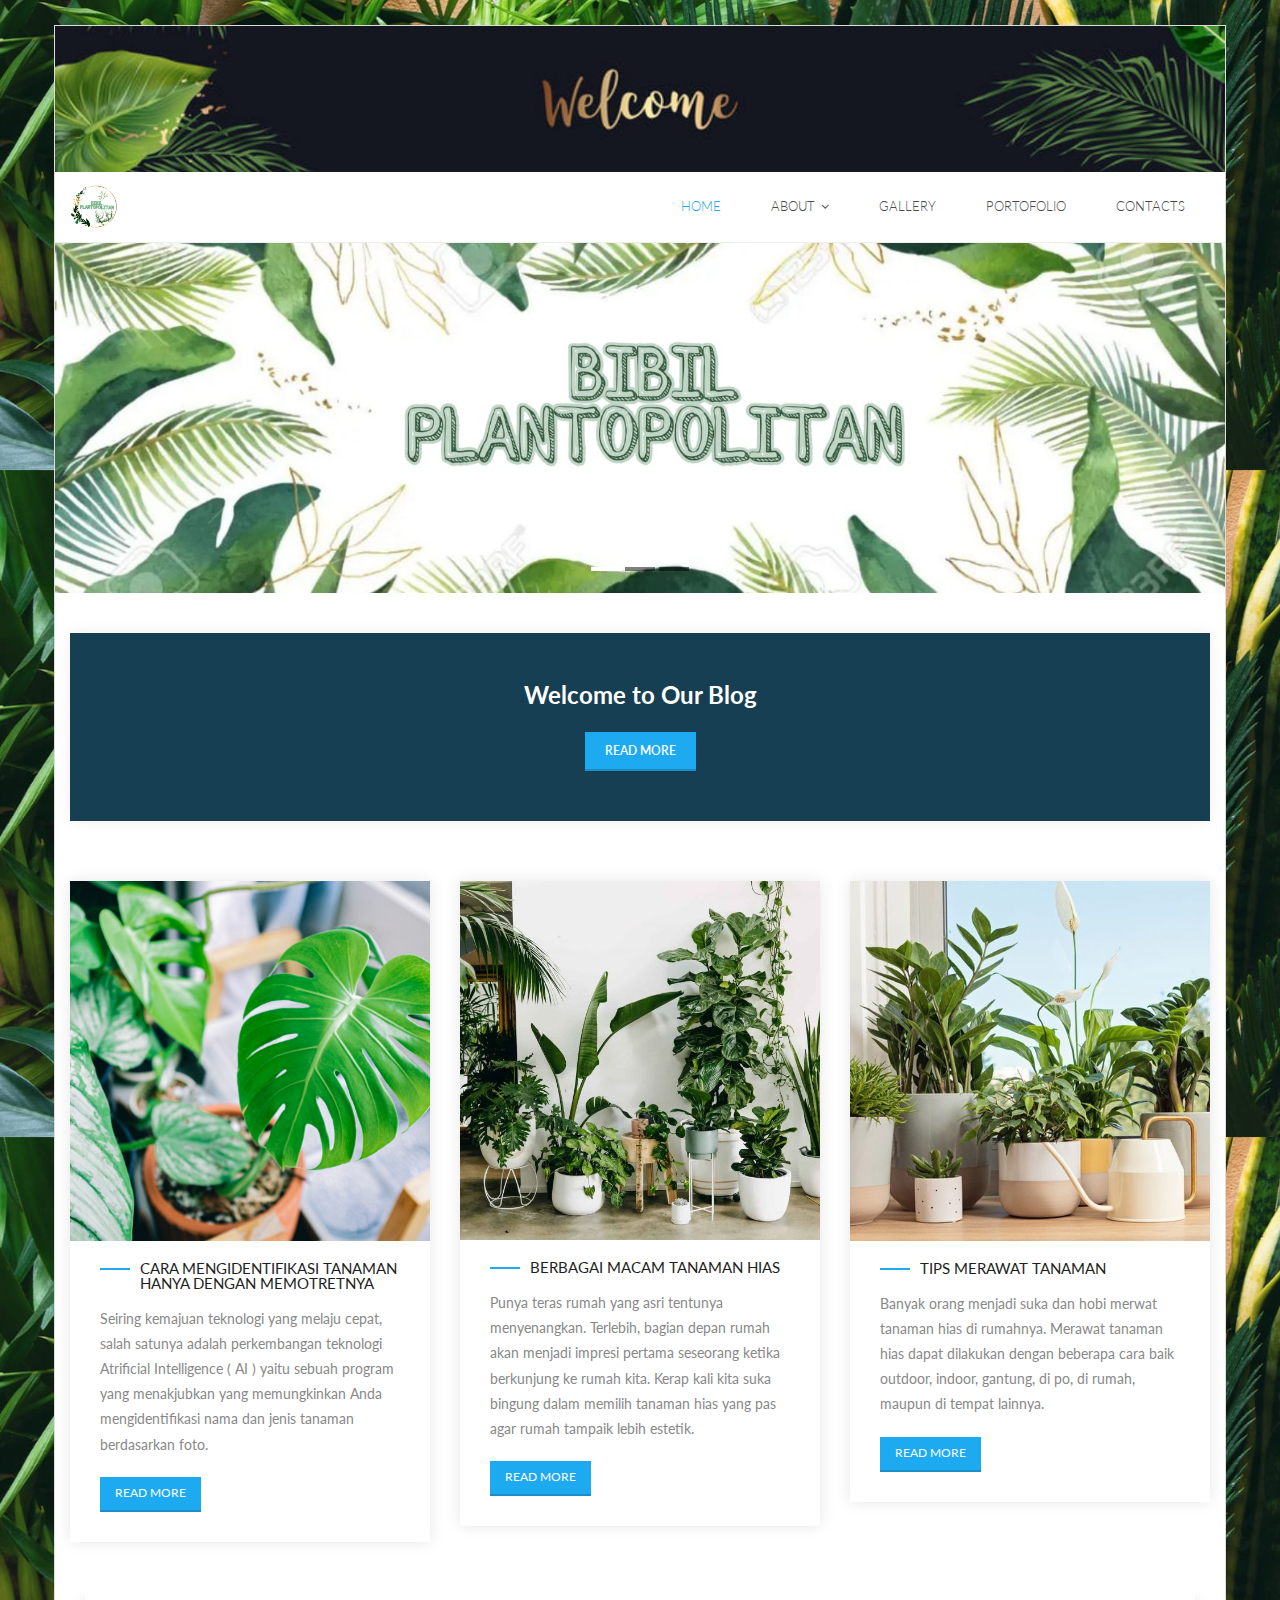
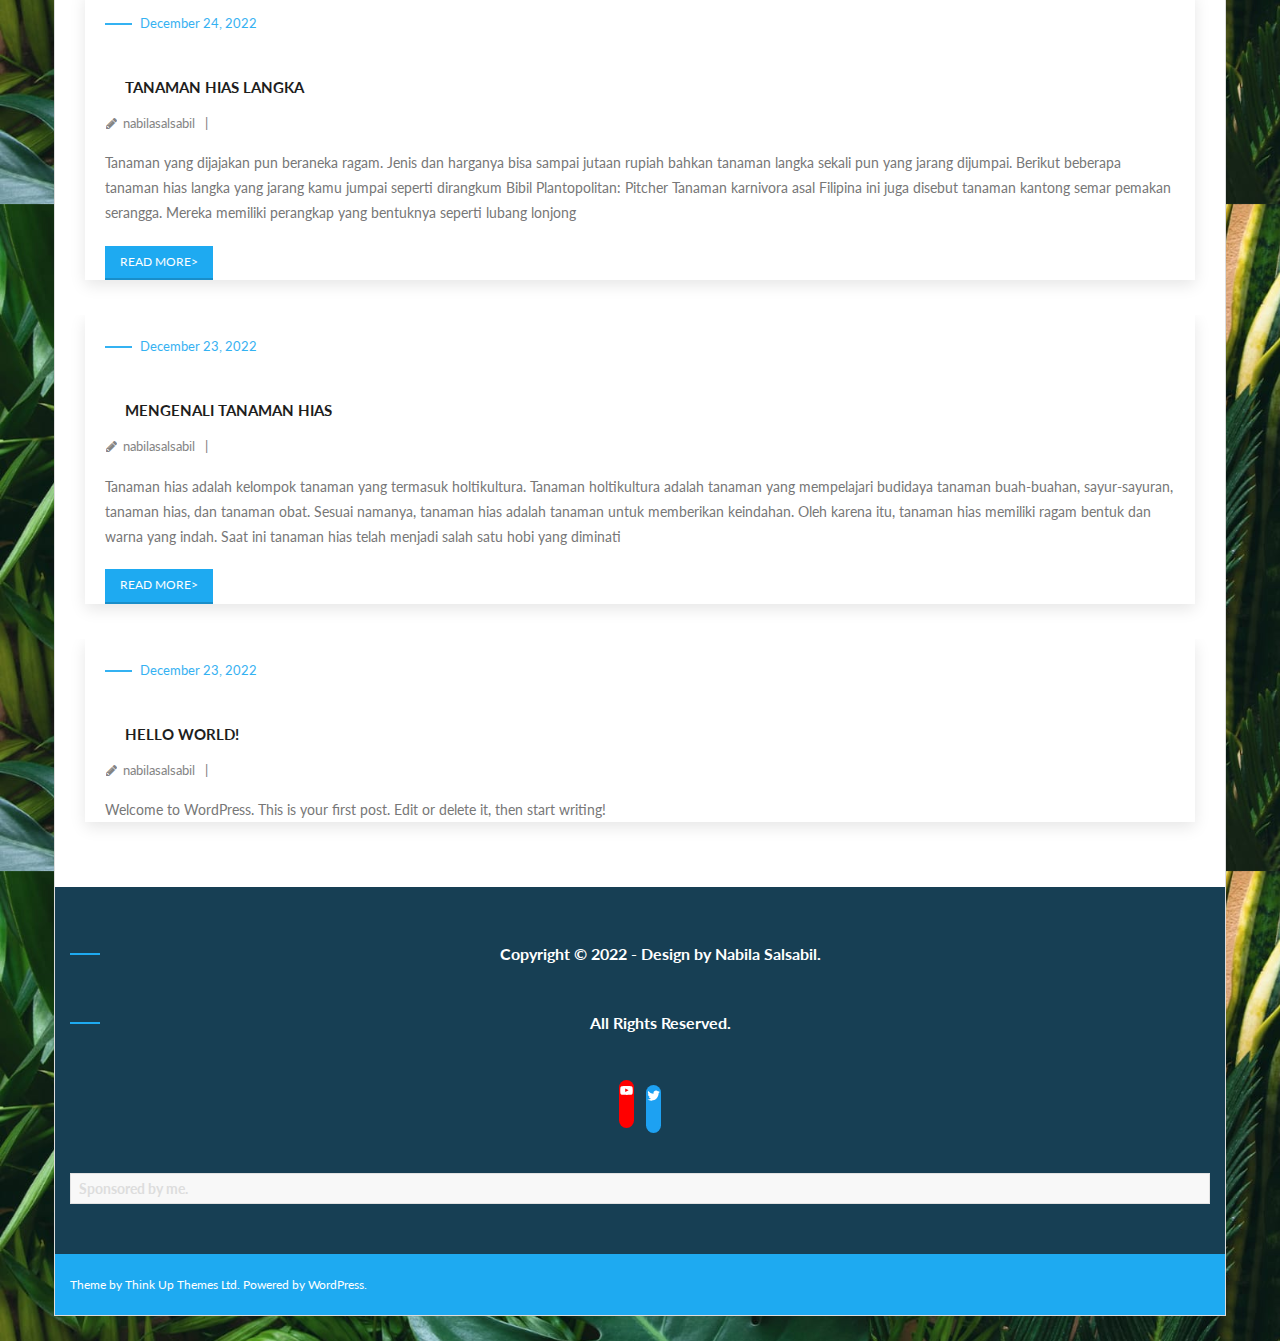
<file: index.html>
<!DOCTYPE html>
<html lang="en-US">
<head>
<meta charset="UTF-8">
<meta name="viewport" content="width=device-width">
<link rel="profile" href="//gmpg.org/xfn/11">
<link rel="pingback" href="https://nabilasalsabiil.github.io/bibilplantopolitan/xmlrpc.php">

<title>Bibil Plantopolitan &#8211; Grow Your Plant</title>
<meta name="robots" content="noindex, nofollow">
<link rel="dns-prefetch" href="//fonts.googleapis.com">
<link rel="alternate" type="application/rss+xml" title="Bibil Plantopolitan &raquo; Feed" href="https://nabilasalsabiil.github.io/bibilplantopolitan/feed/">
<link rel="alternate" type="application/rss+xml" title="Bibil Plantopolitan &raquo; Comments Feed" href="https://nabilasalsabiil.github.io/bibilplantopolitan/comments/feed/">
<script type="text/javascript">
window._wpemojiSettings = {"baseUrl":"https:\/\/s.w.org\/images\/core\/emoji\/14.0.0\/72x72\/","ext":".png","svgUrl":"https:\/\/s.w.org\/images\/core\/emoji\/14.0.0\/svg\/","svgExt":".svg","source":{"concatemoji":"https:\/\/nabilasalsabiil.github.io\/bibilplantopolitan\/wp-includes\/js\/wp-emoji-release.min.js?ver=6.1.1"}};
/*! This file is auto-generated */
!function(e,a,t){var n,r,o,i=a.createElement("canvas"),p=i.getContext&&i.getContext("2d");function s(e,t){var a=String.fromCharCode,e=(p.clearRect(0,0,i.width,i.height),p.fillText(a.apply(this,e),0,0),i.toDataURL());return p.clearRect(0,0,i.width,i.height),p.fillText(a.apply(this,t),0,0),e===i.toDataURL()}function c(e){var t=a.createElement("script");t.src=e,t.defer=t.type="text/javascript",a.getElementsByTagName("head")[0].appendChild(t)}for(o=Array("flag","emoji"),t.supports={everything:!0,everythingExceptFlag:!0},r=0;r<o.length;r++)t.supports[o[r]]=function(e){if(p&&p.fillText)switch(p.textBaseline="top",p.font="600 32px Arial",e){case"flag":return s([127987,65039,8205,9895,65039],[127987,65039,8203,9895,65039])?!1:!s([55356,56826,55356,56819],[55356,56826,8203,55356,56819])&&!s([55356,57332,56128,56423,56128,56418,56128,56421,56128,56430,56128,56423,56128,56447],[55356,57332,8203,56128,56423,8203,56128,56418,8203,56128,56421,8203,56128,56430,8203,56128,56423,8203,56128,56447]);case"emoji":return!s([129777,127995,8205,129778,127999],[129777,127995,8203,129778,127999])}return!1}(o[r]),t.supports.everything=t.supports.everything&&t.supports[o[r]],"flag"!==o[r]&&(t.supports.everythingExceptFlag=t.supports.everythingExceptFlag&&t.supports[o[r]]);t.supports.everythingExceptFlag=t.supports.everythingExceptFlag&&!t.supports.flag,t.DOMReady=!1,t.readyCallback=function(){t.DOMReady=!0},t.supports.everything||(n=function(){t.readyCallback()},a.addEventListener?(a.addEventListener("DOMContentLoaded",n,!1),e.addEventListener("load",n,!1)):(e.attachEvent("onload",n),a.attachEvent("onreadystatechange",function(){"complete"===a.readyState&&t.readyCallback()})),(e=t.source||{}).concatemoji?c(e.concatemoji):e.wpemoji&&e.twemoji&&(c(e.twemoji),c(e.wpemoji)))}(window,document,window._wpemojiSettings);
</script>
<style type="text/css">img.wp-smiley,
img.emoji {
	display: inline !important;
	border: none !important;
	box-shadow: none !important;
	height: 1em !important;
	width: 1em !important;
	margin: 0 0.07em !important;
	vertical-align: -0.1em !important;
	background: none !important;
	padding: 0 !important;
}</style>
	<link rel="stylesheet" id="wp-block-library-css" href="https://nabilasalsabiil.github.io/bibilplantopolitan/wp-includes/css/dist/block-library/style.min.css?ver=6.1.1" type="text/css" media="all">
<link rel="stylesheet" id="classic-theme-styles-css" href="https://nabilasalsabiil.github.io/bibilplantopolitan/wp-includes/css/classic-themes.min.css?ver=1" type="text/css" media="all">
<style id="global-styles-inline-css" type="text/css">body{--wp--preset--color--black: #000000;--wp--preset--color--cyan-bluish-gray: #abb8c3;--wp--preset--color--white: #ffffff;--wp--preset--color--pale-pink: #f78da7;--wp--preset--color--vivid-red: #cf2e2e;--wp--preset--color--luminous-vivid-orange: #ff6900;--wp--preset--color--luminous-vivid-amber: #fcb900;--wp--preset--color--light-green-cyan: #7bdcb5;--wp--preset--color--vivid-green-cyan: #00d084;--wp--preset--color--pale-cyan-blue: #8ed1fc;--wp--preset--color--vivid-cyan-blue: #0693e3;--wp--preset--color--vivid-purple: #9b51e0;--wp--preset--gradient--vivid-cyan-blue-to-vivid-purple: linear-gradient(135deg,rgba(6,147,227,1) 0%,rgb(155,81,224) 100%);--wp--preset--gradient--light-green-cyan-to-vivid-green-cyan: linear-gradient(135deg,rgb(122,220,180) 0%,rgb(0,208,130) 100%);--wp--preset--gradient--luminous-vivid-amber-to-luminous-vivid-orange: linear-gradient(135deg,rgba(252,185,0,1) 0%,rgba(255,105,0,1) 100%);--wp--preset--gradient--luminous-vivid-orange-to-vivid-red: linear-gradient(135deg,rgba(255,105,0,1) 0%,rgb(207,46,46) 100%);--wp--preset--gradient--very-light-gray-to-cyan-bluish-gray: linear-gradient(135deg,rgb(238,238,238) 0%,rgb(169,184,195) 100%);--wp--preset--gradient--cool-to-warm-spectrum: linear-gradient(135deg,rgb(74,234,220) 0%,rgb(151,120,209) 20%,rgb(207,42,186) 40%,rgb(238,44,130) 60%,rgb(251,105,98) 80%,rgb(254,248,76) 100%);--wp--preset--gradient--blush-light-purple: linear-gradient(135deg,rgb(255,206,236) 0%,rgb(152,150,240) 100%);--wp--preset--gradient--blush-bordeaux: linear-gradient(135deg,rgb(254,205,165) 0%,rgb(254,45,45) 50%,rgb(107,0,62) 100%);--wp--preset--gradient--luminous-dusk: linear-gradient(135deg,rgb(255,203,112) 0%,rgb(199,81,192) 50%,rgb(65,88,208) 100%);--wp--preset--gradient--pale-ocean: linear-gradient(135deg,rgb(255,245,203) 0%,rgb(182,227,212) 50%,rgb(51,167,181) 100%);--wp--preset--gradient--electric-grass: linear-gradient(135deg,rgb(202,248,128) 0%,rgb(113,206,126) 100%);--wp--preset--gradient--midnight: linear-gradient(135deg,rgb(2,3,129) 0%,rgb(40,116,252) 100%);--wp--preset--duotone--dark-grayscale: url('#wp-duotone-dark-grayscale');--wp--preset--duotone--grayscale: url('#wp-duotone-grayscale');--wp--preset--duotone--purple-yellow: url('#wp-duotone-purple-yellow');--wp--preset--duotone--blue-red: url('#wp-duotone-blue-red');--wp--preset--duotone--midnight: url('#wp-duotone-midnight');--wp--preset--duotone--magenta-yellow: url('#wp-duotone-magenta-yellow');--wp--preset--duotone--purple-green: url('#wp-duotone-purple-green');--wp--preset--duotone--blue-orange: url('#wp-duotone-blue-orange');--wp--preset--font-size--small: 13px;--wp--preset--font-size--medium: 20px;--wp--preset--font-size--large: 36px;--wp--preset--font-size--x-large: 42px;--wp--preset--spacing--20: 0.44rem;--wp--preset--spacing--30: 0.67rem;--wp--preset--spacing--40: 1rem;--wp--preset--spacing--50: 1.5rem;--wp--preset--spacing--60: 2.25rem;--wp--preset--spacing--70: 3.38rem;--wp--preset--spacing--80: 5.06rem;}:where(.is-layout-flex){gap: 0.5em;}body .is-layout-flow > .alignleft{float: left;margin-inline-start: 0;margin-inline-end: 2em;}body .is-layout-flow > .alignright{float: right;margin-inline-start: 2em;margin-inline-end: 0;}body .is-layout-flow > .aligncenter{margin-left: auto !important;margin-right: auto !important;}body .is-layout-constrained > .alignleft{float: left;margin-inline-start: 0;margin-inline-end: 2em;}body .is-layout-constrained > .alignright{float: right;margin-inline-start: 2em;margin-inline-end: 0;}body .is-layout-constrained > .aligncenter{margin-left: auto !important;margin-right: auto !important;}body .is-layout-constrained > :where(:not(.alignleft):not(.alignright):not(.alignfull)){max-width: var(--wp--style--global--content-size);margin-left: auto !important;margin-right: auto !important;}body .is-layout-constrained > .alignwide{max-width: var(--wp--style--global--wide-size);}body .is-layout-flex{display: flex;}body .is-layout-flex{flex-wrap: wrap;align-items: center;}body .is-layout-flex > *{margin: 0;}:where(.wp-block-columns.is-layout-flex){gap: 2em;}.has-black-color{color: var(--wp--preset--color--black) !important;}.has-cyan-bluish-gray-color{color: var(--wp--preset--color--cyan-bluish-gray) !important;}.has-white-color{color: var(--wp--preset--color--white) !important;}.has-pale-pink-color{color: var(--wp--preset--color--pale-pink) !important;}.has-vivid-red-color{color: var(--wp--preset--color--vivid-red) !important;}.has-luminous-vivid-orange-color{color: var(--wp--preset--color--luminous-vivid-orange) !important;}.has-luminous-vivid-amber-color{color: var(--wp--preset--color--luminous-vivid-amber) !important;}.has-light-green-cyan-color{color: var(--wp--preset--color--light-green-cyan) !important;}.has-vivid-green-cyan-color{color: var(--wp--preset--color--vivid-green-cyan) !important;}.has-pale-cyan-blue-color{color: var(--wp--preset--color--pale-cyan-blue) !important;}.has-vivid-cyan-blue-color{color: var(--wp--preset--color--vivid-cyan-blue) !important;}.has-vivid-purple-color{color: var(--wp--preset--color--vivid-purple) !important;}.has-black-background-color{background-color: var(--wp--preset--color--black) !important;}.has-cyan-bluish-gray-background-color{background-color: var(--wp--preset--color--cyan-bluish-gray) !important;}.has-white-background-color{background-color: var(--wp--preset--color--white) !important;}.has-pale-pink-background-color{background-color: var(--wp--preset--color--pale-pink) !important;}.has-vivid-red-background-color{background-color: var(--wp--preset--color--vivid-red) !important;}.has-luminous-vivid-orange-background-color{background-color: var(--wp--preset--color--luminous-vivid-orange) !important;}.has-luminous-vivid-amber-background-color{background-color: var(--wp--preset--color--luminous-vivid-amber) !important;}.has-light-green-cyan-background-color{background-color: var(--wp--preset--color--light-green-cyan) !important;}.has-vivid-green-cyan-background-color{background-color: var(--wp--preset--color--vivid-green-cyan) !important;}.has-pale-cyan-blue-background-color{background-color: var(--wp--preset--color--pale-cyan-blue) !important;}.has-vivid-cyan-blue-background-color{background-color: var(--wp--preset--color--vivid-cyan-blue) !important;}.has-vivid-purple-background-color{background-color: var(--wp--preset--color--vivid-purple) !important;}.has-black-border-color{border-color: var(--wp--preset--color--black) !important;}.has-cyan-bluish-gray-border-color{border-color: var(--wp--preset--color--cyan-bluish-gray) !important;}.has-white-border-color{border-color: var(--wp--preset--color--white) !important;}.has-pale-pink-border-color{border-color: var(--wp--preset--color--pale-pink) !important;}.has-vivid-red-border-color{border-color: var(--wp--preset--color--vivid-red) !important;}.has-luminous-vivid-orange-border-color{border-color: var(--wp--preset--color--luminous-vivid-orange) !important;}.has-luminous-vivid-amber-border-color{border-color: var(--wp--preset--color--luminous-vivid-amber) !important;}.has-light-green-cyan-border-color{border-color: var(--wp--preset--color--light-green-cyan) !important;}.has-vivid-green-cyan-border-color{border-color: var(--wp--preset--color--vivid-green-cyan) !important;}.has-pale-cyan-blue-border-color{border-color: var(--wp--preset--color--pale-cyan-blue) !important;}.has-vivid-cyan-blue-border-color{border-color: var(--wp--preset--color--vivid-cyan-blue) !important;}.has-vivid-purple-border-color{border-color: var(--wp--preset--color--vivid-purple) !important;}.has-vivid-cyan-blue-to-vivid-purple-gradient-background{background: var(--wp--preset--gradient--vivid-cyan-blue-to-vivid-purple) !important;}.has-light-green-cyan-to-vivid-green-cyan-gradient-background{background: var(--wp--preset--gradient--light-green-cyan-to-vivid-green-cyan) !important;}.has-luminous-vivid-amber-to-luminous-vivid-orange-gradient-background{background: var(--wp--preset--gradient--luminous-vivid-amber-to-luminous-vivid-orange) !important;}.has-luminous-vivid-orange-to-vivid-red-gradient-background{background: var(--wp--preset--gradient--luminous-vivid-orange-to-vivid-red) !important;}.has-very-light-gray-to-cyan-bluish-gray-gradient-background{background: var(--wp--preset--gradient--very-light-gray-to-cyan-bluish-gray) !important;}.has-cool-to-warm-spectrum-gradient-background{background: var(--wp--preset--gradient--cool-to-warm-spectrum) !important;}.has-blush-light-purple-gradient-background{background: var(--wp--preset--gradient--blush-light-purple) !important;}.has-blush-bordeaux-gradient-background{background: var(--wp--preset--gradient--blush-bordeaux) !important;}.has-luminous-dusk-gradient-background{background: var(--wp--preset--gradient--luminous-dusk) !important;}.has-pale-ocean-gradient-background{background: var(--wp--preset--gradient--pale-ocean) !important;}.has-electric-grass-gradient-background{background: var(--wp--preset--gradient--electric-grass) !important;}.has-midnight-gradient-background{background: var(--wp--preset--gradient--midnight) !important;}.has-small-font-size{font-size: var(--wp--preset--font-size--small) !important;}.has-medium-font-size{font-size: var(--wp--preset--font-size--medium) !important;}.has-large-font-size{font-size: var(--wp--preset--font-size--large) !important;}.has-x-large-font-size{font-size: var(--wp--preset--font-size--x-large) !important;}
.wp-block-navigation a:where(:not(.wp-element-button)){color: inherit;}
:where(.wp-block-columns.is-layout-flex){gap: 2em;}
.wp-block-pullquote{font-size: 1.5em;line-height: 1.6;}</style>
<link rel="stylesheet" id="thinkup-bootstrap-css" href="https://nabilasalsabiil.github.io/bibilplantopolitan/wp-content/themes/melos/lib/extentions/bootstrap/css/bootstrap.min.css?ver=2.3.2" type="text/css" media="all">
<link rel="stylesheet" id="thinkup-shortcodes-css" href="https://nabilasalsabiil.github.io/bibilplantopolitan/wp-content/themes/melos/styles/style-shortcodes.css?ver=1.4.2" type="text/css" media="all">
<link rel="stylesheet" id="thinkup-style-css" href="https://nabilasalsabiil.github.io/bibilplantopolitan/wp-content/themes/melos/style.css?ver=6.1.1" type="text/css" media="all">
<link rel="stylesheet" id="melos-thinkup-style-ebusiness-css" href="https://nabilasalsabiil.github.io/bibilplantopolitan/wp-content/themes/melos-ebusiness/style.css?ver=1.0.1" type="text/css" media="all">
<link rel="stylesheet" id="thinkup-google-fonts-css" href="//fonts.googleapis.com/css?family=Lato%3A300%2C400%2C600%2C700&#038;subset=latin%2Clatin-ext" type="text/css" media="all">
<link rel="stylesheet" id="prettyPhoto-css" href="https://nabilasalsabiil.github.io/bibilplantopolitan/wp-content/themes/melos/lib/extentions/prettyPhoto/css/prettyPhoto.css?ver=3.1.6" type="text/css" media="all">
<link rel="stylesheet" id="dashicons-css" href="https://nabilasalsabiil.github.io/bibilplantopolitan/wp-includes/css/dashicons.min.css?ver=6.1.1" type="text/css" media="all">
<link rel="stylesheet" id="font-awesome-css" href="https://nabilasalsabiil.github.io/bibilplantopolitan/wp-content/plugins/elementor/assets/lib/font-awesome/css/font-awesome.min.css?ver=4.7.0" type="text/css" media="all">
<link rel="stylesheet" id="thinkup-responsive-css" href="https://nabilasalsabiil.github.io/bibilplantopolitan/wp-content/themes/melos/styles/style-responsive.css?ver=1.4.2" type="text/css" media="all">
<script type="text/javascript" src="https://nabilasalsabiil.github.io/bibilplantopolitan/wp-includes/js/jquery/jquery.min.js?ver=3.6.1" id="jquery-core-js"></script>
<script type="text/javascript" src="https://nabilasalsabiil.github.io/bibilplantopolitan/wp-includes/js/jquery/jquery-migrate.min.js?ver=3.3.2" id="jquery-migrate-js"></script>
<link rel="https://api.w.org/" href="https://nabilasalsabiil.github.io/bibilplantopolitan/wp-json/">
<link rel="EditURI" type="application/rsd+xml" title="RSD" href="https://nabilasalsabiil.github.io/bibilplantopolitan/xmlrpc.php?rsd">
<link rel="wlwmanifest" type="application/wlwmanifest+xml" href="https://nabilasalsabiil.github.io/bibilplantopolitan/wp-includes/wlwmanifest.xml">
<meta name="generator" content="WordPress 6.1.1">
<style type="text/css" id="custom-background-css">body.custom-background { background-color: #a0d686; background-image: url("https://nabilasalsabiil.github.io/bibilplantopolitan/wp-content/uploads/2022/12/WhatsApp-Image-2022-12-23-at-22.02.00.jpeg"); background-position: center center; background-size: contain; background-repeat: repeat; background-attachment: scroll; }</style>
	
<style type="text/css">#slider .rslides, #slider .rslides li { height: 350px; max-height: 350px; }
#slider .rslides img { height: 100%; max-height: 350px; }</style>
<link rel="icon" href="https://nabilasalsabiil.github.io/bibilplantopolitan/wp-content/uploads/2022/12/Picsart_22-12-23_21-58-46-411.png" sizes="32x32">
<link rel="icon" href="https://nabilasalsabiil.github.io/bibilplantopolitan/wp-content/uploads/2022/12/Picsart_22-12-23_21-58-46-411.png" sizes="192x192">
<link rel="apple-touch-icon" href="https://nabilasalsabiil.github.io/bibilplantopolitan/wp-content/uploads/2022/12/Picsart_22-12-23_21-58-46-411.png">
<meta name="msapplication-TileImage" content="https://nabilasalsabiil.github.io/bibilplantopolitan/wp-content/uploads/2022/12/Picsart_22-12-23_21-58-46-411.png">
</head>

<body class="home blog custom-background wp-custom-logo layout-sidebar-none layout-responsive slider-full pre-header-style1 header-style1 scrollup-on blog-style1 blog-style1-layout1 elementor-default elementor-kit-82">
<svg xmlns="http://www.w3.org/2000/svg" viewbox="0 0 0 0" width="0" height="0" focusable="false" role="none" style="visibility: hidden; position: absolute; left: -9999px; overflow: hidden;"><defs><filter id="wp-duotone-dark-grayscale"><fecolormatrix color-interpolation-filters="sRGB" type="matrix" values=" .299 .587 .114 0 0 .299 .587 .114 0 0 .299 .587 .114 0 0 .299 .587 .114 0 0 "></fecolormatrix><fecomponenttransfer color-interpolation-filters="sRGB"><fefuncr type="table" tablevalues="0 0.49803921568627"></fefuncr><fefuncg type="table" tablevalues="0 0.49803921568627"></fefuncg><fefuncb type="table" tablevalues="0 0.49803921568627"></fefuncb><fefunca type="table" tablevalues="1 1"></fefunca></fecomponenttransfer><fecomposite in2="SourceGraphic" operator="in"></fecomposite></filter></defs></svg><svg xmlns="http://www.w3.org/2000/svg" viewbox="0 0 0 0" width="0" height="0" focusable="false" role="none" style="visibility: hidden; position: absolute; left: -9999px; overflow: hidden;"><defs><filter id="wp-duotone-grayscale"><fecolormatrix color-interpolation-filters="sRGB" type="matrix" values=" .299 .587 .114 0 0 .299 .587 .114 0 0 .299 .587 .114 0 0 .299 .587 .114 0 0 "></fecolormatrix><fecomponenttransfer color-interpolation-filters="sRGB"><fefuncr type="table" tablevalues="0 1"></fefuncr><fefuncg type="table" tablevalues="0 1"></fefuncg><fefuncb type="table" tablevalues="0 1"></fefuncb><fefunca type="table" tablevalues="1 1"></fefunca></fecomponenttransfer><fecomposite in2="SourceGraphic" operator="in"></fecomposite></filter></defs></svg><svg xmlns="http://www.w3.org/2000/svg" viewbox="0 0 0 0" width="0" height="0" focusable="false" role="none" style="visibility: hidden; position: absolute; left: -9999px; overflow: hidden;"><defs><filter id="wp-duotone-purple-yellow"><fecolormatrix color-interpolation-filters="sRGB" type="matrix" values=" .299 .587 .114 0 0 .299 .587 .114 0 0 .299 .587 .114 0 0 .299 .587 .114 0 0 "></fecolormatrix><fecomponenttransfer color-interpolation-filters="sRGB"><fefuncr type="table" tablevalues="0.54901960784314 0.98823529411765"></fefuncr><fefuncg type="table" tablevalues="0 1"></fefuncg><fefuncb type="table" tablevalues="0.71764705882353 0.25490196078431"></fefuncb><fefunca type="table" tablevalues="1 1"></fefunca></fecomponenttransfer><fecomposite in2="SourceGraphic" operator="in"></fecomposite></filter></defs></svg><svg xmlns="http://www.w3.org/2000/svg" viewbox="0 0 0 0" width="0" height="0" focusable="false" role="none" style="visibility: hidden; position: absolute; left: -9999px; overflow: hidden;"><defs><filter id="wp-duotone-blue-red"><fecolormatrix color-interpolation-filters="sRGB" type="matrix" values=" .299 .587 .114 0 0 .299 .587 .114 0 0 .299 .587 .114 0 0 .299 .587 .114 0 0 "></fecolormatrix><fecomponenttransfer color-interpolation-filters="sRGB"><fefuncr type="table" tablevalues="0 1"></fefuncr><fefuncg type="table" tablevalues="0 0.27843137254902"></fefuncg><fefuncb type="table" tablevalues="0.5921568627451 0.27843137254902"></fefuncb><fefunca type="table" tablevalues="1 1"></fefunca></fecomponenttransfer><fecomposite in2="SourceGraphic" operator="in"></fecomposite></filter></defs></svg><svg xmlns="http://www.w3.org/2000/svg" viewbox="0 0 0 0" width="0" height="0" focusable="false" role="none" style="visibility: hidden; position: absolute; left: -9999px; overflow: hidden;"><defs><filter id="wp-duotone-midnight"><fecolormatrix color-interpolation-filters="sRGB" type="matrix" values=" .299 .587 .114 0 0 .299 .587 .114 0 0 .299 .587 .114 0 0 .299 .587 .114 0 0 "></fecolormatrix><fecomponenttransfer color-interpolation-filters="sRGB"><fefuncr type="table" tablevalues="0 0"></fefuncr><fefuncg type="table" tablevalues="0 0.64705882352941"></fefuncg><fefuncb type="table" tablevalues="0 1"></fefuncb><fefunca type="table" tablevalues="1 1"></fefunca></fecomponenttransfer><fecomposite in2="SourceGraphic" operator="in"></fecomposite></filter></defs></svg><svg xmlns="http://www.w3.org/2000/svg" viewbox="0 0 0 0" width="0" height="0" focusable="false" role="none" style="visibility: hidden; position: absolute; left: -9999px; overflow: hidden;"><defs><filter id="wp-duotone-magenta-yellow"><fecolormatrix color-interpolation-filters="sRGB" type="matrix" values=" .299 .587 .114 0 0 .299 .587 .114 0 0 .299 .587 .114 0 0 .299 .587 .114 0 0 "></fecolormatrix><fecomponenttransfer color-interpolation-filters="sRGB"><fefuncr type="table" tablevalues="0.78039215686275 1"></fefuncr><fefuncg type="table" tablevalues="0 0.94901960784314"></fefuncg><fefuncb type="table" tablevalues="0.35294117647059 0.47058823529412"></fefuncb><fefunca type="table" tablevalues="1 1"></fefunca></fecomponenttransfer><fecomposite in2="SourceGraphic" operator="in"></fecomposite></filter></defs></svg><svg xmlns="http://www.w3.org/2000/svg" viewbox="0 0 0 0" width="0" height="0" focusable="false" role="none" style="visibility: hidden; position: absolute; left: -9999px; overflow: hidden;"><defs><filter id="wp-duotone-purple-green"><fecolormatrix color-interpolation-filters="sRGB" type="matrix" values=" .299 .587 .114 0 0 .299 .587 .114 0 0 .299 .587 .114 0 0 .299 .587 .114 0 0 "></fecolormatrix><fecomponenttransfer color-interpolation-filters="sRGB"><fefuncr type="table" tablevalues="0.65098039215686 0.40392156862745"></fefuncr><fefuncg type="table" tablevalues="0 1"></fefuncg><fefuncb type="table" tablevalues="0.44705882352941 0.4"></fefuncb><fefunca type="table" tablevalues="1 1"></fefunca></fecomponenttransfer><fecomposite in2="SourceGraphic" operator="in"></fecomposite></filter></defs></svg><svg xmlns="http://www.w3.org/2000/svg" viewbox="0 0 0 0" width="0" height="0" focusable="false" role="none" style="visibility: hidden; position: absolute; left: -9999px; overflow: hidden;"><defs><filter id="wp-duotone-blue-orange"><fecolormatrix color-interpolation-filters="sRGB" type="matrix" values=" .299 .587 .114 0 0 .299 .587 .114 0 0 .299 .587 .114 0 0 .299 .587 .114 0 0 "></fecolormatrix><fecomponenttransfer color-interpolation-filters="sRGB"><fefuncr type="table" tablevalues="0.098039215686275 1"></fefuncr><fefuncg type="table" tablevalues="0 0.66274509803922"></fefuncg><fefuncb type="table" tablevalues="0.84705882352941 0.41960784313725"></fefuncb><fefunca type="table" tablevalues="1 1"></fefunca></fecomponenttransfer><fecomposite in2="SourceGraphic" operator="in"></fecomposite></filter></defs></svg><div id="body-core" class="hfeed site">

	<a class="skip-link screen-reader-text" href="#content">Skip to content</a>
	<!-- .skip-link -->

	<header>
	<div id="site-header">

					<div class="custom-header"><img src="https://nabilasalsabiil.github.io/bibilplantopolitan/wp-content/uploads/2022/12/WhatsApp-Image-2022-12-24-at-09.55.25.jpeg" width="1600" height="200" alt=""></div>
			
		<div id="pre-header">
		<div class="wrap-safari">
		<div id="pre-header-core" class="main-navigation">
  
			
			
			
		</div>
		</div>
		</div>
		<!-- #pre-header -->

				<div id="header">
		<div id="header-core">

			
			<div id="logo">
			<a href="https://nabilasalsabiil.github.io/bibilplantopolitan/" class="custom-logo-link" rel="home" aria-current="page"><img width="3049" height="3049" src="https://nabilasalsabiil.github.io/bibilplantopolitan/wp-content/uploads/2022/12/Picsart_22-11-15_20-45-43-261.png" class="custom-logo" alt="Bibil Plantopolitan" decoding="async"></a>			</div>

			
			<div id="header-links" class="main-navigation">
			<div id="header-links-inner" class="header-links">

				<ul id="menu-menu1" class="menu">
<li id="menu-item-78" class="menu-item menu-item-type-custom menu-item-object-custom current-menu-item current_page_item menu-item-home"><a href="https://nabilasalsabiil.github.io/bibilplantopolitan/"><span>Home</span></a></li>
<li id="menu-item-77" class="menu-item menu-item-type-post_type menu-item-object-page menu-item-has-children">
<a href="https://nabilasalsabiil.github.io/bibilplantopolitan/about/"><span>About</span></a>
<ul class="sub-menu">
	<li id="menu-item-73" class="menu-item menu-item-type-post_type menu-item-object-page"><a href="https://nabilasalsabiil.github.io/bibilplantopolitan/visi-dan-misi/">Visi dan Misi</a></li>
</ul>
</li>
<li id="menu-item-76" class="menu-item menu-item-type-post_type menu-item-object-page"><a href="https://nabilasalsabiil.github.io/bibilplantopolitan/gallery/"><span>Gallery</span></a></li>
<li id="menu-item-75" class="menu-item menu-item-type-post_type menu-item-object-page"><a href="https://nabilasalsabiil.github.io/bibilplantopolitan/portofolio/"><span>Portofolio</span></a></li>
<li id="menu-item-74" class="menu-item menu-item-type-post_type menu-item-object-page"><a href="https://nabilasalsabiil.github.io/bibilplantopolitan/contacts/"><span>Contacts</span></a></li>
</ul>				
				
			</div>
			</div>
			<!-- #header-links .main-navigation -->
 	
			<div id="header-nav"><a class="btn-navbar collapsed" data-toggle="collapse" data-target=".nav-collapse" tabindex="0"><span class="icon-bar"></span><span class="icon-bar"></span><span class="icon-bar"></span></a></div>
		</div>
		</div>
		<!-- #header -->

		<div id="header-responsive"><div id="header-responsive-inner" class="responsive-links nav-collapse collapse"><ul id="menu-menu1-1" class="">
<li id="res-menu-item-78" class="menu-item menu-item-type-custom menu-item-object-custom current-menu-item current_page_item menu-item-home"><a href="https://nabilasalsabiil.github.io/bibilplantopolitan/"><span>Home</span></a></li>
<li id="res-menu-item-77" class="menu-item menu-item-type-post_type menu-item-object-page menu-item-has-children">
<a href="https://nabilasalsabiil.github.io/bibilplantopolitan/about/"><span>About</span></a>
<ul class="sub-menu">
	<li id="res-menu-item-73" class="menu-item menu-item-type-post_type menu-item-object-page"><a href="https://nabilasalsabiil.github.io/bibilplantopolitan/visi-dan-misi/">&#45; Visi dan Misi</a></li>
</ul>
</li>
<li id="res-menu-item-76" class="menu-item menu-item-type-post_type menu-item-object-page"><a href="https://nabilasalsabiil.github.io/bibilplantopolitan/gallery/"><span>Gallery</span></a></li>
<li id="res-menu-item-75" class="menu-item menu-item-type-post_type menu-item-object-page"><a href="https://nabilasalsabiil.github.io/bibilplantopolitan/portofolio/"><span>Portofolio</span></a></li>
<li id="res-menu-item-74" class="menu-item menu-item-type-post_type menu-item-object-page"><a href="https://nabilasalsabiil.github.io/bibilplantopolitan/contacts/"><span>Contacts</span></a></li>
</ul></div></div>
		<div id="slider"><div id="slider-core"><div class="rslides-container" data-speed="6000"><div class="rslides-inner"><ul class="slides">
<li>
<img src="https://nabilasalsabiil.github.io/bibilplantopolitan/wp-content/themes/melos/images/transparent.png" style="background: url(https://nabilasalsabiil.github.io/bibilplantopolitan/wp-content/uploads/2022/12/WhatsApp-Image-2022-12-23-at-08.18.25.jpeg) no-repeat center; background-size: cover;" alt="Slider Image"><div class="rslides-content"><div class="wrap-safari"><div class="rslides-content-inner"><div class="featured"></div></div></div></div>
</li>
<li>
<img src="https://nabilasalsabiil.github.io/bibilplantopolitan/wp-content/themes/melos/images/transparent.png" style="background: url(https://nabilasalsabiil.github.io/bibilplantopolitan/wp-content/uploads/2022/12/WhatsApp-Image-2022-12-23-at-21.30.59.jpeg) no-repeat center; background-size: cover;" alt="Slider Image"><div class="rslides-content"><div class="wrap-safari"><div class="rslides-content-inner"><div class="featured"></div></div></div></div>
</li>
<li>
<img src="https://nabilasalsabiil.github.io/bibilplantopolitan/wp-content/themes/melos/images/transparent.png" style="background: url(https://nabilasalsabiil.github.io/bibilplantopolitan/wp-content/uploads/2022/12/WhatsApp-Image-2022-12-23-at-21.30.58.jpeg) no-repeat center; background-size: cover;" alt="Slider Image"><div class="rslides-content"><div class="wrap-safari"><div class="rslides-content-inner"><div class="featured"></div></div></div></div>
</li>
</ul></div></div></div></div>
		
		
		
		
	</div>


	</header>
	<!-- header -->

	<div id="introaction"><div id="introaction-core">
<div class="action-message">
<div class="action-text"><h3>Welcome to Our Blog</h3></div>
<div class="action-teaser"></div>
</div>
<div class="action-link"><a class="themebutton" href="https://nabilasalsabiil.github.io/bibilplantopolitan/2022/12/24/tanaman-hias-langka/">Read More</a></div>
</div></div>	<div id="section-home"><div id="section-home-inner">
<article class="section1 one_third"><div class="services-builder style1">
<div class="iconimage"><a href="https://nabilasalsabiil.github.io/bibilplantopolitan/home/"><img src="https://nabilasalsabiil.github.io/bibilplantopolitan/wp-content/uploads/2022/12/WhatsApp-Image-2022-12-24-at-00.02.45.jpeg" alt="Cara Mengidentifikasi Tanaman Hanya dengan Memotretnya"></a></div>
<div class="iconmain">
<h3>Cara Mengidentifikasi Tanaman Hanya dengan Memotretnya</h3>
<p>Seiring kemajuan teknologi yang melaju cepat, salah satunya adalah perkembangan teknologi Atrificial Intelligence ( AI ) yaitu sebuah program yang menakjubkan yang memungkinkan Anda mengidentifikasi nama dan jenis tanaman berdasarkan foto.</p>
<p class="iconurl"><a class="themebutton" href="https://nabilasalsabiil.github.io/bibilplantopolitan/home/">Read More</a></p>
</div>
</div></article><article class="section2 one_third"><div class="services-builder style1">
<div class="iconimage"><a href="https://nabilasalsabiil.github.io/bibilplantopolitan/home/"><img src="https://nabilasalsabiil.github.io/bibilplantopolitan/wp-content/uploads/2022/12/WhatsApp-Image-2022-12-24-at-00.02.44.jpeg" alt="Berbagai Macam Tanaman Hias"></a></div>
<div class="iconmain">
<h3>Berbagai Macam Tanaman Hias</h3>
<p>Punya teras rumah yang asri tentunya menyenangkan. Terlebih, bagian depan rumah akan menjadi impresi pertama seseorang ketika berkunjung ke rumah kita. Kerap kali kita suka bingung dalam memilih tanaman hias yang pas agar rumah tampaik lebih estetik.</p>
<p class="iconurl"><a class="themebutton" href="https://nabilasalsabiil.github.io/bibilplantopolitan/home/">Read More</a></p>
</div>
</div></article><article class="section3 one_third last"><div class="services-builder style1">
<div class="iconimage"><a href="https://nabilasalsabiil.github.io/bibilplantopolitan/home/"><img src="https://nabilasalsabiil.github.io/bibilplantopolitan/wp-content/uploads/2022/12/WhatsApp-Image-2022-12-24-at-00.02.44-1.jpeg" alt="Tips Merawat Tanaman"></a></div>
<div class="iconmain">
<h3>Tips Merawat Tanaman</h3>
<p>Banyak orang menjadi suka dan hobi merwat tanaman hias di rumahnya. Merawat tanaman hias dapat dilakukan dengan beberapa cara baik outdoor, indoor, gantung, di po, di rumah, maupun di tempat lainnya.</p>
<p class="iconurl"><a class="themebutton" href="https://nabilasalsabiil.github.io/bibilplantopolitan/home/">Read More</a></p>
</div>
</div></article><div class="clearboth"></div>
</div></div>
	<div id="content">
	<div id="content-core">

		<div id="main">
		<div id="main-core">
			
				<div id="container">

				
					<div class="blog-grid element column-1">

					<article id="post-160" class="blog-article post-160 post type-post status-publish format-standard hentry category-uncategorized format-nomedia">

						<header class="entry-header">

							
						</header>

						<div class="entry-content">

							<h2 class="blog-title"><a href="https://nabilasalsabiil.github.io/bibilplantopolitan/2022/12/24/tanaman-hias-langka/" title="Permalink to Tanaman Hias Langka">Tanaman Hias Langka</a></h2>							<div class="entry-meta">
<span class="date"><a href="https://nabilasalsabiil.github.io/bibilplantopolitan/2022/12/24/tanaman-hias-langka/" title="Tanaman Hias Langka"><time datetime="2022-12-24T04:21:54+00:00"><span class="date-month">December 24, 2022</span></time></a></span><span class="author"><a href="https://nabilasalsabiil.github.io/bibilplantopolitan/author/nabilasalsabil/" title="View all posts by nabilasalsabil" rel="author">nabilasalsabil</a></span>
</div>							<p>Tanaman yang dijajakan pun beraneka ragam. Jenis dan harganya bisa sampai jutaan rupiah bahkan tanaman langka sekali pun yang jarang dijumpai. Berikut beberapa tanaman hias langka yang jarang kamu jumpai seperti dirangkum Bibil Plantopolitan: Pitcher Tanaman karnivora asal Filipina ini juga disebut tanaman kantong semar pemakan serangga. Mereka memiliki perangkap yang bentuknya seperti lubang lonjong</p>
<p class="more-link"><a href="https://nabilasalsabiil.github.io/bibilplantopolitan/2022/12/24/tanaman-hias-langka/" class="themebutton">Read More</a></p>

						</div>
<div class="clearboth"></div>

					</article><!-- #post- -->

					</div>

				
					<div class="blog-grid element column-1">

					<article id="post-80" class="blog-article post-80 post type-post status-publish format-standard hentry category-uncategorized format-nomedia">

						<header class="entry-header">

							
						</header>

						<div class="entry-content">

							<h2 class="blog-title"><a href="https://nabilasalsabiil.github.io/bibilplantopolitan/2022/12/23/mengenali-tanaman-hias/" title="Permalink to Mengenali Tanaman Hias">Mengenali Tanaman Hias</a></h2>							<div class="entry-meta">
<span class="date"><a href="https://nabilasalsabiil.github.io/bibilplantopolitan/2022/12/23/mengenali-tanaman-hias/" title="Mengenali Tanaman Hias"><time datetime="2022-12-23T15:57:46+00:00"><span class="date-month">December 23, 2022</span></time></a></span><span class="author"><a href="https://nabilasalsabiil.github.io/bibilplantopolitan/author/nabilasalsabil/" title="View all posts by nabilasalsabil" rel="author">nabilasalsabil</a></span>
</div>							<p>Tanaman hias adalah kelompok tanaman yang termasuk holtikultura. Tanaman holtikultura adalah tanaman yang mempelajari budidaya tanaman buah-buahan, sayur-sayuran, tanaman hias, dan tanaman obat. Sesuai namanya, tanaman hias adalah tanaman untuk memberikan keindahan. Oleh karena itu, tanaman hias memiliki ragam bentuk dan warna yang indah. Saat ini tanaman hias telah menjadi salah satu hobi yang diminati</p>
<p class="more-link"><a href="https://nabilasalsabiil.github.io/bibilplantopolitan/2022/12/23/mengenali-tanaman-hias/" class="themebutton">Read More</a></p>

						</div>
<div class="clearboth"></div>

					</article><!-- #post- -->

					</div>

				
					<div class="blog-grid element column-1">

					<article id="post-1" class="blog-article post-1 post type-post status-publish format-standard hentry category-uncategorized format-nomedia">

						<header class="entry-header">

							
						</header>

						<div class="entry-content">

							<h2 class="blog-title"><a href="https://nabilasalsabiil.github.io/bibilplantopolitan/2022/12/23/hello-world/" title="Permalink to Hello world!">Hello world!</a></h2>							<div class="entry-meta">
<span class="date"><a href="https://nabilasalsabiil.github.io/bibilplantopolitan/2022/12/23/hello-world/" title="Hello world!"><time datetime="2022-12-23T01:15:32+00:00"><span class="date-month">December 23, 2022</span></time></a></span><span class="author"><a href="https://nabilasalsabiil.github.io/bibilplantopolitan/author/nabilasalsabil/" title="View all posts by nabilasalsabil" rel="author">nabilasalsabil</a></span><span class="comment"><a href="https://nabilasalsabiil.github.io/bibilplantopolitan/2022/12/23/hello-world/#comments"><span class="comment-count">1</span> <span class="comment-text">Comment</span></a></span>
</div>							<p>Welcome to WordPress. This is your first post. Edit or delete it, then start writing!</p>

						</div>
<div class="clearboth"></div>

					</article><!-- #post- -->

					</div>

				
				</div>
<div class="clearboth"></div>

				
			

		</div>
<!-- #main-core -->
		</div>
<!-- #main -->
			</div>
	</div>
<!-- #content -->

	<footer>
		<div id="footer"><div id="footer-core" class="option1"><div id="footer-col1" class="widget-area">
<aside class="widget widget_block">
<h2 class="has-text-align-center">Copyright © 2022 - Design by Nabila Salsabil.</h2>
</aside><aside class="widget widget_block">
<h2 class="has-text-align-center">All Rights Reserved.</h2>
</aside><aside class="widget widget_block">
<ul class="is-layout-flex wp-block-social-links aligncenter">
<li class="wp-social-link wp-social-link-youtube wp-block-social-link"><a href="https://youtube.com/@plantopolitan2173" class="wp-block-social-link-anchor"><svg width="24" height="24" viewbox="0 0 24 24" version="1.1" xmlns="http://www.w3.org/2000/svg" aria-hidden="true" focusable="false"><path d="M21.8,8.001c0,0-0.195-1.378-0.795-1.985c-0.76-0.797-1.613-0.801-2.004-0.847c-2.799-0.202-6.997-0.202-6.997-0.202 h-0.009c0,0-4.198,0-6.997,0.202C4.608,5.216,3.756,5.22,2.995,6.016C2.395,6.623,2.2,8.001,2.2,8.001S2,9.62,2,11.238v1.517 c0,1.618,0.2,3.237,0.2,3.237s0.195,1.378,0.795,1.985c0.761,0.797,1.76,0.771,2.205,0.855c1.6,0.153,6.8,0.201,6.8,0.201 s4.203-0.006,7.001-0.209c0.391-0.047,1.243-0.051,2.004-0.847c0.6-0.607,0.795-1.985,0.795-1.985s0.2-1.618,0.2-3.237v-1.517 C22,9.62,21.8,8.001,21.8,8.001z M9.935,14.594l-0.001-5.62l5.404,2.82L9.935,14.594z"></path></svg><span class="wp-block-social-link-label screen-reader-text">YouTube</span></a></li>

<li class="wp-social-link wp-social-link-twitter wp-block-social-link"><a href="https://twitter.com/gigi_plant?t=NtHDTYe-8hjKdIgL71nKRg&#038;s=09" class="wp-block-social-link-anchor"><svg width="24" height="24" viewbox="0 0 24 24" version="1.1" xmlns="http://www.w3.org/2000/svg" aria-hidden="true" focusable="false"><path d="M22.23,5.924c-0.736,0.326-1.527,0.547-2.357,0.646c0.847-0.508,1.498-1.312,1.804-2.27 c-0.793,0.47-1.671,0.812-2.606,0.996C18.324,4.498,17.257,4,16.077,4c-2.266,0-4.103,1.837-4.103,4.103 c0,0.322,0.036,0.635,0.106,0.935C8.67,8.867,5.647,7.234,3.623,4.751C3.27,5.357,3.067,6.062,3.067,6.814 c0,1.424,0.724,2.679,1.825,3.415c-0.673-0.021-1.305-0.206-1.859-0.513c0,0.017,0,0.034,0,0.052c0,1.988,1.414,3.647,3.292,4.023 c-0.344,0.094-0.707,0.144-1.081,0.144c-0.264,0-0.521-0.026-0.772-0.074c0.522,1.63,2.038,2.816,3.833,2.85 c-1.404,1.1-3.174,1.756-5.096,1.756c-0.331,0-0.658-0.019-0.979-0.057c1.816,1.164,3.973,1.843,6.29,1.843 c7.547,0,11.675-6.252,11.675-11.675c0-0.178-0.004-0.355-0.012-0.531C20.985,7.47,21.68,6.747,22.23,5.924z"></path></svg><span class="wp-block-social-link-label screen-reader-text">Twitter</span></a></li>
</ul>
</aside><aside class="widget widget_block">
<pre class="wp-block-verse"><strong>Sponsored by me.</strong></pre>
</aside>
</div></div></div>
<!-- #footer -->		
		<div id="sub-footer">
		<div id="sub-footer-core">
		
			<div class="copyright">
			Theme by <a href="https://www.thinkupthemes.com/" target="_blank">Think Up Themes Ltd</a>. Powered by <a href="https://www.wordpress.org/" target="_blank">WordPress</a>.			</div>
			<!-- .copyright -->

						<!-- #footer-menu -->

									
		</div>
		</div>
	</footer><!-- footer -->

</div>
<!-- #body-core -->

<script type="text/javascript" src="https://nabilasalsabiil.github.io/bibilplantopolitan/wp-includes/js/imagesloaded.min.js?ver=4.1.4" id="imagesloaded-js"></script>
<script type="text/javascript" src="https://nabilasalsabiil.github.io/bibilplantopolitan/wp-content/themes/melos/lib/extentions/prettyPhoto/js/jquery.prettyPhoto.js?ver=3.1.6" id="prettyPhoto-js"></script>
<script type="text/javascript" src="https://nabilasalsabiil.github.io/bibilplantopolitan/wp-content/themes/melos/lib/scripts/plugins/scrollup/jquery.scrollUp.min.js?ver=2.4.1" id="jquery-scrollup-js"></script>
<script type="text/javascript" src="https://nabilasalsabiil.github.io/bibilplantopolitan/wp-content/themes/melos/lib/extentions/bootstrap/js/bootstrap.js?ver=2.3.2" id="thinkup-bootstrap-js"></script>
<script type="text/javascript" src="https://nabilasalsabiil.github.io/bibilplantopolitan/wp-content/themes/melos/lib/scripts/main-frontend.js?ver=1.4.2" id="thinkup-frontend-js"></script>
<script type="text/javascript" src="https://nabilasalsabiil.github.io/bibilplantopolitan/wp-includes/js/masonry.min.js?ver=4.2.2" id="masonry-js"></script>
<script type="text/javascript" src="https://nabilasalsabiil.github.io/bibilplantopolitan/wp-includes/js/jquery/jquery.masonry.min.js?ver=3.1.2b" id="jquery-masonry-js"></script>
<script type="text/javascript" src="https://nabilasalsabiil.github.io/bibilplantopolitan/wp-content/themes/melos/lib/scripts/plugins/ResponsiveSlides/responsiveslides.min.js?ver=1.54" id="responsiveslides-js"></script>
<script type="text/javascript" src="https://nabilasalsabiil.github.io/bibilplantopolitan/wp-content/themes/melos/lib/scripts/plugins/ResponsiveSlides/responsiveslides-call.js?ver=1.4.2" id="thinkup-responsiveslides-js"></script>

</body>
</html>
</file>
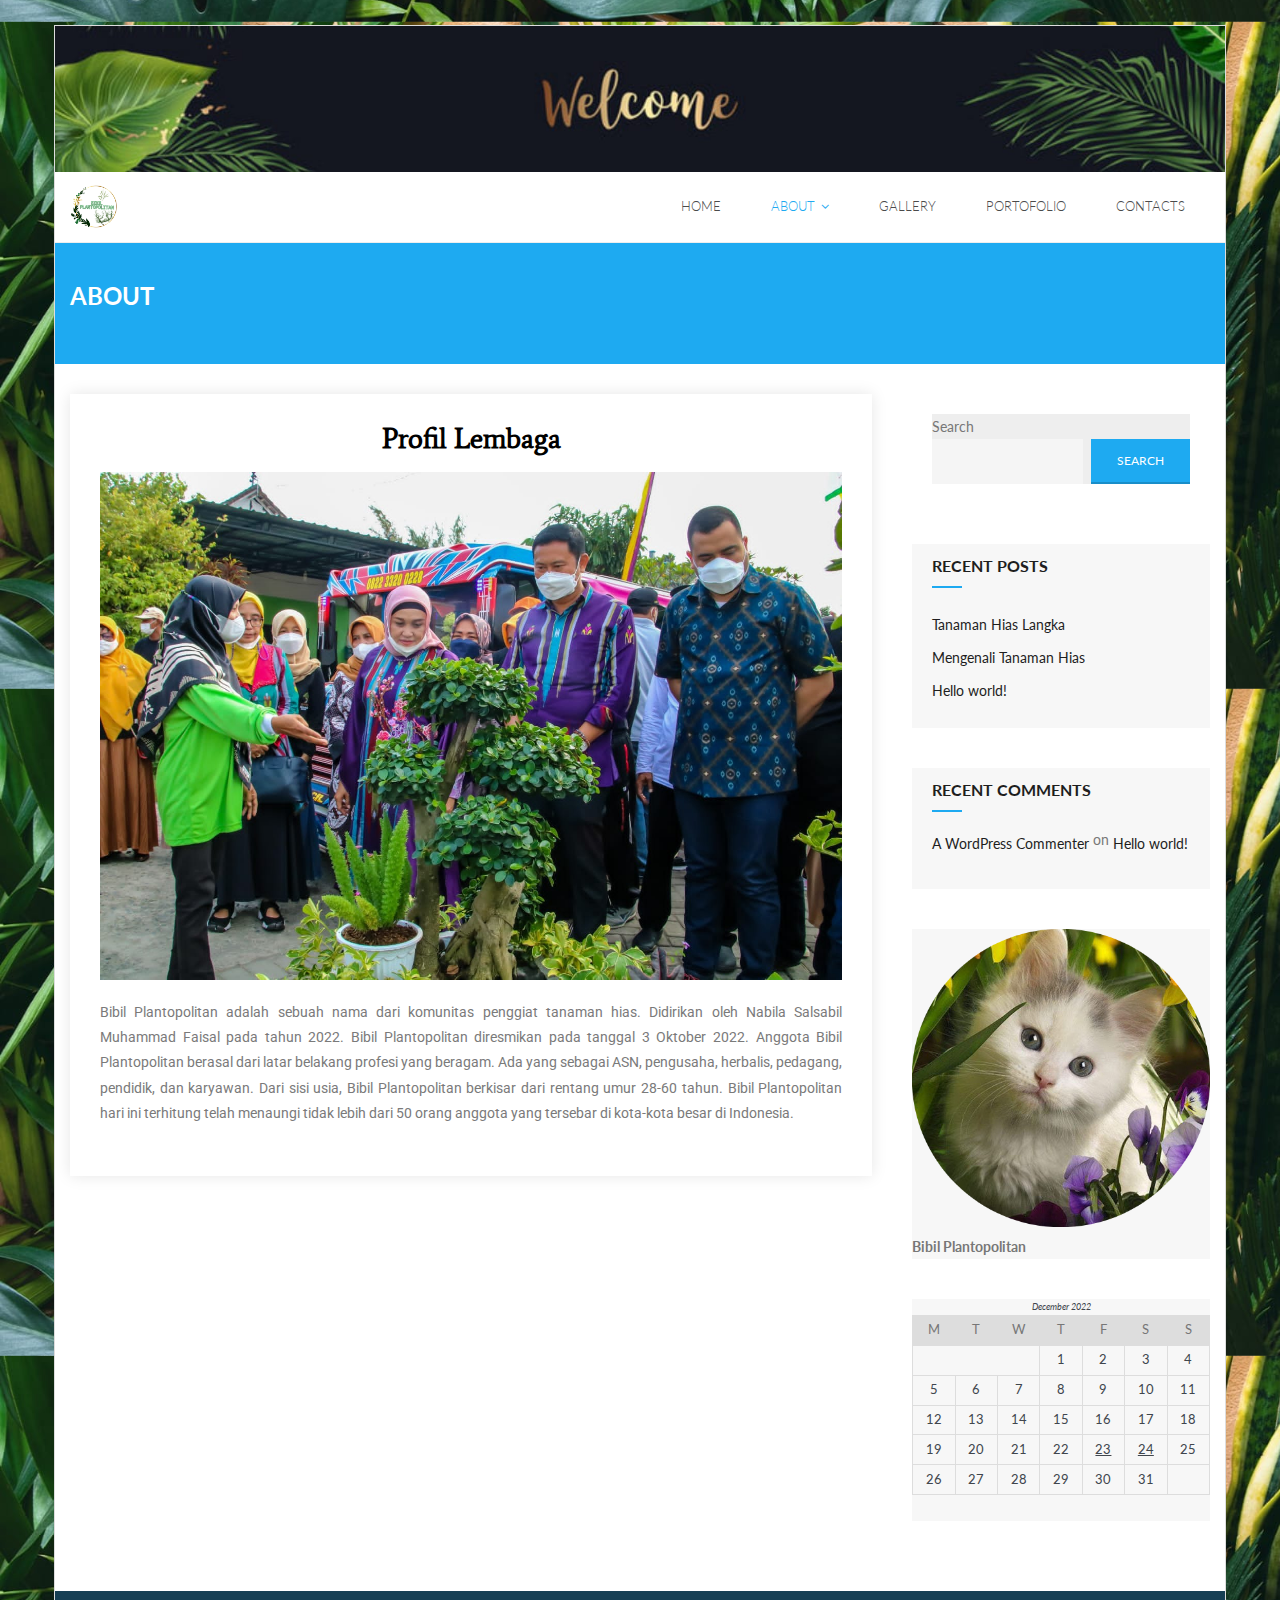
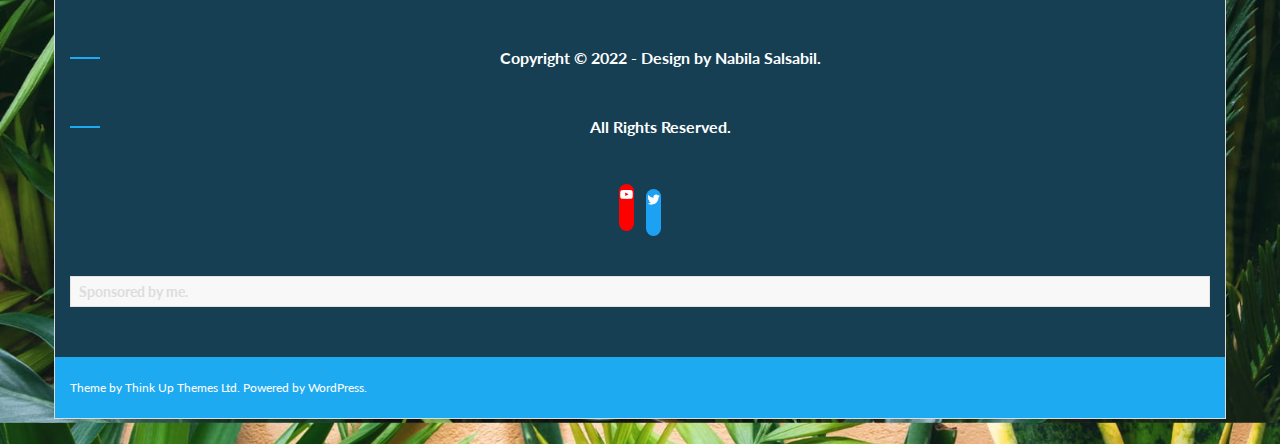
<file: about/index.html>
<!DOCTYPE html>
<html lang="en-US">
<head>
<meta charset="UTF-8">
<meta name="viewport" content="width=device-width">
<link rel="profile" href="//gmpg.org/xfn/11">
<link rel="pingback" href="https://nabilasalsabiil.github.io/bibilplantopolitan/xmlrpc.php">

<title>About &#8211; Bibil Plantopolitan</title>
<meta name="robots" content="noindex, nofollow">
<link rel="dns-prefetch" href="//fonts.googleapis.com">
<link rel="alternate" type="application/rss+xml" title="Bibil Plantopolitan &raquo; Feed" href="https://nabilasalsabiil.github.io/bibilplantopolitan/feed/">
<link rel="alternate" type="application/rss+xml" title="Bibil Plantopolitan &raquo; Comments Feed" href="https://nabilasalsabiil.github.io/bibilplantopolitan/comments/feed/">
<script type="text/javascript">
window._wpemojiSettings = {"baseUrl":"https:\/\/s.w.org\/images\/core\/emoji\/14.0.0\/72x72\/","ext":".png","svgUrl":"https:\/\/s.w.org\/images\/core\/emoji\/14.0.0\/svg\/","svgExt":".svg","source":{"concatemoji":"https:\/\/nabilasalsabiil.github.io\/bibilplantopolitan\/wp-includes\/js\/wp-emoji-release.min.js?ver=6.1.1"}};
/*! This file is auto-generated */
!function(e,a,t){var n,r,o,i=a.createElement("canvas"),p=i.getContext&&i.getContext("2d");function s(e,t){var a=String.fromCharCode,e=(p.clearRect(0,0,i.width,i.height),p.fillText(a.apply(this,e),0,0),i.toDataURL());return p.clearRect(0,0,i.width,i.height),p.fillText(a.apply(this,t),0,0),e===i.toDataURL()}function c(e){var t=a.createElement("script");t.src=e,t.defer=t.type="text/javascript",a.getElementsByTagName("head")[0].appendChild(t)}for(o=Array("flag","emoji"),t.supports={everything:!0,everythingExceptFlag:!0},r=0;r<o.length;r++)t.supports[o[r]]=function(e){if(p&&p.fillText)switch(p.textBaseline="top",p.font="600 32px Arial",e){case"flag":return s([127987,65039,8205,9895,65039],[127987,65039,8203,9895,65039])?!1:!s([55356,56826,55356,56819],[55356,56826,8203,55356,56819])&&!s([55356,57332,56128,56423,56128,56418,56128,56421,56128,56430,56128,56423,56128,56447],[55356,57332,8203,56128,56423,8203,56128,56418,8203,56128,56421,8203,56128,56430,8203,56128,56423,8203,56128,56447]);case"emoji":return!s([129777,127995,8205,129778,127999],[129777,127995,8203,129778,127999])}return!1}(o[r]),t.supports.everything=t.supports.everything&&t.supports[o[r]],"flag"!==o[r]&&(t.supports.everythingExceptFlag=t.supports.everythingExceptFlag&&t.supports[o[r]]);t.supports.everythingExceptFlag=t.supports.everythingExceptFlag&&!t.supports.flag,t.DOMReady=!1,t.readyCallback=function(){t.DOMReady=!0},t.supports.everything||(n=function(){t.readyCallback()},a.addEventListener?(a.addEventListener("DOMContentLoaded",n,!1),e.addEventListener("load",n,!1)):(e.attachEvent("onload",n),a.attachEvent("onreadystatechange",function(){"complete"===a.readyState&&t.readyCallback()})),(e=t.source||{}).concatemoji?c(e.concatemoji):e.wpemoji&&e.twemoji&&(c(e.twemoji),c(e.wpemoji)))}(window,document,window._wpemojiSettings);
</script>
<style type="text/css">img.wp-smiley,
img.emoji {
	display: inline !important;
	border: none !important;
	box-shadow: none !important;
	height: 1em !important;
	width: 1em !important;
	margin: 0 0.07em !important;
	vertical-align: -0.1em !important;
	background: none !important;
	padding: 0 !important;
}</style>
	<link rel="stylesheet" id="wp-block-library-css" href="https://nabilasalsabiil.github.io/bibilplantopolitan/wp-includes/css/dist/block-library/style.min.css?ver=6.1.1" type="text/css" media="all">
<link rel="stylesheet" id="classic-theme-styles-css" href="https://nabilasalsabiil.github.io/bibilplantopolitan/wp-includes/css/classic-themes.min.css?ver=1" type="text/css" media="all">
<style id="global-styles-inline-css" type="text/css">body{--wp--preset--color--black: #000000;--wp--preset--color--cyan-bluish-gray: #abb8c3;--wp--preset--color--white: #ffffff;--wp--preset--color--pale-pink: #f78da7;--wp--preset--color--vivid-red: #cf2e2e;--wp--preset--color--luminous-vivid-orange: #ff6900;--wp--preset--color--luminous-vivid-amber: #fcb900;--wp--preset--color--light-green-cyan: #7bdcb5;--wp--preset--color--vivid-green-cyan: #00d084;--wp--preset--color--pale-cyan-blue: #8ed1fc;--wp--preset--color--vivid-cyan-blue: #0693e3;--wp--preset--color--vivid-purple: #9b51e0;--wp--preset--gradient--vivid-cyan-blue-to-vivid-purple: linear-gradient(135deg,rgba(6,147,227,1) 0%,rgb(155,81,224) 100%);--wp--preset--gradient--light-green-cyan-to-vivid-green-cyan: linear-gradient(135deg,rgb(122,220,180) 0%,rgb(0,208,130) 100%);--wp--preset--gradient--luminous-vivid-amber-to-luminous-vivid-orange: linear-gradient(135deg,rgba(252,185,0,1) 0%,rgba(255,105,0,1) 100%);--wp--preset--gradient--luminous-vivid-orange-to-vivid-red: linear-gradient(135deg,rgba(255,105,0,1) 0%,rgb(207,46,46) 100%);--wp--preset--gradient--very-light-gray-to-cyan-bluish-gray: linear-gradient(135deg,rgb(238,238,238) 0%,rgb(169,184,195) 100%);--wp--preset--gradient--cool-to-warm-spectrum: linear-gradient(135deg,rgb(74,234,220) 0%,rgb(151,120,209) 20%,rgb(207,42,186) 40%,rgb(238,44,130) 60%,rgb(251,105,98) 80%,rgb(254,248,76) 100%);--wp--preset--gradient--blush-light-purple: linear-gradient(135deg,rgb(255,206,236) 0%,rgb(152,150,240) 100%);--wp--preset--gradient--blush-bordeaux: linear-gradient(135deg,rgb(254,205,165) 0%,rgb(254,45,45) 50%,rgb(107,0,62) 100%);--wp--preset--gradient--luminous-dusk: linear-gradient(135deg,rgb(255,203,112) 0%,rgb(199,81,192) 50%,rgb(65,88,208) 100%);--wp--preset--gradient--pale-ocean: linear-gradient(135deg,rgb(255,245,203) 0%,rgb(182,227,212) 50%,rgb(51,167,181) 100%);--wp--preset--gradient--electric-grass: linear-gradient(135deg,rgb(202,248,128) 0%,rgb(113,206,126) 100%);--wp--preset--gradient--midnight: linear-gradient(135deg,rgb(2,3,129) 0%,rgb(40,116,252) 100%);--wp--preset--duotone--dark-grayscale: url('#wp-duotone-dark-grayscale');--wp--preset--duotone--grayscale: url('#wp-duotone-grayscale');--wp--preset--duotone--purple-yellow: url('#wp-duotone-purple-yellow');--wp--preset--duotone--blue-red: url('#wp-duotone-blue-red');--wp--preset--duotone--midnight: url('#wp-duotone-midnight');--wp--preset--duotone--magenta-yellow: url('#wp-duotone-magenta-yellow');--wp--preset--duotone--purple-green: url('#wp-duotone-purple-green');--wp--preset--duotone--blue-orange: url('#wp-duotone-blue-orange');--wp--preset--font-size--small: 13px;--wp--preset--font-size--medium: 20px;--wp--preset--font-size--large: 36px;--wp--preset--font-size--x-large: 42px;--wp--preset--spacing--20: 0.44rem;--wp--preset--spacing--30: 0.67rem;--wp--preset--spacing--40: 1rem;--wp--preset--spacing--50: 1.5rem;--wp--preset--spacing--60: 2.25rem;--wp--preset--spacing--70: 3.38rem;--wp--preset--spacing--80: 5.06rem;}:where(.is-layout-flex){gap: 0.5em;}body .is-layout-flow > .alignleft{float: left;margin-inline-start: 0;margin-inline-end: 2em;}body .is-layout-flow > .alignright{float: right;margin-inline-start: 2em;margin-inline-end: 0;}body .is-layout-flow > .aligncenter{margin-left: auto !important;margin-right: auto !important;}body .is-layout-constrained > .alignleft{float: left;margin-inline-start: 0;margin-inline-end: 2em;}body .is-layout-constrained > .alignright{float: right;margin-inline-start: 2em;margin-inline-end: 0;}body .is-layout-constrained > .aligncenter{margin-left: auto !important;margin-right: auto !important;}body .is-layout-constrained > :where(:not(.alignleft):not(.alignright):not(.alignfull)){max-width: var(--wp--style--global--content-size);margin-left: auto !important;margin-right: auto !important;}body .is-layout-constrained > .alignwide{max-width: var(--wp--style--global--wide-size);}body .is-layout-flex{display: flex;}body .is-layout-flex{flex-wrap: wrap;align-items: center;}body .is-layout-flex > *{margin: 0;}:where(.wp-block-columns.is-layout-flex){gap: 2em;}.has-black-color{color: var(--wp--preset--color--black) !important;}.has-cyan-bluish-gray-color{color: var(--wp--preset--color--cyan-bluish-gray) !important;}.has-white-color{color: var(--wp--preset--color--white) !important;}.has-pale-pink-color{color: var(--wp--preset--color--pale-pink) !important;}.has-vivid-red-color{color: var(--wp--preset--color--vivid-red) !important;}.has-luminous-vivid-orange-color{color: var(--wp--preset--color--luminous-vivid-orange) !important;}.has-luminous-vivid-amber-color{color: var(--wp--preset--color--luminous-vivid-amber) !important;}.has-light-green-cyan-color{color: var(--wp--preset--color--light-green-cyan) !important;}.has-vivid-green-cyan-color{color: var(--wp--preset--color--vivid-green-cyan) !important;}.has-pale-cyan-blue-color{color: var(--wp--preset--color--pale-cyan-blue) !important;}.has-vivid-cyan-blue-color{color: var(--wp--preset--color--vivid-cyan-blue) !important;}.has-vivid-purple-color{color: var(--wp--preset--color--vivid-purple) !important;}.has-black-background-color{background-color: var(--wp--preset--color--black) !important;}.has-cyan-bluish-gray-background-color{background-color: var(--wp--preset--color--cyan-bluish-gray) !important;}.has-white-background-color{background-color: var(--wp--preset--color--white) !important;}.has-pale-pink-background-color{background-color: var(--wp--preset--color--pale-pink) !important;}.has-vivid-red-background-color{background-color: var(--wp--preset--color--vivid-red) !important;}.has-luminous-vivid-orange-background-color{background-color: var(--wp--preset--color--luminous-vivid-orange) !important;}.has-luminous-vivid-amber-background-color{background-color: var(--wp--preset--color--luminous-vivid-amber) !important;}.has-light-green-cyan-background-color{background-color: var(--wp--preset--color--light-green-cyan) !important;}.has-vivid-green-cyan-background-color{background-color: var(--wp--preset--color--vivid-green-cyan) !important;}.has-pale-cyan-blue-background-color{background-color: var(--wp--preset--color--pale-cyan-blue) !important;}.has-vivid-cyan-blue-background-color{background-color: var(--wp--preset--color--vivid-cyan-blue) !important;}.has-vivid-purple-background-color{background-color: var(--wp--preset--color--vivid-purple) !important;}.has-black-border-color{border-color: var(--wp--preset--color--black) !important;}.has-cyan-bluish-gray-border-color{border-color: var(--wp--preset--color--cyan-bluish-gray) !important;}.has-white-border-color{border-color: var(--wp--preset--color--white) !important;}.has-pale-pink-border-color{border-color: var(--wp--preset--color--pale-pink) !important;}.has-vivid-red-border-color{border-color: var(--wp--preset--color--vivid-red) !important;}.has-luminous-vivid-orange-border-color{border-color: var(--wp--preset--color--luminous-vivid-orange) !important;}.has-luminous-vivid-amber-border-color{border-color: var(--wp--preset--color--luminous-vivid-amber) !important;}.has-light-green-cyan-border-color{border-color: var(--wp--preset--color--light-green-cyan) !important;}.has-vivid-green-cyan-border-color{border-color: var(--wp--preset--color--vivid-green-cyan) !important;}.has-pale-cyan-blue-border-color{border-color: var(--wp--preset--color--pale-cyan-blue) !important;}.has-vivid-cyan-blue-border-color{border-color: var(--wp--preset--color--vivid-cyan-blue) !important;}.has-vivid-purple-border-color{border-color: var(--wp--preset--color--vivid-purple) !important;}.has-vivid-cyan-blue-to-vivid-purple-gradient-background{background: var(--wp--preset--gradient--vivid-cyan-blue-to-vivid-purple) !important;}.has-light-green-cyan-to-vivid-green-cyan-gradient-background{background: var(--wp--preset--gradient--light-green-cyan-to-vivid-green-cyan) !important;}.has-luminous-vivid-amber-to-luminous-vivid-orange-gradient-background{background: var(--wp--preset--gradient--luminous-vivid-amber-to-luminous-vivid-orange) !important;}.has-luminous-vivid-orange-to-vivid-red-gradient-background{background: var(--wp--preset--gradient--luminous-vivid-orange-to-vivid-red) !important;}.has-very-light-gray-to-cyan-bluish-gray-gradient-background{background: var(--wp--preset--gradient--very-light-gray-to-cyan-bluish-gray) !important;}.has-cool-to-warm-spectrum-gradient-background{background: var(--wp--preset--gradient--cool-to-warm-spectrum) !important;}.has-blush-light-purple-gradient-background{background: var(--wp--preset--gradient--blush-light-purple) !important;}.has-blush-bordeaux-gradient-background{background: var(--wp--preset--gradient--blush-bordeaux) !important;}.has-luminous-dusk-gradient-background{background: var(--wp--preset--gradient--luminous-dusk) !important;}.has-pale-ocean-gradient-background{background: var(--wp--preset--gradient--pale-ocean) !important;}.has-electric-grass-gradient-background{background: var(--wp--preset--gradient--electric-grass) !important;}.has-midnight-gradient-background{background: var(--wp--preset--gradient--midnight) !important;}.has-small-font-size{font-size: var(--wp--preset--font-size--small) !important;}.has-medium-font-size{font-size: var(--wp--preset--font-size--medium) !important;}.has-large-font-size{font-size: var(--wp--preset--font-size--large) !important;}.has-x-large-font-size{font-size: var(--wp--preset--font-size--x-large) !important;}
.wp-block-navigation a:where(:not(.wp-element-button)){color: inherit;}
:where(.wp-block-columns.is-layout-flex){gap: 2em;}
.wp-block-pullquote{font-size: 1.5em;line-height: 1.6;}</style>
<link rel="stylesheet" id="thinkup-bootstrap-css" href="https://nabilasalsabiil.github.io/bibilplantopolitan/wp-content/themes/melos/lib/extentions/bootstrap/css/bootstrap.min.css?ver=2.3.2" type="text/css" media="all">
<link rel="stylesheet" id="thinkup-shortcodes-css" href="https://nabilasalsabiil.github.io/bibilplantopolitan/wp-content/themes/melos/styles/style-shortcodes.css?ver=1.4.2" type="text/css" media="all">
<link rel="stylesheet" id="thinkup-style-css" href="https://nabilasalsabiil.github.io/bibilplantopolitan/wp-content/themes/melos/style.css?ver=6.1.1" type="text/css" media="all">
<link rel="stylesheet" id="melos-thinkup-style-ebusiness-css" href="https://nabilasalsabiil.github.io/bibilplantopolitan/wp-content/themes/melos-ebusiness/style.css?ver=1.0.1" type="text/css" media="all">
<link rel="stylesheet" id="thinkup-google-fonts-css" href="//fonts.googleapis.com/css?family=Lato%3A300%2C400%2C600%2C700&#038;subset=latin%2Clatin-ext" type="text/css" media="all">
<link rel="stylesheet" id="prettyPhoto-css" href="https://nabilasalsabiil.github.io/bibilplantopolitan/wp-content/themes/melos/lib/extentions/prettyPhoto/css/prettyPhoto.css?ver=3.1.6" type="text/css" media="all">
<link rel="stylesheet" id="dashicons-css" href="https://nabilasalsabiil.github.io/bibilplantopolitan/wp-includes/css/dashicons.min.css?ver=6.1.1" type="text/css" media="all">
<link rel="stylesheet" id="font-awesome-css" href="https://nabilasalsabiil.github.io/bibilplantopolitan/wp-content/plugins/elementor/assets/lib/font-awesome/css/font-awesome.min.css?ver=4.7.0" type="text/css" media="all">
<link rel="stylesheet" id="elementor-icons-css" href="https://nabilasalsabiil.github.io/bibilplantopolitan/wp-content/plugins/elementor/assets/lib/eicons/css/elementor-icons.min.css?ver=5.16.0" type="text/css" media="all">
<link rel="stylesheet" id="elementor-frontend-css" href="https://nabilasalsabiil.github.io/bibilplantopolitan/wp-content/plugins/elementor/assets/css/frontend-lite.min.css?ver=3.9.2" type="text/css" media="all">
<link rel="stylesheet" id="elementor-post-82-css" href="https://nabilasalsabiil.github.io/bibilplantopolitan/wp-content/uploads/elementor/css/post-82.css?ver=1671813798" type="text/css" media="all">
<link rel="stylesheet" id="elementor-global-css" href="https://nabilasalsabiil.github.io/bibilplantopolitan/wp-content/uploads/elementor/css/global.css?ver=1671813799" type="text/css" media="all">
<link rel="stylesheet" id="elementor-post-63-css" href="https://nabilasalsabiil.github.io/bibilplantopolitan/wp-content/uploads/elementor/css/post-63.css?ver=1671817283" type="text/css" media="all">
<link rel="stylesheet" id="thinkup-responsive-css" href="https://nabilasalsabiil.github.io/bibilplantopolitan/wp-content/themes/melos/styles/style-responsive.css?ver=1.4.2" type="text/css" media="all">
<link rel="stylesheet" id="google-fonts-1-css" href="https://fonts.googleapis.com/css?family=Roboto%3A100%2C100italic%2C200%2C200italic%2C300%2C300italic%2C400%2C400italic%2C500%2C500italic%2C600%2C600italic%2C700%2C700italic%2C800%2C800italic%2C900%2C900italic%7CRoboto+Slab%3A100%2C100italic%2C200%2C200italic%2C300%2C300italic%2C400%2C400italic%2C500%2C500italic%2C600%2C600italic%2C700%2C700italic%2C800%2C800italic%2C900%2C900italic%7CAverage%3A100%2C100italic%2C200%2C200italic%2C300%2C300italic%2C400%2C400italic%2C500%2C500italic%2C600%2C600italic%2C700%2C700italic%2C800%2C800italic%2C900%2C900italic&#038;display=swap&#038;ver=6.1.1" type="text/css" media="all">
<link rel="preconnect" href="https://fonts.gstatic.com/" crossorigin>
<script type="text/javascript" src="https://nabilasalsabiil.github.io/bibilplantopolitan/wp-includes/js/jquery/jquery.min.js?ver=3.6.1" id="jquery-core-js"></script>
<script type="text/javascript" src="https://nabilasalsabiil.github.io/bibilplantopolitan/wp-includes/js/jquery/jquery-migrate.min.js?ver=3.3.2" id="jquery-migrate-js"></script>
<link rel="https://api.w.org/" href="https://nabilasalsabiil.github.io/bibilplantopolitan/wp-json/">
<link rel="alternate" type="application/json" href="https://nabilasalsabiil.github.io/bibilplantopolitan/wp-json/wp/v2/pages/63">
<link rel="EditURI" type="application/rsd+xml" title="RSD" href="https://nabilasalsabiil.github.io/bibilplantopolitan/xmlrpc.php?rsd">
<link rel="wlwmanifest" type="application/wlwmanifest+xml" href="https://nabilasalsabiil.github.io/bibilplantopolitan/wp-includes/wlwmanifest.xml">
<meta name="generator" content="WordPress 6.1.1">
<link rel="canonical" href="https://nabilasalsabiil.github.io/bibilplantopolitan/about/">
<link rel="shortlink" href="https://nabilasalsabiil.github.io/bibilplantopolitan/?p=63">
<link rel="alternate" type="application/json+oembed" href="https://nabilasalsabiil.github.io/bibilplantopolitan/wp-json/oembed/1.0/embed?url=https%3A%2F%2Fnabilasalsabiil.github.io%2Fbibilplantopolitan%2Fabout%2F">
<link rel="alternate" type="text/xml+oembed" href="https://nabilasalsabiil.github.io/bibilplantopolitan/wp-json/oembed/1.0/embed?url=https%3A%2F%2Fnabilasalsabiil.github.io%2Fbibilplantopolitan%2Fabout%2F&#038;format=xml">
<style type="text/css" id="custom-background-css">body.custom-background { background-color: #a0d686; background-image: url("https://nabilasalsabiil.github.io/bibilplantopolitan/wp-content/uploads/2022/12/WhatsApp-Image-2022-12-23-at-22.02.00.jpeg"); background-position: center center; background-size: contain; background-repeat: repeat; background-attachment: scroll; }</style>
	<link rel="icon" href="https://nabilasalsabiil.github.io/bibilplantopolitan/wp-content/uploads/2022/12/Picsart_22-12-23_21-58-46-411.png" sizes="32x32">
<link rel="icon" href="https://nabilasalsabiil.github.io/bibilplantopolitan/wp-content/uploads/2022/12/Picsart_22-12-23_21-58-46-411.png" sizes="192x192">
<link rel="apple-touch-icon" href="https://nabilasalsabiil.github.io/bibilplantopolitan/wp-content/uploads/2022/12/Picsart_22-12-23_21-58-46-411.png">
<meta name="msapplication-TileImage" content="https://nabilasalsabiil.github.io/bibilplantopolitan/wp-content/uploads/2022/12/Picsart_22-12-23_21-58-46-411.png">
</head>

<body class="page-template-default page page-id-63 custom-background wp-custom-logo layout-sidebar-right layout-responsive pre-header-style1 header-style1 scrollup-on elementor-default elementor-kit-82 elementor-page elementor-page-63">
<svg xmlns="http://www.w3.org/2000/svg" viewbox="0 0 0 0" width="0" height="0" focusable="false" role="none" style="visibility: hidden; position: absolute; left: -9999px; overflow: hidden;"><defs><filter id="wp-duotone-dark-grayscale"><fecolormatrix color-interpolation-filters="sRGB" type="matrix" values=" .299 .587 .114 0 0 .299 .587 .114 0 0 .299 .587 .114 0 0 .299 .587 .114 0 0 "></fecolormatrix><fecomponenttransfer color-interpolation-filters="sRGB"><fefuncr type="table" tablevalues="0 0.49803921568627"></fefuncr><fefuncg type="table" tablevalues="0 0.49803921568627"></fefuncg><fefuncb type="table" tablevalues="0 0.49803921568627"></fefuncb><fefunca type="table" tablevalues="1 1"></fefunca></fecomponenttransfer><fecomposite in2="SourceGraphic" operator="in"></fecomposite></filter></defs></svg><svg xmlns="http://www.w3.org/2000/svg" viewbox="0 0 0 0" width="0" height="0" focusable="false" role="none" style="visibility: hidden; position: absolute; left: -9999px; overflow: hidden;"><defs><filter id="wp-duotone-grayscale"><fecolormatrix color-interpolation-filters="sRGB" type="matrix" values=" .299 .587 .114 0 0 .299 .587 .114 0 0 .299 .587 .114 0 0 .299 .587 .114 0 0 "></fecolormatrix><fecomponenttransfer color-interpolation-filters="sRGB"><fefuncr type="table" tablevalues="0 1"></fefuncr><fefuncg type="table" tablevalues="0 1"></fefuncg><fefuncb type="table" tablevalues="0 1"></fefuncb><fefunca type="table" tablevalues="1 1"></fefunca></fecomponenttransfer><fecomposite in2="SourceGraphic" operator="in"></fecomposite></filter></defs></svg><svg xmlns="http://www.w3.org/2000/svg" viewbox="0 0 0 0" width="0" height="0" focusable="false" role="none" style="visibility: hidden; position: absolute; left: -9999px; overflow: hidden;"><defs><filter id="wp-duotone-purple-yellow"><fecolormatrix color-interpolation-filters="sRGB" type="matrix" values=" .299 .587 .114 0 0 .299 .587 .114 0 0 .299 .587 .114 0 0 .299 .587 .114 0 0 "></fecolormatrix><fecomponenttransfer color-interpolation-filters="sRGB"><fefuncr type="table" tablevalues="0.54901960784314 0.98823529411765"></fefuncr><fefuncg type="table" tablevalues="0 1"></fefuncg><fefuncb type="table" tablevalues="0.71764705882353 0.25490196078431"></fefuncb><fefunca type="table" tablevalues="1 1"></fefunca></fecomponenttransfer><fecomposite in2="SourceGraphic" operator="in"></fecomposite></filter></defs></svg><svg xmlns="http://www.w3.org/2000/svg" viewbox="0 0 0 0" width="0" height="0" focusable="false" role="none" style="visibility: hidden; position: absolute; left: -9999px; overflow: hidden;"><defs><filter id="wp-duotone-blue-red"><fecolormatrix color-interpolation-filters="sRGB" type="matrix" values=" .299 .587 .114 0 0 .299 .587 .114 0 0 .299 .587 .114 0 0 .299 .587 .114 0 0 "></fecolormatrix><fecomponenttransfer color-interpolation-filters="sRGB"><fefuncr type="table" tablevalues="0 1"></fefuncr><fefuncg type="table" tablevalues="0 0.27843137254902"></fefuncg><fefuncb type="table" tablevalues="0.5921568627451 0.27843137254902"></fefuncb><fefunca type="table" tablevalues="1 1"></fefunca></fecomponenttransfer><fecomposite in2="SourceGraphic" operator="in"></fecomposite></filter></defs></svg><svg xmlns="http://www.w3.org/2000/svg" viewbox="0 0 0 0" width="0" height="0" focusable="false" role="none" style="visibility: hidden; position: absolute; left: -9999px; overflow: hidden;"><defs><filter id="wp-duotone-midnight"><fecolormatrix color-interpolation-filters="sRGB" type="matrix" values=" .299 .587 .114 0 0 .299 .587 .114 0 0 .299 .587 .114 0 0 .299 .587 .114 0 0 "></fecolormatrix><fecomponenttransfer color-interpolation-filters="sRGB"><fefuncr type="table" tablevalues="0 0"></fefuncr><fefuncg type="table" tablevalues="0 0.64705882352941"></fefuncg><fefuncb type="table" tablevalues="0 1"></fefuncb><fefunca type="table" tablevalues="1 1"></fefunca></fecomponenttransfer><fecomposite in2="SourceGraphic" operator="in"></fecomposite></filter></defs></svg><svg xmlns="http://www.w3.org/2000/svg" viewbox="0 0 0 0" width="0" height="0" focusable="false" role="none" style="visibility: hidden; position: absolute; left: -9999px; overflow: hidden;"><defs><filter id="wp-duotone-magenta-yellow"><fecolormatrix color-interpolation-filters="sRGB" type="matrix" values=" .299 .587 .114 0 0 .299 .587 .114 0 0 .299 .587 .114 0 0 .299 .587 .114 0 0 "></fecolormatrix><fecomponenttransfer color-interpolation-filters="sRGB"><fefuncr type="table" tablevalues="0.78039215686275 1"></fefuncr><fefuncg type="table" tablevalues="0 0.94901960784314"></fefuncg><fefuncb type="table" tablevalues="0.35294117647059 0.47058823529412"></fefuncb><fefunca type="table" tablevalues="1 1"></fefunca></fecomponenttransfer><fecomposite in2="SourceGraphic" operator="in"></fecomposite></filter></defs></svg><svg xmlns="http://www.w3.org/2000/svg" viewbox="0 0 0 0" width="0" height="0" focusable="false" role="none" style="visibility: hidden; position: absolute; left: -9999px; overflow: hidden;"><defs><filter id="wp-duotone-purple-green"><fecolormatrix color-interpolation-filters="sRGB" type="matrix" values=" .299 .587 .114 0 0 .299 .587 .114 0 0 .299 .587 .114 0 0 .299 .587 .114 0 0 "></fecolormatrix><fecomponenttransfer color-interpolation-filters="sRGB"><fefuncr type="table" tablevalues="0.65098039215686 0.40392156862745"></fefuncr><fefuncg type="table" tablevalues="0 1"></fefuncg><fefuncb type="table" tablevalues="0.44705882352941 0.4"></fefuncb><fefunca type="table" tablevalues="1 1"></fefunca></fecomponenttransfer><fecomposite in2="SourceGraphic" operator="in"></fecomposite></filter></defs></svg><svg xmlns="http://www.w3.org/2000/svg" viewbox="0 0 0 0" width="0" height="0" focusable="false" role="none" style="visibility: hidden; position: absolute; left: -9999px; overflow: hidden;"><defs><filter id="wp-duotone-blue-orange"><fecolormatrix color-interpolation-filters="sRGB" type="matrix" values=" .299 .587 .114 0 0 .299 .587 .114 0 0 .299 .587 .114 0 0 .299 .587 .114 0 0 "></fecolormatrix><fecomponenttransfer color-interpolation-filters="sRGB"><fefuncr type="table" tablevalues="0.098039215686275 1"></fefuncr><fefuncg type="table" tablevalues="0 0.66274509803922"></fefuncg><fefuncb type="table" tablevalues="0.84705882352941 0.41960784313725"></fefuncb><fefunca type="table" tablevalues="1 1"></fefunca></fecomponenttransfer><fecomposite in2="SourceGraphic" operator="in"></fecomposite></filter></defs></svg><div id="body-core" class="hfeed site">

	<a class="skip-link screen-reader-text" href="#content">Skip to content</a>
	<!-- .skip-link -->

	<header>
	<div id="site-header">

					<div class="custom-header"><img src="https://nabilasalsabiil.github.io/bibilplantopolitan/wp-content/uploads/2022/12/WhatsApp-Image-2022-12-24-at-09.55.25.jpeg" width="1600" height="200" alt=""></div>
			
		<div id="pre-header">
		<div class="wrap-safari">
		<div id="pre-header-core" class="main-navigation">
  
			
			
			
		</div>
		</div>
		</div>
		<!-- #pre-header -->

				<div id="header">
		<div id="header-core">

			
			<div id="logo">
			<a href="https://nabilasalsabiil.github.io/bibilplantopolitan/" class="custom-logo-link" rel="home"><img width="3049" height="3049" src="https://nabilasalsabiil.github.io/bibilplantopolitan/wp-content/uploads/2022/12/Picsart_22-11-15_20-45-43-261.png" class="custom-logo" alt="Bibil Plantopolitan" decoding="async"></a>			</div>

			
			<div id="header-links" class="main-navigation">
			<div id="header-links-inner" class="header-links">

				<ul id="menu-menu1" class="menu">
<li id="menu-item-78" class="menu-item menu-item-type-custom menu-item-object-custom menu-item-home"><a href="https://nabilasalsabiil.github.io/bibilplantopolitan/"><span>Home</span></a></li>
<li id="menu-item-77" class="menu-item menu-item-type-post_type menu-item-object-page current-menu-item page_item page-item-63 current_page_item menu-item-has-children">
<a href="https://nabilasalsabiil.github.io/bibilplantopolitan/about/"><span>About</span></a>
<ul class="sub-menu">
	<li id="menu-item-73" class="menu-item menu-item-type-post_type menu-item-object-page"><a href="https://nabilasalsabiil.github.io/bibilplantopolitan/visi-dan-misi/">Visi dan Misi</a></li>
</ul>
</li>
<li id="menu-item-76" class="menu-item menu-item-type-post_type menu-item-object-page"><a href="https://nabilasalsabiil.github.io/bibilplantopolitan/gallery/"><span>Gallery</span></a></li>
<li id="menu-item-75" class="menu-item menu-item-type-post_type menu-item-object-page"><a href="https://nabilasalsabiil.github.io/bibilplantopolitan/portofolio/"><span>Portofolio</span></a></li>
<li id="menu-item-74" class="menu-item menu-item-type-post_type menu-item-object-page"><a href="https://nabilasalsabiil.github.io/bibilplantopolitan/contacts/"><span>Contacts</span></a></li>
</ul>				
				
			</div>
			</div>
			<!-- #header-links .main-navigation -->
 	
			<div id="header-nav"><a class="btn-navbar collapsed" data-toggle="collapse" data-target=".nav-collapse" tabindex="0"><span class="icon-bar"></span><span class="icon-bar"></span><span class="icon-bar"></span></a></div>
		</div>
		</div>
		<!-- #header -->

		<div id="header-responsive"><div id="header-responsive-inner" class="responsive-links nav-collapse collapse"><ul id="menu-menu1-1" class="">
<li id="res-menu-item-78" class="menu-item menu-item-type-custom menu-item-object-custom menu-item-home"><a href="https://nabilasalsabiil.github.io/bibilplantopolitan/"><span>Home</span></a></li>
<li id="res-menu-item-77" class="menu-item menu-item-type-post_type menu-item-object-page current-menu-item page_item page-item-63 current_page_item menu-item-has-children">
<a href="https://nabilasalsabiil.github.io/bibilplantopolitan/about/"><span>About</span></a>
<ul class="sub-menu">
	<li id="res-menu-item-73" class="menu-item menu-item-type-post_type menu-item-object-page"><a href="https://nabilasalsabiil.github.io/bibilplantopolitan/visi-dan-misi/">&#45; Visi dan Misi</a></li>
</ul>
</li>
<li id="res-menu-item-76" class="menu-item menu-item-type-post_type menu-item-object-page"><a href="https://nabilasalsabiil.github.io/bibilplantopolitan/gallery/"><span>Gallery</span></a></li>
<li id="res-menu-item-75" class="menu-item menu-item-type-post_type menu-item-object-page"><a href="https://nabilasalsabiil.github.io/bibilplantopolitan/portofolio/"><span>Portofolio</span></a></li>
<li id="res-menu-item-74" class="menu-item menu-item-type-post_type menu-item-object-page"><a href="https://nabilasalsabiil.github.io/bibilplantopolitan/contacts/"><span>Contacts</span></a></li>
</ul></div></div>
		
		<div id="intro" class="option1"><div class="wrap-safari"><div id="intro-core"><h1 class="page-title"><span>About</span></h1></div></div></div>
		
		
		
	</div>


	</header>
	<!-- header -->

		
	<div id="content">
	<div id="content-core">

		<div id="main">
		<div id="main-core">
			
				
		<article id="post-63" class="post-63 page type-page status-publish hentry">

				<div data-elementor-type="wp-page" data-elementor-id="63" class="elementor elementor-63">
									<section class="elementor-section elementor-top-section elementor-element elementor-element-27aece9 elementor-section-boxed elementor-section-height-default elementor-section-height-default" data-id="27aece9" data-element_type="section">
						<div class="elementor-container elementor-column-gap-default">
					<div class="elementor-column elementor-col-100 elementor-top-column elementor-element elementor-element-8e68b55" data-id="8e68b55" data-element_type="column">
			<div class="elementor-widget-wrap elementor-element-populated">
								<div class="elementor-element elementor-element-754691f elementor-widget elementor-widget-heading" data-id="754691f" data-element_type="widget" data-widget_type="heading.default">
				<div class="elementor-widget-container">
			<style>/*! elementor - v3.9.2 - 21-12-2022 */
.elementor-heading-title{padding:0;margin:0;line-height:1}.elementor-widget-heading .elementor-heading-title[class*=elementor-size-]>a{color:inherit;font-size:inherit;line-height:inherit}.elementor-widget-heading .elementor-heading-title.elementor-size-small{font-size:15px}.elementor-widget-heading .elementor-heading-title.elementor-size-medium{font-size:19px}.elementor-widget-heading .elementor-heading-title.elementor-size-large{font-size:29px}.elementor-widget-heading .elementor-heading-title.elementor-size-xl{font-size:39px}.elementor-widget-heading .elementor-heading-title.elementor-size-xxl{font-size:59px}</style>
<h1 class="elementor-heading-title elementor-size-default">Profil Lembaga</h1>		</div>
				</div>
					</div>
		</div>
							</div>
		</section>
				<section class="elementor-section elementor-top-section elementor-element elementor-element-07bc2fe elementor-section-boxed elementor-section-height-default elementor-section-height-default" data-id="07bc2fe" data-element_type="section">
						<div class="elementor-container elementor-column-gap-default">
					<div class="elementor-column elementor-col-100 elementor-top-column elementor-element elementor-element-97239a2" data-id="97239a2" data-element_type="column">
			<div class="elementor-widget-wrap elementor-element-populated">
								<div class="elementor-element elementor-element-7e0d68b elementor-widget elementor-widget-image" data-id="7e0d68b" data-element_type="widget" data-widget_type="image.default">
				<div class="elementor-widget-container">
			<style>/*! elementor - v3.9.2 - 21-12-2022 */
.elementor-widget-image{text-align:center}.elementor-widget-image a{display:inline-block}.elementor-widget-image a img[src$=".svg"]{width:48px}.elementor-widget-image img{vertical-align:middle;display:inline-block}</style>												<img decoding="async" width="1024" height="701" src="https://nabilasalsabiil.github.io/bibilplantopolitan/wp-content/uploads/2022/12/WhatsApp-Image-2022-12-24-at-00.37.00.jpeg" class="attachment-large size-large wp-image-131" alt="" loading="lazy">															</div>
				</div>
				<div class="elementor-element elementor-element-381cd19 elementor-widget elementor-widget-text-editor" data-id="381cd19" data-element_type="widget" data-widget_type="text-editor.default">
				<div class="elementor-widget-container">
			<style>/*! elementor - v3.9.2 - 21-12-2022 */
.elementor-widget-text-editor.elementor-drop-cap-view-stacked .elementor-drop-cap{background-color:#818a91;color:#fff}.elementor-widget-text-editor.elementor-drop-cap-view-framed .elementor-drop-cap{color:#818a91;border:3px solid;background-color:transparent}.elementor-widget-text-editor:not(.elementor-drop-cap-view-default) .elementor-drop-cap{margin-top:8px}.elementor-widget-text-editor:not(.elementor-drop-cap-view-default) .elementor-drop-cap-letter{width:1em;height:1em}.elementor-widget-text-editor .elementor-drop-cap{float:left;text-align:center;line-height:1;font-size:50px}.elementor-widget-text-editor .elementor-drop-cap-letter{display:inline-block}</style>				<p>Bibil Plantopolitan adalah sebuah nama dari komunitas penggiat tanaman hias. Didirikan oleh Nabila Salsabil Muhammad Faisal pada tahun 2022. Bibil Plantopolitan diresmikan pada tanggal 3 Oktober 2022. <span style="font-size: 14px; color: var( --e-global-color-text );">Anggota Bibil Plantopolitan berasal dari latar belakang profesi yang beragam. Ada yang sebagai ASN, pengusaha, herbalis, pedagang, pendidik, dan karyawan. Dari sisi usia, Bibil Plantopolitan berkisar dari rentang umur 28-60 tahun. Bibil Plantopolitan hari ini terhitung telah menaungi tidak lebih dari 50 orang anggota yang tersebar di kota-kota besar di Indonesia.</span></p>						</div>
				</div>
					</div>
		</div>
							</div>
		</section>
							</div>
				
		</article>
				
			

		</div>
<!-- #main-core -->
		</div>
<!-- #main -->
		
		<div id="sidebar">
		<div id="sidebar-core">

						<aside class="widget widget_block widget_search"><form role="search" method="get" action="http://localhost/wordpress/" class="wp-block-search__button-outside wp-block-search__text-button wp-block-search">
<label for="wp-block-search__input-1" class="wp-block-search__label">Search</label><div class="wp-block-search__inside-wrapper ">
<input type="search" id="wp-block-search__input-1" class="wp-block-search__input wp-block-search__input" name="s" value="" placeholder="" required><button type="submit" class="wp-block-search__button wp-element-button">Search</button>
</div>
</form></aside><aside class="widget widget_block"><div class="is-layout-flow wp-block-group"><div class="wp-block-group__inner-container">
<h2>Recent Posts</h2>
<ul class="wp-block-latest-posts__list wp-block-latest-posts">
<li><a class="wp-block-latest-posts__post-title" href="https://nabilasalsabiil.github.io/bibilplantopolitan/2022/12/24/tanaman-hias-langka/">Tanaman Hias Langka</a></li>
<li><a class="wp-block-latest-posts__post-title" href="https://nabilasalsabiil.github.io/bibilplantopolitan/2022/12/23/mengenali-tanaman-hias/">Mengenali Tanaman Hias</a></li>
<li><a class="wp-block-latest-posts__post-title" href="https://nabilasalsabiil.github.io/bibilplantopolitan/2022/12/23/hello-world/">Hello world!</a></li>
</ul>
</div></div></aside><aside class="widget widget_block"><div class="is-layout-flow wp-block-group"><div class="wp-block-group__inner-container">
<h2>Recent Comments</h2>
<ol class="wp-block-latest-comments"><li class="wp-block-latest-comments__comment"><article><footer class="wp-block-latest-comments__comment-meta"><a class="wp-block-latest-comments__comment-author" href="https://wordpress.org/">A WordPress Commenter</a> on <a class="wp-block-latest-comments__comment-link" href="https://nabilasalsabiil.github.io/bibilplantopolitan/2022/12/23/hello-world/#comment-1">Hello world!</a></footer></article></li></ol>
</div></div></aside><aside class="widget widget_block widget_media_image">
<figure class="wp-block-image size-full"><img decoding="async" loading="lazy" width="463" height="463" src="https://nabilasalsabiil.github.io/bibilplantopolitan/wp-content/uploads/2022/12/Picsart_22-12-24_11-46-23-122.png" alt="" class="wp-image-169"><figcaption class="wp-element-caption"><strong>Bibil Plantopolitan</strong></figcaption></figure>
</aside><aside class="widget widget_block widget_calendar"><div class="wp-block-calendar">
<table id="wp-calendar" class="wp-calendar-table">
	<caption>December 2022</caption>
	<thead>
	<tr>
		<th scope="col" title="Monday">M</th>
		<th scope="col" title="Tuesday">T</th>
		<th scope="col" title="Wednesday">W</th>
		<th scope="col" title="Thursday">T</th>
		<th scope="col" title="Friday">F</th>
		<th scope="col" title="Saturday">S</th>
		<th scope="col" title="Sunday">S</th>
	</tr>
	</thead>
	<tbody>
	<tr>
		<td colspan="3" class="pad">&nbsp;</td>
<td>1</td>
<td>2</td>
<td>3</td>
<td>4</td>
	</tr>
	<tr>
		<td>5</td>
<td>6</td>
<td>7</td>
<td>8</td>
<td>9</td>
<td>10</td>
<td>11</td>
	</tr>
	<tr>
		<td>12</td>
<td>13</td>
<td>14</td>
<td>15</td>
<td>16</td>
<td>17</td>
<td>18</td>
	</tr>
	<tr>
		<td>19</td>
<td>20</td>
<td>21</td>
<td>22</td>
<td><a href="https://nabilasalsabiil.github.io/bibilplantopolitan/2022/12/23/" aria-label="Posts published on December 23, 2022">23</a></td>
<td><a href="https://nabilasalsabiil.github.io/bibilplantopolitan/2022/12/24/" aria-label="Posts published on December 24, 2022">24</a></td>
<td id="today">25</td>
	</tr>
	<tr>
		<td>26</td>
<td>27</td>
<td>28</td>
<td>29</td>
<td>30</td>
<td>31</td>
		<td class="pad" colspan="1">&nbsp;</td>
	</tr>
	</tbody>
	</table>
<nav aria-label="Previous and next months" class="wp-calendar-nav">
		<span class="wp-calendar-nav-prev">&nbsp;</span>
		<span class="pad">&nbsp;</span>
		<span class="wp-calendar-nav-next">&nbsp;</span>
	</nav>
</div></aside>
		</div>
		</div>
<!-- #sidebar -->
					</div>
	</div>
<!-- #content -->

	<footer>
		<div id="footer"><div id="footer-core" class="option1"><div id="footer-col1" class="widget-area">
<aside class="widget widget_block">
<h2 class="has-text-align-center">Copyright © 2022 - Design by Nabila Salsabil.</h2>
</aside><aside class="widget widget_block">
<h2 class="has-text-align-center">All Rights Reserved.</h2>
</aside><aside class="widget widget_block">
<ul class="is-layout-flex wp-block-social-links aligncenter">
<li class="wp-social-link wp-social-link-youtube wp-block-social-link"><a href="https://youtube.com/@plantopolitan2173" class="wp-block-social-link-anchor"><svg width="24" height="24" viewbox="0 0 24 24" version="1.1" xmlns="http://www.w3.org/2000/svg" aria-hidden="true" focusable="false"><path d="M21.8,8.001c0,0-0.195-1.378-0.795-1.985c-0.76-0.797-1.613-0.801-2.004-0.847c-2.799-0.202-6.997-0.202-6.997-0.202 h-0.009c0,0-4.198,0-6.997,0.202C4.608,5.216,3.756,5.22,2.995,6.016C2.395,6.623,2.2,8.001,2.2,8.001S2,9.62,2,11.238v1.517 c0,1.618,0.2,3.237,0.2,3.237s0.195,1.378,0.795,1.985c0.761,0.797,1.76,0.771,2.205,0.855c1.6,0.153,6.8,0.201,6.8,0.201 s4.203-0.006,7.001-0.209c0.391-0.047,1.243-0.051,2.004-0.847c0.6-0.607,0.795-1.985,0.795-1.985s0.2-1.618,0.2-3.237v-1.517 C22,9.62,21.8,8.001,21.8,8.001z M9.935,14.594l-0.001-5.62l5.404,2.82L9.935,14.594z"></path></svg><span class="wp-block-social-link-label screen-reader-text">YouTube</span></a></li>

<li class="wp-social-link wp-social-link-twitter wp-block-social-link"><a href="https://twitter.com/gigi_plant?t=NtHDTYe-8hjKdIgL71nKRg&#038;s=09" class="wp-block-social-link-anchor"><svg width="24" height="24" viewbox="0 0 24 24" version="1.1" xmlns="http://www.w3.org/2000/svg" aria-hidden="true" focusable="false"><path d="M22.23,5.924c-0.736,0.326-1.527,0.547-2.357,0.646c0.847-0.508,1.498-1.312,1.804-2.27 c-0.793,0.47-1.671,0.812-2.606,0.996C18.324,4.498,17.257,4,16.077,4c-2.266,0-4.103,1.837-4.103,4.103 c0,0.322,0.036,0.635,0.106,0.935C8.67,8.867,5.647,7.234,3.623,4.751C3.27,5.357,3.067,6.062,3.067,6.814 c0,1.424,0.724,2.679,1.825,3.415c-0.673-0.021-1.305-0.206-1.859-0.513c0,0.017,0,0.034,0,0.052c0,1.988,1.414,3.647,3.292,4.023 c-0.344,0.094-0.707,0.144-1.081,0.144c-0.264,0-0.521-0.026-0.772-0.074c0.522,1.63,2.038,2.816,3.833,2.85 c-1.404,1.1-3.174,1.756-5.096,1.756c-0.331,0-0.658-0.019-0.979-0.057c1.816,1.164,3.973,1.843,6.29,1.843 c7.547,0,11.675-6.252,11.675-11.675c0-0.178-0.004-0.355-0.012-0.531C20.985,7.47,21.68,6.747,22.23,5.924z"></path></svg><span class="wp-block-social-link-label screen-reader-text">Twitter</span></a></li>
</ul>
</aside><aside class="widget widget_block">
<pre class="wp-block-verse"><strong>Sponsored by me.</strong></pre>
</aside>
</div></div></div>
<!-- #footer -->		
		<div id="sub-footer">
		<div id="sub-footer-core">
		
			<div class="copyright">
			Theme by <a href="https://www.thinkupthemes.com/" target="_blank">Think Up Themes Ltd</a>. Powered by <a href="https://www.wordpress.org/" target="_blank">WordPress</a>.			</div>
			<!-- .copyright -->

						<!-- #footer-menu -->

									
		</div>
		</div>
	</footer><!-- footer -->

</div>
<!-- #body-core -->

<script type="text/javascript" src="https://nabilasalsabiil.github.io/bibilplantopolitan/wp-includes/js/imagesloaded.min.js?ver=4.1.4" id="imagesloaded-js"></script>
<script type="text/javascript" src="https://nabilasalsabiil.github.io/bibilplantopolitan/wp-content/themes/melos/lib/extentions/prettyPhoto/js/jquery.prettyPhoto.js?ver=3.1.6" id="prettyPhoto-js"></script>
<script type="text/javascript" src="https://nabilasalsabiil.github.io/bibilplantopolitan/wp-content/themes/melos/lib/scripts/plugins/scrollup/jquery.scrollUp.min.js?ver=2.4.1" id="jquery-scrollup-js"></script>
<script type="text/javascript" src="https://nabilasalsabiil.github.io/bibilplantopolitan/wp-content/themes/melos/lib/extentions/bootstrap/js/bootstrap.js?ver=2.3.2" id="thinkup-bootstrap-js"></script>
<script type="text/javascript" src="https://nabilasalsabiil.github.io/bibilplantopolitan/wp-content/themes/melos/lib/scripts/main-frontend.js?ver=1.4.2" id="thinkup-frontend-js"></script>
<script type="text/javascript" src="https://nabilasalsabiil.github.io/bibilplantopolitan/wp-content/themes/melos/lib/scripts/plugins/ResponsiveSlides/responsiveslides.min.js?ver=1.54" id="responsiveslides-js"></script>
<script type="text/javascript" src="https://nabilasalsabiil.github.io/bibilplantopolitan/wp-content/themes/melos/lib/scripts/plugins/ResponsiveSlides/responsiveslides-call.js?ver=1.4.2" id="thinkup-responsiveslides-js"></script>
<script type="text/javascript" src="https://nabilasalsabiil.github.io/bibilplantopolitan/wp-content/plugins/elementor/assets/js/webpack.runtime.min.js?ver=3.9.2" id="elementor-webpack-runtime-js"></script>
<script type="text/javascript" src="https://nabilasalsabiil.github.io/bibilplantopolitan/wp-content/plugins/elementor/assets/js/frontend-modules.min.js?ver=3.9.2" id="elementor-frontend-modules-js"></script>
<script type="text/javascript" src="https://nabilasalsabiil.github.io/bibilplantopolitan/wp-content/plugins/elementor/assets/lib/waypoints/waypoints.min.js?ver=4.0.2" id="elementor-waypoints-js"></script>
<script type="text/javascript" src="https://nabilasalsabiil.github.io/bibilplantopolitan/wp-includes/js/jquery/ui/core.min.js?ver=1.13.2" id="jquery-ui-core-js"></script>
<script type="text/javascript" id="elementor-frontend-js-before">var elementorFrontendConfig = {"environmentMode":{"edit":false,"wpPreview":false,"isScriptDebug":false},"i18n":{"shareOnFacebook":"Share on Facebook","shareOnTwitter":"Share on Twitter","pinIt":"Pin it","download":"Download","downloadImage":"Download image","fullscreen":"Fullscreen","zoom":"Zoom","share":"Share","playVideo":"Play Video","previous":"Previous","next":"Next","close":"Close"},"is_rtl":false,"breakpoints":{"xs":0,"sm":480,"md":768,"lg":1025,"xl":1440,"xxl":1600},"responsive":{"breakpoints":{"mobile":{"label":"Mobile","value":767,"default_value":767,"direction":"max","is_enabled":true},"mobile_extra":{"label":"Mobile Extra","value":880,"default_value":880,"direction":"max","is_enabled":false},"tablet":{"label":"Tablet","value":1024,"default_value":1024,"direction":"max","is_enabled":true},"tablet_extra":{"label":"Tablet Extra","value":1200,"default_value":1200,"direction":"max","is_enabled":false},"laptop":{"label":"Laptop","value":1366,"default_value":1366,"direction":"max","is_enabled":false},"widescreen":{"label":"Widescreen","value":2400,"default_value":2400,"direction":"min","is_enabled":false}}},"version":"3.9.2","is_static":false,"experimentalFeatures":{"e_dom_optimization":true,"e_optimized_assets_loading":true,"e_optimized_css_loading":true,"a11y_improvements":true,"additional_custom_breakpoints":true,"e_import_export":true,"e_hidden_wordpress_widgets":true,"landing-pages":true,"elements-color-picker":true,"favorite-widgets":true,"admin-top-bar":true,"kit-elements-defaults":true},"urls":{"assets":"https:\/\/nabilasalsabiil.github.io\/bibilplantopolitan\/wp-content\/plugins\/elementor\/assets\/"},"settings":{"page":[],"editorPreferences":[]},"kit":{"active_breakpoints":["viewport_mobile","viewport_tablet"],"global_image_lightbox":"yes","lightbox_enable_counter":"yes","lightbox_enable_fullscreen":"yes","lightbox_enable_zoom":"yes","lightbox_enable_share":"yes","lightbox_title_src":"title","lightbox_description_src":"description"},"post":{"id":63,"title":"About%20%E2%80%93%20Bibil%20Plantopolitan","excerpt":"","featuredImage":false}};</script>
<script type="text/javascript" src="https://nabilasalsabiil.github.io/bibilplantopolitan/wp-content/plugins/elementor/assets/js/frontend.min.js?ver=3.9.2" id="elementor-frontend-js"></script>

</body>
</html>
</file>
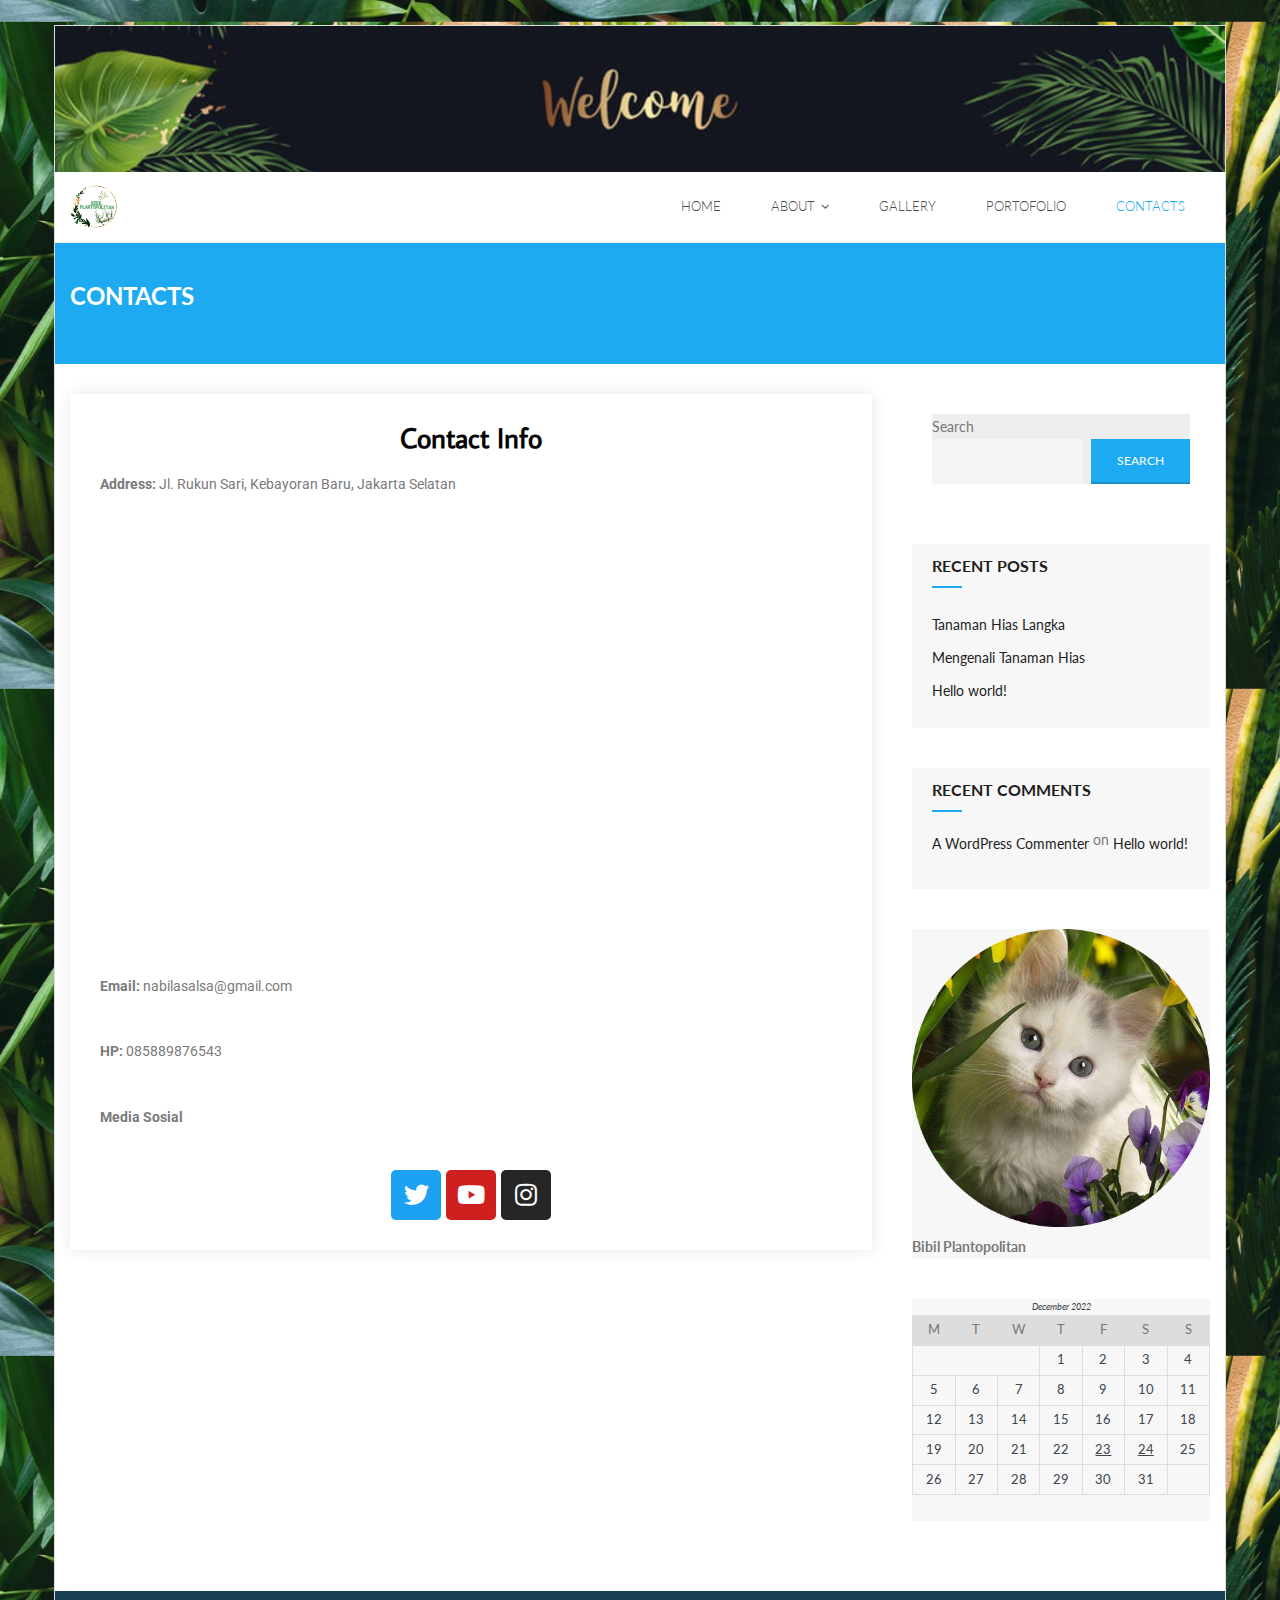
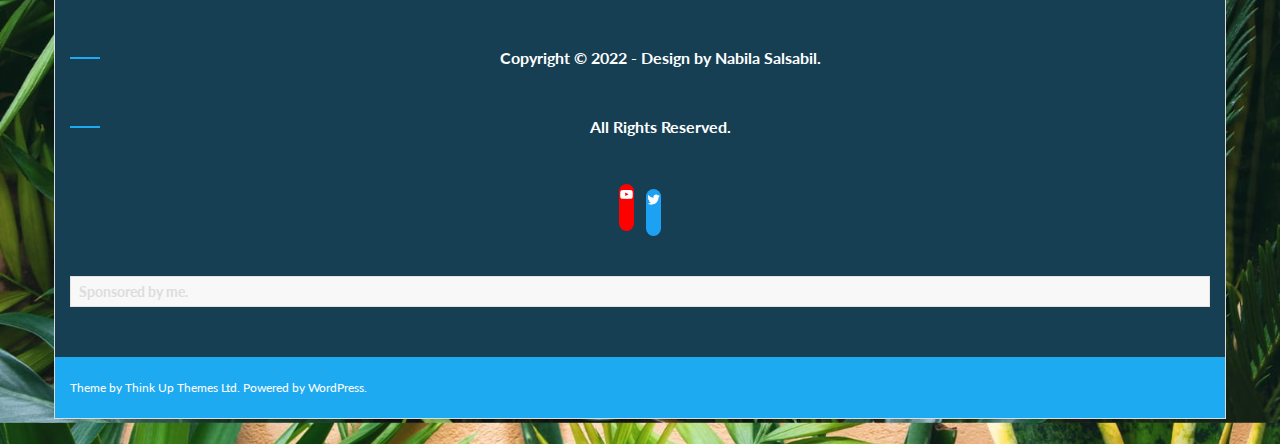
<file: contacts/index.html>
<!DOCTYPE html>
<html lang="en-US">
<head>
<meta charset="UTF-8">
<meta name="viewport" content="width=device-width">
<link rel="profile" href="//gmpg.org/xfn/11">
<link rel="pingback" href="https://nabilasalsabiil.github.io/bibilplantopolitan/xmlrpc.php">

<title>Contacts &#8211; Bibil Plantopolitan</title>
<meta name="robots" content="noindex, nofollow">
<link rel="dns-prefetch" href="//fonts.googleapis.com">
<link rel="alternate" type="application/rss+xml" title="Bibil Plantopolitan &raquo; Feed" href="https://nabilasalsabiil.github.io/bibilplantopolitan/feed/">
<link rel="alternate" type="application/rss+xml" title="Bibil Plantopolitan &raquo; Comments Feed" href="https://nabilasalsabiil.github.io/bibilplantopolitan/comments/feed/">
<script type="text/javascript">
window._wpemojiSettings = {"baseUrl":"https:\/\/s.w.org\/images\/core\/emoji\/14.0.0\/72x72\/","ext":".png","svgUrl":"https:\/\/s.w.org\/images\/core\/emoji\/14.0.0\/svg\/","svgExt":".svg","source":{"concatemoji":"https:\/\/nabilasalsabiil.github.io\/bibilplantopolitan\/wp-includes\/js\/wp-emoji-release.min.js?ver=6.1.1"}};
/*! This file is auto-generated */
!function(e,a,t){var n,r,o,i=a.createElement("canvas"),p=i.getContext&&i.getContext("2d");function s(e,t){var a=String.fromCharCode,e=(p.clearRect(0,0,i.width,i.height),p.fillText(a.apply(this,e),0,0),i.toDataURL());return p.clearRect(0,0,i.width,i.height),p.fillText(a.apply(this,t),0,0),e===i.toDataURL()}function c(e){var t=a.createElement("script");t.src=e,t.defer=t.type="text/javascript",a.getElementsByTagName("head")[0].appendChild(t)}for(o=Array("flag","emoji"),t.supports={everything:!0,everythingExceptFlag:!0},r=0;r<o.length;r++)t.supports[o[r]]=function(e){if(p&&p.fillText)switch(p.textBaseline="top",p.font="600 32px Arial",e){case"flag":return s([127987,65039,8205,9895,65039],[127987,65039,8203,9895,65039])?!1:!s([55356,56826,55356,56819],[55356,56826,8203,55356,56819])&&!s([55356,57332,56128,56423,56128,56418,56128,56421,56128,56430,56128,56423,56128,56447],[55356,57332,8203,56128,56423,8203,56128,56418,8203,56128,56421,8203,56128,56430,8203,56128,56423,8203,56128,56447]);case"emoji":return!s([129777,127995,8205,129778,127999],[129777,127995,8203,129778,127999])}return!1}(o[r]),t.supports.everything=t.supports.everything&&t.supports[o[r]],"flag"!==o[r]&&(t.supports.everythingExceptFlag=t.supports.everythingExceptFlag&&t.supports[o[r]]);t.supports.everythingExceptFlag=t.supports.everythingExceptFlag&&!t.supports.flag,t.DOMReady=!1,t.readyCallback=function(){t.DOMReady=!0},t.supports.everything||(n=function(){t.readyCallback()},a.addEventListener?(a.addEventListener("DOMContentLoaded",n,!1),e.addEventListener("load",n,!1)):(e.attachEvent("onload",n),a.attachEvent("onreadystatechange",function(){"complete"===a.readyState&&t.readyCallback()})),(e=t.source||{}).concatemoji?c(e.concatemoji):e.wpemoji&&e.twemoji&&(c(e.twemoji),c(e.wpemoji)))}(window,document,window._wpemojiSettings);
</script>
<style type="text/css">img.wp-smiley,
img.emoji {
	display: inline !important;
	border: none !important;
	box-shadow: none !important;
	height: 1em !important;
	width: 1em !important;
	margin: 0 0.07em !important;
	vertical-align: -0.1em !important;
	background: none !important;
	padding: 0 !important;
}</style>
	<link rel="stylesheet" id="wp-block-library-css" href="https://nabilasalsabiil.github.io/bibilplantopolitan/wp-includes/css/dist/block-library/style.min.css?ver=6.1.1" type="text/css" media="all">
<link rel="stylesheet" id="classic-theme-styles-css" href="https://nabilasalsabiil.github.io/bibilplantopolitan/wp-includes/css/classic-themes.min.css?ver=1" type="text/css" media="all">
<style id="global-styles-inline-css" type="text/css">body{--wp--preset--color--black: #000000;--wp--preset--color--cyan-bluish-gray: #abb8c3;--wp--preset--color--white: #ffffff;--wp--preset--color--pale-pink: #f78da7;--wp--preset--color--vivid-red: #cf2e2e;--wp--preset--color--luminous-vivid-orange: #ff6900;--wp--preset--color--luminous-vivid-amber: #fcb900;--wp--preset--color--light-green-cyan: #7bdcb5;--wp--preset--color--vivid-green-cyan: #00d084;--wp--preset--color--pale-cyan-blue: #8ed1fc;--wp--preset--color--vivid-cyan-blue: #0693e3;--wp--preset--color--vivid-purple: #9b51e0;--wp--preset--gradient--vivid-cyan-blue-to-vivid-purple: linear-gradient(135deg,rgba(6,147,227,1) 0%,rgb(155,81,224) 100%);--wp--preset--gradient--light-green-cyan-to-vivid-green-cyan: linear-gradient(135deg,rgb(122,220,180) 0%,rgb(0,208,130) 100%);--wp--preset--gradient--luminous-vivid-amber-to-luminous-vivid-orange: linear-gradient(135deg,rgba(252,185,0,1) 0%,rgba(255,105,0,1) 100%);--wp--preset--gradient--luminous-vivid-orange-to-vivid-red: linear-gradient(135deg,rgba(255,105,0,1) 0%,rgb(207,46,46) 100%);--wp--preset--gradient--very-light-gray-to-cyan-bluish-gray: linear-gradient(135deg,rgb(238,238,238) 0%,rgb(169,184,195) 100%);--wp--preset--gradient--cool-to-warm-spectrum: linear-gradient(135deg,rgb(74,234,220) 0%,rgb(151,120,209) 20%,rgb(207,42,186) 40%,rgb(238,44,130) 60%,rgb(251,105,98) 80%,rgb(254,248,76) 100%);--wp--preset--gradient--blush-light-purple: linear-gradient(135deg,rgb(255,206,236) 0%,rgb(152,150,240) 100%);--wp--preset--gradient--blush-bordeaux: linear-gradient(135deg,rgb(254,205,165) 0%,rgb(254,45,45) 50%,rgb(107,0,62) 100%);--wp--preset--gradient--luminous-dusk: linear-gradient(135deg,rgb(255,203,112) 0%,rgb(199,81,192) 50%,rgb(65,88,208) 100%);--wp--preset--gradient--pale-ocean: linear-gradient(135deg,rgb(255,245,203) 0%,rgb(182,227,212) 50%,rgb(51,167,181) 100%);--wp--preset--gradient--electric-grass: linear-gradient(135deg,rgb(202,248,128) 0%,rgb(113,206,126) 100%);--wp--preset--gradient--midnight: linear-gradient(135deg,rgb(2,3,129) 0%,rgb(40,116,252) 100%);--wp--preset--duotone--dark-grayscale: url('#wp-duotone-dark-grayscale');--wp--preset--duotone--grayscale: url('#wp-duotone-grayscale');--wp--preset--duotone--purple-yellow: url('#wp-duotone-purple-yellow');--wp--preset--duotone--blue-red: url('#wp-duotone-blue-red');--wp--preset--duotone--midnight: url('#wp-duotone-midnight');--wp--preset--duotone--magenta-yellow: url('#wp-duotone-magenta-yellow');--wp--preset--duotone--purple-green: url('#wp-duotone-purple-green');--wp--preset--duotone--blue-orange: url('#wp-duotone-blue-orange');--wp--preset--font-size--small: 13px;--wp--preset--font-size--medium: 20px;--wp--preset--font-size--large: 36px;--wp--preset--font-size--x-large: 42px;--wp--preset--spacing--20: 0.44rem;--wp--preset--spacing--30: 0.67rem;--wp--preset--spacing--40: 1rem;--wp--preset--spacing--50: 1.5rem;--wp--preset--spacing--60: 2.25rem;--wp--preset--spacing--70: 3.38rem;--wp--preset--spacing--80: 5.06rem;}:where(.is-layout-flex){gap: 0.5em;}body .is-layout-flow > .alignleft{float: left;margin-inline-start: 0;margin-inline-end: 2em;}body .is-layout-flow > .alignright{float: right;margin-inline-start: 2em;margin-inline-end: 0;}body .is-layout-flow > .aligncenter{margin-left: auto !important;margin-right: auto !important;}body .is-layout-constrained > .alignleft{float: left;margin-inline-start: 0;margin-inline-end: 2em;}body .is-layout-constrained > .alignright{float: right;margin-inline-start: 2em;margin-inline-end: 0;}body .is-layout-constrained > .aligncenter{margin-left: auto !important;margin-right: auto !important;}body .is-layout-constrained > :where(:not(.alignleft):not(.alignright):not(.alignfull)){max-width: var(--wp--style--global--content-size);margin-left: auto !important;margin-right: auto !important;}body .is-layout-constrained > .alignwide{max-width: var(--wp--style--global--wide-size);}body .is-layout-flex{display: flex;}body .is-layout-flex{flex-wrap: wrap;align-items: center;}body .is-layout-flex > *{margin: 0;}:where(.wp-block-columns.is-layout-flex){gap: 2em;}.has-black-color{color: var(--wp--preset--color--black) !important;}.has-cyan-bluish-gray-color{color: var(--wp--preset--color--cyan-bluish-gray) !important;}.has-white-color{color: var(--wp--preset--color--white) !important;}.has-pale-pink-color{color: var(--wp--preset--color--pale-pink) !important;}.has-vivid-red-color{color: var(--wp--preset--color--vivid-red) !important;}.has-luminous-vivid-orange-color{color: var(--wp--preset--color--luminous-vivid-orange) !important;}.has-luminous-vivid-amber-color{color: var(--wp--preset--color--luminous-vivid-amber) !important;}.has-light-green-cyan-color{color: var(--wp--preset--color--light-green-cyan) !important;}.has-vivid-green-cyan-color{color: var(--wp--preset--color--vivid-green-cyan) !important;}.has-pale-cyan-blue-color{color: var(--wp--preset--color--pale-cyan-blue) !important;}.has-vivid-cyan-blue-color{color: var(--wp--preset--color--vivid-cyan-blue) !important;}.has-vivid-purple-color{color: var(--wp--preset--color--vivid-purple) !important;}.has-black-background-color{background-color: var(--wp--preset--color--black) !important;}.has-cyan-bluish-gray-background-color{background-color: var(--wp--preset--color--cyan-bluish-gray) !important;}.has-white-background-color{background-color: var(--wp--preset--color--white) !important;}.has-pale-pink-background-color{background-color: var(--wp--preset--color--pale-pink) !important;}.has-vivid-red-background-color{background-color: var(--wp--preset--color--vivid-red) !important;}.has-luminous-vivid-orange-background-color{background-color: var(--wp--preset--color--luminous-vivid-orange) !important;}.has-luminous-vivid-amber-background-color{background-color: var(--wp--preset--color--luminous-vivid-amber) !important;}.has-light-green-cyan-background-color{background-color: var(--wp--preset--color--light-green-cyan) !important;}.has-vivid-green-cyan-background-color{background-color: var(--wp--preset--color--vivid-green-cyan) !important;}.has-pale-cyan-blue-background-color{background-color: var(--wp--preset--color--pale-cyan-blue) !important;}.has-vivid-cyan-blue-background-color{background-color: var(--wp--preset--color--vivid-cyan-blue) !important;}.has-vivid-purple-background-color{background-color: var(--wp--preset--color--vivid-purple) !important;}.has-black-border-color{border-color: var(--wp--preset--color--black) !important;}.has-cyan-bluish-gray-border-color{border-color: var(--wp--preset--color--cyan-bluish-gray) !important;}.has-white-border-color{border-color: var(--wp--preset--color--white) !important;}.has-pale-pink-border-color{border-color: var(--wp--preset--color--pale-pink) !important;}.has-vivid-red-border-color{border-color: var(--wp--preset--color--vivid-red) !important;}.has-luminous-vivid-orange-border-color{border-color: var(--wp--preset--color--luminous-vivid-orange) !important;}.has-luminous-vivid-amber-border-color{border-color: var(--wp--preset--color--luminous-vivid-amber) !important;}.has-light-green-cyan-border-color{border-color: var(--wp--preset--color--light-green-cyan) !important;}.has-vivid-green-cyan-border-color{border-color: var(--wp--preset--color--vivid-green-cyan) !important;}.has-pale-cyan-blue-border-color{border-color: var(--wp--preset--color--pale-cyan-blue) !important;}.has-vivid-cyan-blue-border-color{border-color: var(--wp--preset--color--vivid-cyan-blue) !important;}.has-vivid-purple-border-color{border-color: var(--wp--preset--color--vivid-purple) !important;}.has-vivid-cyan-blue-to-vivid-purple-gradient-background{background: var(--wp--preset--gradient--vivid-cyan-blue-to-vivid-purple) !important;}.has-light-green-cyan-to-vivid-green-cyan-gradient-background{background: var(--wp--preset--gradient--light-green-cyan-to-vivid-green-cyan) !important;}.has-luminous-vivid-amber-to-luminous-vivid-orange-gradient-background{background: var(--wp--preset--gradient--luminous-vivid-amber-to-luminous-vivid-orange) !important;}.has-luminous-vivid-orange-to-vivid-red-gradient-background{background: var(--wp--preset--gradient--luminous-vivid-orange-to-vivid-red) !important;}.has-very-light-gray-to-cyan-bluish-gray-gradient-background{background: var(--wp--preset--gradient--very-light-gray-to-cyan-bluish-gray) !important;}.has-cool-to-warm-spectrum-gradient-background{background: var(--wp--preset--gradient--cool-to-warm-spectrum) !important;}.has-blush-light-purple-gradient-background{background: var(--wp--preset--gradient--blush-light-purple) !important;}.has-blush-bordeaux-gradient-background{background: var(--wp--preset--gradient--blush-bordeaux) !important;}.has-luminous-dusk-gradient-background{background: var(--wp--preset--gradient--luminous-dusk) !important;}.has-pale-ocean-gradient-background{background: var(--wp--preset--gradient--pale-ocean) !important;}.has-electric-grass-gradient-background{background: var(--wp--preset--gradient--electric-grass) !important;}.has-midnight-gradient-background{background: var(--wp--preset--gradient--midnight) !important;}.has-small-font-size{font-size: var(--wp--preset--font-size--small) !important;}.has-medium-font-size{font-size: var(--wp--preset--font-size--medium) !important;}.has-large-font-size{font-size: var(--wp--preset--font-size--large) !important;}.has-x-large-font-size{font-size: var(--wp--preset--font-size--x-large) !important;}
.wp-block-navigation a:where(:not(.wp-element-button)){color: inherit;}
:where(.wp-block-columns.is-layout-flex){gap: 2em;}
.wp-block-pullquote{font-size: 1.5em;line-height: 1.6;}</style>
<link rel="stylesheet" id="thinkup-bootstrap-css" href="https://nabilasalsabiil.github.io/bibilplantopolitan/wp-content/themes/melos/lib/extentions/bootstrap/css/bootstrap.min.css?ver=2.3.2" type="text/css" media="all">
<link rel="stylesheet" id="thinkup-shortcodes-css" href="https://nabilasalsabiil.github.io/bibilplantopolitan/wp-content/themes/melos/styles/style-shortcodes.css?ver=1.4.2" type="text/css" media="all">
<link rel="stylesheet" id="thinkup-style-css" href="https://nabilasalsabiil.github.io/bibilplantopolitan/wp-content/themes/melos/style.css?ver=6.1.1" type="text/css" media="all">
<link rel="stylesheet" id="melos-thinkup-style-ebusiness-css" href="https://nabilasalsabiil.github.io/bibilplantopolitan/wp-content/themes/melos-ebusiness/style.css?ver=1.0.1" type="text/css" media="all">
<link rel="stylesheet" id="thinkup-google-fonts-css" href="//fonts.googleapis.com/css?family=Lato%3A300%2C400%2C600%2C700&#038;subset=latin%2Clatin-ext" type="text/css" media="all">
<link rel="stylesheet" id="prettyPhoto-css" href="https://nabilasalsabiil.github.io/bibilplantopolitan/wp-content/themes/melos/lib/extentions/prettyPhoto/css/prettyPhoto.css?ver=3.1.6" type="text/css" media="all">
<link rel="stylesheet" id="dashicons-css" href="https://nabilasalsabiil.github.io/bibilplantopolitan/wp-includes/css/dashicons.min.css?ver=6.1.1" type="text/css" media="all">
<link rel="stylesheet" id="font-awesome-css" href="https://nabilasalsabiil.github.io/bibilplantopolitan/wp-content/plugins/elementor/assets/lib/font-awesome/css/font-awesome.min.css?ver=4.7.0" type="text/css" media="all">
<link rel="stylesheet" id="elementor-icons-css" href="https://nabilasalsabiil.github.io/bibilplantopolitan/wp-content/plugins/elementor/assets/lib/eicons/css/elementor-icons.min.css?ver=5.16.0" type="text/css" media="all">
<link rel="stylesheet" id="elementor-frontend-css" href="https://nabilasalsabiil.github.io/bibilplantopolitan/wp-content/plugins/elementor/assets/css/frontend-lite.min.css?ver=3.9.2" type="text/css" media="all">
<link rel="stylesheet" id="elementor-post-82-css" href="https://nabilasalsabiil.github.io/bibilplantopolitan/wp-content/uploads/elementor/css/post-82.css?ver=1671813798" type="text/css" media="all">
<link rel="stylesheet" id="elementor-global-css" href="https://nabilasalsabiil.github.io/bibilplantopolitan/wp-content/uploads/elementor/css/global.css?ver=1671813799" type="text/css" media="all">
<link rel="stylesheet" id="elementor-post-69-css" href="https://nabilasalsabiil.github.io/bibilplantopolitan/wp-content/uploads/elementor/css/post-69.css?ver=1671813799" type="text/css" media="all">
<link rel="stylesheet" id="thinkup-responsive-css" href="https://nabilasalsabiil.github.io/bibilplantopolitan/wp-content/themes/melos/styles/style-responsive.css?ver=1.4.2" type="text/css" media="all">
<link rel="stylesheet" id="google-fonts-1-css" href="https://fonts.googleapis.com/css?family=Roboto%3A100%2C100italic%2C200%2C200italic%2C300%2C300italic%2C400%2C400italic%2C500%2C500italic%2C600%2C600italic%2C700%2C700italic%2C800%2C800italic%2C900%2C900italic%7CRoboto+Slab%3A100%2C100italic%2C200%2C200italic%2C300%2C300italic%2C400%2C400italic%2C500%2C500italic%2C600%2C600italic%2C700%2C700italic%2C800%2C800italic%2C900%2C900italic%7CAverage+Sans%3A100%2C100italic%2C200%2C200italic%2C300%2C300italic%2C400%2C400italic%2C500%2C500italic%2C600%2C600italic%2C700%2C700italic%2C800%2C800italic%2C900%2C900italic&#038;display=swap&#038;ver=6.1.1" type="text/css" media="all">
<link rel="stylesheet" id="elementor-icons-shared-0-css" href="https://nabilasalsabiil.github.io/bibilplantopolitan/wp-content/plugins/elementor/assets/lib/font-awesome/css/fontawesome.min.css?ver=5.15.3" type="text/css" media="all">
<link rel="stylesheet" id="elementor-icons-fa-brands-css" href="https://nabilasalsabiil.github.io/bibilplantopolitan/wp-content/plugins/elementor/assets/lib/font-awesome/css/brands.min.css?ver=5.15.3" type="text/css" media="all">
<link rel="preconnect" href="https://fonts.gstatic.com/" crossorigin>
<script type="text/javascript" src="https://nabilasalsabiil.github.io/bibilplantopolitan/wp-includes/js/jquery/jquery.min.js?ver=3.6.1" id="jquery-core-js"></script>
<script type="text/javascript" src="https://nabilasalsabiil.github.io/bibilplantopolitan/wp-includes/js/jquery/jquery-migrate.min.js?ver=3.3.2" id="jquery-migrate-js"></script>
<link rel="https://api.w.org/" href="https://nabilasalsabiil.github.io/bibilplantopolitan/wp-json/">
<link rel="alternate" type="application/json" href="https://nabilasalsabiil.github.io/bibilplantopolitan/wp-json/wp/v2/pages/69">
<link rel="EditURI" type="application/rsd+xml" title="RSD" href="https://nabilasalsabiil.github.io/bibilplantopolitan/xmlrpc.php?rsd">
<link rel="wlwmanifest" type="application/wlwmanifest+xml" href="https://nabilasalsabiil.github.io/bibilplantopolitan/wp-includes/wlwmanifest.xml">
<meta name="generator" content="WordPress 6.1.1">
<link rel="canonical" href="https://nabilasalsabiil.github.io/bibilplantopolitan/contacts/">
<link rel="shortlink" href="https://nabilasalsabiil.github.io/bibilplantopolitan/?p=69">
<link rel="alternate" type="application/json+oembed" href="https://nabilasalsabiil.github.io/bibilplantopolitan/wp-json/oembed/1.0/embed?url=https%3A%2F%2Fnabilasalsabiil.github.io%2Fbibilplantopolitan%2Fcontacts%2F">
<link rel="alternate" type="text/xml+oembed" href="https://nabilasalsabiil.github.io/bibilplantopolitan/wp-json/oembed/1.0/embed?url=https%3A%2F%2Fnabilasalsabiil.github.io%2Fbibilplantopolitan%2Fcontacts%2F&#038;format=xml">
<style type="text/css" id="custom-background-css">body.custom-background { background-color: #a0d686; background-image: url("https://nabilasalsabiil.github.io/bibilplantopolitan/wp-content/uploads/2022/12/WhatsApp-Image-2022-12-23-at-22.02.00.jpeg"); background-position: center center; background-size: contain; background-repeat: repeat; background-attachment: scroll; }</style>
	<link rel="icon" href="https://nabilasalsabiil.github.io/bibilplantopolitan/wp-content/uploads/2022/12/Picsart_22-12-23_21-58-46-411.png" sizes="32x32">
<link rel="icon" href="https://nabilasalsabiil.github.io/bibilplantopolitan/wp-content/uploads/2022/12/Picsart_22-12-23_21-58-46-411.png" sizes="192x192">
<link rel="apple-touch-icon" href="https://nabilasalsabiil.github.io/bibilplantopolitan/wp-content/uploads/2022/12/Picsart_22-12-23_21-58-46-411.png">
<meta name="msapplication-TileImage" content="https://nabilasalsabiil.github.io/bibilplantopolitan/wp-content/uploads/2022/12/Picsart_22-12-23_21-58-46-411.png">
</head>

<body class="page-template page-template-elementor_theme page page-id-69 custom-background wp-custom-logo layout-sidebar-right layout-responsive pre-header-style1 header-style1 scrollup-on elementor-default elementor-kit-82 elementor-page elementor-page-69">
<svg xmlns="http://www.w3.org/2000/svg" viewbox="0 0 0 0" width="0" height="0" focusable="false" role="none" style="visibility: hidden; position: absolute; left: -9999px; overflow: hidden;"><defs><filter id="wp-duotone-dark-grayscale"><fecolormatrix color-interpolation-filters="sRGB" type="matrix" values=" .299 .587 .114 0 0 .299 .587 .114 0 0 .299 .587 .114 0 0 .299 .587 .114 0 0 "></fecolormatrix><fecomponenttransfer color-interpolation-filters="sRGB"><fefuncr type="table" tablevalues="0 0.49803921568627"></fefuncr><fefuncg type="table" tablevalues="0 0.49803921568627"></fefuncg><fefuncb type="table" tablevalues="0 0.49803921568627"></fefuncb><fefunca type="table" tablevalues="1 1"></fefunca></fecomponenttransfer><fecomposite in2="SourceGraphic" operator="in"></fecomposite></filter></defs></svg><svg xmlns="http://www.w3.org/2000/svg" viewbox="0 0 0 0" width="0" height="0" focusable="false" role="none" style="visibility: hidden; position: absolute; left: -9999px; overflow: hidden;"><defs><filter id="wp-duotone-grayscale"><fecolormatrix color-interpolation-filters="sRGB" type="matrix" values=" .299 .587 .114 0 0 .299 .587 .114 0 0 .299 .587 .114 0 0 .299 .587 .114 0 0 "></fecolormatrix><fecomponenttransfer color-interpolation-filters="sRGB"><fefuncr type="table" tablevalues="0 1"></fefuncr><fefuncg type="table" tablevalues="0 1"></fefuncg><fefuncb type="table" tablevalues="0 1"></fefuncb><fefunca type="table" tablevalues="1 1"></fefunca></fecomponenttransfer><fecomposite in2="SourceGraphic" operator="in"></fecomposite></filter></defs></svg><svg xmlns="http://www.w3.org/2000/svg" viewbox="0 0 0 0" width="0" height="0" focusable="false" role="none" style="visibility: hidden; position: absolute; left: -9999px; overflow: hidden;"><defs><filter id="wp-duotone-purple-yellow"><fecolormatrix color-interpolation-filters="sRGB" type="matrix" values=" .299 .587 .114 0 0 .299 .587 .114 0 0 .299 .587 .114 0 0 .299 .587 .114 0 0 "></fecolormatrix><fecomponenttransfer color-interpolation-filters="sRGB"><fefuncr type="table" tablevalues="0.54901960784314 0.98823529411765"></fefuncr><fefuncg type="table" tablevalues="0 1"></fefuncg><fefuncb type="table" tablevalues="0.71764705882353 0.25490196078431"></fefuncb><fefunca type="table" tablevalues="1 1"></fefunca></fecomponenttransfer><fecomposite in2="SourceGraphic" operator="in"></fecomposite></filter></defs></svg><svg xmlns="http://www.w3.org/2000/svg" viewbox="0 0 0 0" width="0" height="0" focusable="false" role="none" style="visibility: hidden; position: absolute; left: -9999px; overflow: hidden;"><defs><filter id="wp-duotone-blue-red"><fecolormatrix color-interpolation-filters="sRGB" type="matrix" values=" .299 .587 .114 0 0 .299 .587 .114 0 0 .299 .587 .114 0 0 .299 .587 .114 0 0 "></fecolormatrix><fecomponenttransfer color-interpolation-filters="sRGB"><fefuncr type="table" tablevalues="0 1"></fefuncr><fefuncg type="table" tablevalues="0 0.27843137254902"></fefuncg><fefuncb type="table" tablevalues="0.5921568627451 0.27843137254902"></fefuncb><fefunca type="table" tablevalues="1 1"></fefunca></fecomponenttransfer><fecomposite in2="SourceGraphic" operator="in"></fecomposite></filter></defs></svg><svg xmlns="http://www.w3.org/2000/svg" viewbox="0 0 0 0" width="0" height="0" focusable="false" role="none" style="visibility: hidden; position: absolute; left: -9999px; overflow: hidden;"><defs><filter id="wp-duotone-midnight"><fecolormatrix color-interpolation-filters="sRGB" type="matrix" values=" .299 .587 .114 0 0 .299 .587 .114 0 0 .299 .587 .114 0 0 .299 .587 .114 0 0 "></fecolormatrix><fecomponenttransfer color-interpolation-filters="sRGB"><fefuncr type="table" tablevalues="0 0"></fefuncr><fefuncg type="table" tablevalues="0 0.64705882352941"></fefuncg><fefuncb type="table" tablevalues="0 1"></fefuncb><fefunca type="table" tablevalues="1 1"></fefunca></fecomponenttransfer><fecomposite in2="SourceGraphic" operator="in"></fecomposite></filter></defs></svg><svg xmlns="http://www.w3.org/2000/svg" viewbox="0 0 0 0" width="0" height="0" focusable="false" role="none" style="visibility: hidden; position: absolute; left: -9999px; overflow: hidden;"><defs><filter id="wp-duotone-magenta-yellow"><fecolormatrix color-interpolation-filters="sRGB" type="matrix" values=" .299 .587 .114 0 0 .299 .587 .114 0 0 .299 .587 .114 0 0 .299 .587 .114 0 0 "></fecolormatrix><fecomponenttransfer color-interpolation-filters="sRGB"><fefuncr type="table" tablevalues="0.78039215686275 1"></fefuncr><fefuncg type="table" tablevalues="0 0.94901960784314"></fefuncg><fefuncb type="table" tablevalues="0.35294117647059 0.47058823529412"></fefuncb><fefunca type="table" tablevalues="1 1"></fefunca></fecomponenttransfer><fecomposite in2="SourceGraphic" operator="in"></fecomposite></filter></defs></svg><svg xmlns="http://www.w3.org/2000/svg" viewbox="0 0 0 0" width="0" height="0" focusable="false" role="none" style="visibility: hidden; position: absolute; left: -9999px; overflow: hidden;"><defs><filter id="wp-duotone-purple-green"><fecolormatrix color-interpolation-filters="sRGB" type="matrix" values=" .299 .587 .114 0 0 .299 .587 .114 0 0 .299 .587 .114 0 0 .299 .587 .114 0 0 "></fecolormatrix><fecomponenttransfer color-interpolation-filters="sRGB"><fefuncr type="table" tablevalues="0.65098039215686 0.40392156862745"></fefuncr><fefuncg type="table" tablevalues="0 1"></fefuncg><fefuncb type="table" tablevalues="0.44705882352941 0.4"></fefuncb><fefunca type="table" tablevalues="1 1"></fefunca></fecomponenttransfer><fecomposite in2="SourceGraphic" operator="in"></fecomposite></filter></defs></svg><svg xmlns="http://www.w3.org/2000/svg" viewbox="0 0 0 0" width="0" height="0" focusable="false" role="none" style="visibility: hidden; position: absolute; left: -9999px; overflow: hidden;"><defs><filter id="wp-duotone-blue-orange"><fecolormatrix color-interpolation-filters="sRGB" type="matrix" values=" .299 .587 .114 0 0 .299 .587 .114 0 0 .299 .587 .114 0 0 .299 .587 .114 0 0 "></fecolormatrix><fecomponenttransfer color-interpolation-filters="sRGB"><fefuncr type="table" tablevalues="0.098039215686275 1"></fefuncr><fefuncg type="table" tablevalues="0 0.66274509803922"></fefuncg><fefuncb type="table" tablevalues="0.84705882352941 0.41960784313725"></fefuncb><fefunca type="table" tablevalues="1 1"></fefunca></fecomponenttransfer><fecomposite in2="SourceGraphic" operator="in"></fecomposite></filter></defs></svg><div id="body-core" class="hfeed site">

	<a class="skip-link screen-reader-text" href="#content">Skip to content</a>
	<!-- .skip-link -->

	<header>
	<div id="site-header">

					<div class="custom-header"><img src="https://nabilasalsabiil.github.io/bibilplantopolitan/wp-content/uploads/2022/12/WhatsApp-Image-2022-12-24-at-09.55.25.jpeg" width="1600" height="200" alt=""></div>
			
		<div id="pre-header">
		<div class="wrap-safari">
		<div id="pre-header-core" class="main-navigation">
  
			
			
			
		</div>
		</div>
		</div>
		<!-- #pre-header -->

				<div id="header">
		<div id="header-core">

			
			<div id="logo">
			<a href="https://nabilasalsabiil.github.io/bibilplantopolitan/" class="custom-logo-link" rel="home"><img width="3049" height="3049" src="https://nabilasalsabiil.github.io/bibilplantopolitan/wp-content/uploads/2022/12/Picsart_22-11-15_20-45-43-261.png" class="custom-logo" alt="Bibil Plantopolitan" decoding="async"></a>			</div>

			
			<div id="header-links" class="main-navigation">
			<div id="header-links-inner" class="header-links">

				<ul id="menu-menu1" class="menu">
<li id="menu-item-78" class="menu-item menu-item-type-custom menu-item-object-custom menu-item-home"><a href="https://nabilasalsabiil.github.io/bibilplantopolitan/"><span>Home</span></a></li>
<li id="menu-item-77" class="menu-item menu-item-type-post_type menu-item-object-page menu-item-has-children">
<a href="https://nabilasalsabiil.github.io/bibilplantopolitan/about/"><span>About</span></a>
<ul class="sub-menu">
	<li id="menu-item-73" class="menu-item menu-item-type-post_type menu-item-object-page"><a href="https://nabilasalsabiil.github.io/bibilplantopolitan/visi-dan-misi/">Visi dan Misi</a></li>
</ul>
</li>
<li id="menu-item-76" class="menu-item menu-item-type-post_type menu-item-object-page"><a href="https://nabilasalsabiil.github.io/bibilplantopolitan/gallery/"><span>Gallery</span></a></li>
<li id="menu-item-75" class="menu-item menu-item-type-post_type menu-item-object-page"><a href="https://nabilasalsabiil.github.io/bibilplantopolitan/portofolio/"><span>Portofolio</span></a></li>
<li id="menu-item-74" class="menu-item menu-item-type-post_type menu-item-object-page current-menu-item page_item page-item-69 current_page_item"><a href="https://nabilasalsabiil.github.io/bibilplantopolitan/contacts/"><span>Contacts</span></a></li>
</ul>				
				
			</div>
			</div>
			<!-- #header-links .main-navigation -->
 	
			<div id="header-nav"><a class="btn-navbar collapsed" data-toggle="collapse" data-target=".nav-collapse" tabindex="0"><span class="icon-bar"></span><span class="icon-bar"></span><span class="icon-bar"></span></a></div>
		</div>
		</div>
		<!-- #header -->

		<div id="header-responsive"><div id="header-responsive-inner" class="responsive-links nav-collapse collapse"><ul id="menu-menu1-1" class="">
<li id="res-menu-item-78" class="menu-item menu-item-type-custom menu-item-object-custom menu-item-home"><a href="https://nabilasalsabiil.github.io/bibilplantopolitan/"><span>Home</span></a></li>
<li id="res-menu-item-77" class="menu-item menu-item-type-post_type menu-item-object-page menu-item-has-children">
<a href="https://nabilasalsabiil.github.io/bibilplantopolitan/about/"><span>About</span></a>
<ul class="sub-menu">
	<li id="res-menu-item-73" class="menu-item menu-item-type-post_type menu-item-object-page"><a href="https://nabilasalsabiil.github.io/bibilplantopolitan/visi-dan-misi/">&#45; Visi dan Misi</a></li>
</ul>
</li>
<li id="res-menu-item-76" class="menu-item menu-item-type-post_type menu-item-object-page"><a href="https://nabilasalsabiil.github.io/bibilplantopolitan/gallery/"><span>Gallery</span></a></li>
<li id="res-menu-item-75" class="menu-item menu-item-type-post_type menu-item-object-page"><a href="https://nabilasalsabiil.github.io/bibilplantopolitan/portofolio/"><span>Portofolio</span></a></li>
<li id="res-menu-item-74" class="menu-item menu-item-type-post_type menu-item-object-page current-menu-item page_item page-item-69 current_page_item"><a href="https://nabilasalsabiil.github.io/bibilplantopolitan/contacts/"><span>Contacts</span></a></li>
</ul></div></div>
		
		<div id="intro" class="option1"><div class="wrap-safari"><div id="intro-core"><h1 class="page-title"><span>Contacts</span></h1></div></div></div>
		
		
		
	</div>


	</header>
	<!-- header -->

		
	<div id="content">
	<div id="content-core">

		<div id="main">
		<div id="main-core">
			
				
		<article id="post-69" class="post-69 page type-page status-publish hentry">

				<div data-elementor-type="wp-page" data-elementor-id="69" class="elementor elementor-69">
									<section class="elementor-section elementor-top-section elementor-element elementor-element-c59db4a elementor-section-boxed elementor-section-height-default elementor-section-height-default" data-id="c59db4a" data-element_type="section">
						<div class="elementor-container elementor-column-gap-default">
					<div class="elementor-column elementor-col-100 elementor-top-column elementor-element elementor-element-151ec3f" data-id="151ec3f" data-element_type="column">
			<div class="elementor-widget-wrap elementor-element-populated">
								<div class="elementor-element elementor-element-56815ab elementor-widget elementor-widget-heading" data-id="56815ab" data-element_type="widget" data-widget_type="heading.default">
				<div class="elementor-widget-container">
			<style>/*! elementor - v3.9.2 - 21-12-2022 */
.elementor-heading-title{padding:0;margin:0;line-height:1}.elementor-widget-heading .elementor-heading-title[class*=elementor-size-]>a{color:inherit;font-size:inherit;line-height:inherit}.elementor-widget-heading .elementor-heading-title.elementor-size-small{font-size:15px}.elementor-widget-heading .elementor-heading-title.elementor-size-medium{font-size:19px}.elementor-widget-heading .elementor-heading-title.elementor-size-large{font-size:29px}.elementor-widget-heading .elementor-heading-title.elementor-size-xl{font-size:39px}.elementor-widget-heading .elementor-heading-title.elementor-size-xxl{font-size:59px}</style>
<h1 class="elementor-heading-title elementor-size-default">Contact Info</h1>		</div>
				</div>
					</div>
		</div>
							</div>
		</section>
				<section class="elementor-section elementor-top-section elementor-element elementor-element-ea284a3 elementor-section-boxed elementor-section-height-default elementor-section-height-default" data-id="ea284a3" data-element_type="section">
						<div class="elementor-container elementor-column-gap-default">
					<div class="elementor-column elementor-col-100 elementor-top-column elementor-element elementor-element-7e58404" data-id="7e58404" data-element_type="column">
			<div class="elementor-widget-wrap elementor-element-populated">
								<div class="elementor-element elementor-element-abd0e2d elementor-widget elementor-widget-text-editor" data-id="abd0e2d" data-element_type="widget" data-widget_type="text-editor.default">
				<div class="elementor-widget-container">
			<style>/*! elementor - v3.9.2 - 21-12-2022 */
.elementor-widget-text-editor.elementor-drop-cap-view-stacked .elementor-drop-cap{background-color:#818a91;color:#fff}.elementor-widget-text-editor.elementor-drop-cap-view-framed .elementor-drop-cap{color:#818a91;border:3px solid;background-color:transparent}.elementor-widget-text-editor:not(.elementor-drop-cap-view-default) .elementor-drop-cap{margin-top:8px}.elementor-widget-text-editor:not(.elementor-drop-cap-view-default) .elementor-drop-cap-letter{width:1em;height:1em}.elementor-widget-text-editor .elementor-drop-cap{float:left;text-align:center;line-height:1;font-size:50px}.elementor-widget-text-editor .elementor-drop-cap-letter{display:inline-block}</style>				<p><b>Address: </b>Jl. Rukun Sari, Kebayoran Baru, Jakarta Selatan</p>						</div>
				</div>
				<div class="elementor-element elementor-element-8ac5282 elementor-widget elementor-widget-google_maps" data-id="8ac5282" data-element_type="widget" data-widget_type="google_maps.default">
				<div class="elementor-widget-container">
			<style>/*! elementor - v3.9.2 - 21-12-2022 */
.elementor-widget-google_maps .elementor-widget-container{overflow:hidden}.elementor-widget-google_maps iframe{height:300px}</style>		<div class="elementor-custom-embed">
			<iframe frameborder="0" scrolling="no" marginheight="0" marginwidth="0" src="https://maps.google.com/maps?q=Jalan%20Rukun%20Sari&#038;t=m&#038;z=10&#038;output=embed&#038;iwloc=near" title="Jalan Rukun Sari" aria-label="Jalan Rukun Sari"></iframe>
		</div>
				</div>
				</div>
					</div>
		</div>
							</div>
		</section>
				<section class="elementor-section elementor-top-section elementor-element elementor-element-2c5a4d3 elementor-section-boxed elementor-section-height-default elementor-section-height-default" data-id="2c5a4d3" data-element_type="section">
						<div class="elementor-container elementor-column-gap-default">
					<div class="elementor-column elementor-col-100 elementor-top-column elementor-element elementor-element-a972ed3" data-id="a972ed3" data-element_type="column">
			<div class="elementor-widget-wrap elementor-element-populated">
								<div class="elementor-element elementor-element-670b157 elementor-widget elementor-widget-text-editor" data-id="670b157" data-element_type="widget" data-widget_type="text-editor.default">
				<div class="elementor-widget-container">
							<p><b>Email: </b>nabilasalsa@gmail.com</p>						</div>
				</div>
					</div>
		</div>
							</div>
		</section>
				<section class="elementor-section elementor-top-section elementor-element elementor-element-8b62869 elementor-section-boxed elementor-section-height-default elementor-section-height-default" data-id="8b62869" data-element_type="section">
						<div class="elementor-container elementor-column-gap-default">
					<div class="elementor-column elementor-col-100 elementor-top-column elementor-element elementor-element-d504c7f" data-id="d504c7f" data-element_type="column">
			<div class="elementor-widget-wrap elementor-element-populated">
								<div class="elementor-element elementor-element-39e165d elementor-widget elementor-widget-text-editor" data-id="39e165d" data-element_type="widget" data-widget_type="text-editor.default">
				<div class="elementor-widget-container">
							<p><strong>HP:</strong> 085889876543</p>						</div>
				</div>
					</div>
		</div>
							</div>
		</section>
				<section class="elementor-section elementor-top-section elementor-element elementor-element-c639a25 elementor-section-boxed elementor-section-height-default elementor-section-height-default" data-id="c639a25" data-element_type="section">
						<div class="elementor-container elementor-column-gap-default">
					<div class="elementor-column elementor-col-100 elementor-top-column elementor-element elementor-element-89f6b13" data-id="89f6b13" data-element_type="column">
			<div class="elementor-widget-wrap elementor-element-populated">
								<div class="elementor-element elementor-element-a065e03 elementor-widget elementor-widget-text-editor" data-id="a065e03" data-element_type="widget" data-widget_type="text-editor.default">
				<div class="elementor-widget-container">
							<p><strong>Media Sosial</strong></p>						</div>
				</div>
					</div>
		</div>
							</div>
		</section>
				<section class="elementor-section elementor-top-section elementor-element elementor-element-d2e7dcd elementor-section-boxed elementor-section-height-default elementor-section-height-default" data-id="d2e7dcd" data-element_type="section">
						<div class="elementor-container elementor-column-gap-default">
					<div class="elementor-column elementor-col-100 elementor-top-column elementor-element elementor-element-1cc0d53" data-id="1cc0d53" data-element_type="column">
			<div class="elementor-widget-wrap elementor-element-populated">
								<div class="elementor-element elementor-element-61d3093 elementor-shape-rounded elementor-grid-0 e-grid-align-center elementor-widget elementor-widget-social-icons" data-id="61d3093" data-element_type="widget" data-widget_type="social-icons.default">
				<div class="elementor-widget-container">
			<style>/*! elementor - v3.9.2 - 21-12-2022 */
.elementor-widget-social-icons.elementor-grid-0 .elementor-widget-container,.elementor-widget-social-icons.elementor-grid-mobile-0 .elementor-widget-container,.elementor-widget-social-icons.elementor-grid-tablet-0 .elementor-widget-container{line-height:1;font-size:0}.elementor-widget-social-icons:not(.elementor-grid-0):not(.elementor-grid-tablet-0):not(.elementor-grid-mobile-0) .elementor-grid{display:inline-grid}.elementor-widget-social-icons .elementor-grid{grid-column-gap:var(--grid-column-gap,5px);grid-row-gap:var(--grid-row-gap,5px);grid-template-columns:var(--grid-template-columns);justify-content:var(--justify-content,center);justify-items:var(--justify-content,center)}.elementor-icon.elementor-social-icon{font-size:var(--icon-size,25px);line-height:var(--icon-size,25px);width:calc(var(--icon-size, 25px) + (2 * var(--icon-padding, .5em)));height:calc(var(--icon-size, 25px) + (2 * var(--icon-padding, .5em)))}.elementor-social-icon{--e-social-icon-icon-color:#fff;display:inline-flex;background-color:#818a91;align-items:center;justify-content:center;text-align:center;cursor:pointer}.elementor-social-icon i{color:var(--e-social-icon-icon-color)}.elementor-social-icon svg{fill:var(--e-social-icon-icon-color)}.elementor-social-icon:last-child{margin:0}.elementor-social-icon:hover{opacity:.9;color:#fff}.elementor-social-icon-android{background-color:#a4c639}.elementor-social-icon-apple{background-color:#999}.elementor-social-icon-behance{background-color:#1769ff}.elementor-social-icon-bitbucket{background-color:#205081}.elementor-social-icon-codepen{background-color:#000}.elementor-social-icon-delicious{background-color:#39f}.elementor-social-icon-deviantart{background-color:#05cc47}.elementor-social-icon-digg{background-color:#005be2}.elementor-social-icon-dribbble{background-color:#ea4c89}.elementor-social-icon-elementor{background-color:#d30c5c}.elementor-social-icon-envelope{background-color:#ea4335}.elementor-social-icon-facebook,.elementor-social-icon-facebook-f{background-color:#3b5998}.elementor-social-icon-flickr{background-color:#0063dc}.elementor-social-icon-foursquare{background-color:#2d5be3}.elementor-social-icon-free-code-camp,.elementor-social-icon-freecodecamp{background-color:#006400}.elementor-social-icon-github{background-color:#333}.elementor-social-icon-gitlab{background-color:#e24329}.elementor-social-icon-globe{background-color:#818a91}.elementor-social-icon-google-plus,.elementor-social-icon-google-plus-g{background-color:#dd4b39}.elementor-social-icon-houzz{background-color:#7ac142}.elementor-social-icon-instagram{background-color:#262626}.elementor-social-icon-jsfiddle{background-color:#487aa2}.elementor-social-icon-link{background-color:#818a91}.elementor-social-icon-linkedin,.elementor-social-icon-linkedin-in{background-color:#0077b5}.elementor-social-icon-medium{background-color:#00ab6b}.elementor-social-icon-meetup{background-color:#ec1c40}.elementor-social-icon-mixcloud{background-color:#273a4b}.elementor-social-icon-odnoklassniki{background-color:#f4731c}.elementor-social-icon-pinterest{background-color:#bd081c}.elementor-social-icon-product-hunt{background-color:#da552f}.elementor-social-icon-reddit{background-color:#ff4500}.elementor-social-icon-rss{background-color:#f26522}.elementor-social-icon-shopping-cart{background-color:#4caf50}.elementor-social-icon-skype{background-color:#00aff0}.elementor-social-icon-slideshare{background-color:#0077b5}.elementor-social-icon-snapchat{background-color:#fffc00}.elementor-social-icon-soundcloud{background-color:#f80}.elementor-social-icon-spotify{background-color:#2ebd59}.elementor-social-icon-stack-overflow{background-color:#fe7a15}.elementor-social-icon-steam{background-color:#00adee}.elementor-social-icon-stumbleupon{background-color:#eb4924}.elementor-social-icon-telegram{background-color:#2ca5e0}.elementor-social-icon-thumb-tack{background-color:#1aa1d8}.elementor-social-icon-tripadvisor{background-color:#589442}.elementor-social-icon-tumblr{background-color:#35465c}.elementor-social-icon-twitch{background-color:#6441a5}.elementor-social-icon-twitter{background-color:#1da1f2}.elementor-social-icon-viber{background-color:#665cac}.elementor-social-icon-vimeo{background-color:#1ab7ea}.elementor-social-icon-vk{background-color:#45668e}.elementor-social-icon-weibo{background-color:#dd2430}.elementor-social-icon-weixin{background-color:#31a918}.elementor-social-icon-whatsapp{background-color:#25d366}.elementor-social-icon-wordpress{background-color:#21759b}.elementor-social-icon-xing{background-color:#026466}.elementor-social-icon-yelp{background-color:#af0606}.elementor-social-icon-youtube{background-color:#cd201f}.elementor-social-icon-500px{background-color:#0099e5}.elementor-shape-rounded .elementor-icon.elementor-social-icon{border-radius:10%}.elementor-shape-circle .elementor-icon.elementor-social-icon{border-radius:50%}</style>		<div class="elementor-social-icons-wrapper elementor-grid">
							<span class="elementor-grid-item">
					<a class="elementor-icon elementor-social-icon elementor-social-icon-twitter elementor-repeater-item-86225a8" href="https://twitter.com/gigi_plant?t=NtHDTYe-8hjKdIgL71nKRg&#038;s=09" target="_blank">
						<span class="elementor-screen-only">Twitter</span>
						<i class="fab fa-twitter"></i>					</a>
				</span>
							<span class="elementor-grid-item">
					<a class="elementor-icon elementor-social-icon elementor-social-icon-youtube elementor-repeater-item-3787922" href="https://youtube.com/@plantopolitan2173" target="_blank">
						<span class="elementor-screen-only">Youtube</span>
						<i class="fab fa-youtube"></i>					</a>
				</span>
							<span class="elementor-grid-item">
					<a class="elementor-icon elementor-social-icon elementor-social-icon-instagram elementor-repeater-item-8d561f9" href="https://instagram.com/kebunrayabogor?igshid=YmMyMTA2M2Y=" target="_blank">
						<span class="elementor-screen-only">Instagram</span>
						<i class="fab fa-instagram"></i>					</a>
				</span>
					</div>
				</div>
				</div>
					</div>
		</div>
							</div>
		</section>
							</div>
				
		</article>
				
			

		</div>
<!-- #main-core -->
		</div>
<!-- #main -->
		
		<div id="sidebar">
		<div id="sidebar-core">

						<aside class="widget widget_block widget_search"><form role="search" method="get" action="http://localhost/wordpress/" class="wp-block-search__button-outside wp-block-search__text-button wp-block-search">
<label for="wp-block-search__input-1" class="wp-block-search__label">Search</label><div class="wp-block-search__inside-wrapper ">
<input type="search" id="wp-block-search__input-1" class="wp-block-search__input wp-block-search__input" name="s" value="" placeholder="" required><button type="submit" class="wp-block-search__button wp-element-button">Search</button>
</div>
</form></aside><aside class="widget widget_block"><div class="is-layout-flow wp-block-group"><div class="wp-block-group__inner-container">
<h2>Recent Posts</h2>
<ul class="wp-block-latest-posts__list wp-block-latest-posts">
<li><a class="wp-block-latest-posts__post-title" href="https://nabilasalsabiil.github.io/bibilplantopolitan/2022/12/24/tanaman-hias-langka/">Tanaman Hias Langka</a></li>
<li><a class="wp-block-latest-posts__post-title" href="https://nabilasalsabiil.github.io/bibilplantopolitan/2022/12/23/mengenali-tanaman-hias/">Mengenali Tanaman Hias</a></li>
<li><a class="wp-block-latest-posts__post-title" href="https://nabilasalsabiil.github.io/bibilplantopolitan/2022/12/23/hello-world/">Hello world!</a></li>
</ul>
</div></div></aside><aside class="widget widget_block"><div class="is-layout-flow wp-block-group"><div class="wp-block-group__inner-container">
<h2>Recent Comments</h2>
<ol class="wp-block-latest-comments"><li class="wp-block-latest-comments__comment"><article><footer class="wp-block-latest-comments__comment-meta"><a class="wp-block-latest-comments__comment-author" href="https://wordpress.org/">A WordPress Commenter</a> on <a class="wp-block-latest-comments__comment-link" href="https://nabilasalsabiil.github.io/bibilplantopolitan/2022/12/23/hello-world/#comment-1">Hello world!</a></footer></article></li></ol>
</div></div></aside><aside class="widget widget_block widget_media_image">
<figure class="wp-block-image size-full"><img decoding="async" loading="lazy" width="463" height="463" src="https://nabilasalsabiil.github.io/bibilplantopolitan/wp-content/uploads/2022/12/Picsart_22-12-24_11-46-23-122.png" alt="" class="wp-image-169"><figcaption class="wp-element-caption"><strong>Bibil Plantopolitan</strong></figcaption></figure>
</aside><aside class="widget widget_block widget_calendar"><div class="wp-block-calendar">
<table id="wp-calendar" class="wp-calendar-table">
	<caption>December 2022</caption>
	<thead>
	<tr>
		<th scope="col" title="Monday">M</th>
		<th scope="col" title="Tuesday">T</th>
		<th scope="col" title="Wednesday">W</th>
		<th scope="col" title="Thursday">T</th>
		<th scope="col" title="Friday">F</th>
		<th scope="col" title="Saturday">S</th>
		<th scope="col" title="Sunday">S</th>
	</tr>
	</thead>
	<tbody>
	<tr>
		<td colspan="3" class="pad">&nbsp;</td>
<td>1</td>
<td>2</td>
<td>3</td>
<td>4</td>
	</tr>
	<tr>
		<td>5</td>
<td>6</td>
<td>7</td>
<td>8</td>
<td>9</td>
<td>10</td>
<td>11</td>
	</tr>
	<tr>
		<td>12</td>
<td>13</td>
<td>14</td>
<td>15</td>
<td>16</td>
<td>17</td>
<td>18</td>
	</tr>
	<tr>
		<td>19</td>
<td>20</td>
<td>21</td>
<td>22</td>
<td><a href="https://nabilasalsabiil.github.io/bibilplantopolitan/2022/12/23/" aria-label="Posts published on December 23, 2022">23</a></td>
<td><a href="https://nabilasalsabiil.github.io/bibilplantopolitan/2022/12/24/" aria-label="Posts published on December 24, 2022">24</a></td>
<td id="today">25</td>
	</tr>
	<tr>
		<td>26</td>
<td>27</td>
<td>28</td>
<td>29</td>
<td>30</td>
<td>31</td>
		<td class="pad" colspan="1">&nbsp;</td>
	</tr>
	</tbody>
	</table>
<nav aria-label="Previous and next months" class="wp-calendar-nav">
		<span class="wp-calendar-nav-prev">&nbsp;</span>
		<span class="pad">&nbsp;</span>
		<span class="wp-calendar-nav-next">&nbsp;</span>
	</nav>
</div></aside>
		</div>
		</div>
<!-- #sidebar -->
					</div>
	</div>
<!-- #content -->

	<footer>
		<div id="footer"><div id="footer-core" class="option1"><div id="footer-col1" class="widget-area">
<aside class="widget widget_block">
<h2 class="has-text-align-center">Copyright © 2022 - Design by Nabila Salsabil.</h2>
</aside><aside class="widget widget_block">
<h2 class="has-text-align-center">All Rights Reserved.</h2>
</aside><aside class="widget widget_block">
<ul class="is-layout-flex wp-block-social-links aligncenter">
<li class="wp-social-link wp-social-link-youtube wp-block-social-link"><a href="https://youtube.com/@plantopolitan2173" class="wp-block-social-link-anchor"><svg width="24" height="24" viewbox="0 0 24 24" version="1.1" xmlns="http://www.w3.org/2000/svg" aria-hidden="true" focusable="false"><path d="M21.8,8.001c0,0-0.195-1.378-0.795-1.985c-0.76-0.797-1.613-0.801-2.004-0.847c-2.799-0.202-6.997-0.202-6.997-0.202 h-0.009c0,0-4.198,0-6.997,0.202C4.608,5.216,3.756,5.22,2.995,6.016C2.395,6.623,2.2,8.001,2.2,8.001S2,9.62,2,11.238v1.517 c0,1.618,0.2,3.237,0.2,3.237s0.195,1.378,0.795,1.985c0.761,0.797,1.76,0.771,2.205,0.855c1.6,0.153,6.8,0.201,6.8,0.201 s4.203-0.006,7.001-0.209c0.391-0.047,1.243-0.051,2.004-0.847c0.6-0.607,0.795-1.985,0.795-1.985s0.2-1.618,0.2-3.237v-1.517 C22,9.62,21.8,8.001,21.8,8.001z M9.935,14.594l-0.001-5.62l5.404,2.82L9.935,14.594z"></path></svg><span class="wp-block-social-link-label screen-reader-text">YouTube</span></a></li>

<li class="wp-social-link wp-social-link-twitter wp-block-social-link"><a href="https://twitter.com/gigi_plant?t=NtHDTYe-8hjKdIgL71nKRg&#038;s=09" class="wp-block-social-link-anchor"><svg width="24" height="24" viewbox="0 0 24 24" version="1.1" xmlns="http://www.w3.org/2000/svg" aria-hidden="true" focusable="false"><path d="M22.23,5.924c-0.736,0.326-1.527,0.547-2.357,0.646c0.847-0.508,1.498-1.312,1.804-2.27 c-0.793,0.47-1.671,0.812-2.606,0.996C18.324,4.498,17.257,4,16.077,4c-2.266,0-4.103,1.837-4.103,4.103 c0,0.322,0.036,0.635,0.106,0.935C8.67,8.867,5.647,7.234,3.623,4.751C3.27,5.357,3.067,6.062,3.067,6.814 c0,1.424,0.724,2.679,1.825,3.415c-0.673-0.021-1.305-0.206-1.859-0.513c0,0.017,0,0.034,0,0.052c0,1.988,1.414,3.647,3.292,4.023 c-0.344,0.094-0.707,0.144-1.081,0.144c-0.264,0-0.521-0.026-0.772-0.074c0.522,1.63,2.038,2.816,3.833,2.85 c-1.404,1.1-3.174,1.756-5.096,1.756c-0.331,0-0.658-0.019-0.979-0.057c1.816,1.164,3.973,1.843,6.29,1.843 c7.547,0,11.675-6.252,11.675-11.675c0-0.178-0.004-0.355-0.012-0.531C20.985,7.47,21.68,6.747,22.23,5.924z"></path></svg><span class="wp-block-social-link-label screen-reader-text">Twitter</span></a></li>
</ul>
</aside><aside class="widget widget_block">
<pre class="wp-block-verse"><strong>Sponsored by me.</strong></pre>
</aside>
</div></div></div>
<!-- #footer -->		
		<div id="sub-footer">
		<div id="sub-footer-core">
		
			<div class="copyright">
			Theme by <a href="https://www.thinkupthemes.com/" target="_blank">Think Up Themes Ltd</a>. Powered by <a href="https://www.wordpress.org/" target="_blank">WordPress</a>.			</div>
			<!-- .copyright -->

						<!-- #footer-menu -->

									
		</div>
		</div>
	</footer><!-- footer -->

</div>
<!-- #body-core -->

<script type="text/javascript" src="https://nabilasalsabiil.github.io/bibilplantopolitan/wp-includes/js/imagesloaded.min.js?ver=4.1.4" id="imagesloaded-js"></script>
<script type="text/javascript" src="https://nabilasalsabiil.github.io/bibilplantopolitan/wp-content/themes/melos/lib/extentions/prettyPhoto/js/jquery.prettyPhoto.js?ver=3.1.6" id="prettyPhoto-js"></script>
<script type="text/javascript" src="https://nabilasalsabiil.github.io/bibilplantopolitan/wp-content/themes/melos/lib/scripts/plugins/scrollup/jquery.scrollUp.min.js?ver=2.4.1" id="jquery-scrollup-js"></script>
<script type="text/javascript" src="https://nabilasalsabiil.github.io/bibilplantopolitan/wp-content/themes/melos/lib/extentions/bootstrap/js/bootstrap.js?ver=2.3.2" id="thinkup-bootstrap-js"></script>
<script type="text/javascript" src="https://nabilasalsabiil.github.io/bibilplantopolitan/wp-content/themes/melos/lib/scripts/main-frontend.js?ver=1.4.2" id="thinkup-frontend-js"></script>
<script type="text/javascript" src="https://nabilasalsabiil.github.io/bibilplantopolitan/wp-content/themes/melos/lib/scripts/plugins/ResponsiveSlides/responsiveslides.min.js?ver=1.54" id="responsiveslides-js"></script>
<script type="text/javascript" src="https://nabilasalsabiil.github.io/bibilplantopolitan/wp-content/themes/melos/lib/scripts/plugins/ResponsiveSlides/responsiveslides-call.js?ver=1.4.2" id="thinkup-responsiveslides-js"></script>
<script type="text/javascript" src="https://nabilasalsabiil.github.io/bibilplantopolitan/wp-content/plugins/elementor/assets/js/webpack.runtime.min.js?ver=3.9.2" id="elementor-webpack-runtime-js"></script>
<script type="text/javascript" src="https://nabilasalsabiil.github.io/bibilplantopolitan/wp-content/plugins/elementor/assets/js/frontend-modules.min.js?ver=3.9.2" id="elementor-frontend-modules-js"></script>
<script type="text/javascript" src="https://nabilasalsabiil.github.io/bibilplantopolitan/wp-content/plugins/elementor/assets/lib/waypoints/waypoints.min.js?ver=4.0.2" id="elementor-waypoints-js"></script>
<script type="text/javascript" src="https://nabilasalsabiil.github.io/bibilplantopolitan/wp-includes/js/jquery/ui/core.min.js?ver=1.13.2" id="jquery-ui-core-js"></script>
<script type="text/javascript" id="elementor-frontend-js-before">var elementorFrontendConfig = {"environmentMode":{"edit":false,"wpPreview":false,"isScriptDebug":false},"i18n":{"shareOnFacebook":"Share on Facebook","shareOnTwitter":"Share on Twitter","pinIt":"Pin it","download":"Download","downloadImage":"Download image","fullscreen":"Fullscreen","zoom":"Zoom","share":"Share","playVideo":"Play Video","previous":"Previous","next":"Next","close":"Close"},"is_rtl":false,"breakpoints":{"xs":0,"sm":480,"md":768,"lg":1025,"xl":1440,"xxl":1600},"responsive":{"breakpoints":{"mobile":{"label":"Mobile","value":767,"default_value":767,"direction":"max","is_enabled":true},"mobile_extra":{"label":"Mobile Extra","value":880,"default_value":880,"direction":"max","is_enabled":false},"tablet":{"label":"Tablet","value":1024,"default_value":1024,"direction":"max","is_enabled":true},"tablet_extra":{"label":"Tablet Extra","value":1200,"default_value":1200,"direction":"max","is_enabled":false},"laptop":{"label":"Laptop","value":1366,"default_value":1366,"direction":"max","is_enabled":false},"widescreen":{"label":"Widescreen","value":2400,"default_value":2400,"direction":"min","is_enabled":false}}},"version":"3.9.2","is_static":false,"experimentalFeatures":{"e_dom_optimization":true,"e_optimized_assets_loading":true,"e_optimized_css_loading":true,"a11y_improvements":true,"additional_custom_breakpoints":true,"e_import_export":true,"e_hidden_wordpress_widgets":true,"landing-pages":true,"elements-color-picker":true,"favorite-widgets":true,"admin-top-bar":true,"kit-elements-defaults":true},"urls":{"assets":"https:\/\/nabilasalsabiil.github.io\/bibilplantopolitan\/wp-content\/plugins\/elementor\/assets\/"},"settings":{"page":[],"editorPreferences":[]},"kit":{"active_breakpoints":["viewport_mobile","viewport_tablet"],"global_image_lightbox":"yes","lightbox_enable_counter":"yes","lightbox_enable_fullscreen":"yes","lightbox_enable_zoom":"yes","lightbox_enable_share":"yes","lightbox_title_src":"title","lightbox_description_src":"description"},"post":{"id":69,"title":"Contacts%20%E2%80%93%20Bibil%20Plantopolitan","excerpt":"","featuredImage":false}};</script>
<script type="text/javascript" src="https://nabilasalsabiil.github.io/bibilplantopolitan/wp-content/plugins/elementor/assets/js/frontend.min.js?ver=3.9.2" id="elementor-frontend-js"></script>

</body>
</html>
</file>
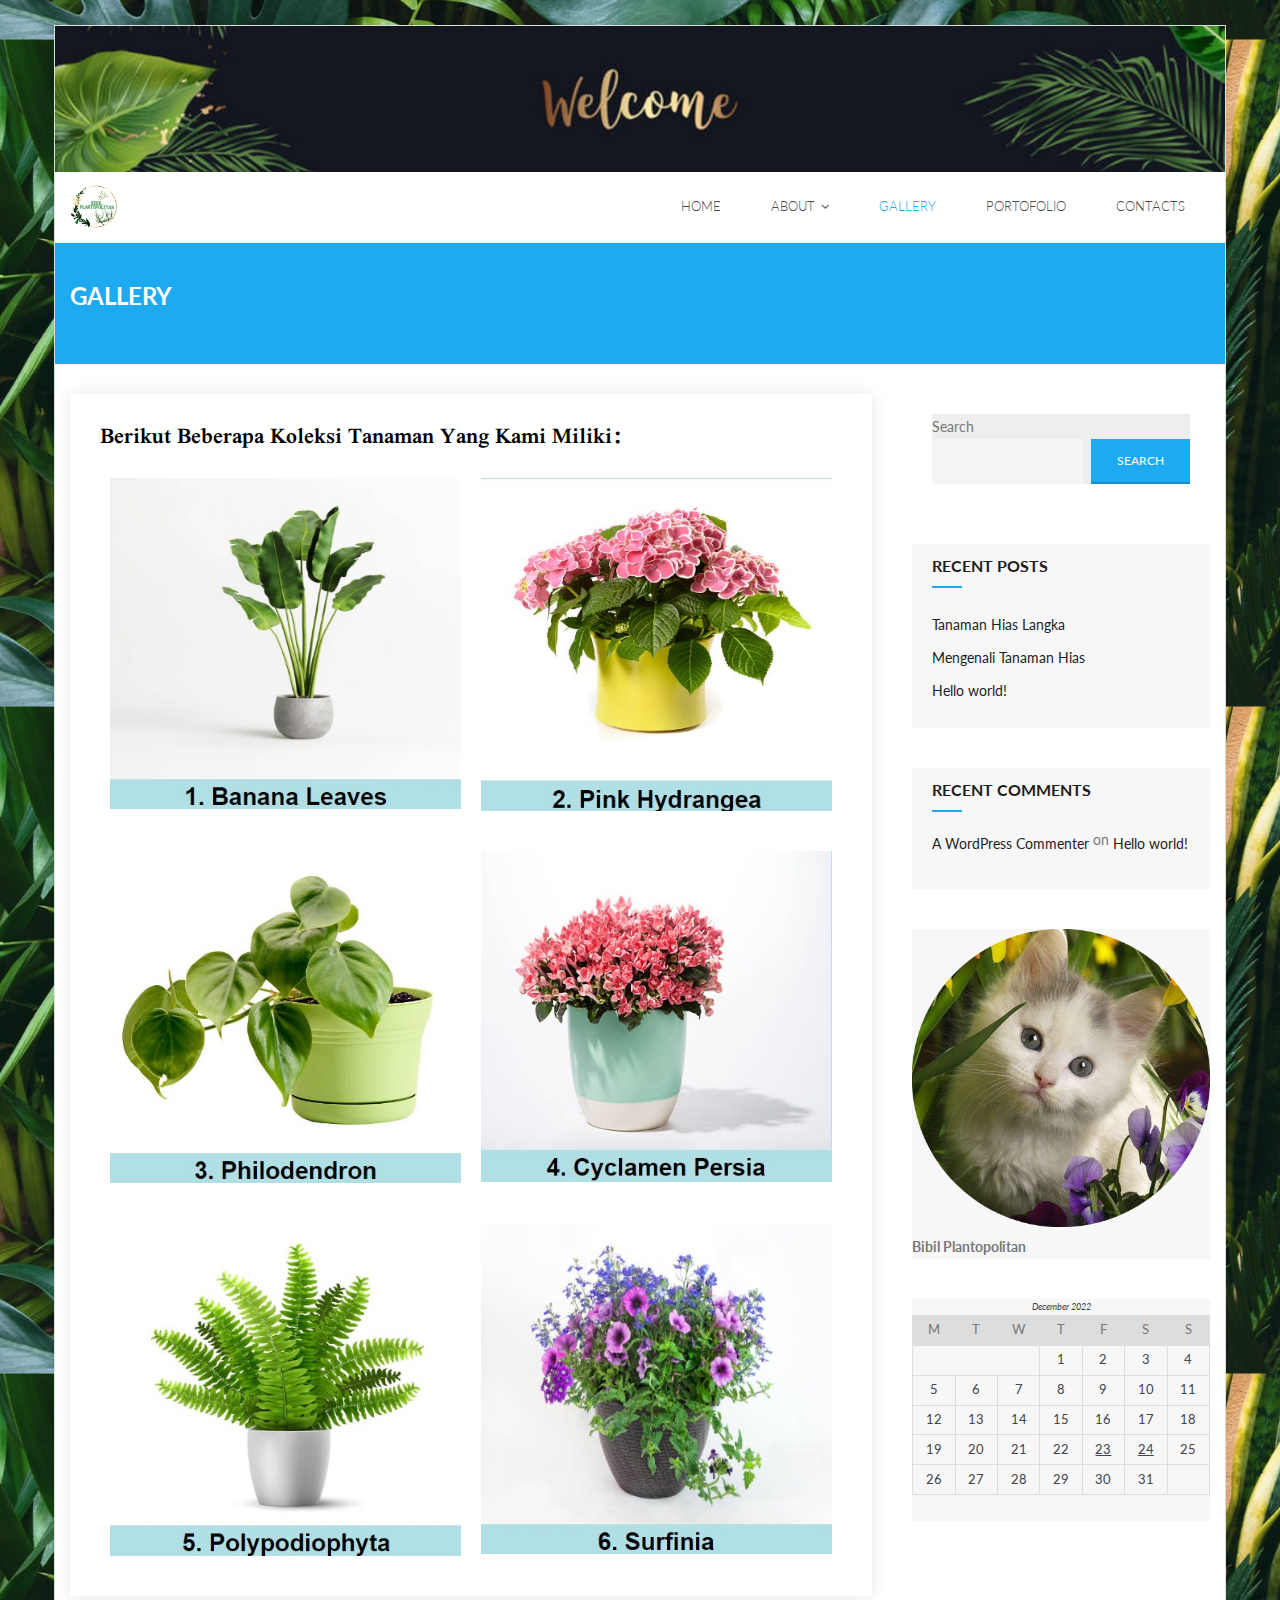
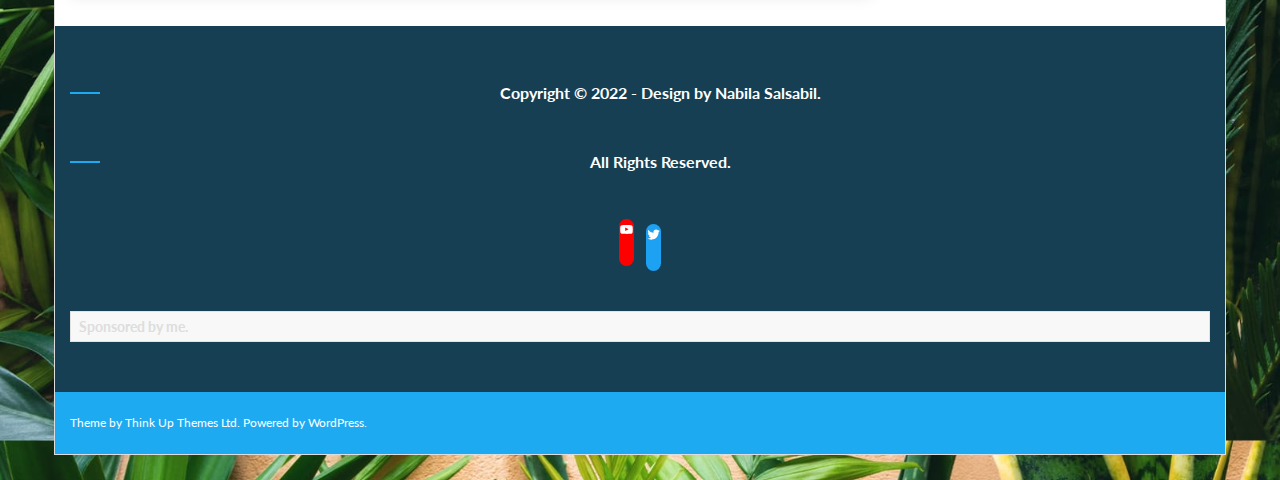
<file: gallery/index.html>
<!DOCTYPE html>
<html lang="en-US">
<head>
<meta charset="UTF-8">
<meta name="viewport" content="width=device-width">
<link rel="profile" href="//gmpg.org/xfn/11">
<link rel="pingback" href="https://nabilasalsabiil.github.io/bibilplantopolitan/xmlrpc.php">

<title>Gallery &#8211; Bibil Plantopolitan</title>
<meta name="robots" content="noindex, nofollow">
<link rel="dns-prefetch" href="//fonts.googleapis.com">
<link rel="alternate" type="application/rss+xml" title="Bibil Plantopolitan &raquo; Feed" href="https://nabilasalsabiil.github.io/bibilplantopolitan/feed/">
<link rel="alternate" type="application/rss+xml" title="Bibil Plantopolitan &raquo; Comments Feed" href="https://nabilasalsabiil.github.io/bibilplantopolitan/comments/feed/">
<script type="text/javascript">
window._wpemojiSettings = {"baseUrl":"https:\/\/s.w.org\/images\/core\/emoji\/14.0.0\/72x72\/","ext":".png","svgUrl":"https:\/\/s.w.org\/images\/core\/emoji\/14.0.0\/svg\/","svgExt":".svg","source":{"concatemoji":"https:\/\/nabilasalsabiil.github.io\/bibilplantopolitan\/wp-includes\/js\/wp-emoji-release.min.js?ver=6.1.1"}};
/*! This file is auto-generated */
!function(e,a,t){var n,r,o,i=a.createElement("canvas"),p=i.getContext&&i.getContext("2d");function s(e,t){var a=String.fromCharCode,e=(p.clearRect(0,0,i.width,i.height),p.fillText(a.apply(this,e),0,0),i.toDataURL());return p.clearRect(0,0,i.width,i.height),p.fillText(a.apply(this,t),0,0),e===i.toDataURL()}function c(e){var t=a.createElement("script");t.src=e,t.defer=t.type="text/javascript",a.getElementsByTagName("head")[0].appendChild(t)}for(o=Array("flag","emoji"),t.supports={everything:!0,everythingExceptFlag:!0},r=0;r<o.length;r++)t.supports[o[r]]=function(e){if(p&&p.fillText)switch(p.textBaseline="top",p.font="600 32px Arial",e){case"flag":return s([127987,65039,8205,9895,65039],[127987,65039,8203,9895,65039])?!1:!s([55356,56826,55356,56819],[55356,56826,8203,55356,56819])&&!s([55356,57332,56128,56423,56128,56418,56128,56421,56128,56430,56128,56423,56128,56447],[55356,57332,8203,56128,56423,8203,56128,56418,8203,56128,56421,8203,56128,56430,8203,56128,56423,8203,56128,56447]);case"emoji":return!s([129777,127995,8205,129778,127999],[129777,127995,8203,129778,127999])}return!1}(o[r]),t.supports.everything=t.supports.everything&&t.supports[o[r]],"flag"!==o[r]&&(t.supports.everythingExceptFlag=t.supports.everythingExceptFlag&&t.supports[o[r]]);t.supports.everythingExceptFlag=t.supports.everythingExceptFlag&&!t.supports.flag,t.DOMReady=!1,t.readyCallback=function(){t.DOMReady=!0},t.supports.everything||(n=function(){t.readyCallback()},a.addEventListener?(a.addEventListener("DOMContentLoaded",n,!1),e.addEventListener("load",n,!1)):(e.attachEvent("onload",n),a.attachEvent("onreadystatechange",function(){"complete"===a.readyState&&t.readyCallback()})),(e=t.source||{}).concatemoji?c(e.concatemoji):e.wpemoji&&e.twemoji&&(c(e.twemoji),c(e.wpemoji)))}(window,document,window._wpemojiSettings);
</script>
<style type="text/css">img.wp-smiley,
img.emoji {
	display: inline !important;
	border: none !important;
	box-shadow: none !important;
	height: 1em !important;
	width: 1em !important;
	margin: 0 0.07em !important;
	vertical-align: -0.1em !important;
	background: none !important;
	padding: 0 !important;
}</style>
	<link rel="stylesheet" id="wp-block-library-css" href="https://nabilasalsabiil.github.io/bibilplantopolitan/wp-includes/css/dist/block-library/style.min.css?ver=6.1.1" type="text/css" media="all">
<link rel="stylesheet" id="classic-theme-styles-css" href="https://nabilasalsabiil.github.io/bibilplantopolitan/wp-includes/css/classic-themes.min.css?ver=1" type="text/css" media="all">
<style id="global-styles-inline-css" type="text/css">body{--wp--preset--color--black: #000000;--wp--preset--color--cyan-bluish-gray: #abb8c3;--wp--preset--color--white: #ffffff;--wp--preset--color--pale-pink: #f78da7;--wp--preset--color--vivid-red: #cf2e2e;--wp--preset--color--luminous-vivid-orange: #ff6900;--wp--preset--color--luminous-vivid-amber: #fcb900;--wp--preset--color--light-green-cyan: #7bdcb5;--wp--preset--color--vivid-green-cyan: #00d084;--wp--preset--color--pale-cyan-blue: #8ed1fc;--wp--preset--color--vivid-cyan-blue: #0693e3;--wp--preset--color--vivid-purple: #9b51e0;--wp--preset--gradient--vivid-cyan-blue-to-vivid-purple: linear-gradient(135deg,rgba(6,147,227,1) 0%,rgb(155,81,224) 100%);--wp--preset--gradient--light-green-cyan-to-vivid-green-cyan: linear-gradient(135deg,rgb(122,220,180) 0%,rgb(0,208,130) 100%);--wp--preset--gradient--luminous-vivid-amber-to-luminous-vivid-orange: linear-gradient(135deg,rgba(252,185,0,1) 0%,rgba(255,105,0,1) 100%);--wp--preset--gradient--luminous-vivid-orange-to-vivid-red: linear-gradient(135deg,rgba(255,105,0,1) 0%,rgb(207,46,46) 100%);--wp--preset--gradient--very-light-gray-to-cyan-bluish-gray: linear-gradient(135deg,rgb(238,238,238) 0%,rgb(169,184,195) 100%);--wp--preset--gradient--cool-to-warm-spectrum: linear-gradient(135deg,rgb(74,234,220) 0%,rgb(151,120,209) 20%,rgb(207,42,186) 40%,rgb(238,44,130) 60%,rgb(251,105,98) 80%,rgb(254,248,76) 100%);--wp--preset--gradient--blush-light-purple: linear-gradient(135deg,rgb(255,206,236) 0%,rgb(152,150,240) 100%);--wp--preset--gradient--blush-bordeaux: linear-gradient(135deg,rgb(254,205,165) 0%,rgb(254,45,45) 50%,rgb(107,0,62) 100%);--wp--preset--gradient--luminous-dusk: linear-gradient(135deg,rgb(255,203,112) 0%,rgb(199,81,192) 50%,rgb(65,88,208) 100%);--wp--preset--gradient--pale-ocean: linear-gradient(135deg,rgb(255,245,203) 0%,rgb(182,227,212) 50%,rgb(51,167,181) 100%);--wp--preset--gradient--electric-grass: linear-gradient(135deg,rgb(202,248,128) 0%,rgb(113,206,126) 100%);--wp--preset--gradient--midnight: linear-gradient(135deg,rgb(2,3,129) 0%,rgb(40,116,252) 100%);--wp--preset--duotone--dark-grayscale: url('#wp-duotone-dark-grayscale');--wp--preset--duotone--grayscale: url('#wp-duotone-grayscale');--wp--preset--duotone--purple-yellow: url('#wp-duotone-purple-yellow');--wp--preset--duotone--blue-red: url('#wp-duotone-blue-red');--wp--preset--duotone--midnight: url('#wp-duotone-midnight');--wp--preset--duotone--magenta-yellow: url('#wp-duotone-magenta-yellow');--wp--preset--duotone--purple-green: url('#wp-duotone-purple-green');--wp--preset--duotone--blue-orange: url('#wp-duotone-blue-orange');--wp--preset--font-size--small: 13px;--wp--preset--font-size--medium: 20px;--wp--preset--font-size--large: 36px;--wp--preset--font-size--x-large: 42px;--wp--preset--spacing--20: 0.44rem;--wp--preset--spacing--30: 0.67rem;--wp--preset--spacing--40: 1rem;--wp--preset--spacing--50: 1.5rem;--wp--preset--spacing--60: 2.25rem;--wp--preset--spacing--70: 3.38rem;--wp--preset--spacing--80: 5.06rem;}:where(.is-layout-flex){gap: 0.5em;}body .is-layout-flow > .alignleft{float: left;margin-inline-start: 0;margin-inline-end: 2em;}body .is-layout-flow > .alignright{float: right;margin-inline-start: 2em;margin-inline-end: 0;}body .is-layout-flow > .aligncenter{margin-left: auto !important;margin-right: auto !important;}body .is-layout-constrained > .alignleft{float: left;margin-inline-start: 0;margin-inline-end: 2em;}body .is-layout-constrained > .alignright{float: right;margin-inline-start: 2em;margin-inline-end: 0;}body .is-layout-constrained > .aligncenter{margin-left: auto !important;margin-right: auto !important;}body .is-layout-constrained > :where(:not(.alignleft):not(.alignright):not(.alignfull)){max-width: var(--wp--style--global--content-size);margin-left: auto !important;margin-right: auto !important;}body .is-layout-constrained > .alignwide{max-width: var(--wp--style--global--wide-size);}body .is-layout-flex{display: flex;}body .is-layout-flex{flex-wrap: wrap;align-items: center;}body .is-layout-flex > *{margin: 0;}:where(.wp-block-columns.is-layout-flex){gap: 2em;}.has-black-color{color: var(--wp--preset--color--black) !important;}.has-cyan-bluish-gray-color{color: var(--wp--preset--color--cyan-bluish-gray) !important;}.has-white-color{color: var(--wp--preset--color--white) !important;}.has-pale-pink-color{color: var(--wp--preset--color--pale-pink) !important;}.has-vivid-red-color{color: var(--wp--preset--color--vivid-red) !important;}.has-luminous-vivid-orange-color{color: var(--wp--preset--color--luminous-vivid-orange) !important;}.has-luminous-vivid-amber-color{color: var(--wp--preset--color--luminous-vivid-amber) !important;}.has-light-green-cyan-color{color: var(--wp--preset--color--light-green-cyan) !important;}.has-vivid-green-cyan-color{color: var(--wp--preset--color--vivid-green-cyan) !important;}.has-pale-cyan-blue-color{color: var(--wp--preset--color--pale-cyan-blue) !important;}.has-vivid-cyan-blue-color{color: var(--wp--preset--color--vivid-cyan-blue) !important;}.has-vivid-purple-color{color: var(--wp--preset--color--vivid-purple) !important;}.has-black-background-color{background-color: var(--wp--preset--color--black) !important;}.has-cyan-bluish-gray-background-color{background-color: var(--wp--preset--color--cyan-bluish-gray) !important;}.has-white-background-color{background-color: var(--wp--preset--color--white) !important;}.has-pale-pink-background-color{background-color: var(--wp--preset--color--pale-pink) !important;}.has-vivid-red-background-color{background-color: var(--wp--preset--color--vivid-red) !important;}.has-luminous-vivid-orange-background-color{background-color: var(--wp--preset--color--luminous-vivid-orange) !important;}.has-luminous-vivid-amber-background-color{background-color: var(--wp--preset--color--luminous-vivid-amber) !important;}.has-light-green-cyan-background-color{background-color: var(--wp--preset--color--light-green-cyan) !important;}.has-vivid-green-cyan-background-color{background-color: var(--wp--preset--color--vivid-green-cyan) !important;}.has-pale-cyan-blue-background-color{background-color: var(--wp--preset--color--pale-cyan-blue) !important;}.has-vivid-cyan-blue-background-color{background-color: var(--wp--preset--color--vivid-cyan-blue) !important;}.has-vivid-purple-background-color{background-color: var(--wp--preset--color--vivid-purple) !important;}.has-black-border-color{border-color: var(--wp--preset--color--black) !important;}.has-cyan-bluish-gray-border-color{border-color: var(--wp--preset--color--cyan-bluish-gray) !important;}.has-white-border-color{border-color: var(--wp--preset--color--white) !important;}.has-pale-pink-border-color{border-color: var(--wp--preset--color--pale-pink) !important;}.has-vivid-red-border-color{border-color: var(--wp--preset--color--vivid-red) !important;}.has-luminous-vivid-orange-border-color{border-color: var(--wp--preset--color--luminous-vivid-orange) !important;}.has-luminous-vivid-amber-border-color{border-color: var(--wp--preset--color--luminous-vivid-amber) !important;}.has-light-green-cyan-border-color{border-color: var(--wp--preset--color--light-green-cyan) !important;}.has-vivid-green-cyan-border-color{border-color: var(--wp--preset--color--vivid-green-cyan) !important;}.has-pale-cyan-blue-border-color{border-color: var(--wp--preset--color--pale-cyan-blue) !important;}.has-vivid-cyan-blue-border-color{border-color: var(--wp--preset--color--vivid-cyan-blue) !important;}.has-vivid-purple-border-color{border-color: var(--wp--preset--color--vivid-purple) !important;}.has-vivid-cyan-blue-to-vivid-purple-gradient-background{background: var(--wp--preset--gradient--vivid-cyan-blue-to-vivid-purple) !important;}.has-light-green-cyan-to-vivid-green-cyan-gradient-background{background: var(--wp--preset--gradient--light-green-cyan-to-vivid-green-cyan) !important;}.has-luminous-vivid-amber-to-luminous-vivid-orange-gradient-background{background: var(--wp--preset--gradient--luminous-vivid-amber-to-luminous-vivid-orange) !important;}.has-luminous-vivid-orange-to-vivid-red-gradient-background{background: var(--wp--preset--gradient--luminous-vivid-orange-to-vivid-red) !important;}.has-very-light-gray-to-cyan-bluish-gray-gradient-background{background: var(--wp--preset--gradient--very-light-gray-to-cyan-bluish-gray) !important;}.has-cool-to-warm-spectrum-gradient-background{background: var(--wp--preset--gradient--cool-to-warm-spectrum) !important;}.has-blush-light-purple-gradient-background{background: var(--wp--preset--gradient--blush-light-purple) !important;}.has-blush-bordeaux-gradient-background{background: var(--wp--preset--gradient--blush-bordeaux) !important;}.has-luminous-dusk-gradient-background{background: var(--wp--preset--gradient--luminous-dusk) !important;}.has-pale-ocean-gradient-background{background: var(--wp--preset--gradient--pale-ocean) !important;}.has-electric-grass-gradient-background{background: var(--wp--preset--gradient--electric-grass) !important;}.has-midnight-gradient-background{background: var(--wp--preset--gradient--midnight) !important;}.has-small-font-size{font-size: var(--wp--preset--font-size--small) !important;}.has-medium-font-size{font-size: var(--wp--preset--font-size--medium) !important;}.has-large-font-size{font-size: var(--wp--preset--font-size--large) !important;}.has-x-large-font-size{font-size: var(--wp--preset--font-size--x-large) !important;}
.wp-block-navigation a:where(:not(.wp-element-button)){color: inherit;}
:where(.wp-block-columns.is-layout-flex){gap: 2em;}
.wp-block-pullquote{font-size: 1.5em;line-height: 1.6;}</style>
<link rel="stylesheet" id="thinkup-bootstrap-css" href="https://nabilasalsabiil.github.io/bibilplantopolitan/wp-content/themes/melos/lib/extentions/bootstrap/css/bootstrap.min.css?ver=2.3.2" type="text/css" media="all">
<link rel="stylesheet" id="thinkup-shortcodes-css" href="https://nabilasalsabiil.github.io/bibilplantopolitan/wp-content/themes/melos/styles/style-shortcodes.css?ver=1.4.2" type="text/css" media="all">
<link rel="stylesheet" id="thinkup-style-css" href="https://nabilasalsabiil.github.io/bibilplantopolitan/wp-content/themes/melos/style.css?ver=6.1.1" type="text/css" media="all">
<link rel="stylesheet" id="melos-thinkup-style-ebusiness-css" href="https://nabilasalsabiil.github.io/bibilplantopolitan/wp-content/themes/melos-ebusiness/style.css?ver=1.0.1" type="text/css" media="all">
<link rel="stylesheet" id="thinkup-google-fonts-css" href="//fonts.googleapis.com/css?family=Lato%3A300%2C400%2C600%2C700&#038;subset=latin%2Clatin-ext" type="text/css" media="all">
<link rel="stylesheet" id="prettyPhoto-css" href="https://nabilasalsabiil.github.io/bibilplantopolitan/wp-content/themes/melos/lib/extentions/prettyPhoto/css/prettyPhoto.css?ver=3.1.6" type="text/css" media="all">
<link rel="stylesheet" id="dashicons-css" href="https://nabilasalsabiil.github.io/bibilplantopolitan/wp-includes/css/dashicons.min.css?ver=6.1.1" type="text/css" media="all">
<link rel="stylesheet" id="font-awesome-css" href="https://nabilasalsabiil.github.io/bibilplantopolitan/wp-content/plugins/elementor/assets/lib/font-awesome/css/font-awesome.min.css?ver=4.7.0" type="text/css" media="all">
<link rel="stylesheet" id="elementor-icons-css" href="https://nabilasalsabiil.github.io/bibilplantopolitan/wp-content/plugins/elementor/assets/lib/eicons/css/elementor-icons.min.css?ver=5.16.0" type="text/css" media="all">
<link rel="stylesheet" id="elementor-frontend-css" href="https://nabilasalsabiil.github.io/bibilplantopolitan/wp-content/plugins/elementor/assets/css/frontend-lite.min.css?ver=3.9.2" type="text/css" media="all">
<link rel="stylesheet" id="elementor-post-82-css" href="https://nabilasalsabiil.github.io/bibilplantopolitan/wp-content/uploads/elementor/css/post-82.css?ver=1671813798" type="text/css" media="all">
<link rel="stylesheet" id="elementor-global-css" href="https://nabilasalsabiil.github.io/bibilplantopolitan/wp-content/uploads/elementor/css/global.css?ver=1671813799" type="text/css" media="all">
<link rel="stylesheet" id="elementor-post-65-css" href="https://nabilasalsabiil.github.io/bibilplantopolitan/wp-content/uploads/elementor/css/post-65.css?ver=1671846910" type="text/css" media="all">
<link rel="stylesheet" id="thinkup-responsive-css" href="https://nabilasalsabiil.github.io/bibilplantopolitan/wp-content/themes/melos/styles/style-responsive.css?ver=1.4.2" type="text/css" media="all">
<link rel="stylesheet" id="google-fonts-1-css" href="https://fonts.googleapis.com/css?family=Roboto%3A100%2C100italic%2C200%2C200italic%2C300%2C300italic%2C400%2C400italic%2C500%2C500italic%2C600%2C600italic%2C700%2C700italic%2C800%2C800italic%2C900%2C900italic%7CRoboto+Slab%3A100%2C100italic%2C200%2C200italic%2C300%2C300italic%2C400%2C400italic%2C500%2C500italic%2C600%2C600italic%2C700%2C700italic%2C800%2C800italic%2C900%2C900italic%7CScheherazade+New%3A100%2C100italic%2C200%2C200italic%2C300%2C300italic%2C400%2C400italic%2C500%2C500italic%2C600%2C600italic%2C700%2C700italic%2C800%2C800italic%2C900%2C900italic&#038;display=swap&#038;ver=6.1.1" type="text/css" media="all">
<link rel="preconnect" href="https://fonts.gstatic.com/" crossorigin>
<script type="text/javascript" src="https://nabilasalsabiil.github.io/bibilplantopolitan/wp-includes/js/jquery/jquery.min.js?ver=3.6.1" id="jquery-core-js"></script>
<script type="text/javascript" src="https://nabilasalsabiil.github.io/bibilplantopolitan/wp-includes/js/jquery/jquery-migrate.min.js?ver=3.3.2" id="jquery-migrate-js"></script>
<link rel="https://api.w.org/" href="https://nabilasalsabiil.github.io/bibilplantopolitan/wp-json/">
<link rel="alternate" type="application/json" href="https://nabilasalsabiil.github.io/bibilplantopolitan/wp-json/wp/v2/pages/65">
<link rel="EditURI" type="application/rsd+xml" title="RSD" href="https://nabilasalsabiil.github.io/bibilplantopolitan/xmlrpc.php?rsd">
<link rel="wlwmanifest" type="application/wlwmanifest+xml" href="https://nabilasalsabiil.github.io/bibilplantopolitan/wp-includes/wlwmanifest.xml">
<meta name="generator" content="WordPress 6.1.1">
<link rel="canonical" href="https://nabilasalsabiil.github.io/bibilplantopolitan/gallery/">
<link rel="shortlink" href="https://nabilasalsabiil.github.io/bibilplantopolitan/?p=65">
<link rel="alternate" type="application/json+oembed" href="https://nabilasalsabiil.github.io/bibilplantopolitan/wp-json/oembed/1.0/embed?url=https%3A%2F%2Fnabilasalsabiil.github.io%2Fbibilplantopolitan%2Fgallery%2F">
<link rel="alternate" type="text/xml+oembed" href="https://nabilasalsabiil.github.io/bibilplantopolitan/wp-json/oembed/1.0/embed?url=https%3A%2F%2Fnabilasalsabiil.github.io%2Fbibilplantopolitan%2Fgallery%2F&#038;format=xml">
<style type="text/css" id="custom-background-css">body.custom-background { background-color: #a0d686; background-image: url("https://nabilasalsabiil.github.io/bibilplantopolitan/wp-content/uploads/2022/12/WhatsApp-Image-2022-12-23-at-22.02.00.jpeg"); background-position: center center; background-size: contain; background-repeat: repeat; background-attachment: scroll; }</style>
	<link rel="icon" href="https://nabilasalsabiil.github.io/bibilplantopolitan/wp-content/uploads/2022/12/Picsart_22-12-23_21-58-46-411.png" sizes="32x32">
<link rel="icon" href="https://nabilasalsabiil.github.io/bibilplantopolitan/wp-content/uploads/2022/12/Picsart_22-12-23_21-58-46-411.png" sizes="192x192">
<link rel="apple-touch-icon" href="https://nabilasalsabiil.github.io/bibilplantopolitan/wp-content/uploads/2022/12/Picsart_22-12-23_21-58-46-411.png">
<meta name="msapplication-TileImage" content="https://nabilasalsabiil.github.io/bibilplantopolitan/wp-content/uploads/2022/12/Picsart_22-12-23_21-58-46-411.png">
</head>

<body class="page-template-default page page-id-65 custom-background wp-custom-logo layout-sidebar-right layout-responsive pre-header-style1 header-style1 scrollup-on elementor-default elementor-kit-82 elementor-page elementor-page-65">
<svg xmlns="http://www.w3.org/2000/svg" viewbox="0 0 0 0" width="0" height="0" focusable="false" role="none" style="visibility: hidden; position: absolute; left: -9999px; overflow: hidden;"><defs><filter id="wp-duotone-dark-grayscale"><fecolormatrix color-interpolation-filters="sRGB" type="matrix" values=" .299 .587 .114 0 0 .299 .587 .114 0 0 .299 .587 .114 0 0 .299 .587 .114 0 0 "></fecolormatrix><fecomponenttransfer color-interpolation-filters="sRGB"><fefuncr type="table" tablevalues="0 0.49803921568627"></fefuncr><fefuncg type="table" tablevalues="0 0.49803921568627"></fefuncg><fefuncb type="table" tablevalues="0 0.49803921568627"></fefuncb><fefunca type="table" tablevalues="1 1"></fefunca></fecomponenttransfer><fecomposite in2="SourceGraphic" operator="in"></fecomposite></filter></defs></svg><svg xmlns="http://www.w3.org/2000/svg" viewbox="0 0 0 0" width="0" height="0" focusable="false" role="none" style="visibility: hidden; position: absolute; left: -9999px; overflow: hidden;"><defs><filter id="wp-duotone-grayscale"><fecolormatrix color-interpolation-filters="sRGB" type="matrix" values=" .299 .587 .114 0 0 .299 .587 .114 0 0 .299 .587 .114 0 0 .299 .587 .114 0 0 "></fecolormatrix><fecomponenttransfer color-interpolation-filters="sRGB"><fefuncr type="table" tablevalues="0 1"></fefuncr><fefuncg type="table" tablevalues="0 1"></fefuncg><fefuncb type="table" tablevalues="0 1"></fefuncb><fefunca type="table" tablevalues="1 1"></fefunca></fecomponenttransfer><fecomposite in2="SourceGraphic" operator="in"></fecomposite></filter></defs></svg><svg xmlns="http://www.w3.org/2000/svg" viewbox="0 0 0 0" width="0" height="0" focusable="false" role="none" style="visibility: hidden; position: absolute; left: -9999px; overflow: hidden;"><defs><filter id="wp-duotone-purple-yellow"><fecolormatrix color-interpolation-filters="sRGB" type="matrix" values=" .299 .587 .114 0 0 .299 .587 .114 0 0 .299 .587 .114 0 0 .299 .587 .114 0 0 "></fecolormatrix><fecomponenttransfer color-interpolation-filters="sRGB"><fefuncr type="table" tablevalues="0.54901960784314 0.98823529411765"></fefuncr><fefuncg type="table" tablevalues="0 1"></fefuncg><fefuncb type="table" tablevalues="0.71764705882353 0.25490196078431"></fefuncb><fefunca type="table" tablevalues="1 1"></fefunca></fecomponenttransfer><fecomposite in2="SourceGraphic" operator="in"></fecomposite></filter></defs></svg><svg xmlns="http://www.w3.org/2000/svg" viewbox="0 0 0 0" width="0" height="0" focusable="false" role="none" style="visibility: hidden; position: absolute; left: -9999px; overflow: hidden;"><defs><filter id="wp-duotone-blue-red"><fecolormatrix color-interpolation-filters="sRGB" type="matrix" values=" .299 .587 .114 0 0 .299 .587 .114 0 0 .299 .587 .114 0 0 .299 .587 .114 0 0 "></fecolormatrix><fecomponenttransfer color-interpolation-filters="sRGB"><fefuncr type="table" tablevalues="0 1"></fefuncr><fefuncg type="table" tablevalues="0 0.27843137254902"></fefuncg><fefuncb type="table" tablevalues="0.5921568627451 0.27843137254902"></fefuncb><fefunca type="table" tablevalues="1 1"></fefunca></fecomponenttransfer><fecomposite in2="SourceGraphic" operator="in"></fecomposite></filter></defs></svg><svg xmlns="http://www.w3.org/2000/svg" viewbox="0 0 0 0" width="0" height="0" focusable="false" role="none" style="visibility: hidden; position: absolute; left: -9999px; overflow: hidden;"><defs><filter id="wp-duotone-midnight"><fecolormatrix color-interpolation-filters="sRGB" type="matrix" values=" .299 .587 .114 0 0 .299 .587 .114 0 0 .299 .587 .114 0 0 .299 .587 .114 0 0 "></fecolormatrix><fecomponenttransfer color-interpolation-filters="sRGB"><fefuncr type="table" tablevalues="0 0"></fefuncr><fefuncg type="table" tablevalues="0 0.64705882352941"></fefuncg><fefuncb type="table" tablevalues="0 1"></fefuncb><fefunca type="table" tablevalues="1 1"></fefunca></fecomponenttransfer><fecomposite in2="SourceGraphic" operator="in"></fecomposite></filter></defs></svg><svg xmlns="http://www.w3.org/2000/svg" viewbox="0 0 0 0" width="0" height="0" focusable="false" role="none" style="visibility: hidden; position: absolute; left: -9999px; overflow: hidden;"><defs><filter id="wp-duotone-magenta-yellow"><fecolormatrix color-interpolation-filters="sRGB" type="matrix" values=" .299 .587 .114 0 0 .299 .587 .114 0 0 .299 .587 .114 0 0 .299 .587 .114 0 0 "></fecolormatrix><fecomponenttransfer color-interpolation-filters="sRGB"><fefuncr type="table" tablevalues="0.78039215686275 1"></fefuncr><fefuncg type="table" tablevalues="0 0.94901960784314"></fefuncg><fefuncb type="table" tablevalues="0.35294117647059 0.47058823529412"></fefuncb><fefunca type="table" tablevalues="1 1"></fefunca></fecomponenttransfer><fecomposite in2="SourceGraphic" operator="in"></fecomposite></filter></defs></svg><svg xmlns="http://www.w3.org/2000/svg" viewbox="0 0 0 0" width="0" height="0" focusable="false" role="none" style="visibility: hidden; position: absolute; left: -9999px; overflow: hidden;"><defs><filter id="wp-duotone-purple-green"><fecolormatrix color-interpolation-filters="sRGB" type="matrix" values=" .299 .587 .114 0 0 .299 .587 .114 0 0 .299 .587 .114 0 0 .299 .587 .114 0 0 "></fecolormatrix><fecomponenttransfer color-interpolation-filters="sRGB"><fefuncr type="table" tablevalues="0.65098039215686 0.40392156862745"></fefuncr><fefuncg type="table" tablevalues="0 1"></fefuncg><fefuncb type="table" tablevalues="0.44705882352941 0.4"></fefuncb><fefunca type="table" tablevalues="1 1"></fefunca></fecomponenttransfer><fecomposite in2="SourceGraphic" operator="in"></fecomposite></filter></defs></svg><svg xmlns="http://www.w3.org/2000/svg" viewbox="0 0 0 0" width="0" height="0" focusable="false" role="none" style="visibility: hidden; position: absolute; left: -9999px; overflow: hidden;"><defs><filter id="wp-duotone-blue-orange"><fecolormatrix color-interpolation-filters="sRGB" type="matrix" values=" .299 .587 .114 0 0 .299 .587 .114 0 0 .299 .587 .114 0 0 .299 .587 .114 0 0 "></fecolormatrix><fecomponenttransfer color-interpolation-filters="sRGB"><fefuncr type="table" tablevalues="0.098039215686275 1"></fefuncr><fefuncg type="table" tablevalues="0 0.66274509803922"></fefuncg><fefuncb type="table" tablevalues="0.84705882352941 0.41960784313725"></fefuncb><fefunca type="table" tablevalues="1 1"></fefunca></fecomponenttransfer><fecomposite in2="SourceGraphic" operator="in"></fecomposite></filter></defs></svg><div id="body-core" class="hfeed site">

	<a class="skip-link screen-reader-text" href="#content">Skip to content</a>
	<!-- .skip-link -->

	<header>
	<div id="site-header">

					<div class="custom-header"><img src="https://nabilasalsabiil.github.io/bibilplantopolitan/wp-content/uploads/2022/12/WhatsApp-Image-2022-12-24-at-09.55.25.jpeg" width="1600" height="200" alt=""></div>
			
		<div id="pre-header">
		<div class="wrap-safari">
		<div id="pre-header-core" class="main-navigation">
  
			
			
			
		</div>
		</div>
		</div>
		<!-- #pre-header -->

				<div id="header">
		<div id="header-core">

			
			<div id="logo">
			<a href="https://nabilasalsabiil.github.io/bibilplantopolitan/" class="custom-logo-link" rel="home"><img width="3049" height="3049" src="https://nabilasalsabiil.github.io/bibilplantopolitan/wp-content/uploads/2022/12/Picsart_22-11-15_20-45-43-261.png" class="custom-logo" alt="Bibil Plantopolitan" decoding="async"></a>			</div>

			
			<div id="header-links" class="main-navigation">
			<div id="header-links-inner" class="header-links">

				<ul id="menu-menu1" class="menu">
<li id="menu-item-78" class="menu-item menu-item-type-custom menu-item-object-custom menu-item-home"><a href="https://nabilasalsabiil.github.io/bibilplantopolitan/"><span>Home</span></a></li>
<li id="menu-item-77" class="menu-item menu-item-type-post_type menu-item-object-page menu-item-has-children">
<a href="https://nabilasalsabiil.github.io/bibilplantopolitan/about/"><span>About</span></a>
<ul class="sub-menu">
	<li id="menu-item-73" class="menu-item menu-item-type-post_type menu-item-object-page"><a href="https://nabilasalsabiil.github.io/bibilplantopolitan/visi-dan-misi/">Visi dan Misi</a></li>
</ul>
</li>
<li id="menu-item-76" class="menu-item menu-item-type-post_type menu-item-object-page current-menu-item page_item page-item-65 current_page_item"><a href="https://nabilasalsabiil.github.io/bibilplantopolitan/gallery/"><span>Gallery</span></a></li>
<li id="menu-item-75" class="menu-item menu-item-type-post_type menu-item-object-page"><a href="https://nabilasalsabiil.github.io/bibilplantopolitan/portofolio/"><span>Portofolio</span></a></li>
<li id="menu-item-74" class="menu-item menu-item-type-post_type menu-item-object-page"><a href="https://nabilasalsabiil.github.io/bibilplantopolitan/contacts/"><span>Contacts</span></a></li>
</ul>				
				
			</div>
			</div>
			<!-- #header-links .main-navigation -->
 	
			<div id="header-nav"><a class="btn-navbar collapsed" data-toggle="collapse" data-target=".nav-collapse" tabindex="0"><span class="icon-bar"></span><span class="icon-bar"></span><span class="icon-bar"></span></a></div>
		</div>
		</div>
		<!-- #header -->

		<div id="header-responsive"><div id="header-responsive-inner" class="responsive-links nav-collapse collapse"><ul id="menu-menu1-1" class="">
<li id="res-menu-item-78" class="menu-item menu-item-type-custom menu-item-object-custom menu-item-home"><a href="https://nabilasalsabiil.github.io/bibilplantopolitan/"><span>Home</span></a></li>
<li id="res-menu-item-77" class="menu-item menu-item-type-post_type menu-item-object-page menu-item-has-children">
<a href="https://nabilasalsabiil.github.io/bibilplantopolitan/about/"><span>About</span></a>
<ul class="sub-menu">
	<li id="res-menu-item-73" class="menu-item menu-item-type-post_type menu-item-object-page"><a href="https://nabilasalsabiil.github.io/bibilplantopolitan/visi-dan-misi/">&#45; Visi dan Misi</a></li>
</ul>
</li>
<li id="res-menu-item-76" class="menu-item menu-item-type-post_type menu-item-object-page current-menu-item page_item page-item-65 current_page_item"><a href="https://nabilasalsabiil.github.io/bibilplantopolitan/gallery/"><span>Gallery</span></a></li>
<li id="res-menu-item-75" class="menu-item menu-item-type-post_type menu-item-object-page"><a href="https://nabilasalsabiil.github.io/bibilplantopolitan/portofolio/"><span>Portofolio</span></a></li>
<li id="res-menu-item-74" class="menu-item menu-item-type-post_type menu-item-object-page"><a href="https://nabilasalsabiil.github.io/bibilplantopolitan/contacts/"><span>Contacts</span></a></li>
</ul></div></div>
		
		<div id="intro" class="option1"><div class="wrap-safari"><div id="intro-core"><h1 class="page-title"><span>Gallery</span></h1></div></div></div>
		
		
		
	</div>


	</header>
	<!-- header -->

		
	<div id="content">
	<div id="content-core">

		<div id="main">
		<div id="main-core">
			
				
		<article id="post-65" class="post-65 page type-page status-publish hentry">

				<div data-elementor-type="wp-page" data-elementor-id="65" class="elementor elementor-65">
									<section class="elementor-section elementor-top-section elementor-element elementor-element-7e38a7d elementor-section-boxed elementor-section-height-default elementor-section-height-default" data-id="7e38a7d" data-element_type="section">
						<div class="elementor-container elementor-column-gap-default">
					<div class="elementor-column elementor-col-100 elementor-top-column elementor-element elementor-element-74bf539" data-id="74bf539" data-element_type="column">
			<div class="elementor-widget-wrap elementor-element-populated">
								<div class="elementor-element elementor-element-6eb4db2 elementor-widget elementor-widget-heading" data-id="6eb4db2" data-element_type="widget" data-widget_type="heading.default">
				<div class="elementor-widget-container">
			<style>/*! elementor - v3.9.2 - 21-12-2022 */
.elementor-heading-title{padding:0;margin:0;line-height:1}.elementor-widget-heading .elementor-heading-title[class*=elementor-size-]>a{color:inherit;font-size:inherit;line-height:inherit}.elementor-widget-heading .elementor-heading-title.elementor-size-small{font-size:15px}.elementor-widget-heading .elementor-heading-title.elementor-size-medium{font-size:19px}.elementor-widget-heading .elementor-heading-title.elementor-size-large{font-size:29px}.elementor-widget-heading .elementor-heading-title.elementor-size-xl{font-size:39px}.elementor-widget-heading .elementor-heading-title.elementor-size-xxl{font-size:59px}</style>
<h2 class="elementor-heading-title elementor-size-default">Berikut Beberapa Koleksi Tanaman Yang Kami Miliki:</h2>		</div>
				</div>
				<section class="elementor-section elementor-inner-section elementor-element elementor-element-f3d7ec2 elementor-section-boxed elementor-section-height-default elementor-section-height-default" data-id="f3d7ec2" data-element_type="section">
						<div class="elementor-container elementor-column-gap-default">
					<div class="elementor-column elementor-col-50 elementor-inner-column elementor-element elementor-element-ae9a099" data-id="ae9a099" data-element_type="column">
			<div class="elementor-widget-wrap elementor-element-populated">
								<div class="elementor-element elementor-element-50a73ec elementor-widget elementor-widget-image" data-id="50a73ec" data-element_type="widget" data-widget_type="image.default">
				<div class="elementor-widget-container">
			<style>/*! elementor - v3.9.2 - 21-12-2022 */
.elementor-widget-image{text-align:center}.elementor-widget-image a{display:inline-block}.elementor-widget-image a img[src$=".svg"]{width:48px}.elementor-widget-image img{vertical-align:middle;display:inline-block}</style>												<img decoding="async" width="436" height="411" src="https://nabilasalsabiil.github.io/bibilplantopolitan/wp-content/uploads/2022/12/WhatsApp-Image-2022-12-23-at-08.18.25-1.jpeg" class="attachment-full size-full wp-image-112" alt="" loading="lazy">															</div>
				</div>
					</div>
		</div>
				<div class="elementor-column elementor-col-50 elementor-inner-column elementor-element elementor-element-77eb50e" data-id="77eb50e" data-element_type="column">
			<div class="elementor-widget-wrap elementor-element-populated">
								<div class="elementor-element elementor-element-0bc8f4e elementor-widget elementor-widget-image" data-id="0bc8f4e" data-element_type="widget" data-widget_type="image.default">
				<div class="elementor-widget-container">
															<img decoding="async" width="436" height="414" src="https://nabilasalsabiil.github.io/bibilplantopolitan/wp-content/uploads/2022/12/WhatsApp-Image-2022-12-23-at-08.18.26.jpeg" class="attachment-full size-full wp-image-113" alt="" loading="lazy">															</div>
				</div>
					</div>
		</div>
							</div>
		</section>
					</div>
		</div>
							</div>
		</section>
				<section class="elementor-section elementor-top-section elementor-element elementor-element-4864bf0 elementor-section-boxed elementor-section-height-default elementor-section-height-default" data-id="4864bf0" data-element_type="section">
						<div class="elementor-container elementor-column-gap-default">
					<div class="elementor-column elementor-col-100 elementor-top-column elementor-element elementor-element-934bada" data-id="934bada" data-element_type="column">
			<div class="elementor-widget-wrap elementor-element-populated">
								<section class="elementor-section elementor-inner-section elementor-element elementor-element-b058958 elementor-section-boxed elementor-section-height-default elementor-section-height-default" data-id="b058958" data-element_type="section">
						<div class="elementor-container elementor-column-gap-default">
					<div class="elementor-column elementor-col-50 elementor-inner-column elementor-element elementor-element-340e62c" data-id="340e62c" data-element_type="column">
			<div class="elementor-widget-wrap elementor-element-populated">
								<div class="elementor-element elementor-element-1f70ce5 elementor-widget elementor-widget-image" data-id="1f70ce5" data-element_type="widget" data-widget_type="image.default">
				<div class="elementor-widget-container">
															<img decoding="async" width="435" height="411" src="https://nabilasalsabiil.github.io/bibilplantopolitan/wp-content/uploads/2022/12/WhatsApp-Image-2022-12-23-at-08.18.26-2.jpeg" class="attachment-full size-full wp-image-139" alt="" loading="lazy">															</div>
				</div>
					</div>
		</div>
				<div class="elementor-column elementor-col-50 elementor-inner-column elementor-element elementor-element-16a788b" data-id="16a788b" data-element_type="column">
			<div class="elementor-widget-wrap elementor-element-populated">
								<div class="elementor-element elementor-element-aff7a61 elementor-widget elementor-widget-image" data-id="aff7a61" data-element_type="widget" data-widget_type="image.default">
				<div class="elementor-widget-container">
															<img decoding="async" width="438" height="413" src="https://nabilasalsabiil.github.io/bibilplantopolitan/wp-content/uploads/2022/12/WhatsApp-Image-2022-12-23-at-08.18.26-3.jpeg" class="attachment-full size-full wp-image-140" alt="" loading="lazy">															</div>
				</div>
					</div>
		</div>
							</div>
		</section>
					</div>
		</div>
							</div>
		</section>
				<section class="elementor-section elementor-top-section elementor-element elementor-element-13be5d2 elementor-section-boxed elementor-section-height-default elementor-section-height-default" data-id="13be5d2" data-element_type="section">
						<div class="elementor-container elementor-column-gap-default">
					<div class="elementor-column elementor-col-100 elementor-top-column elementor-element elementor-element-5000fc9" data-id="5000fc9" data-element_type="column">
			<div class="elementor-widget-wrap elementor-element-populated">
								<section class="elementor-section elementor-inner-section elementor-element elementor-element-c744c48 elementor-section-boxed elementor-section-height-default elementor-section-height-default" data-id="c744c48" data-element_type="section">
						<div class="elementor-container elementor-column-gap-default">
					<div class="elementor-column elementor-col-50 elementor-inner-column elementor-element elementor-element-36601e4" data-id="36601e4" data-element_type="column">
			<div class="elementor-widget-wrap elementor-element-populated">
								<div class="elementor-element elementor-element-8c72a45 elementor-widget elementor-widget-image" data-id="8c72a45" data-element_type="widget" data-widget_type="image.default">
				<div class="elementor-widget-container">
															<img decoding="async" width="435" height="413" src="https://nabilasalsabiil.github.io/bibilplantopolitan/wp-content/uploads/2022/12/WhatsApp-Image-2022-12-23-at-08.18.27.jpeg" class="attachment-full size-full wp-image-141" alt="" loading="lazy">															</div>
				</div>
					</div>
		</div>
				<div class="elementor-column elementor-col-50 elementor-inner-column elementor-element elementor-element-059be9a" data-id="059be9a" data-element_type="column">
			<div class="elementor-widget-wrap elementor-element-populated">
								<div class="elementor-element elementor-element-1b2ff3c elementor-widget elementor-widget-image" data-id="1b2ff3c" data-element_type="widget" data-widget_type="image.default">
				<div class="elementor-widget-container">
															<img decoding="async" width="436" height="411" src="https://nabilasalsabiil.github.io/bibilplantopolitan/wp-content/uploads/2022/12/WhatsApp-Image-2022-12-23-at-08.18.27-1.jpeg" class="attachment-full size-full wp-image-142" alt="" loading="lazy">															</div>
				</div>
					</div>
		</div>
							</div>
		</section>
					</div>
		</div>
							</div>
		</section>
							</div>
				
		</article>
				
			

		</div>
<!-- #main-core -->
		</div>
<!-- #main -->
		
		<div id="sidebar">
		<div id="sidebar-core">

						<aside class="widget widget_block widget_search"><form role="search" method="get" action="http://localhost/wordpress/" class="wp-block-search__button-outside wp-block-search__text-button wp-block-search">
<label for="wp-block-search__input-1" class="wp-block-search__label">Search</label><div class="wp-block-search__inside-wrapper ">
<input type="search" id="wp-block-search__input-1" class="wp-block-search__input wp-block-search__input" name="s" value="" placeholder="" required><button type="submit" class="wp-block-search__button wp-element-button">Search</button>
</div>
</form></aside><aside class="widget widget_block"><div class="is-layout-flow wp-block-group"><div class="wp-block-group__inner-container">
<h2>Recent Posts</h2>
<ul class="wp-block-latest-posts__list wp-block-latest-posts">
<li><a class="wp-block-latest-posts__post-title" href="https://nabilasalsabiil.github.io/bibilplantopolitan/2022/12/24/tanaman-hias-langka/">Tanaman Hias Langka</a></li>
<li><a class="wp-block-latest-posts__post-title" href="https://nabilasalsabiil.github.io/bibilplantopolitan/2022/12/23/mengenali-tanaman-hias/">Mengenali Tanaman Hias</a></li>
<li><a class="wp-block-latest-posts__post-title" href="https://nabilasalsabiil.github.io/bibilplantopolitan/2022/12/23/hello-world/">Hello world!</a></li>
</ul>
</div></div></aside><aside class="widget widget_block"><div class="is-layout-flow wp-block-group"><div class="wp-block-group__inner-container">
<h2>Recent Comments</h2>
<ol class="wp-block-latest-comments"><li class="wp-block-latest-comments__comment"><article><footer class="wp-block-latest-comments__comment-meta"><a class="wp-block-latest-comments__comment-author" href="https://wordpress.org/">A WordPress Commenter</a> on <a class="wp-block-latest-comments__comment-link" href="https://nabilasalsabiil.github.io/bibilplantopolitan/2022/12/23/hello-world/#comment-1">Hello world!</a></footer></article></li></ol>
</div></div></aside><aside class="widget widget_block widget_media_image">
<figure class="wp-block-image size-full"><img decoding="async" loading="lazy" width="463" height="463" src="https://nabilasalsabiil.github.io/bibilplantopolitan/wp-content/uploads/2022/12/Picsart_22-12-24_11-46-23-122.png" alt="" class="wp-image-169"><figcaption class="wp-element-caption"><strong>Bibil Plantopolitan</strong></figcaption></figure>
</aside><aside class="widget widget_block widget_calendar"><div class="wp-block-calendar">
<table id="wp-calendar" class="wp-calendar-table">
	<caption>December 2022</caption>
	<thead>
	<tr>
		<th scope="col" title="Monday">M</th>
		<th scope="col" title="Tuesday">T</th>
		<th scope="col" title="Wednesday">W</th>
		<th scope="col" title="Thursday">T</th>
		<th scope="col" title="Friday">F</th>
		<th scope="col" title="Saturday">S</th>
		<th scope="col" title="Sunday">S</th>
	</tr>
	</thead>
	<tbody>
	<tr>
		<td colspan="3" class="pad">&nbsp;</td>
<td>1</td>
<td>2</td>
<td>3</td>
<td>4</td>
	</tr>
	<tr>
		<td>5</td>
<td>6</td>
<td>7</td>
<td>8</td>
<td>9</td>
<td>10</td>
<td>11</td>
	</tr>
	<tr>
		<td>12</td>
<td>13</td>
<td>14</td>
<td>15</td>
<td>16</td>
<td>17</td>
<td>18</td>
	</tr>
	<tr>
		<td>19</td>
<td>20</td>
<td>21</td>
<td>22</td>
<td><a href="https://nabilasalsabiil.github.io/bibilplantopolitan/2022/12/23/" aria-label="Posts published on December 23, 2022">23</a></td>
<td><a href="https://nabilasalsabiil.github.io/bibilplantopolitan/2022/12/24/" aria-label="Posts published on December 24, 2022">24</a></td>
<td id="today">25</td>
	</tr>
	<tr>
		<td>26</td>
<td>27</td>
<td>28</td>
<td>29</td>
<td>30</td>
<td>31</td>
		<td class="pad" colspan="1">&nbsp;</td>
	</tr>
	</tbody>
	</table>
<nav aria-label="Previous and next months" class="wp-calendar-nav">
		<span class="wp-calendar-nav-prev">&nbsp;</span>
		<span class="pad">&nbsp;</span>
		<span class="wp-calendar-nav-next">&nbsp;</span>
	</nav>
</div></aside>
		</div>
		</div>
<!-- #sidebar -->
					</div>
	</div>
<!-- #content -->

	<footer>
		<div id="footer"><div id="footer-core" class="option1"><div id="footer-col1" class="widget-area">
<aside class="widget widget_block">
<h2 class="has-text-align-center">Copyright © 2022 - Design by Nabila Salsabil.</h2>
</aside><aside class="widget widget_block">
<h2 class="has-text-align-center">All Rights Reserved.</h2>
</aside><aside class="widget widget_block">
<ul class="is-layout-flex wp-block-social-links aligncenter">
<li class="wp-social-link wp-social-link-youtube wp-block-social-link"><a href="https://youtube.com/@plantopolitan2173" class="wp-block-social-link-anchor"><svg width="24" height="24" viewbox="0 0 24 24" version="1.1" xmlns="http://www.w3.org/2000/svg" aria-hidden="true" focusable="false"><path d="M21.8,8.001c0,0-0.195-1.378-0.795-1.985c-0.76-0.797-1.613-0.801-2.004-0.847c-2.799-0.202-6.997-0.202-6.997-0.202 h-0.009c0,0-4.198,0-6.997,0.202C4.608,5.216,3.756,5.22,2.995,6.016C2.395,6.623,2.2,8.001,2.2,8.001S2,9.62,2,11.238v1.517 c0,1.618,0.2,3.237,0.2,3.237s0.195,1.378,0.795,1.985c0.761,0.797,1.76,0.771,2.205,0.855c1.6,0.153,6.8,0.201,6.8,0.201 s4.203-0.006,7.001-0.209c0.391-0.047,1.243-0.051,2.004-0.847c0.6-0.607,0.795-1.985,0.795-1.985s0.2-1.618,0.2-3.237v-1.517 C22,9.62,21.8,8.001,21.8,8.001z M9.935,14.594l-0.001-5.62l5.404,2.82L9.935,14.594z"></path></svg><span class="wp-block-social-link-label screen-reader-text">YouTube</span></a></li>

<li class="wp-social-link wp-social-link-twitter wp-block-social-link"><a href="https://twitter.com/gigi_plant?t=NtHDTYe-8hjKdIgL71nKRg&#038;s=09" class="wp-block-social-link-anchor"><svg width="24" height="24" viewbox="0 0 24 24" version="1.1" xmlns="http://www.w3.org/2000/svg" aria-hidden="true" focusable="false"><path d="M22.23,5.924c-0.736,0.326-1.527,0.547-2.357,0.646c0.847-0.508,1.498-1.312,1.804-2.27 c-0.793,0.47-1.671,0.812-2.606,0.996C18.324,4.498,17.257,4,16.077,4c-2.266,0-4.103,1.837-4.103,4.103 c0,0.322,0.036,0.635,0.106,0.935C8.67,8.867,5.647,7.234,3.623,4.751C3.27,5.357,3.067,6.062,3.067,6.814 c0,1.424,0.724,2.679,1.825,3.415c-0.673-0.021-1.305-0.206-1.859-0.513c0,0.017,0,0.034,0,0.052c0,1.988,1.414,3.647,3.292,4.023 c-0.344,0.094-0.707,0.144-1.081,0.144c-0.264,0-0.521-0.026-0.772-0.074c0.522,1.63,2.038,2.816,3.833,2.85 c-1.404,1.1-3.174,1.756-5.096,1.756c-0.331,0-0.658-0.019-0.979-0.057c1.816,1.164,3.973,1.843,6.29,1.843 c7.547,0,11.675-6.252,11.675-11.675c0-0.178-0.004-0.355-0.012-0.531C20.985,7.47,21.68,6.747,22.23,5.924z"></path></svg><span class="wp-block-social-link-label screen-reader-text">Twitter</span></a></li>
</ul>
</aside><aside class="widget widget_block">
<pre class="wp-block-verse"><strong>Sponsored by me.</strong></pre>
</aside>
</div></div></div>
<!-- #footer -->		
		<div id="sub-footer">
		<div id="sub-footer-core">
		
			<div class="copyright">
			Theme by <a href="https://www.thinkupthemes.com/" target="_blank">Think Up Themes Ltd</a>. Powered by <a href="https://www.wordpress.org/" target="_blank">WordPress</a>.			</div>
			<!-- .copyright -->

						<!-- #footer-menu -->

									
		</div>
		</div>
	</footer><!-- footer -->

</div>
<!-- #body-core -->

<script type="text/javascript" src="https://nabilasalsabiil.github.io/bibilplantopolitan/wp-includes/js/imagesloaded.min.js?ver=4.1.4" id="imagesloaded-js"></script>
<script type="text/javascript" src="https://nabilasalsabiil.github.io/bibilplantopolitan/wp-content/themes/melos/lib/extentions/prettyPhoto/js/jquery.prettyPhoto.js?ver=3.1.6" id="prettyPhoto-js"></script>
<script type="text/javascript" src="https://nabilasalsabiil.github.io/bibilplantopolitan/wp-content/themes/melos/lib/scripts/plugins/scrollup/jquery.scrollUp.min.js?ver=2.4.1" id="jquery-scrollup-js"></script>
<script type="text/javascript" src="https://nabilasalsabiil.github.io/bibilplantopolitan/wp-content/themes/melos/lib/extentions/bootstrap/js/bootstrap.js?ver=2.3.2" id="thinkup-bootstrap-js"></script>
<script type="text/javascript" src="https://nabilasalsabiil.github.io/bibilplantopolitan/wp-content/themes/melos/lib/scripts/main-frontend.js?ver=1.4.2" id="thinkup-frontend-js"></script>
<script type="text/javascript" src="https://nabilasalsabiil.github.io/bibilplantopolitan/wp-content/themes/melos/lib/scripts/plugins/ResponsiveSlides/responsiveslides.min.js?ver=1.54" id="responsiveslides-js"></script>
<script type="text/javascript" src="https://nabilasalsabiil.github.io/bibilplantopolitan/wp-content/themes/melos/lib/scripts/plugins/ResponsiveSlides/responsiveslides-call.js?ver=1.4.2" id="thinkup-responsiveslides-js"></script>
<script type="text/javascript" src="https://nabilasalsabiil.github.io/bibilplantopolitan/wp-content/plugins/elementor/assets/js/webpack.runtime.min.js?ver=3.9.2" id="elementor-webpack-runtime-js"></script>
<script type="text/javascript" src="https://nabilasalsabiil.github.io/bibilplantopolitan/wp-content/plugins/elementor/assets/js/frontend-modules.min.js?ver=3.9.2" id="elementor-frontend-modules-js"></script>
<script type="text/javascript" src="https://nabilasalsabiil.github.io/bibilplantopolitan/wp-content/plugins/elementor/assets/lib/waypoints/waypoints.min.js?ver=4.0.2" id="elementor-waypoints-js"></script>
<script type="text/javascript" src="https://nabilasalsabiil.github.io/bibilplantopolitan/wp-includes/js/jquery/ui/core.min.js?ver=1.13.2" id="jquery-ui-core-js"></script>
<script type="text/javascript" id="elementor-frontend-js-before">var elementorFrontendConfig = {"environmentMode":{"edit":false,"wpPreview":false,"isScriptDebug":false},"i18n":{"shareOnFacebook":"Share on Facebook","shareOnTwitter":"Share on Twitter","pinIt":"Pin it","download":"Download","downloadImage":"Download image","fullscreen":"Fullscreen","zoom":"Zoom","share":"Share","playVideo":"Play Video","previous":"Previous","next":"Next","close":"Close"},"is_rtl":false,"breakpoints":{"xs":0,"sm":480,"md":768,"lg":1025,"xl":1440,"xxl":1600},"responsive":{"breakpoints":{"mobile":{"label":"Mobile","value":767,"default_value":767,"direction":"max","is_enabled":true},"mobile_extra":{"label":"Mobile Extra","value":880,"default_value":880,"direction":"max","is_enabled":false},"tablet":{"label":"Tablet","value":1024,"default_value":1024,"direction":"max","is_enabled":true},"tablet_extra":{"label":"Tablet Extra","value":1200,"default_value":1200,"direction":"max","is_enabled":false},"laptop":{"label":"Laptop","value":1366,"default_value":1366,"direction":"max","is_enabled":false},"widescreen":{"label":"Widescreen","value":2400,"default_value":2400,"direction":"min","is_enabled":false}}},"version":"3.9.2","is_static":false,"experimentalFeatures":{"e_dom_optimization":true,"e_optimized_assets_loading":true,"e_optimized_css_loading":true,"a11y_improvements":true,"additional_custom_breakpoints":true,"e_import_export":true,"e_hidden_wordpress_widgets":true,"landing-pages":true,"elements-color-picker":true,"favorite-widgets":true,"admin-top-bar":true,"kit-elements-defaults":true},"urls":{"assets":"https:\/\/nabilasalsabiil.github.io\/bibilplantopolitan\/wp-content\/plugins\/elementor\/assets\/"},"settings":{"page":[],"editorPreferences":[]},"kit":{"active_breakpoints":["viewport_mobile","viewport_tablet"],"global_image_lightbox":"yes","lightbox_enable_counter":"yes","lightbox_enable_fullscreen":"yes","lightbox_enable_zoom":"yes","lightbox_enable_share":"yes","lightbox_title_src":"title","lightbox_description_src":"description"},"post":{"id":65,"title":"Gallery%20%E2%80%93%20Bibil%20Plantopolitan","excerpt":"","featuredImage":false}};</script>
<script type="text/javascript" src="https://nabilasalsabiil.github.io/bibilplantopolitan/wp-content/plugins/elementor/assets/js/frontend.min.js?ver=3.9.2" id="elementor-frontend-js"></script>

</body>
</html>
</file>
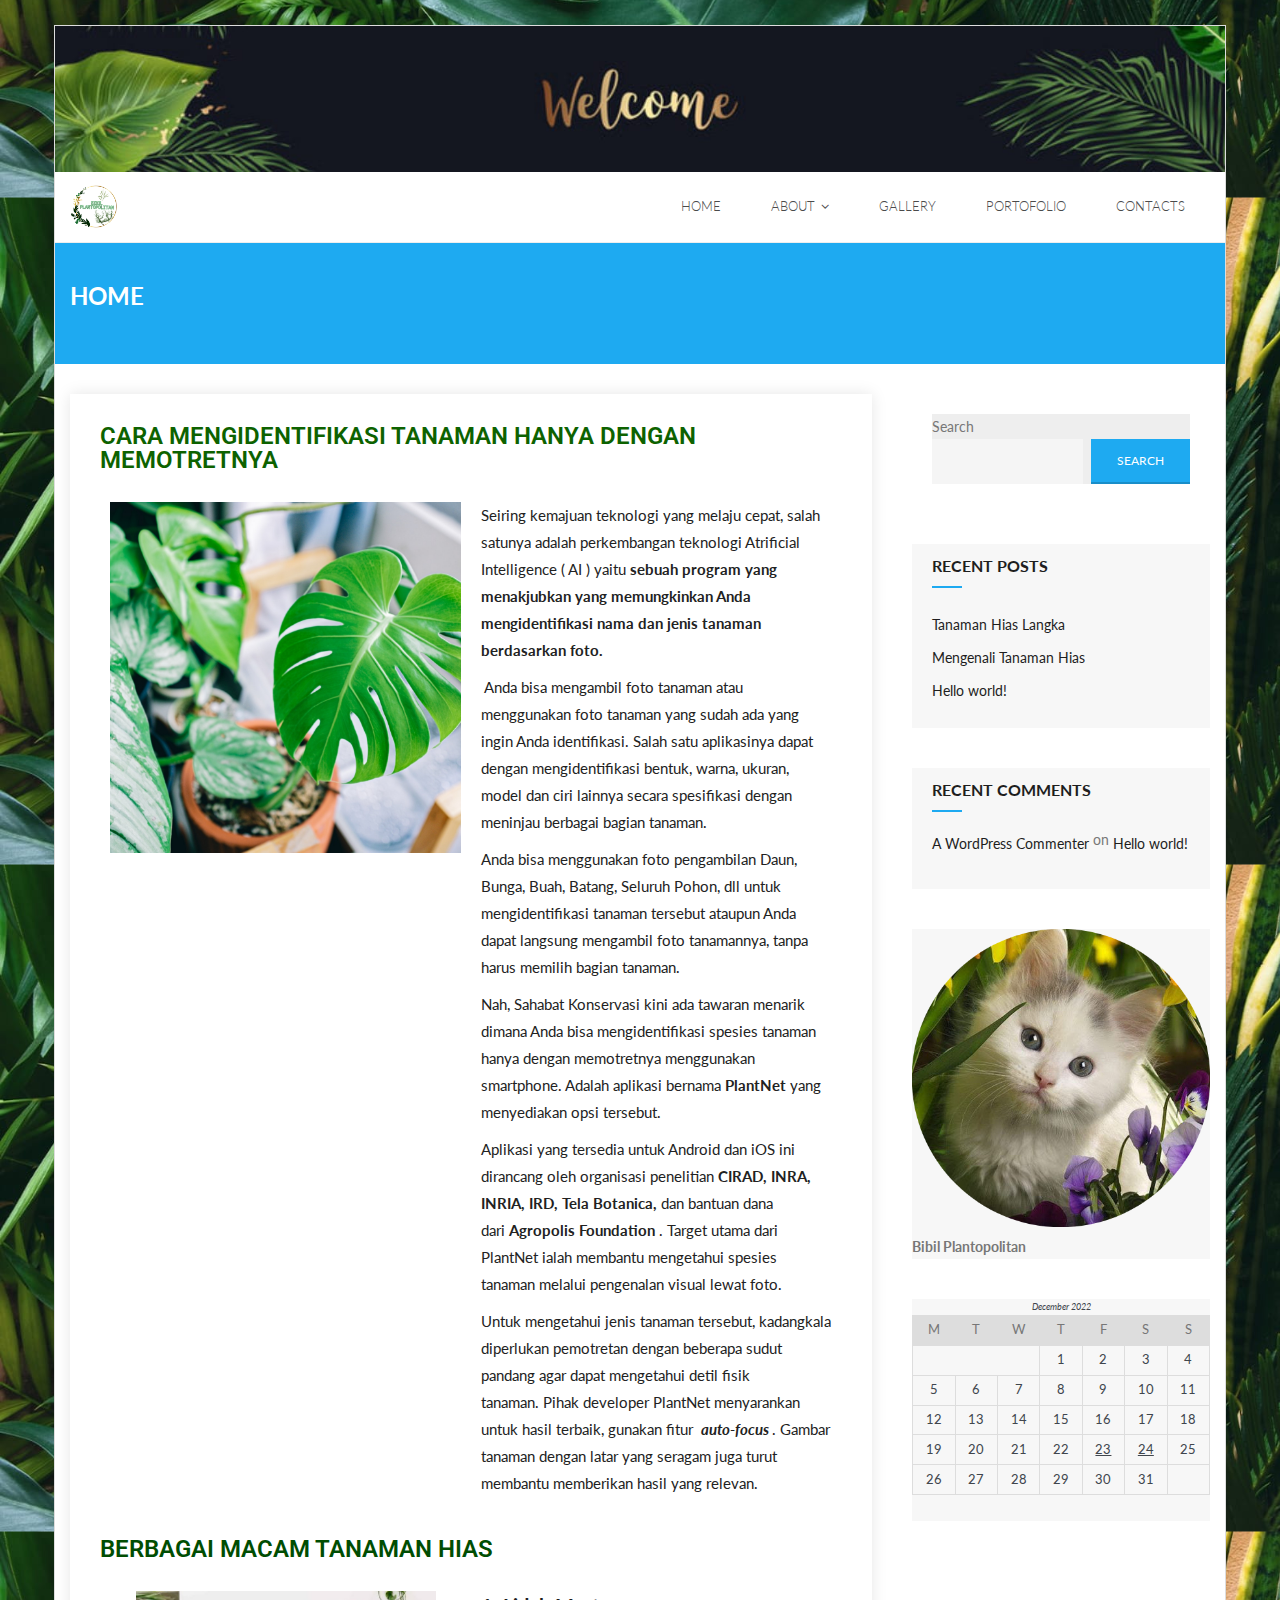
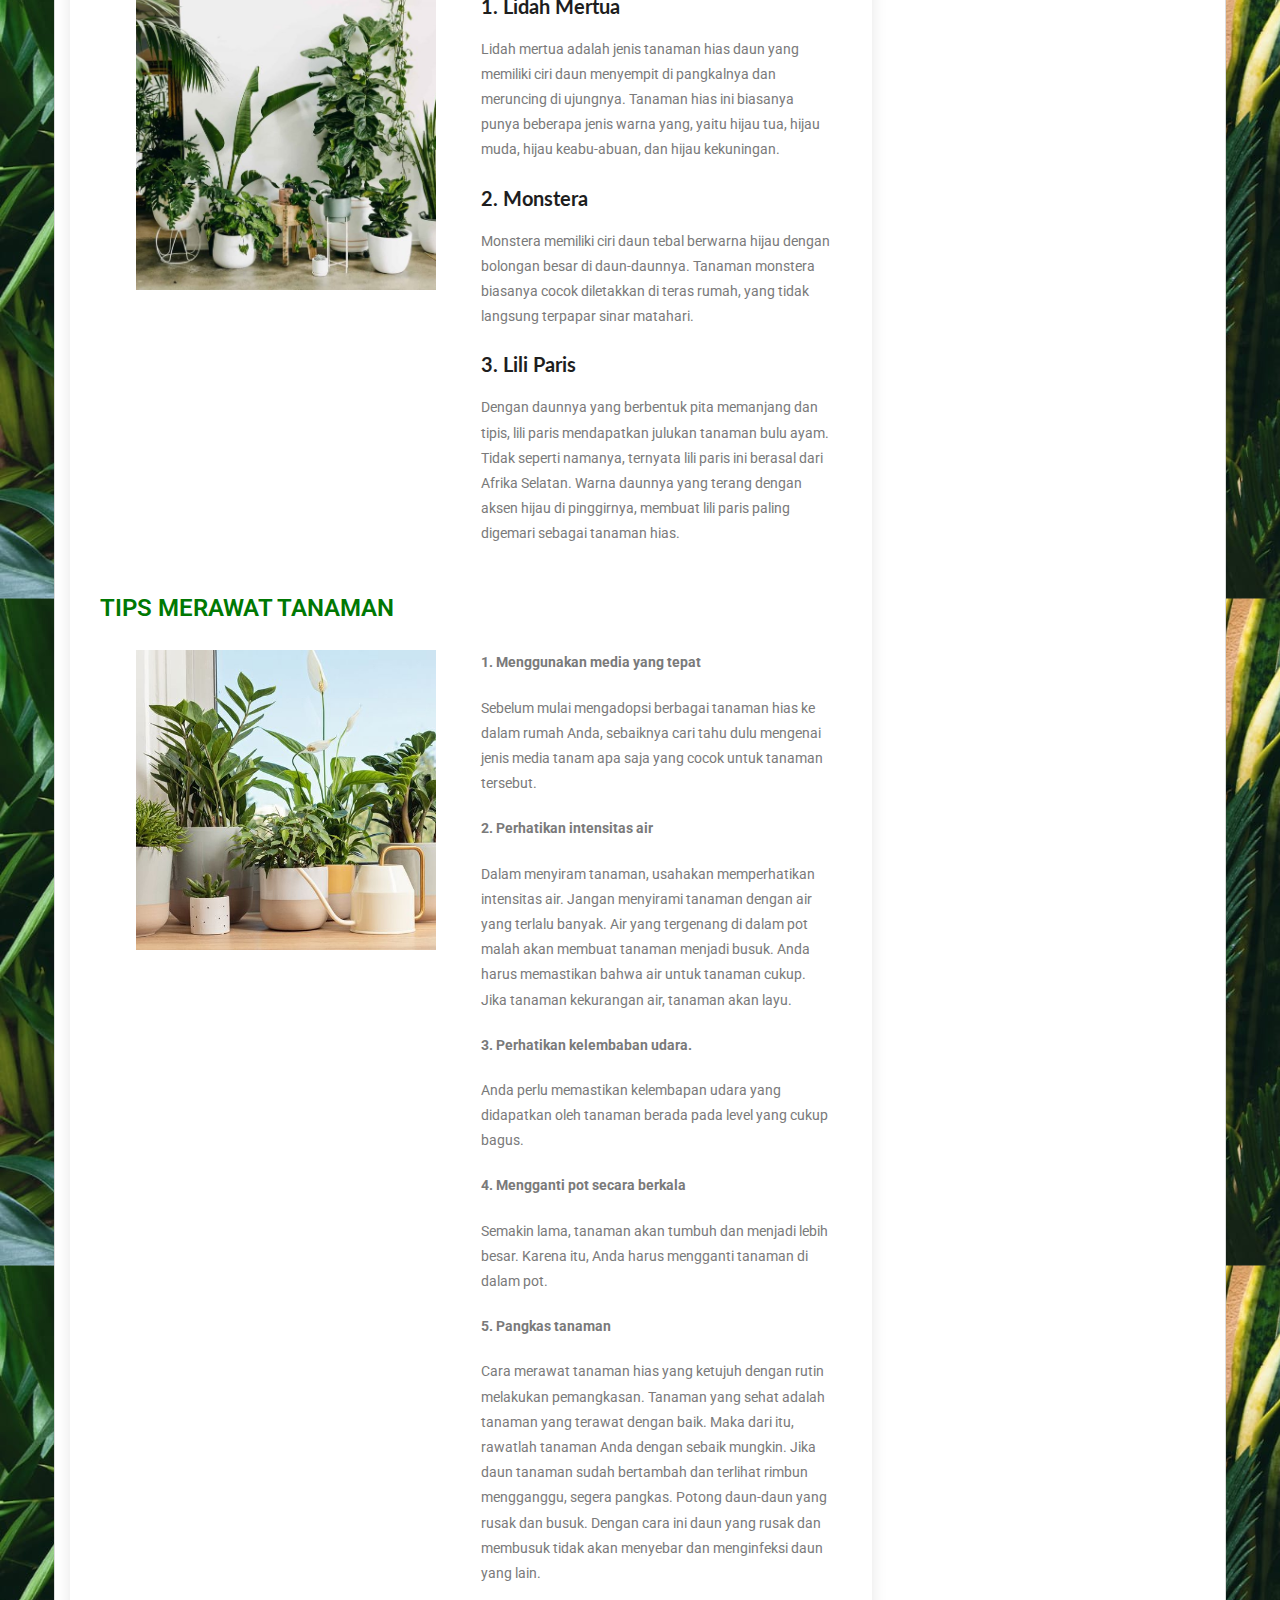
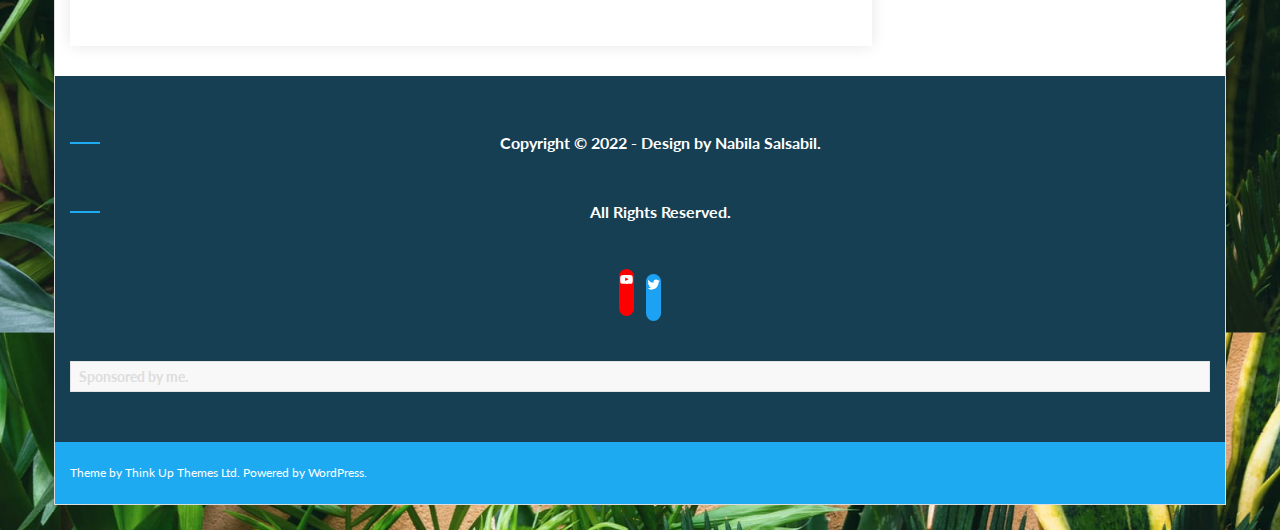
<file: home/index.html>
<!DOCTYPE html>
<html lang="en-US">
<head>
<meta charset="UTF-8">
<meta name="viewport" content="width=device-width">
<link rel="profile" href="//gmpg.org/xfn/11">
<link rel="pingback" href="https://nabilasalsabiil.github.io/bibilplantopolitan/xmlrpc.php">

<title>Home &#8211; Bibil Plantopolitan</title>
<meta name="robots" content="noindex, nofollow">
<link rel="dns-prefetch" href="//fonts.googleapis.com">
<link rel="alternate" type="application/rss+xml" title="Bibil Plantopolitan &raquo; Feed" href="https://nabilasalsabiil.github.io/bibilplantopolitan/feed/">
<link rel="alternate" type="application/rss+xml" title="Bibil Plantopolitan &raquo; Comments Feed" href="https://nabilasalsabiil.github.io/bibilplantopolitan/comments/feed/">
<script type="text/javascript">
window._wpemojiSettings = {"baseUrl":"https:\/\/s.w.org\/images\/core\/emoji\/14.0.0\/72x72\/","ext":".png","svgUrl":"https:\/\/s.w.org\/images\/core\/emoji\/14.0.0\/svg\/","svgExt":".svg","source":{"concatemoji":"https:\/\/nabilasalsabiil.github.io\/bibilplantopolitan\/wp-includes\/js\/wp-emoji-release.min.js?ver=6.1.1"}};
/*! This file is auto-generated */
!function(e,a,t){var n,r,o,i=a.createElement("canvas"),p=i.getContext&&i.getContext("2d");function s(e,t){var a=String.fromCharCode,e=(p.clearRect(0,0,i.width,i.height),p.fillText(a.apply(this,e),0,0),i.toDataURL());return p.clearRect(0,0,i.width,i.height),p.fillText(a.apply(this,t),0,0),e===i.toDataURL()}function c(e){var t=a.createElement("script");t.src=e,t.defer=t.type="text/javascript",a.getElementsByTagName("head")[0].appendChild(t)}for(o=Array("flag","emoji"),t.supports={everything:!0,everythingExceptFlag:!0},r=0;r<o.length;r++)t.supports[o[r]]=function(e){if(p&&p.fillText)switch(p.textBaseline="top",p.font="600 32px Arial",e){case"flag":return s([127987,65039,8205,9895,65039],[127987,65039,8203,9895,65039])?!1:!s([55356,56826,55356,56819],[55356,56826,8203,55356,56819])&&!s([55356,57332,56128,56423,56128,56418,56128,56421,56128,56430,56128,56423,56128,56447],[55356,57332,8203,56128,56423,8203,56128,56418,8203,56128,56421,8203,56128,56430,8203,56128,56423,8203,56128,56447]);case"emoji":return!s([129777,127995,8205,129778,127999],[129777,127995,8203,129778,127999])}return!1}(o[r]),t.supports.everything=t.supports.everything&&t.supports[o[r]],"flag"!==o[r]&&(t.supports.everythingExceptFlag=t.supports.everythingExceptFlag&&t.supports[o[r]]);t.supports.everythingExceptFlag=t.supports.everythingExceptFlag&&!t.supports.flag,t.DOMReady=!1,t.readyCallback=function(){t.DOMReady=!0},t.supports.everything||(n=function(){t.readyCallback()},a.addEventListener?(a.addEventListener("DOMContentLoaded",n,!1),e.addEventListener("load",n,!1)):(e.attachEvent("onload",n),a.attachEvent("onreadystatechange",function(){"complete"===a.readyState&&t.readyCallback()})),(e=t.source||{}).concatemoji?c(e.concatemoji):e.wpemoji&&e.twemoji&&(c(e.twemoji),c(e.wpemoji)))}(window,document,window._wpemojiSettings);
</script>
<style type="text/css">img.wp-smiley,
img.emoji {
	display: inline !important;
	border: none !important;
	box-shadow: none !important;
	height: 1em !important;
	width: 1em !important;
	margin: 0 0.07em !important;
	vertical-align: -0.1em !important;
	background: none !important;
	padding: 0 !important;
}</style>
	<link rel="stylesheet" id="wp-block-library-css" href="https://nabilasalsabiil.github.io/bibilplantopolitan/wp-includes/css/dist/block-library/style.min.css?ver=6.1.1" type="text/css" media="all">
<link rel="stylesheet" id="classic-theme-styles-css" href="https://nabilasalsabiil.github.io/bibilplantopolitan/wp-includes/css/classic-themes.min.css?ver=1" type="text/css" media="all">
<style id="global-styles-inline-css" type="text/css">body{--wp--preset--color--black: #000000;--wp--preset--color--cyan-bluish-gray: #abb8c3;--wp--preset--color--white: #ffffff;--wp--preset--color--pale-pink: #f78da7;--wp--preset--color--vivid-red: #cf2e2e;--wp--preset--color--luminous-vivid-orange: #ff6900;--wp--preset--color--luminous-vivid-amber: #fcb900;--wp--preset--color--light-green-cyan: #7bdcb5;--wp--preset--color--vivid-green-cyan: #00d084;--wp--preset--color--pale-cyan-blue: #8ed1fc;--wp--preset--color--vivid-cyan-blue: #0693e3;--wp--preset--color--vivid-purple: #9b51e0;--wp--preset--gradient--vivid-cyan-blue-to-vivid-purple: linear-gradient(135deg,rgba(6,147,227,1) 0%,rgb(155,81,224) 100%);--wp--preset--gradient--light-green-cyan-to-vivid-green-cyan: linear-gradient(135deg,rgb(122,220,180) 0%,rgb(0,208,130) 100%);--wp--preset--gradient--luminous-vivid-amber-to-luminous-vivid-orange: linear-gradient(135deg,rgba(252,185,0,1) 0%,rgba(255,105,0,1) 100%);--wp--preset--gradient--luminous-vivid-orange-to-vivid-red: linear-gradient(135deg,rgba(255,105,0,1) 0%,rgb(207,46,46) 100%);--wp--preset--gradient--very-light-gray-to-cyan-bluish-gray: linear-gradient(135deg,rgb(238,238,238) 0%,rgb(169,184,195) 100%);--wp--preset--gradient--cool-to-warm-spectrum: linear-gradient(135deg,rgb(74,234,220) 0%,rgb(151,120,209) 20%,rgb(207,42,186) 40%,rgb(238,44,130) 60%,rgb(251,105,98) 80%,rgb(254,248,76) 100%);--wp--preset--gradient--blush-light-purple: linear-gradient(135deg,rgb(255,206,236) 0%,rgb(152,150,240) 100%);--wp--preset--gradient--blush-bordeaux: linear-gradient(135deg,rgb(254,205,165) 0%,rgb(254,45,45) 50%,rgb(107,0,62) 100%);--wp--preset--gradient--luminous-dusk: linear-gradient(135deg,rgb(255,203,112) 0%,rgb(199,81,192) 50%,rgb(65,88,208) 100%);--wp--preset--gradient--pale-ocean: linear-gradient(135deg,rgb(255,245,203) 0%,rgb(182,227,212) 50%,rgb(51,167,181) 100%);--wp--preset--gradient--electric-grass: linear-gradient(135deg,rgb(202,248,128) 0%,rgb(113,206,126) 100%);--wp--preset--gradient--midnight: linear-gradient(135deg,rgb(2,3,129) 0%,rgb(40,116,252) 100%);--wp--preset--duotone--dark-grayscale: url('#wp-duotone-dark-grayscale');--wp--preset--duotone--grayscale: url('#wp-duotone-grayscale');--wp--preset--duotone--purple-yellow: url('#wp-duotone-purple-yellow');--wp--preset--duotone--blue-red: url('#wp-duotone-blue-red');--wp--preset--duotone--midnight: url('#wp-duotone-midnight');--wp--preset--duotone--magenta-yellow: url('#wp-duotone-magenta-yellow');--wp--preset--duotone--purple-green: url('#wp-duotone-purple-green');--wp--preset--duotone--blue-orange: url('#wp-duotone-blue-orange');--wp--preset--font-size--small: 13px;--wp--preset--font-size--medium: 20px;--wp--preset--font-size--large: 36px;--wp--preset--font-size--x-large: 42px;--wp--preset--spacing--20: 0.44rem;--wp--preset--spacing--30: 0.67rem;--wp--preset--spacing--40: 1rem;--wp--preset--spacing--50: 1.5rem;--wp--preset--spacing--60: 2.25rem;--wp--preset--spacing--70: 3.38rem;--wp--preset--spacing--80: 5.06rem;}:where(.is-layout-flex){gap: 0.5em;}body .is-layout-flow > .alignleft{float: left;margin-inline-start: 0;margin-inline-end: 2em;}body .is-layout-flow > .alignright{float: right;margin-inline-start: 2em;margin-inline-end: 0;}body .is-layout-flow > .aligncenter{margin-left: auto !important;margin-right: auto !important;}body .is-layout-constrained > .alignleft{float: left;margin-inline-start: 0;margin-inline-end: 2em;}body .is-layout-constrained > .alignright{float: right;margin-inline-start: 2em;margin-inline-end: 0;}body .is-layout-constrained > .aligncenter{margin-left: auto !important;margin-right: auto !important;}body .is-layout-constrained > :where(:not(.alignleft):not(.alignright):not(.alignfull)){max-width: var(--wp--style--global--content-size);margin-left: auto !important;margin-right: auto !important;}body .is-layout-constrained > .alignwide{max-width: var(--wp--style--global--wide-size);}body .is-layout-flex{display: flex;}body .is-layout-flex{flex-wrap: wrap;align-items: center;}body .is-layout-flex > *{margin: 0;}:where(.wp-block-columns.is-layout-flex){gap: 2em;}.has-black-color{color: var(--wp--preset--color--black) !important;}.has-cyan-bluish-gray-color{color: var(--wp--preset--color--cyan-bluish-gray) !important;}.has-white-color{color: var(--wp--preset--color--white) !important;}.has-pale-pink-color{color: var(--wp--preset--color--pale-pink) !important;}.has-vivid-red-color{color: var(--wp--preset--color--vivid-red) !important;}.has-luminous-vivid-orange-color{color: var(--wp--preset--color--luminous-vivid-orange) !important;}.has-luminous-vivid-amber-color{color: var(--wp--preset--color--luminous-vivid-amber) !important;}.has-light-green-cyan-color{color: var(--wp--preset--color--light-green-cyan) !important;}.has-vivid-green-cyan-color{color: var(--wp--preset--color--vivid-green-cyan) !important;}.has-pale-cyan-blue-color{color: var(--wp--preset--color--pale-cyan-blue) !important;}.has-vivid-cyan-blue-color{color: var(--wp--preset--color--vivid-cyan-blue) !important;}.has-vivid-purple-color{color: var(--wp--preset--color--vivid-purple) !important;}.has-black-background-color{background-color: var(--wp--preset--color--black) !important;}.has-cyan-bluish-gray-background-color{background-color: var(--wp--preset--color--cyan-bluish-gray) !important;}.has-white-background-color{background-color: var(--wp--preset--color--white) !important;}.has-pale-pink-background-color{background-color: var(--wp--preset--color--pale-pink) !important;}.has-vivid-red-background-color{background-color: var(--wp--preset--color--vivid-red) !important;}.has-luminous-vivid-orange-background-color{background-color: var(--wp--preset--color--luminous-vivid-orange) !important;}.has-luminous-vivid-amber-background-color{background-color: var(--wp--preset--color--luminous-vivid-amber) !important;}.has-light-green-cyan-background-color{background-color: var(--wp--preset--color--light-green-cyan) !important;}.has-vivid-green-cyan-background-color{background-color: var(--wp--preset--color--vivid-green-cyan) !important;}.has-pale-cyan-blue-background-color{background-color: var(--wp--preset--color--pale-cyan-blue) !important;}.has-vivid-cyan-blue-background-color{background-color: var(--wp--preset--color--vivid-cyan-blue) !important;}.has-vivid-purple-background-color{background-color: var(--wp--preset--color--vivid-purple) !important;}.has-black-border-color{border-color: var(--wp--preset--color--black) !important;}.has-cyan-bluish-gray-border-color{border-color: var(--wp--preset--color--cyan-bluish-gray) !important;}.has-white-border-color{border-color: var(--wp--preset--color--white) !important;}.has-pale-pink-border-color{border-color: var(--wp--preset--color--pale-pink) !important;}.has-vivid-red-border-color{border-color: var(--wp--preset--color--vivid-red) !important;}.has-luminous-vivid-orange-border-color{border-color: var(--wp--preset--color--luminous-vivid-orange) !important;}.has-luminous-vivid-amber-border-color{border-color: var(--wp--preset--color--luminous-vivid-amber) !important;}.has-light-green-cyan-border-color{border-color: var(--wp--preset--color--light-green-cyan) !important;}.has-vivid-green-cyan-border-color{border-color: var(--wp--preset--color--vivid-green-cyan) !important;}.has-pale-cyan-blue-border-color{border-color: var(--wp--preset--color--pale-cyan-blue) !important;}.has-vivid-cyan-blue-border-color{border-color: var(--wp--preset--color--vivid-cyan-blue) !important;}.has-vivid-purple-border-color{border-color: var(--wp--preset--color--vivid-purple) !important;}.has-vivid-cyan-blue-to-vivid-purple-gradient-background{background: var(--wp--preset--gradient--vivid-cyan-blue-to-vivid-purple) !important;}.has-light-green-cyan-to-vivid-green-cyan-gradient-background{background: var(--wp--preset--gradient--light-green-cyan-to-vivid-green-cyan) !important;}.has-luminous-vivid-amber-to-luminous-vivid-orange-gradient-background{background: var(--wp--preset--gradient--luminous-vivid-amber-to-luminous-vivid-orange) !important;}.has-luminous-vivid-orange-to-vivid-red-gradient-background{background: var(--wp--preset--gradient--luminous-vivid-orange-to-vivid-red) !important;}.has-very-light-gray-to-cyan-bluish-gray-gradient-background{background: var(--wp--preset--gradient--very-light-gray-to-cyan-bluish-gray) !important;}.has-cool-to-warm-spectrum-gradient-background{background: var(--wp--preset--gradient--cool-to-warm-spectrum) !important;}.has-blush-light-purple-gradient-background{background: var(--wp--preset--gradient--blush-light-purple) !important;}.has-blush-bordeaux-gradient-background{background: var(--wp--preset--gradient--blush-bordeaux) !important;}.has-luminous-dusk-gradient-background{background: var(--wp--preset--gradient--luminous-dusk) !important;}.has-pale-ocean-gradient-background{background: var(--wp--preset--gradient--pale-ocean) !important;}.has-electric-grass-gradient-background{background: var(--wp--preset--gradient--electric-grass) !important;}.has-midnight-gradient-background{background: var(--wp--preset--gradient--midnight) !important;}.has-small-font-size{font-size: var(--wp--preset--font-size--small) !important;}.has-medium-font-size{font-size: var(--wp--preset--font-size--medium) !important;}.has-large-font-size{font-size: var(--wp--preset--font-size--large) !important;}.has-x-large-font-size{font-size: var(--wp--preset--font-size--x-large) !important;}
.wp-block-navigation a:where(:not(.wp-element-button)){color: inherit;}
:where(.wp-block-columns.is-layout-flex){gap: 2em;}
.wp-block-pullquote{font-size: 1.5em;line-height: 1.6;}</style>
<link rel="stylesheet" id="thinkup-bootstrap-css" href="https://nabilasalsabiil.github.io/bibilplantopolitan/wp-content/themes/melos/lib/extentions/bootstrap/css/bootstrap.min.css?ver=2.3.2" type="text/css" media="all">
<link rel="stylesheet" id="thinkup-shortcodes-css" href="https://nabilasalsabiil.github.io/bibilplantopolitan/wp-content/themes/melos/styles/style-shortcodes.css?ver=1.4.2" type="text/css" media="all">
<link rel="stylesheet" id="thinkup-style-css" href="https://nabilasalsabiil.github.io/bibilplantopolitan/wp-content/themes/melos/style.css?ver=6.1.1" type="text/css" media="all">
<link rel="stylesheet" id="melos-thinkup-style-ebusiness-css" href="https://nabilasalsabiil.github.io/bibilplantopolitan/wp-content/themes/melos-ebusiness/style.css?ver=1.0.1" type="text/css" media="all">
<link rel="stylesheet" id="thinkup-google-fonts-css" href="//fonts.googleapis.com/css?family=Lato%3A300%2C400%2C600%2C700&#038;subset=latin%2Clatin-ext" type="text/css" media="all">
<link rel="stylesheet" id="prettyPhoto-css" href="https://nabilasalsabiil.github.io/bibilplantopolitan/wp-content/themes/melos/lib/extentions/prettyPhoto/css/prettyPhoto.css?ver=3.1.6" type="text/css" media="all">
<link rel="stylesheet" id="dashicons-css" href="https://nabilasalsabiil.github.io/bibilplantopolitan/wp-includes/css/dashicons.min.css?ver=6.1.1" type="text/css" media="all">
<link rel="stylesheet" id="font-awesome-css" href="https://nabilasalsabiil.github.io/bibilplantopolitan/wp-content/plugins/elementor/assets/lib/font-awesome/css/font-awesome.min.css?ver=4.7.0" type="text/css" media="all">
<link rel="stylesheet" id="elementor-icons-css" href="https://nabilasalsabiil.github.io/bibilplantopolitan/wp-content/plugins/elementor/assets/lib/eicons/css/elementor-icons.min.css?ver=5.16.0" type="text/css" media="all">
<link rel="stylesheet" id="elementor-frontend-css" href="https://nabilasalsabiil.github.io/bibilplantopolitan/wp-content/plugins/elementor/assets/css/frontend-lite.min.css?ver=3.9.2" type="text/css" media="all">
<link rel="stylesheet" id="elementor-post-82-css" href="https://nabilasalsabiil.github.io/bibilplantopolitan/wp-content/uploads/elementor/css/post-82.css?ver=1671813798" type="text/css" media="all">
<link rel="stylesheet" id="elementor-global-css" href="https://nabilasalsabiil.github.io/bibilplantopolitan/wp-content/uploads/elementor/css/global.css?ver=1671813799" type="text/css" media="all">
<link rel="stylesheet" id="elementor-post-83-css" href="https://nabilasalsabiil.github.io/bibilplantopolitan/wp-content/uploads/elementor/css/post-83.css?ver=1671816960" type="text/css" media="all">
<link rel="stylesheet" id="thinkup-responsive-css" href="https://nabilasalsabiil.github.io/bibilplantopolitan/wp-content/themes/melos/styles/style-responsive.css?ver=1.4.2" type="text/css" media="all">
<link rel="stylesheet" id="google-fonts-1-css" href="https://fonts.googleapis.com/css?family=Roboto%3A100%2C100italic%2C200%2C200italic%2C300%2C300italic%2C400%2C400italic%2C500%2C500italic%2C600%2C600italic%2C700%2C700italic%2C800%2C800italic%2C900%2C900italic%7CRoboto+Slab%3A100%2C100italic%2C200%2C200italic%2C300%2C300italic%2C400%2C400italic%2C500%2C500italic%2C600%2C600italic%2C700%2C700italic%2C800%2C800italic%2C900%2C900italic&#038;display=swap&#038;ver=6.1.1" type="text/css" media="all">
<link rel="preconnect" href="https://fonts.gstatic.com/" crossorigin>
<script type="text/javascript" src="https://nabilasalsabiil.github.io/bibilplantopolitan/wp-includes/js/jquery/jquery.min.js?ver=3.6.1" id="jquery-core-js"></script>
<script type="text/javascript" src="https://nabilasalsabiil.github.io/bibilplantopolitan/wp-includes/js/jquery/jquery-migrate.min.js?ver=3.3.2" id="jquery-migrate-js"></script>
<link rel="https://api.w.org/" href="https://nabilasalsabiil.github.io/bibilplantopolitan/wp-json/">
<link rel="alternate" type="application/json" href="https://nabilasalsabiil.github.io/bibilplantopolitan/wp-json/wp/v2/pages/83">
<link rel="EditURI" type="application/rsd+xml" title="RSD" href="https://nabilasalsabiil.github.io/bibilplantopolitan/xmlrpc.php?rsd">
<link rel="wlwmanifest" type="application/wlwmanifest+xml" href="https://nabilasalsabiil.github.io/bibilplantopolitan/wp-includes/wlwmanifest.xml">
<meta name="generator" content="WordPress 6.1.1">
<link rel="canonical" href="https://nabilasalsabiil.github.io/bibilplantopolitan/home/">
<link rel="shortlink" href="https://nabilasalsabiil.github.io/bibilplantopolitan/?p=83">
<link rel="alternate" type="application/json+oembed" href="https://nabilasalsabiil.github.io/bibilplantopolitan/wp-json/oembed/1.0/embed?url=https%3A%2F%2Fnabilasalsabiil.github.io%2Fbibilplantopolitan%2Fhome%2F">
<link rel="alternate" type="text/xml+oembed" href="https://nabilasalsabiil.github.io/bibilplantopolitan/wp-json/oembed/1.0/embed?url=https%3A%2F%2Fnabilasalsabiil.github.io%2Fbibilplantopolitan%2Fhome%2F&#038;format=xml">
<style type="text/css" id="custom-background-css">body.custom-background { background-color: #a0d686; background-image: url("https://nabilasalsabiil.github.io/bibilplantopolitan/wp-content/uploads/2022/12/WhatsApp-Image-2022-12-23-at-22.02.00.jpeg"); background-position: center center; background-size: contain; background-repeat: repeat; background-attachment: scroll; }</style>
	<link rel="icon" href="https://nabilasalsabiil.github.io/bibilplantopolitan/wp-content/uploads/2022/12/Picsart_22-12-23_21-58-46-411.png" sizes="32x32">
<link rel="icon" href="https://nabilasalsabiil.github.io/bibilplantopolitan/wp-content/uploads/2022/12/Picsart_22-12-23_21-58-46-411.png" sizes="192x192">
<link rel="apple-touch-icon" href="https://nabilasalsabiil.github.io/bibilplantopolitan/wp-content/uploads/2022/12/Picsart_22-12-23_21-58-46-411.png">
<meta name="msapplication-TileImage" content="https://nabilasalsabiil.github.io/bibilplantopolitan/wp-content/uploads/2022/12/Picsart_22-12-23_21-58-46-411.png">
</head>

<body class="page-template page-template-elementor_theme page page-id-83 custom-background wp-custom-logo layout-sidebar-right layout-responsive pre-header-style1 header-style1 scrollup-on elementor-default elementor-kit-82 elementor-page elementor-page-83">
<svg xmlns="http://www.w3.org/2000/svg" viewbox="0 0 0 0" width="0" height="0" focusable="false" role="none" style="visibility: hidden; position: absolute; left: -9999px; overflow: hidden;"><defs><filter id="wp-duotone-dark-grayscale"><fecolormatrix color-interpolation-filters="sRGB" type="matrix" values=" .299 .587 .114 0 0 .299 .587 .114 0 0 .299 .587 .114 0 0 .299 .587 .114 0 0 "></fecolormatrix><fecomponenttransfer color-interpolation-filters="sRGB"><fefuncr type="table" tablevalues="0 0.49803921568627"></fefuncr><fefuncg type="table" tablevalues="0 0.49803921568627"></fefuncg><fefuncb type="table" tablevalues="0 0.49803921568627"></fefuncb><fefunca type="table" tablevalues="1 1"></fefunca></fecomponenttransfer><fecomposite in2="SourceGraphic" operator="in"></fecomposite></filter></defs></svg><svg xmlns="http://www.w3.org/2000/svg" viewbox="0 0 0 0" width="0" height="0" focusable="false" role="none" style="visibility: hidden; position: absolute; left: -9999px; overflow: hidden;"><defs><filter id="wp-duotone-grayscale"><fecolormatrix color-interpolation-filters="sRGB" type="matrix" values=" .299 .587 .114 0 0 .299 .587 .114 0 0 .299 .587 .114 0 0 .299 .587 .114 0 0 "></fecolormatrix><fecomponenttransfer color-interpolation-filters="sRGB"><fefuncr type="table" tablevalues="0 1"></fefuncr><fefuncg type="table" tablevalues="0 1"></fefuncg><fefuncb type="table" tablevalues="0 1"></fefuncb><fefunca type="table" tablevalues="1 1"></fefunca></fecomponenttransfer><fecomposite in2="SourceGraphic" operator="in"></fecomposite></filter></defs></svg><svg xmlns="http://www.w3.org/2000/svg" viewbox="0 0 0 0" width="0" height="0" focusable="false" role="none" style="visibility: hidden; position: absolute; left: -9999px; overflow: hidden;"><defs><filter id="wp-duotone-purple-yellow"><fecolormatrix color-interpolation-filters="sRGB" type="matrix" values=" .299 .587 .114 0 0 .299 .587 .114 0 0 .299 .587 .114 0 0 .299 .587 .114 0 0 "></fecolormatrix><fecomponenttransfer color-interpolation-filters="sRGB"><fefuncr type="table" tablevalues="0.54901960784314 0.98823529411765"></fefuncr><fefuncg type="table" tablevalues="0 1"></fefuncg><fefuncb type="table" tablevalues="0.71764705882353 0.25490196078431"></fefuncb><fefunca type="table" tablevalues="1 1"></fefunca></fecomponenttransfer><fecomposite in2="SourceGraphic" operator="in"></fecomposite></filter></defs></svg><svg xmlns="http://www.w3.org/2000/svg" viewbox="0 0 0 0" width="0" height="0" focusable="false" role="none" style="visibility: hidden; position: absolute; left: -9999px; overflow: hidden;"><defs><filter id="wp-duotone-blue-red"><fecolormatrix color-interpolation-filters="sRGB" type="matrix" values=" .299 .587 .114 0 0 .299 .587 .114 0 0 .299 .587 .114 0 0 .299 .587 .114 0 0 "></fecolormatrix><fecomponenttransfer color-interpolation-filters="sRGB"><fefuncr type="table" tablevalues="0 1"></fefuncr><fefuncg type="table" tablevalues="0 0.27843137254902"></fefuncg><fefuncb type="table" tablevalues="0.5921568627451 0.27843137254902"></fefuncb><fefunca type="table" tablevalues="1 1"></fefunca></fecomponenttransfer><fecomposite in2="SourceGraphic" operator="in"></fecomposite></filter></defs></svg><svg xmlns="http://www.w3.org/2000/svg" viewbox="0 0 0 0" width="0" height="0" focusable="false" role="none" style="visibility: hidden; position: absolute; left: -9999px; overflow: hidden;"><defs><filter id="wp-duotone-midnight"><fecolormatrix color-interpolation-filters="sRGB" type="matrix" values=" .299 .587 .114 0 0 .299 .587 .114 0 0 .299 .587 .114 0 0 .299 .587 .114 0 0 "></fecolormatrix><fecomponenttransfer color-interpolation-filters="sRGB"><fefuncr type="table" tablevalues="0 0"></fefuncr><fefuncg type="table" tablevalues="0 0.64705882352941"></fefuncg><fefuncb type="table" tablevalues="0 1"></fefuncb><fefunca type="table" tablevalues="1 1"></fefunca></fecomponenttransfer><fecomposite in2="SourceGraphic" operator="in"></fecomposite></filter></defs></svg><svg xmlns="http://www.w3.org/2000/svg" viewbox="0 0 0 0" width="0" height="0" focusable="false" role="none" style="visibility: hidden; position: absolute; left: -9999px; overflow: hidden;"><defs><filter id="wp-duotone-magenta-yellow"><fecolormatrix color-interpolation-filters="sRGB" type="matrix" values=" .299 .587 .114 0 0 .299 .587 .114 0 0 .299 .587 .114 0 0 .299 .587 .114 0 0 "></fecolormatrix><fecomponenttransfer color-interpolation-filters="sRGB"><fefuncr type="table" tablevalues="0.78039215686275 1"></fefuncr><fefuncg type="table" tablevalues="0 0.94901960784314"></fefuncg><fefuncb type="table" tablevalues="0.35294117647059 0.47058823529412"></fefuncb><fefunca type="table" tablevalues="1 1"></fefunca></fecomponenttransfer><fecomposite in2="SourceGraphic" operator="in"></fecomposite></filter></defs></svg><svg xmlns="http://www.w3.org/2000/svg" viewbox="0 0 0 0" width="0" height="0" focusable="false" role="none" style="visibility: hidden; position: absolute; left: -9999px; overflow: hidden;"><defs><filter id="wp-duotone-purple-green"><fecolormatrix color-interpolation-filters="sRGB" type="matrix" values=" .299 .587 .114 0 0 .299 .587 .114 0 0 .299 .587 .114 0 0 .299 .587 .114 0 0 "></fecolormatrix><fecomponenttransfer color-interpolation-filters="sRGB"><fefuncr type="table" tablevalues="0.65098039215686 0.40392156862745"></fefuncr><fefuncg type="table" tablevalues="0 1"></fefuncg><fefuncb type="table" tablevalues="0.44705882352941 0.4"></fefuncb><fefunca type="table" tablevalues="1 1"></fefunca></fecomponenttransfer><fecomposite in2="SourceGraphic" operator="in"></fecomposite></filter></defs></svg><svg xmlns="http://www.w3.org/2000/svg" viewbox="0 0 0 0" width="0" height="0" focusable="false" role="none" style="visibility: hidden; position: absolute; left: -9999px; overflow: hidden;"><defs><filter id="wp-duotone-blue-orange"><fecolormatrix color-interpolation-filters="sRGB" type="matrix" values=" .299 .587 .114 0 0 .299 .587 .114 0 0 .299 .587 .114 0 0 .299 .587 .114 0 0 "></fecolormatrix><fecomponenttransfer color-interpolation-filters="sRGB"><fefuncr type="table" tablevalues="0.098039215686275 1"></fefuncr><fefuncg type="table" tablevalues="0 0.66274509803922"></fefuncg><fefuncb type="table" tablevalues="0.84705882352941 0.41960784313725"></fefuncb><fefunca type="table" tablevalues="1 1"></fefunca></fecomponenttransfer><fecomposite in2="SourceGraphic" operator="in"></fecomposite></filter></defs></svg><div id="body-core" class="hfeed site">

	<a class="skip-link screen-reader-text" href="#content">Skip to content</a>
	<!-- .skip-link -->

	<header>
	<div id="site-header">

					<div class="custom-header"><img src="https://nabilasalsabiil.github.io/bibilplantopolitan/wp-content/uploads/2022/12/WhatsApp-Image-2022-12-24-at-09.55.25.jpeg" width="1600" height="200" alt=""></div>
			
		<div id="pre-header">
		<div class="wrap-safari">
		<div id="pre-header-core" class="main-navigation">
  
			
			
			
		</div>
		</div>
		</div>
		<!-- #pre-header -->

				<div id="header">
		<div id="header-core">

			
			<div id="logo">
			<a href="https://nabilasalsabiil.github.io/bibilplantopolitan/" class="custom-logo-link" rel="home"><img width="3049" height="3049" src="https://nabilasalsabiil.github.io/bibilplantopolitan/wp-content/uploads/2022/12/Picsart_22-11-15_20-45-43-261.png" class="custom-logo" alt="Bibil Plantopolitan" decoding="async"></a>			</div>

			
			<div id="header-links" class="main-navigation">
			<div id="header-links-inner" class="header-links">

				<ul id="menu-menu1" class="menu">
<li id="menu-item-78" class="menu-item menu-item-type-custom menu-item-object-custom menu-item-home"><a href="https://nabilasalsabiil.github.io/bibilplantopolitan/"><span>Home</span></a></li>
<li id="menu-item-77" class="menu-item menu-item-type-post_type menu-item-object-page menu-item-has-children">
<a href="https://nabilasalsabiil.github.io/bibilplantopolitan/about/"><span>About</span></a>
<ul class="sub-menu">
	<li id="menu-item-73" class="menu-item menu-item-type-post_type menu-item-object-page"><a href="https://nabilasalsabiil.github.io/bibilplantopolitan/visi-dan-misi/">Visi dan Misi</a></li>
</ul>
</li>
<li id="menu-item-76" class="menu-item menu-item-type-post_type menu-item-object-page"><a href="https://nabilasalsabiil.github.io/bibilplantopolitan/gallery/"><span>Gallery</span></a></li>
<li id="menu-item-75" class="menu-item menu-item-type-post_type menu-item-object-page"><a href="https://nabilasalsabiil.github.io/bibilplantopolitan/portofolio/"><span>Portofolio</span></a></li>
<li id="menu-item-74" class="menu-item menu-item-type-post_type menu-item-object-page"><a href="https://nabilasalsabiil.github.io/bibilplantopolitan/contacts/"><span>Contacts</span></a></li>
</ul>				
				
			</div>
			</div>
			<!-- #header-links .main-navigation -->
 	
			<div id="header-nav"><a class="btn-navbar collapsed" data-toggle="collapse" data-target=".nav-collapse" tabindex="0"><span class="icon-bar"></span><span class="icon-bar"></span><span class="icon-bar"></span></a></div>
		</div>
		</div>
		<!-- #header -->

		<div id="header-responsive"><div id="header-responsive-inner" class="responsive-links nav-collapse collapse"><ul id="menu-menu1-1" class="">
<li id="res-menu-item-78" class="menu-item menu-item-type-custom menu-item-object-custom menu-item-home"><a href="https://nabilasalsabiil.github.io/bibilplantopolitan/"><span>Home</span></a></li>
<li id="res-menu-item-77" class="menu-item menu-item-type-post_type menu-item-object-page menu-item-has-children">
<a href="https://nabilasalsabiil.github.io/bibilplantopolitan/about/"><span>About</span></a>
<ul class="sub-menu">
	<li id="res-menu-item-73" class="menu-item menu-item-type-post_type menu-item-object-page"><a href="https://nabilasalsabiil.github.io/bibilplantopolitan/visi-dan-misi/">&#45; Visi dan Misi</a></li>
</ul>
</li>
<li id="res-menu-item-76" class="menu-item menu-item-type-post_type menu-item-object-page"><a href="https://nabilasalsabiil.github.io/bibilplantopolitan/gallery/"><span>Gallery</span></a></li>
<li id="res-menu-item-75" class="menu-item menu-item-type-post_type menu-item-object-page"><a href="https://nabilasalsabiil.github.io/bibilplantopolitan/portofolio/"><span>Portofolio</span></a></li>
<li id="res-menu-item-74" class="menu-item menu-item-type-post_type menu-item-object-page"><a href="https://nabilasalsabiil.github.io/bibilplantopolitan/contacts/"><span>Contacts</span></a></li>
</ul></div></div>
		
		<div id="intro" class="option1"><div class="wrap-safari"><div id="intro-core"><h1 class="page-title"><span>Home</span></h1></div></div></div>
		
		
		
	</div>


	</header>
	<!-- header -->

		
	<div id="content">
	<div id="content-core">

		<div id="main">
		<div id="main-core">
			
				
		<article id="post-83" class="post-83 page type-page status-publish hentry">

				<div data-elementor-type="wp-page" data-elementor-id="83" class="elementor elementor-83">
									<section class="elementor-section elementor-top-section elementor-element elementor-element-2813ee8 elementor-section-boxed elementor-section-height-default elementor-section-height-default" data-id="2813ee8" data-element_type="section">
						<div class="elementor-container elementor-column-gap-default">
					<div class="elementor-column elementor-col-100 elementor-top-column elementor-element elementor-element-da8969b" data-id="da8969b" data-element_type="column">
			<div class="elementor-widget-wrap elementor-element-populated">
								<div class="elementor-element elementor-element-759580d elementor-widget elementor-widget-heading" data-id="759580d" data-element_type="widget" data-widget_type="heading.default">
				<div class="elementor-widget-container">
			<style>/*! elementor - v3.9.2 - 21-12-2022 */
.elementor-heading-title{padding:0;margin:0;line-height:1}.elementor-widget-heading .elementor-heading-title[class*=elementor-size-]>a{color:inherit;font-size:inherit;line-height:inherit}.elementor-widget-heading .elementor-heading-title.elementor-size-small{font-size:15px}.elementor-widget-heading .elementor-heading-title.elementor-size-medium{font-size:19px}.elementor-widget-heading .elementor-heading-title.elementor-size-large{font-size:29px}.elementor-widget-heading .elementor-heading-title.elementor-size-xl{font-size:39px}.elementor-widget-heading .elementor-heading-title.elementor-size-xxl{font-size:59px}</style>
<h2 class="elementor-heading-title elementor-size-default">CARA MENGIDENTIFIKASI TANAMAN HANYA DENGAN MEMOTRETNYA</h2>		</div>
				</div>
					</div>
		</div>
							</div>
		</section>
				<section class="elementor-section elementor-top-section elementor-element elementor-element-0c82beb elementor-section-boxed elementor-section-height-default elementor-section-height-default" data-id="0c82beb" data-element_type="section">
						<div class="elementor-container elementor-column-gap-default">
					<div class="elementor-column elementor-col-100 elementor-top-column elementor-element elementor-element-a916571" data-id="a916571" data-element_type="column">
			<div class="elementor-widget-wrap elementor-element-populated">
								<section class="elementor-section elementor-inner-section elementor-element elementor-element-c81dd66 elementor-section-boxed elementor-section-height-default elementor-section-height-default" data-id="c81dd66" data-element_type="section">
						<div class="elementor-container elementor-column-gap-default">
					<div class="elementor-column elementor-col-50 elementor-inner-column elementor-element elementor-element-0be1ff2" data-id="0be1ff2" data-element_type="column">
			<div class="elementor-widget-wrap elementor-element-populated">
								<div class="elementor-element elementor-element-869f2f6 elementor-widget elementor-widget-image" data-id="869f2f6" data-element_type="widget" data-widget_type="image.default">
				<div class="elementor-widget-container">
			<style>/*! elementor - v3.9.2 - 21-12-2022 */
.elementor-widget-image{text-align:center}.elementor-widget-image a{display:inline-block}.elementor-widget-image a img[src$=".svg"]{width:48px}.elementor-widget-image img{vertical-align:middle;display:inline-block}</style>												<img decoding="async" width="1024" height="1024" src="https://nabilasalsabiil.github.io/bibilplantopolitan/wp-content/uploads/2022/12/WhatsApp-Image-2022-12-24-at-00.02.45.jpeg" class="attachment-large size-large wp-image-119" alt="" loading="lazy">															</div>
				</div>
					</div>
		</div>
				<div class="elementor-column elementor-col-50 elementor-inner-column elementor-element elementor-element-331ea67" data-id="331ea67" data-element_type="column">
			<div class="elementor-widget-wrap elementor-element-populated">
								<div class="elementor-element elementor-element-535ebcf elementor-widget elementor-widget-text-editor" data-id="535ebcf" data-element_type="widget" data-widget_type="text-editor.default">
				<div class="elementor-widget-container">
			<style>/*! elementor - v3.9.2 - 21-12-2022 */
.elementor-widget-text-editor.elementor-drop-cap-view-stacked .elementor-drop-cap{background-color:#818a91;color:#fff}.elementor-widget-text-editor.elementor-drop-cap-view-framed .elementor-drop-cap{color:#818a91;border:3px solid;background-color:transparent}.elementor-widget-text-editor:not(.elementor-drop-cap-view-default) .elementor-drop-cap{margin-top:8px}.elementor-widget-text-editor:not(.elementor-drop-cap-view-default) .elementor-drop-cap-letter{width:1em;height:1em}.elementor-widget-text-editor .elementor-drop-cap{float:left;text-align:center;line-height:1;font-size:50px}.elementor-widget-text-editor .elementor-drop-cap-letter{display:inline-block}</style>				<p style="margin-bottom: 10px; overflow-wrap: break-word; color: #222222; font-family: Lato, Helvetica, Arial, sans-serif; font-size: 15px; font-style: normal; font-weight: 400;">Seiring kemajuan teknologi yang melaju cepat, salah satunya adalah perkembangan teknologi Atrificial Intelligence ( AI ) yaitu <span style="font-weight: bold;">sebuah program yang menakjubkan yang memungkinkan Anda mengidentifikasi nama dan jenis tanaman berdasarkan foto.</span></p>
<p style="margin-bottom: 10px; overflow-wrap: break-word; color: #222222; font-family: Lato, Helvetica, Arial, sans-serif; font-size: 15px; font-style: normal; font-weight: 400;"> Anda bisa mengambil foto tanaman atau menggunakan foto tanaman yang sudah ada yang ingin Anda identifikasi. Salah satu aplikasinya dapat dengan mengidentifikasi bentuk, warna, ukuran, model dan ciri lainnya secara spesifikasi dengan meninjau berbagai bagian tanaman.</p>
<p style="margin-bottom: 10px; overflow-wrap: break-word; color: #222222; font-family: Lato, Helvetica, Arial, sans-serif; font-size: 15px; font-style: normal; font-weight: 400;">Anda bisa menggunakan foto pengambilan Daun, Bunga, Buah, Batang, Seluruh Pohon, dll untuk mengidentifikasi tanaman tersebut ataupun Anda dapat langsung mengambil foto tanamannya, tanpa harus memilih bagian tanaman.</p>
<p style="margin-bottom: 10px; overflow-wrap: break-word; color: #222222; font-family: Lato, Helvetica, Arial, sans-serif; font-size: 15px; font-style: normal; font-weight: 400;">Nah, Sahabat Konservasi kini ada tawaran menarik dimana Anda bisa mengidentifikasi spesies tanaman hanya dengan memotretnya menggunakan smartphone. Adalah aplikasi bernama <span style="font-weight: bold;">PlantNet </span>yang menyediakan opsi tersebut.</p>
<p style="margin-bottom: 10px; overflow-wrap: break-word; color: #222222; font-family: Lato, Helvetica, Arial, sans-serif; font-size: 15px; font-style: normal; font-weight: 400;">Aplikasi yang tersedia untuk Android dan iOS ini dirancang oleh organisasi penelitian <span style="font-weight: bold;">CIRAD, INRA, INRIA, IRD, Tela Botanica, </span>dan bantuan dana dari <span style="font-weight: bold;">Agropolis Foundation </span>. Target utama dari PlantNet ialah membantu mengetahui spesies tanaman melalui pengenalan visual lewat foto.</p>
<p style="margin-bottom: 10px; overflow-wrap: break-word; color: #222222; font-family: Lato, Helvetica, Arial, sans-serif; font-size: 15px; font-style: normal; font-weight: 400;">Untuk mengetahui jenis tanaman tersebut, kadangkala diperlukan pemotretan dengan beberapa sudut pandang agar dapat mengetahui detil fisik tanaman. Pihak developer PlantNet menyarankan untuk hasil terbaik, gunakan fitur  <span style="font-weight: bold;"><em>auto-focus </em></span>. Gambar tanaman dengan latar yang seragam juga turut membantu memberikan hasil yang relevan.</p>						</div>
				</div>
					</div>
		</div>
							</div>
		</section>
					</div>
		</div>
							</div>
		</section>
				<section class="elementor-section elementor-top-section elementor-element elementor-element-399539b elementor-section-boxed elementor-section-height-default elementor-section-height-default" data-id="399539b" data-element_type="section">
						<div class="elementor-container elementor-column-gap-default">
					<div class="elementor-column elementor-col-100 elementor-top-column elementor-element elementor-element-d801f64" data-id="d801f64" data-element_type="column">
			<div class="elementor-widget-wrap elementor-element-populated">
								<div class="elementor-element elementor-element-e01c925 elementor-widget elementor-widget-heading" data-id="e01c925" data-element_type="widget" data-widget_type="heading.default">
				<div class="elementor-widget-container">
			<h2 class="elementor-heading-title elementor-size-default">BERBAGAI MACAM TANAMAN HIAS</h2>		</div>
				</div>
					</div>
		</div>
							</div>
		</section>
				<section class="elementor-section elementor-top-section elementor-element elementor-element-2fa490a elementor-section-boxed elementor-section-height-default elementor-section-height-default" data-id="2fa490a" data-element_type="section">
						<div class="elementor-container elementor-column-gap-default">
					<div class="elementor-column elementor-col-100 elementor-top-column elementor-element elementor-element-eb0fa88" data-id="eb0fa88" data-element_type="column">
			<div class="elementor-widget-wrap elementor-element-populated">
								<section class="elementor-section elementor-inner-section elementor-element elementor-element-a1aefb7 elementor-section-boxed elementor-section-height-default elementor-section-height-default" data-id="a1aefb7" data-element_type="section">
						<div class="elementor-container elementor-column-gap-default">
					<div class="elementor-column elementor-col-50 elementor-inner-column elementor-element elementor-element-77516a4" data-id="77516a4" data-element_type="column">
			<div class="elementor-widget-wrap elementor-element-populated">
								<div class="elementor-element elementor-element-b80a79b elementor-widget elementor-widget-image" data-id="b80a79b" data-element_type="widget" data-widget_type="image.default">
				<div class="elementor-widget-container">
															<img decoding="async" width="300" height="300" src="https://nabilasalsabiil.github.io/bibilplantopolitan/wp-content/uploads/2022/12/WhatsApp-Image-2022-12-24-at-00.02.44.jpeg" class="attachment-medium size-medium wp-image-118" alt="" loading="lazy">															</div>
				</div>
					</div>
		</div>
				<div class="elementor-column elementor-col-50 elementor-inner-column elementor-element elementor-element-5d3037c" data-id="5d3037c" data-element_type="column">
			<div class="elementor-widget-wrap elementor-element-populated">
								<div class="elementor-element elementor-element-a22e6b5 elementor-widget elementor-widget-text-editor" data-id="a22e6b5" data-element_type="widget" data-widget_type="text-editor.default">
				<div class="elementor-widget-container">
							<h3><span id="1_Lidah_Mertua"><strong>1. Lidah Mertua</strong></span></h3>
<p>Lidah mertua adalah jenis tanaman hias daun yang memiliki ciri daun menyempit di pangkalnya dan meruncing di ujungnya. Tanaman hias ini biasanya punya beberapa jenis warna yang, yaitu hijau tua, hijau muda, hijau keabu-abuan, dan hijau kekuningan.</p>
<h3><span id="2_Monstera"><strong>2. Monstera</strong></span></h3>
<p>Monstera memiliki ciri daun tebal berwarna hijau dengan bolongan besar di daun-daunnya. Tanaman monstera biasanya cocok diletakkan di teras rumah, yang tidak langsung terpapar sinar matahari.</p>
<h3><span id="4_Lili_Paris"><strong>3. Lili Paris</strong></span></h3>
<p>Dengan daunnya yang berbentuk pita memanjang dan tipis, lili paris mendapatkan julukan tanaman bulu ayam. Tidak seperti namanya, ternyata lili paris ini berasal dari Afrika Selatan. Warna daunnya yang terang dengan aksen hijau di pinggirnya, membuat lili paris paling digemari sebagai tanaman hias. </p>						</div>
				</div>
					</div>
		</div>
							</div>
		</section>
					</div>
		</div>
							</div>
		</section>
				<section class="elementor-section elementor-top-section elementor-element elementor-element-bc9de73 elementor-section-boxed elementor-section-height-default elementor-section-height-default" data-id="bc9de73" data-element_type="section">
						<div class="elementor-container elementor-column-gap-default">
					<div class="elementor-column elementor-col-100 elementor-top-column elementor-element elementor-element-7f01955" data-id="7f01955" data-element_type="column">
			<div class="elementor-widget-wrap elementor-element-populated">
								<div class="elementor-element elementor-element-56c4a03 elementor-widget elementor-widget-heading" data-id="56c4a03" data-element_type="widget" data-widget_type="heading.default">
				<div class="elementor-widget-container">
			<h2 class="elementor-heading-title elementor-size-default">TIPS MERAWAT TANAMAN</h2>		</div>
				</div>
					</div>
		</div>
							</div>
		</section>
				<section class="elementor-section elementor-top-section elementor-element elementor-element-0530113 elementor-section-boxed elementor-section-height-default elementor-section-height-default" data-id="0530113" data-element_type="section">
						<div class="elementor-container elementor-column-gap-default">
					<div class="elementor-column elementor-col-100 elementor-top-column elementor-element elementor-element-151707b" data-id="151707b" data-element_type="column">
			<div class="elementor-widget-wrap elementor-element-populated">
								<section class="elementor-section elementor-inner-section elementor-element elementor-element-e825e9a elementor-section-boxed elementor-section-height-default elementor-section-height-default" data-id="e825e9a" data-element_type="section">
						<div class="elementor-container elementor-column-gap-default">
					<div class="elementor-column elementor-col-50 elementor-inner-column elementor-element elementor-element-323d97e" data-id="323d97e" data-element_type="column">
			<div class="elementor-widget-wrap elementor-element-populated">
								<div class="elementor-element elementor-element-ca8bcdf elementor-widget elementor-widget-image" data-id="ca8bcdf" data-element_type="widget" data-widget_type="image.default">
				<div class="elementor-widget-container">
															<img decoding="async" width="300" height="300" src="https://nabilasalsabiil.github.io/bibilplantopolitan/wp-content/uploads/2022/12/WhatsApp-Image-2022-12-24-at-00.02.44-1.jpeg" class="attachment-medium size-medium wp-image-117" alt="" loading="lazy">															</div>
				</div>
					</div>
		</div>
				<div class="elementor-column elementor-col-50 elementor-inner-column elementor-element elementor-element-e70026e" data-id="e70026e" data-element_type="column">
			<div class="elementor-widget-wrap elementor-element-populated">
								<div class="elementor-element elementor-element-4089508 elementor-widget elementor-widget-text-editor" data-id="4089508" data-element_type="widget" data-widget_type="text-editor.default">
				<div class="elementor-widget-container">
							<p><strong>1. Menggunakan media yang tepat</strong></p>
<p>Sebelum mulai mengadopsi berbagai tanaman hias ke dalam rumah Anda, sebaiknya cari tahu dulu mengenai jenis media tanam apa saja yang cocok untuk tanaman tersebut.</p>
<p><strong>2. Perhatikan intensitas air</strong></p>
<p>Dalam menyiram tanaman, usahakan memperhatikan intensitas air. Jangan menyirami tanaman dengan air yang terlalu banyak. Air yang tergenang di dalam pot malah akan membuat tanaman menjadi busuk. Anda harus memastikan bahwa air untuk tanaman cukup. Jika tanaman kekurangan air, tanaman akan layu.</p>
<p><strong>3. Perhatikan kelembaban udara.</strong></p>
<p>Anda perlu memastikan kelembapan udara yang didapatkan oleh tanaman berada pada level yang cukup bagus.</p>
<p><strong>4. Mengganti pot secara berkala</strong></p>
<p>Semakin lama, tanaman akan tumbuh dan menjadi lebih besar. Karena itu, Anda harus mengganti tanaman di dalam pot.</p>
<p><strong>5. Pangkas tanaman</strong></p>
<p>Cara merawat tanaman hias yang ketujuh dengan rutin melakukan pemangkasan. Tanaman yang sehat adalah tanaman yang terawat dengan baik. Maka dari itu, rawatlah tanaman Anda dengan sebaik mungkin. Jika daun tanaman sudah bertambah dan terlihat rimbun mengganggu, segera pangkas. Potong daun-daun yang rusak dan busuk. Dengan cara ini daun yang rusak dan membusuk tidak akan menyebar dan menginfeksi daun yang lain.</p>						</div>
				</div>
					</div>
		</div>
							</div>
		</section>
					</div>
		</div>
							</div>
		</section>
							</div>
				
		</article>
				
			

		</div>
<!-- #main-core -->
		</div>
<!-- #main -->
		
		<div id="sidebar">
		<div id="sidebar-core">

						<aside class="widget widget_block widget_search"><form role="search" method="get" action="http://localhost/wordpress/" class="wp-block-search__button-outside wp-block-search__text-button wp-block-search">
<label for="wp-block-search__input-1" class="wp-block-search__label">Search</label><div class="wp-block-search__inside-wrapper ">
<input type="search" id="wp-block-search__input-1" class="wp-block-search__input wp-block-search__input" name="s" value="" placeholder="" required><button type="submit" class="wp-block-search__button wp-element-button">Search</button>
</div>
</form></aside><aside class="widget widget_block"><div class="is-layout-flow wp-block-group"><div class="wp-block-group__inner-container">
<h2>Recent Posts</h2>
<ul class="wp-block-latest-posts__list wp-block-latest-posts">
<li><a class="wp-block-latest-posts__post-title" href="https://nabilasalsabiil.github.io/bibilplantopolitan/2022/12/24/tanaman-hias-langka/">Tanaman Hias Langka</a></li>
<li><a class="wp-block-latest-posts__post-title" href="https://nabilasalsabiil.github.io/bibilplantopolitan/2022/12/23/mengenali-tanaman-hias/">Mengenali Tanaman Hias</a></li>
<li><a class="wp-block-latest-posts__post-title" href="https://nabilasalsabiil.github.io/bibilplantopolitan/2022/12/23/hello-world/">Hello world!</a></li>
</ul>
</div></div></aside><aside class="widget widget_block"><div class="is-layout-flow wp-block-group"><div class="wp-block-group__inner-container">
<h2>Recent Comments</h2>
<ol class="wp-block-latest-comments"><li class="wp-block-latest-comments__comment"><article><footer class="wp-block-latest-comments__comment-meta"><a class="wp-block-latest-comments__comment-author" href="https://wordpress.org/">A WordPress Commenter</a> on <a class="wp-block-latest-comments__comment-link" href="https://nabilasalsabiil.github.io/bibilplantopolitan/2022/12/23/hello-world/#comment-1">Hello world!</a></footer></article></li></ol>
</div></div></aside><aside class="widget widget_block widget_media_image">
<figure class="wp-block-image size-full"><img decoding="async" loading="lazy" width="463" height="463" src="https://nabilasalsabiil.github.io/bibilplantopolitan/wp-content/uploads/2022/12/Picsart_22-12-24_11-46-23-122.png" alt="" class="wp-image-169"><figcaption class="wp-element-caption"><strong>Bibil Plantopolitan</strong></figcaption></figure>
</aside><aside class="widget widget_block widget_calendar"><div class="wp-block-calendar">
<table id="wp-calendar" class="wp-calendar-table">
	<caption>December 2022</caption>
	<thead>
	<tr>
		<th scope="col" title="Monday">M</th>
		<th scope="col" title="Tuesday">T</th>
		<th scope="col" title="Wednesday">W</th>
		<th scope="col" title="Thursday">T</th>
		<th scope="col" title="Friday">F</th>
		<th scope="col" title="Saturday">S</th>
		<th scope="col" title="Sunday">S</th>
	</tr>
	</thead>
	<tbody>
	<tr>
		<td colspan="3" class="pad">&nbsp;</td>
<td>1</td>
<td>2</td>
<td>3</td>
<td>4</td>
	</tr>
	<tr>
		<td>5</td>
<td>6</td>
<td>7</td>
<td>8</td>
<td>9</td>
<td>10</td>
<td>11</td>
	</tr>
	<tr>
		<td>12</td>
<td>13</td>
<td>14</td>
<td>15</td>
<td>16</td>
<td>17</td>
<td>18</td>
	</tr>
	<tr>
		<td>19</td>
<td>20</td>
<td>21</td>
<td>22</td>
<td><a href="https://nabilasalsabiil.github.io/bibilplantopolitan/2022/12/23/" aria-label="Posts published on December 23, 2022">23</a></td>
<td><a href="https://nabilasalsabiil.github.io/bibilplantopolitan/2022/12/24/" aria-label="Posts published on December 24, 2022">24</a></td>
<td id="today">25</td>
	</tr>
	<tr>
		<td>26</td>
<td>27</td>
<td>28</td>
<td>29</td>
<td>30</td>
<td>31</td>
		<td class="pad" colspan="1">&nbsp;</td>
	</tr>
	</tbody>
	</table>
<nav aria-label="Previous and next months" class="wp-calendar-nav">
		<span class="wp-calendar-nav-prev">&nbsp;</span>
		<span class="pad">&nbsp;</span>
		<span class="wp-calendar-nav-next">&nbsp;</span>
	</nav>
</div></aside>
		</div>
		</div>
<!-- #sidebar -->
					</div>
	</div>
<!-- #content -->

	<footer>
		<div id="footer"><div id="footer-core" class="option1"><div id="footer-col1" class="widget-area">
<aside class="widget widget_block">
<h2 class="has-text-align-center">Copyright © 2022 - Design by Nabila Salsabil.</h2>
</aside><aside class="widget widget_block">
<h2 class="has-text-align-center">All Rights Reserved.</h2>
</aside><aside class="widget widget_block">
<ul class="is-layout-flex wp-block-social-links aligncenter">
<li class="wp-social-link wp-social-link-youtube wp-block-social-link"><a href="https://youtube.com/@plantopolitan2173" class="wp-block-social-link-anchor"><svg width="24" height="24" viewbox="0 0 24 24" version="1.1" xmlns="http://www.w3.org/2000/svg" aria-hidden="true" focusable="false"><path d="M21.8,8.001c0,0-0.195-1.378-0.795-1.985c-0.76-0.797-1.613-0.801-2.004-0.847c-2.799-0.202-6.997-0.202-6.997-0.202 h-0.009c0,0-4.198,0-6.997,0.202C4.608,5.216,3.756,5.22,2.995,6.016C2.395,6.623,2.2,8.001,2.2,8.001S2,9.62,2,11.238v1.517 c0,1.618,0.2,3.237,0.2,3.237s0.195,1.378,0.795,1.985c0.761,0.797,1.76,0.771,2.205,0.855c1.6,0.153,6.8,0.201,6.8,0.201 s4.203-0.006,7.001-0.209c0.391-0.047,1.243-0.051,2.004-0.847c0.6-0.607,0.795-1.985,0.795-1.985s0.2-1.618,0.2-3.237v-1.517 C22,9.62,21.8,8.001,21.8,8.001z M9.935,14.594l-0.001-5.62l5.404,2.82L9.935,14.594z"></path></svg><span class="wp-block-social-link-label screen-reader-text">YouTube</span></a></li>

<li class="wp-social-link wp-social-link-twitter wp-block-social-link"><a href="https://twitter.com/gigi_plant?t=NtHDTYe-8hjKdIgL71nKRg&#038;s=09" class="wp-block-social-link-anchor"><svg width="24" height="24" viewbox="0 0 24 24" version="1.1" xmlns="http://www.w3.org/2000/svg" aria-hidden="true" focusable="false"><path d="M22.23,5.924c-0.736,0.326-1.527,0.547-2.357,0.646c0.847-0.508,1.498-1.312,1.804-2.27 c-0.793,0.47-1.671,0.812-2.606,0.996C18.324,4.498,17.257,4,16.077,4c-2.266,0-4.103,1.837-4.103,4.103 c0,0.322,0.036,0.635,0.106,0.935C8.67,8.867,5.647,7.234,3.623,4.751C3.27,5.357,3.067,6.062,3.067,6.814 c0,1.424,0.724,2.679,1.825,3.415c-0.673-0.021-1.305-0.206-1.859-0.513c0,0.017,0,0.034,0,0.052c0,1.988,1.414,3.647,3.292,4.023 c-0.344,0.094-0.707,0.144-1.081,0.144c-0.264,0-0.521-0.026-0.772-0.074c0.522,1.63,2.038,2.816,3.833,2.85 c-1.404,1.1-3.174,1.756-5.096,1.756c-0.331,0-0.658-0.019-0.979-0.057c1.816,1.164,3.973,1.843,6.29,1.843 c7.547,0,11.675-6.252,11.675-11.675c0-0.178-0.004-0.355-0.012-0.531C20.985,7.47,21.68,6.747,22.23,5.924z"></path></svg><span class="wp-block-social-link-label screen-reader-text">Twitter</span></a></li>
</ul>
</aside><aside class="widget widget_block">
<pre class="wp-block-verse"><strong>Sponsored by me.</strong></pre>
</aside>
</div></div></div>
<!-- #footer -->		
		<div id="sub-footer">
		<div id="sub-footer-core">
		
			<div class="copyright">
			Theme by <a href="https://www.thinkupthemes.com/" target="_blank">Think Up Themes Ltd</a>. Powered by <a href="https://www.wordpress.org/" target="_blank">WordPress</a>.			</div>
			<!-- .copyright -->

						<!-- #footer-menu -->

									
		</div>
		</div>
	</footer><!-- footer -->

</div>
<!-- #body-core -->

<script type="text/javascript" src="https://nabilasalsabiil.github.io/bibilplantopolitan/wp-includes/js/imagesloaded.min.js?ver=4.1.4" id="imagesloaded-js"></script>
<script type="text/javascript" src="https://nabilasalsabiil.github.io/bibilplantopolitan/wp-content/themes/melos/lib/extentions/prettyPhoto/js/jquery.prettyPhoto.js?ver=3.1.6" id="prettyPhoto-js"></script>
<script type="text/javascript" src="https://nabilasalsabiil.github.io/bibilplantopolitan/wp-content/themes/melos/lib/scripts/plugins/scrollup/jquery.scrollUp.min.js?ver=2.4.1" id="jquery-scrollup-js"></script>
<script type="text/javascript" src="https://nabilasalsabiil.github.io/bibilplantopolitan/wp-content/themes/melos/lib/extentions/bootstrap/js/bootstrap.js?ver=2.3.2" id="thinkup-bootstrap-js"></script>
<script type="text/javascript" src="https://nabilasalsabiil.github.io/bibilplantopolitan/wp-content/themes/melos/lib/scripts/main-frontend.js?ver=1.4.2" id="thinkup-frontend-js"></script>
<script type="text/javascript" src="https://nabilasalsabiil.github.io/bibilplantopolitan/wp-content/themes/melos/lib/scripts/plugins/ResponsiveSlides/responsiveslides.min.js?ver=1.54" id="responsiveslides-js"></script>
<script type="text/javascript" src="https://nabilasalsabiil.github.io/bibilplantopolitan/wp-content/themes/melos/lib/scripts/plugins/ResponsiveSlides/responsiveslides-call.js?ver=1.4.2" id="thinkup-responsiveslides-js"></script>
<script type="text/javascript" src="https://nabilasalsabiil.github.io/bibilplantopolitan/wp-content/plugins/elementor/assets/js/webpack.runtime.min.js?ver=3.9.2" id="elementor-webpack-runtime-js"></script>
<script type="text/javascript" src="https://nabilasalsabiil.github.io/bibilplantopolitan/wp-content/plugins/elementor/assets/js/frontend-modules.min.js?ver=3.9.2" id="elementor-frontend-modules-js"></script>
<script type="text/javascript" src="https://nabilasalsabiil.github.io/bibilplantopolitan/wp-content/plugins/elementor/assets/lib/waypoints/waypoints.min.js?ver=4.0.2" id="elementor-waypoints-js"></script>
<script type="text/javascript" src="https://nabilasalsabiil.github.io/bibilplantopolitan/wp-includes/js/jquery/ui/core.min.js?ver=1.13.2" id="jquery-ui-core-js"></script>
<script type="text/javascript" id="elementor-frontend-js-before">var elementorFrontendConfig = {"environmentMode":{"edit":false,"wpPreview":false,"isScriptDebug":false},"i18n":{"shareOnFacebook":"Share on Facebook","shareOnTwitter":"Share on Twitter","pinIt":"Pin it","download":"Download","downloadImage":"Download image","fullscreen":"Fullscreen","zoom":"Zoom","share":"Share","playVideo":"Play Video","previous":"Previous","next":"Next","close":"Close"},"is_rtl":false,"breakpoints":{"xs":0,"sm":480,"md":768,"lg":1025,"xl":1440,"xxl":1600},"responsive":{"breakpoints":{"mobile":{"label":"Mobile","value":767,"default_value":767,"direction":"max","is_enabled":true},"mobile_extra":{"label":"Mobile Extra","value":880,"default_value":880,"direction":"max","is_enabled":false},"tablet":{"label":"Tablet","value":1024,"default_value":1024,"direction":"max","is_enabled":true},"tablet_extra":{"label":"Tablet Extra","value":1200,"default_value":1200,"direction":"max","is_enabled":false},"laptop":{"label":"Laptop","value":1366,"default_value":1366,"direction":"max","is_enabled":false},"widescreen":{"label":"Widescreen","value":2400,"default_value":2400,"direction":"min","is_enabled":false}}},"version":"3.9.2","is_static":false,"experimentalFeatures":{"e_dom_optimization":true,"e_optimized_assets_loading":true,"e_optimized_css_loading":true,"a11y_improvements":true,"additional_custom_breakpoints":true,"e_import_export":true,"e_hidden_wordpress_widgets":true,"landing-pages":true,"elements-color-picker":true,"favorite-widgets":true,"admin-top-bar":true,"kit-elements-defaults":true},"urls":{"assets":"https:\/\/nabilasalsabiil.github.io\/bibilplantopolitan\/wp-content\/plugins\/elementor\/assets\/"},"settings":{"page":[],"editorPreferences":[]},"kit":{"active_breakpoints":["viewport_mobile","viewport_tablet"],"global_image_lightbox":"yes","lightbox_enable_counter":"yes","lightbox_enable_fullscreen":"yes","lightbox_enable_zoom":"yes","lightbox_enable_share":"yes","lightbox_title_src":"title","lightbox_description_src":"description"},"post":{"id":83,"title":"Home%20%E2%80%93%20Bibil%20Plantopolitan","excerpt":"","featuredImage":false}};</script>
<script type="text/javascript" src="https://nabilasalsabiil.github.io/bibilplantopolitan/wp-content/plugins/elementor/assets/js/frontend.min.js?ver=3.9.2" id="elementor-frontend-js"></script>

</body>
</html>
</file>
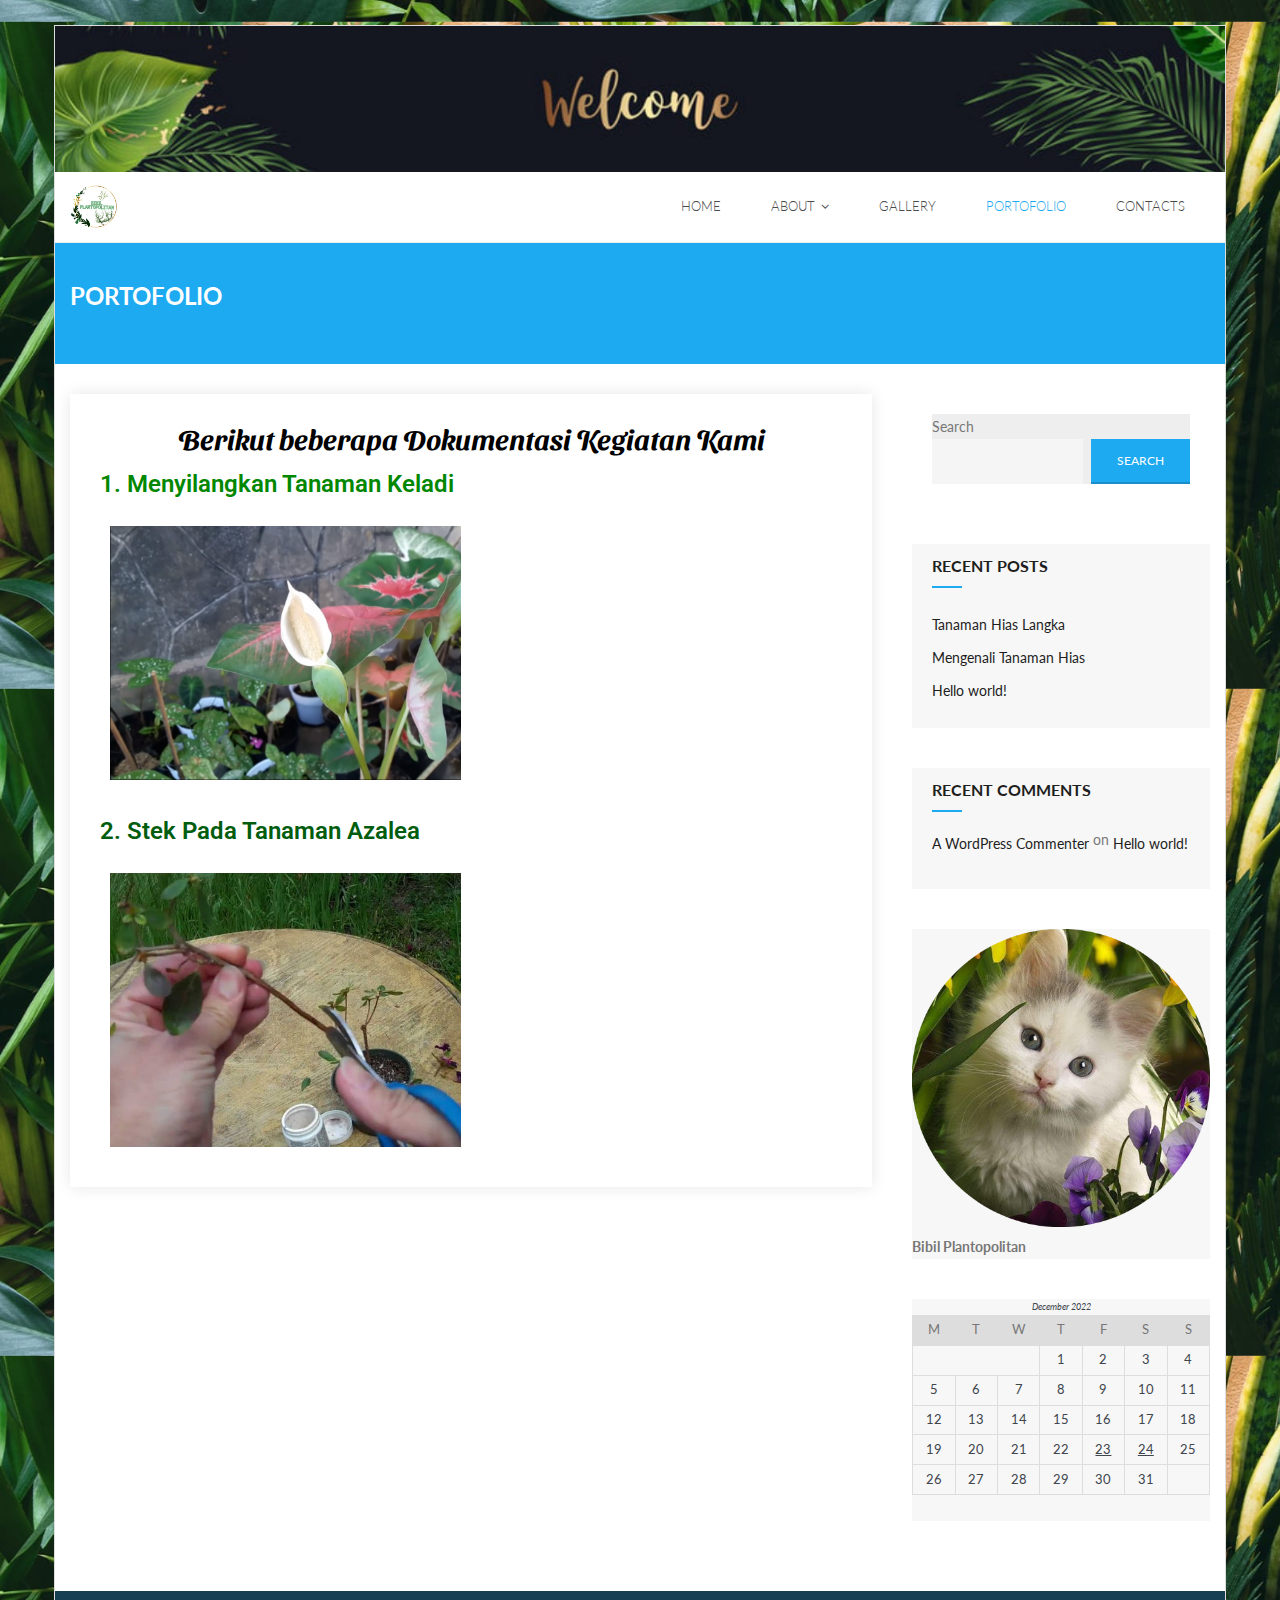
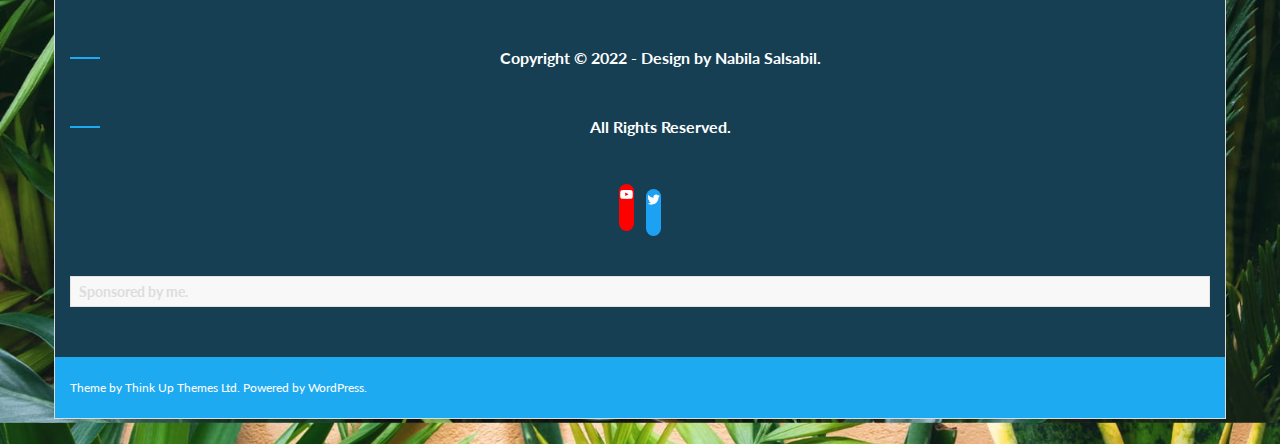
<file: portofolio/index.html>
<!DOCTYPE html>
<html lang="en-US">
<head>
<meta charset="UTF-8">
<meta name="viewport" content="width=device-width">
<link rel="profile" href="//gmpg.org/xfn/11">
<link rel="pingback" href="https://nabilasalsabiil.github.io/bibilplantopolitan/xmlrpc.php">

<title>Portofolio &#8211; Bibil Plantopolitan</title>
<meta name="robots" content="noindex, nofollow">
<link rel="dns-prefetch" href="//fonts.googleapis.com">
<link rel="alternate" type="application/rss+xml" title="Bibil Plantopolitan &raquo; Feed" href="https://nabilasalsabiil.github.io/bibilplantopolitan/feed/">
<link rel="alternate" type="application/rss+xml" title="Bibil Plantopolitan &raquo; Comments Feed" href="https://nabilasalsabiil.github.io/bibilplantopolitan/comments/feed/">
<script type="text/javascript">
window._wpemojiSettings = {"baseUrl":"https:\/\/s.w.org\/images\/core\/emoji\/14.0.0\/72x72\/","ext":".png","svgUrl":"https:\/\/s.w.org\/images\/core\/emoji\/14.0.0\/svg\/","svgExt":".svg","source":{"concatemoji":"https:\/\/nabilasalsabiil.github.io\/bibilplantopolitan\/wp-includes\/js\/wp-emoji-release.min.js?ver=6.1.1"}};
/*! This file is auto-generated */
!function(e,a,t){var n,r,o,i=a.createElement("canvas"),p=i.getContext&&i.getContext("2d");function s(e,t){var a=String.fromCharCode,e=(p.clearRect(0,0,i.width,i.height),p.fillText(a.apply(this,e),0,0),i.toDataURL());return p.clearRect(0,0,i.width,i.height),p.fillText(a.apply(this,t),0,0),e===i.toDataURL()}function c(e){var t=a.createElement("script");t.src=e,t.defer=t.type="text/javascript",a.getElementsByTagName("head")[0].appendChild(t)}for(o=Array("flag","emoji"),t.supports={everything:!0,everythingExceptFlag:!0},r=0;r<o.length;r++)t.supports[o[r]]=function(e){if(p&&p.fillText)switch(p.textBaseline="top",p.font="600 32px Arial",e){case"flag":return s([127987,65039,8205,9895,65039],[127987,65039,8203,9895,65039])?!1:!s([55356,56826,55356,56819],[55356,56826,8203,55356,56819])&&!s([55356,57332,56128,56423,56128,56418,56128,56421,56128,56430,56128,56423,56128,56447],[55356,57332,8203,56128,56423,8203,56128,56418,8203,56128,56421,8203,56128,56430,8203,56128,56423,8203,56128,56447]);case"emoji":return!s([129777,127995,8205,129778,127999],[129777,127995,8203,129778,127999])}return!1}(o[r]),t.supports.everything=t.supports.everything&&t.supports[o[r]],"flag"!==o[r]&&(t.supports.everythingExceptFlag=t.supports.everythingExceptFlag&&t.supports[o[r]]);t.supports.everythingExceptFlag=t.supports.everythingExceptFlag&&!t.supports.flag,t.DOMReady=!1,t.readyCallback=function(){t.DOMReady=!0},t.supports.everything||(n=function(){t.readyCallback()},a.addEventListener?(a.addEventListener("DOMContentLoaded",n,!1),e.addEventListener("load",n,!1)):(e.attachEvent("onload",n),a.attachEvent("onreadystatechange",function(){"complete"===a.readyState&&t.readyCallback()})),(e=t.source||{}).concatemoji?c(e.concatemoji):e.wpemoji&&e.twemoji&&(c(e.twemoji),c(e.wpemoji)))}(window,document,window._wpemojiSettings);
</script>
<style type="text/css">img.wp-smiley,
img.emoji {
	display: inline !important;
	border: none !important;
	box-shadow: none !important;
	height: 1em !important;
	width: 1em !important;
	margin: 0 0.07em !important;
	vertical-align: -0.1em !important;
	background: none !important;
	padding: 0 !important;
}</style>
	<link rel="stylesheet" id="wp-block-library-css" href="https://nabilasalsabiil.github.io/bibilplantopolitan/wp-includes/css/dist/block-library/style.min.css?ver=6.1.1" type="text/css" media="all">
<link rel="stylesheet" id="classic-theme-styles-css" href="https://nabilasalsabiil.github.io/bibilplantopolitan/wp-includes/css/classic-themes.min.css?ver=1" type="text/css" media="all">
<style id="global-styles-inline-css" type="text/css">body{--wp--preset--color--black: #000000;--wp--preset--color--cyan-bluish-gray: #abb8c3;--wp--preset--color--white: #ffffff;--wp--preset--color--pale-pink: #f78da7;--wp--preset--color--vivid-red: #cf2e2e;--wp--preset--color--luminous-vivid-orange: #ff6900;--wp--preset--color--luminous-vivid-amber: #fcb900;--wp--preset--color--light-green-cyan: #7bdcb5;--wp--preset--color--vivid-green-cyan: #00d084;--wp--preset--color--pale-cyan-blue: #8ed1fc;--wp--preset--color--vivid-cyan-blue: #0693e3;--wp--preset--color--vivid-purple: #9b51e0;--wp--preset--gradient--vivid-cyan-blue-to-vivid-purple: linear-gradient(135deg,rgba(6,147,227,1) 0%,rgb(155,81,224) 100%);--wp--preset--gradient--light-green-cyan-to-vivid-green-cyan: linear-gradient(135deg,rgb(122,220,180) 0%,rgb(0,208,130) 100%);--wp--preset--gradient--luminous-vivid-amber-to-luminous-vivid-orange: linear-gradient(135deg,rgba(252,185,0,1) 0%,rgba(255,105,0,1) 100%);--wp--preset--gradient--luminous-vivid-orange-to-vivid-red: linear-gradient(135deg,rgba(255,105,0,1) 0%,rgb(207,46,46) 100%);--wp--preset--gradient--very-light-gray-to-cyan-bluish-gray: linear-gradient(135deg,rgb(238,238,238) 0%,rgb(169,184,195) 100%);--wp--preset--gradient--cool-to-warm-spectrum: linear-gradient(135deg,rgb(74,234,220) 0%,rgb(151,120,209) 20%,rgb(207,42,186) 40%,rgb(238,44,130) 60%,rgb(251,105,98) 80%,rgb(254,248,76) 100%);--wp--preset--gradient--blush-light-purple: linear-gradient(135deg,rgb(255,206,236) 0%,rgb(152,150,240) 100%);--wp--preset--gradient--blush-bordeaux: linear-gradient(135deg,rgb(254,205,165) 0%,rgb(254,45,45) 50%,rgb(107,0,62) 100%);--wp--preset--gradient--luminous-dusk: linear-gradient(135deg,rgb(255,203,112) 0%,rgb(199,81,192) 50%,rgb(65,88,208) 100%);--wp--preset--gradient--pale-ocean: linear-gradient(135deg,rgb(255,245,203) 0%,rgb(182,227,212) 50%,rgb(51,167,181) 100%);--wp--preset--gradient--electric-grass: linear-gradient(135deg,rgb(202,248,128) 0%,rgb(113,206,126) 100%);--wp--preset--gradient--midnight: linear-gradient(135deg,rgb(2,3,129) 0%,rgb(40,116,252) 100%);--wp--preset--duotone--dark-grayscale: url('#wp-duotone-dark-grayscale');--wp--preset--duotone--grayscale: url('#wp-duotone-grayscale');--wp--preset--duotone--purple-yellow: url('#wp-duotone-purple-yellow');--wp--preset--duotone--blue-red: url('#wp-duotone-blue-red');--wp--preset--duotone--midnight: url('#wp-duotone-midnight');--wp--preset--duotone--magenta-yellow: url('#wp-duotone-magenta-yellow');--wp--preset--duotone--purple-green: url('#wp-duotone-purple-green');--wp--preset--duotone--blue-orange: url('#wp-duotone-blue-orange');--wp--preset--font-size--small: 13px;--wp--preset--font-size--medium: 20px;--wp--preset--font-size--large: 36px;--wp--preset--font-size--x-large: 42px;--wp--preset--spacing--20: 0.44rem;--wp--preset--spacing--30: 0.67rem;--wp--preset--spacing--40: 1rem;--wp--preset--spacing--50: 1.5rem;--wp--preset--spacing--60: 2.25rem;--wp--preset--spacing--70: 3.38rem;--wp--preset--spacing--80: 5.06rem;}:where(.is-layout-flex){gap: 0.5em;}body .is-layout-flow > .alignleft{float: left;margin-inline-start: 0;margin-inline-end: 2em;}body .is-layout-flow > .alignright{float: right;margin-inline-start: 2em;margin-inline-end: 0;}body .is-layout-flow > .aligncenter{margin-left: auto !important;margin-right: auto !important;}body .is-layout-constrained > .alignleft{float: left;margin-inline-start: 0;margin-inline-end: 2em;}body .is-layout-constrained > .alignright{float: right;margin-inline-start: 2em;margin-inline-end: 0;}body .is-layout-constrained > .aligncenter{margin-left: auto !important;margin-right: auto !important;}body .is-layout-constrained > :where(:not(.alignleft):not(.alignright):not(.alignfull)){max-width: var(--wp--style--global--content-size);margin-left: auto !important;margin-right: auto !important;}body .is-layout-constrained > .alignwide{max-width: var(--wp--style--global--wide-size);}body .is-layout-flex{display: flex;}body .is-layout-flex{flex-wrap: wrap;align-items: center;}body .is-layout-flex > *{margin: 0;}:where(.wp-block-columns.is-layout-flex){gap: 2em;}.has-black-color{color: var(--wp--preset--color--black) !important;}.has-cyan-bluish-gray-color{color: var(--wp--preset--color--cyan-bluish-gray) !important;}.has-white-color{color: var(--wp--preset--color--white) !important;}.has-pale-pink-color{color: var(--wp--preset--color--pale-pink) !important;}.has-vivid-red-color{color: var(--wp--preset--color--vivid-red) !important;}.has-luminous-vivid-orange-color{color: var(--wp--preset--color--luminous-vivid-orange) !important;}.has-luminous-vivid-amber-color{color: var(--wp--preset--color--luminous-vivid-amber) !important;}.has-light-green-cyan-color{color: var(--wp--preset--color--light-green-cyan) !important;}.has-vivid-green-cyan-color{color: var(--wp--preset--color--vivid-green-cyan) !important;}.has-pale-cyan-blue-color{color: var(--wp--preset--color--pale-cyan-blue) !important;}.has-vivid-cyan-blue-color{color: var(--wp--preset--color--vivid-cyan-blue) !important;}.has-vivid-purple-color{color: var(--wp--preset--color--vivid-purple) !important;}.has-black-background-color{background-color: var(--wp--preset--color--black) !important;}.has-cyan-bluish-gray-background-color{background-color: var(--wp--preset--color--cyan-bluish-gray) !important;}.has-white-background-color{background-color: var(--wp--preset--color--white) !important;}.has-pale-pink-background-color{background-color: var(--wp--preset--color--pale-pink) !important;}.has-vivid-red-background-color{background-color: var(--wp--preset--color--vivid-red) !important;}.has-luminous-vivid-orange-background-color{background-color: var(--wp--preset--color--luminous-vivid-orange) !important;}.has-luminous-vivid-amber-background-color{background-color: var(--wp--preset--color--luminous-vivid-amber) !important;}.has-light-green-cyan-background-color{background-color: var(--wp--preset--color--light-green-cyan) !important;}.has-vivid-green-cyan-background-color{background-color: var(--wp--preset--color--vivid-green-cyan) !important;}.has-pale-cyan-blue-background-color{background-color: var(--wp--preset--color--pale-cyan-blue) !important;}.has-vivid-cyan-blue-background-color{background-color: var(--wp--preset--color--vivid-cyan-blue) !important;}.has-vivid-purple-background-color{background-color: var(--wp--preset--color--vivid-purple) !important;}.has-black-border-color{border-color: var(--wp--preset--color--black) !important;}.has-cyan-bluish-gray-border-color{border-color: var(--wp--preset--color--cyan-bluish-gray) !important;}.has-white-border-color{border-color: var(--wp--preset--color--white) !important;}.has-pale-pink-border-color{border-color: var(--wp--preset--color--pale-pink) !important;}.has-vivid-red-border-color{border-color: var(--wp--preset--color--vivid-red) !important;}.has-luminous-vivid-orange-border-color{border-color: var(--wp--preset--color--luminous-vivid-orange) !important;}.has-luminous-vivid-amber-border-color{border-color: var(--wp--preset--color--luminous-vivid-amber) !important;}.has-light-green-cyan-border-color{border-color: var(--wp--preset--color--light-green-cyan) !important;}.has-vivid-green-cyan-border-color{border-color: var(--wp--preset--color--vivid-green-cyan) !important;}.has-pale-cyan-blue-border-color{border-color: var(--wp--preset--color--pale-cyan-blue) !important;}.has-vivid-cyan-blue-border-color{border-color: var(--wp--preset--color--vivid-cyan-blue) !important;}.has-vivid-purple-border-color{border-color: var(--wp--preset--color--vivid-purple) !important;}.has-vivid-cyan-blue-to-vivid-purple-gradient-background{background: var(--wp--preset--gradient--vivid-cyan-blue-to-vivid-purple) !important;}.has-light-green-cyan-to-vivid-green-cyan-gradient-background{background: var(--wp--preset--gradient--light-green-cyan-to-vivid-green-cyan) !important;}.has-luminous-vivid-amber-to-luminous-vivid-orange-gradient-background{background: var(--wp--preset--gradient--luminous-vivid-amber-to-luminous-vivid-orange) !important;}.has-luminous-vivid-orange-to-vivid-red-gradient-background{background: var(--wp--preset--gradient--luminous-vivid-orange-to-vivid-red) !important;}.has-very-light-gray-to-cyan-bluish-gray-gradient-background{background: var(--wp--preset--gradient--very-light-gray-to-cyan-bluish-gray) !important;}.has-cool-to-warm-spectrum-gradient-background{background: var(--wp--preset--gradient--cool-to-warm-spectrum) !important;}.has-blush-light-purple-gradient-background{background: var(--wp--preset--gradient--blush-light-purple) !important;}.has-blush-bordeaux-gradient-background{background: var(--wp--preset--gradient--blush-bordeaux) !important;}.has-luminous-dusk-gradient-background{background: var(--wp--preset--gradient--luminous-dusk) !important;}.has-pale-ocean-gradient-background{background: var(--wp--preset--gradient--pale-ocean) !important;}.has-electric-grass-gradient-background{background: var(--wp--preset--gradient--electric-grass) !important;}.has-midnight-gradient-background{background: var(--wp--preset--gradient--midnight) !important;}.has-small-font-size{font-size: var(--wp--preset--font-size--small) !important;}.has-medium-font-size{font-size: var(--wp--preset--font-size--medium) !important;}.has-large-font-size{font-size: var(--wp--preset--font-size--large) !important;}.has-x-large-font-size{font-size: var(--wp--preset--font-size--x-large) !important;}
.wp-block-navigation a:where(:not(.wp-element-button)){color: inherit;}
:where(.wp-block-columns.is-layout-flex){gap: 2em;}
.wp-block-pullquote{font-size: 1.5em;line-height: 1.6;}</style>
<link rel="stylesheet" id="thinkup-bootstrap-css" href="https://nabilasalsabiil.github.io/bibilplantopolitan/wp-content/themes/melos/lib/extentions/bootstrap/css/bootstrap.min.css?ver=2.3.2" type="text/css" media="all">
<link rel="stylesheet" id="thinkup-shortcodes-css" href="https://nabilasalsabiil.github.io/bibilplantopolitan/wp-content/themes/melos/styles/style-shortcodes.css?ver=1.4.2" type="text/css" media="all">
<link rel="stylesheet" id="thinkup-style-css" href="https://nabilasalsabiil.github.io/bibilplantopolitan/wp-content/themes/melos/style.css?ver=6.1.1" type="text/css" media="all">
<link rel="stylesheet" id="melos-thinkup-style-ebusiness-css" href="https://nabilasalsabiil.github.io/bibilplantopolitan/wp-content/themes/melos-ebusiness/style.css?ver=1.0.1" type="text/css" media="all">
<link rel="stylesheet" id="thinkup-google-fonts-css" href="//fonts.googleapis.com/css?family=Lato%3A300%2C400%2C600%2C700&#038;subset=latin%2Clatin-ext" type="text/css" media="all">
<link rel="stylesheet" id="prettyPhoto-css" href="https://nabilasalsabiil.github.io/bibilplantopolitan/wp-content/themes/melos/lib/extentions/prettyPhoto/css/prettyPhoto.css?ver=3.1.6" type="text/css" media="all">
<link rel="stylesheet" id="dashicons-css" href="https://nabilasalsabiil.github.io/bibilplantopolitan/wp-includes/css/dashicons.min.css?ver=6.1.1" type="text/css" media="all">
<link rel="stylesheet" id="font-awesome-css" href="https://nabilasalsabiil.github.io/bibilplantopolitan/wp-content/plugins/elementor/assets/lib/font-awesome/css/font-awesome.min.css?ver=4.7.0" type="text/css" media="all">
<link rel="stylesheet" id="elementor-icons-css" href="https://nabilasalsabiil.github.io/bibilplantopolitan/wp-content/plugins/elementor/assets/lib/eicons/css/elementor-icons.min.css?ver=5.16.0" type="text/css" media="all">
<link rel="stylesheet" id="elementor-frontend-css" href="https://nabilasalsabiil.github.io/bibilplantopolitan/wp-content/plugins/elementor/assets/css/frontend-lite.min.css?ver=3.9.2" type="text/css" media="all">
<link rel="stylesheet" id="elementor-post-82-css" href="https://nabilasalsabiil.github.io/bibilplantopolitan/wp-content/uploads/elementor/css/post-82.css?ver=1671813798" type="text/css" media="all">
<link rel="stylesheet" id="elementor-global-css" href="https://nabilasalsabiil.github.io/bibilplantopolitan/wp-content/uploads/elementor/css/global.css?ver=1671813799" type="text/css" media="all">
<link rel="stylesheet" id="elementor-post-67-css" href="https://nabilasalsabiil.github.io/bibilplantopolitan/wp-content/uploads/elementor/css/post-67.css?ver=1671850011" type="text/css" media="all">
<link rel="stylesheet" id="thinkup-responsive-css" href="https://nabilasalsabiil.github.io/bibilplantopolitan/wp-content/themes/melos/styles/style-responsive.css?ver=1.4.2" type="text/css" media="all">
<link rel="stylesheet" id="google-fonts-1-css" href="https://fonts.googleapis.com/css?family=Roboto%3A100%2C100italic%2C200%2C200italic%2C300%2C300italic%2C400%2C400italic%2C500%2C500italic%2C600%2C600italic%2C700%2C700italic%2C800%2C800italic%2C900%2C900italic%7CRoboto+Slab%3A100%2C100italic%2C200%2C200italic%2C300%2C300italic%2C400%2C400italic%2C500%2C500italic%2C600%2C600italic%2C700%2C700italic%2C800%2C800italic%2C900%2C900italic%7CSansita+Swashed%3A100%2C100italic%2C200%2C200italic%2C300%2C300italic%2C400%2C400italic%2C500%2C500italic%2C600%2C600italic%2C700%2C700italic%2C800%2C800italic%2C900%2C900italic&#038;display=swap&#038;ver=6.1.1" type="text/css" media="all">
<link rel="preconnect" href="https://fonts.gstatic.com/" crossorigin>
<script type="text/javascript" src="https://nabilasalsabiil.github.io/bibilplantopolitan/wp-includes/js/jquery/jquery.min.js?ver=3.6.1" id="jquery-core-js"></script>
<script type="text/javascript" src="https://nabilasalsabiil.github.io/bibilplantopolitan/wp-includes/js/jquery/jquery-migrate.min.js?ver=3.3.2" id="jquery-migrate-js"></script>
<link rel="https://api.w.org/" href="https://nabilasalsabiil.github.io/bibilplantopolitan/wp-json/">
<link rel="alternate" type="application/json" href="https://nabilasalsabiil.github.io/bibilplantopolitan/wp-json/wp/v2/pages/67">
<link rel="EditURI" type="application/rsd+xml" title="RSD" href="https://nabilasalsabiil.github.io/bibilplantopolitan/xmlrpc.php?rsd">
<link rel="wlwmanifest" type="application/wlwmanifest+xml" href="https://nabilasalsabiil.github.io/bibilplantopolitan/wp-includes/wlwmanifest.xml">
<meta name="generator" content="WordPress 6.1.1">
<link rel="canonical" href="https://nabilasalsabiil.github.io/bibilplantopolitan/portofolio/">
<link rel="shortlink" href="https://nabilasalsabiil.github.io/bibilplantopolitan/?p=67">
<link rel="alternate" type="application/json+oembed" href="https://nabilasalsabiil.github.io/bibilplantopolitan/wp-json/oembed/1.0/embed?url=https%3A%2F%2Fnabilasalsabiil.github.io%2Fbibilplantopolitan%2Fportofolio%2F">
<link rel="alternate" type="text/xml+oembed" href="https://nabilasalsabiil.github.io/bibilplantopolitan/wp-json/oembed/1.0/embed?url=https%3A%2F%2Fnabilasalsabiil.github.io%2Fbibilplantopolitan%2Fportofolio%2F&#038;format=xml">
<style type="text/css" id="custom-background-css">body.custom-background { background-color: #a0d686; background-image: url("https://nabilasalsabiil.github.io/bibilplantopolitan/wp-content/uploads/2022/12/WhatsApp-Image-2022-12-23-at-22.02.00.jpeg"); background-position: center center; background-size: contain; background-repeat: repeat; background-attachment: scroll; }</style>
	<link rel="icon" href="https://nabilasalsabiil.github.io/bibilplantopolitan/wp-content/uploads/2022/12/Picsart_22-12-23_21-58-46-411.png" sizes="32x32">
<link rel="icon" href="https://nabilasalsabiil.github.io/bibilplantopolitan/wp-content/uploads/2022/12/Picsart_22-12-23_21-58-46-411.png" sizes="192x192">
<link rel="apple-touch-icon" href="https://nabilasalsabiil.github.io/bibilplantopolitan/wp-content/uploads/2022/12/Picsart_22-12-23_21-58-46-411.png">
<meta name="msapplication-TileImage" content="https://nabilasalsabiil.github.io/bibilplantopolitan/wp-content/uploads/2022/12/Picsart_22-12-23_21-58-46-411.png">
</head>

<body class="page-template-default page page-id-67 custom-background wp-custom-logo layout-sidebar-right layout-responsive pre-header-style1 header-style1 scrollup-on elementor-default elementor-kit-82 elementor-page elementor-page-67">
<svg xmlns="http://www.w3.org/2000/svg" viewbox="0 0 0 0" width="0" height="0" focusable="false" role="none" style="visibility: hidden; position: absolute; left: -9999px; overflow: hidden;"><defs><filter id="wp-duotone-dark-grayscale"><fecolormatrix color-interpolation-filters="sRGB" type="matrix" values=" .299 .587 .114 0 0 .299 .587 .114 0 0 .299 .587 .114 0 0 .299 .587 .114 0 0 "></fecolormatrix><fecomponenttransfer color-interpolation-filters="sRGB"><fefuncr type="table" tablevalues="0 0.49803921568627"></fefuncr><fefuncg type="table" tablevalues="0 0.49803921568627"></fefuncg><fefuncb type="table" tablevalues="0 0.49803921568627"></fefuncb><fefunca type="table" tablevalues="1 1"></fefunca></fecomponenttransfer><fecomposite in2="SourceGraphic" operator="in"></fecomposite></filter></defs></svg><svg xmlns="http://www.w3.org/2000/svg" viewbox="0 0 0 0" width="0" height="0" focusable="false" role="none" style="visibility: hidden; position: absolute; left: -9999px; overflow: hidden;"><defs><filter id="wp-duotone-grayscale"><fecolormatrix color-interpolation-filters="sRGB" type="matrix" values=" .299 .587 .114 0 0 .299 .587 .114 0 0 .299 .587 .114 0 0 .299 .587 .114 0 0 "></fecolormatrix><fecomponenttransfer color-interpolation-filters="sRGB"><fefuncr type="table" tablevalues="0 1"></fefuncr><fefuncg type="table" tablevalues="0 1"></fefuncg><fefuncb type="table" tablevalues="0 1"></fefuncb><fefunca type="table" tablevalues="1 1"></fefunca></fecomponenttransfer><fecomposite in2="SourceGraphic" operator="in"></fecomposite></filter></defs></svg><svg xmlns="http://www.w3.org/2000/svg" viewbox="0 0 0 0" width="0" height="0" focusable="false" role="none" style="visibility: hidden; position: absolute; left: -9999px; overflow: hidden;"><defs><filter id="wp-duotone-purple-yellow"><fecolormatrix color-interpolation-filters="sRGB" type="matrix" values=" .299 .587 .114 0 0 .299 .587 .114 0 0 .299 .587 .114 0 0 .299 .587 .114 0 0 "></fecolormatrix><fecomponenttransfer color-interpolation-filters="sRGB"><fefuncr type="table" tablevalues="0.54901960784314 0.98823529411765"></fefuncr><fefuncg type="table" tablevalues="0 1"></fefuncg><fefuncb type="table" tablevalues="0.71764705882353 0.25490196078431"></fefuncb><fefunca type="table" tablevalues="1 1"></fefunca></fecomponenttransfer><fecomposite in2="SourceGraphic" operator="in"></fecomposite></filter></defs></svg><svg xmlns="http://www.w3.org/2000/svg" viewbox="0 0 0 0" width="0" height="0" focusable="false" role="none" style="visibility: hidden; position: absolute; left: -9999px; overflow: hidden;"><defs><filter id="wp-duotone-blue-red"><fecolormatrix color-interpolation-filters="sRGB" type="matrix" values=" .299 .587 .114 0 0 .299 .587 .114 0 0 .299 .587 .114 0 0 .299 .587 .114 0 0 "></fecolormatrix><fecomponenttransfer color-interpolation-filters="sRGB"><fefuncr type="table" tablevalues="0 1"></fefuncr><fefuncg type="table" tablevalues="0 0.27843137254902"></fefuncg><fefuncb type="table" tablevalues="0.5921568627451 0.27843137254902"></fefuncb><fefunca type="table" tablevalues="1 1"></fefunca></fecomponenttransfer><fecomposite in2="SourceGraphic" operator="in"></fecomposite></filter></defs></svg><svg xmlns="http://www.w3.org/2000/svg" viewbox="0 0 0 0" width="0" height="0" focusable="false" role="none" style="visibility: hidden; position: absolute; left: -9999px; overflow: hidden;"><defs><filter id="wp-duotone-midnight"><fecolormatrix color-interpolation-filters="sRGB" type="matrix" values=" .299 .587 .114 0 0 .299 .587 .114 0 0 .299 .587 .114 0 0 .299 .587 .114 0 0 "></fecolormatrix><fecomponenttransfer color-interpolation-filters="sRGB"><fefuncr type="table" tablevalues="0 0"></fefuncr><fefuncg type="table" tablevalues="0 0.64705882352941"></fefuncg><fefuncb type="table" tablevalues="0 1"></fefuncb><fefunca type="table" tablevalues="1 1"></fefunca></fecomponenttransfer><fecomposite in2="SourceGraphic" operator="in"></fecomposite></filter></defs></svg><svg xmlns="http://www.w3.org/2000/svg" viewbox="0 0 0 0" width="0" height="0" focusable="false" role="none" style="visibility: hidden; position: absolute; left: -9999px; overflow: hidden;"><defs><filter id="wp-duotone-magenta-yellow"><fecolormatrix color-interpolation-filters="sRGB" type="matrix" values=" .299 .587 .114 0 0 .299 .587 .114 0 0 .299 .587 .114 0 0 .299 .587 .114 0 0 "></fecolormatrix><fecomponenttransfer color-interpolation-filters="sRGB"><fefuncr type="table" tablevalues="0.78039215686275 1"></fefuncr><fefuncg type="table" tablevalues="0 0.94901960784314"></fefuncg><fefuncb type="table" tablevalues="0.35294117647059 0.47058823529412"></fefuncb><fefunca type="table" tablevalues="1 1"></fefunca></fecomponenttransfer><fecomposite in2="SourceGraphic" operator="in"></fecomposite></filter></defs></svg><svg xmlns="http://www.w3.org/2000/svg" viewbox="0 0 0 0" width="0" height="0" focusable="false" role="none" style="visibility: hidden; position: absolute; left: -9999px; overflow: hidden;"><defs><filter id="wp-duotone-purple-green"><fecolormatrix color-interpolation-filters="sRGB" type="matrix" values=" .299 .587 .114 0 0 .299 .587 .114 0 0 .299 .587 .114 0 0 .299 .587 .114 0 0 "></fecolormatrix><fecomponenttransfer color-interpolation-filters="sRGB"><fefuncr type="table" tablevalues="0.65098039215686 0.40392156862745"></fefuncr><fefuncg type="table" tablevalues="0 1"></fefuncg><fefuncb type="table" tablevalues="0.44705882352941 0.4"></fefuncb><fefunca type="table" tablevalues="1 1"></fefunca></fecomponenttransfer><fecomposite in2="SourceGraphic" operator="in"></fecomposite></filter></defs></svg><svg xmlns="http://www.w3.org/2000/svg" viewbox="0 0 0 0" width="0" height="0" focusable="false" role="none" style="visibility: hidden; position: absolute; left: -9999px; overflow: hidden;"><defs><filter id="wp-duotone-blue-orange"><fecolormatrix color-interpolation-filters="sRGB" type="matrix" values=" .299 .587 .114 0 0 .299 .587 .114 0 0 .299 .587 .114 0 0 .299 .587 .114 0 0 "></fecolormatrix><fecomponenttransfer color-interpolation-filters="sRGB"><fefuncr type="table" tablevalues="0.098039215686275 1"></fefuncr><fefuncg type="table" tablevalues="0 0.66274509803922"></fefuncg><fefuncb type="table" tablevalues="0.84705882352941 0.41960784313725"></fefuncb><fefunca type="table" tablevalues="1 1"></fefunca></fecomponenttransfer><fecomposite in2="SourceGraphic" operator="in"></fecomposite></filter></defs></svg><div id="body-core" class="hfeed site">

	<a class="skip-link screen-reader-text" href="#content">Skip to content</a>
	<!-- .skip-link -->

	<header>
	<div id="site-header">

					<div class="custom-header"><img src="https://nabilasalsabiil.github.io/bibilplantopolitan/wp-content/uploads/2022/12/WhatsApp-Image-2022-12-24-at-09.55.25.jpeg" width="1600" height="200" alt=""></div>
			
		<div id="pre-header">
		<div class="wrap-safari">
		<div id="pre-header-core" class="main-navigation">
  
			
			
			
		</div>
		</div>
		</div>
		<!-- #pre-header -->

				<div id="header">
		<div id="header-core">

			
			<div id="logo">
			<a href="https://nabilasalsabiil.github.io/bibilplantopolitan/" class="custom-logo-link" rel="home"><img width="3049" height="3049" src="https://nabilasalsabiil.github.io/bibilplantopolitan/wp-content/uploads/2022/12/Picsart_22-11-15_20-45-43-261.png" class="custom-logo" alt="Bibil Plantopolitan" decoding="async"></a>			</div>

			
			<div id="header-links" class="main-navigation">
			<div id="header-links-inner" class="header-links">

				<ul id="menu-menu1" class="menu">
<li id="menu-item-78" class="menu-item menu-item-type-custom menu-item-object-custom menu-item-home"><a href="https://nabilasalsabiil.github.io/bibilplantopolitan/"><span>Home</span></a></li>
<li id="menu-item-77" class="menu-item menu-item-type-post_type menu-item-object-page menu-item-has-children">
<a href="https://nabilasalsabiil.github.io/bibilplantopolitan/about/"><span>About</span></a>
<ul class="sub-menu">
	<li id="menu-item-73" class="menu-item menu-item-type-post_type menu-item-object-page"><a href="https://nabilasalsabiil.github.io/bibilplantopolitan/visi-dan-misi/">Visi dan Misi</a></li>
</ul>
</li>
<li id="menu-item-76" class="menu-item menu-item-type-post_type menu-item-object-page"><a href="https://nabilasalsabiil.github.io/bibilplantopolitan/gallery/"><span>Gallery</span></a></li>
<li id="menu-item-75" class="menu-item menu-item-type-post_type menu-item-object-page current-menu-item page_item page-item-67 current_page_item"><a href="https://nabilasalsabiil.github.io/bibilplantopolitan/portofolio/"><span>Portofolio</span></a></li>
<li id="menu-item-74" class="menu-item menu-item-type-post_type menu-item-object-page"><a href="https://nabilasalsabiil.github.io/bibilplantopolitan/contacts/"><span>Contacts</span></a></li>
</ul>				
				
			</div>
			</div>
			<!-- #header-links .main-navigation -->
 	
			<div id="header-nav"><a class="btn-navbar collapsed" data-toggle="collapse" data-target=".nav-collapse" tabindex="0"><span class="icon-bar"></span><span class="icon-bar"></span><span class="icon-bar"></span></a></div>
		</div>
		</div>
		<!-- #header -->

		<div id="header-responsive"><div id="header-responsive-inner" class="responsive-links nav-collapse collapse"><ul id="menu-menu1-1" class="">
<li id="res-menu-item-78" class="menu-item menu-item-type-custom menu-item-object-custom menu-item-home"><a href="https://nabilasalsabiil.github.io/bibilplantopolitan/"><span>Home</span></a></li>
<li id="res-menu-item-77" class="menu-item menu-item-type-post_type menu-item-object-page menu-item-has-children">
<a href="https://nabilasalsabiil.github.io/bibilplantopolitan/about/"><span>About</span></a>
<ul class="sub-menu">
	<li id="res-menu-item-73" class="menu-item menu-item-type-post_type menu-item-object-page"><a href="https://nabilasalsabiil.github.io/bibilplantopolitan/visi-dan-misi/">&#45; Visi dan Misi</a></li>
</ul>
</li>
<li id="res-menu-item-76" class="menu-item menu-item-type-post_type menu-item-object-page"><a href="https://nabilasalsabiil.github.io/bibilplantopolitan/gallery/"><span>Gallery</span></a></li>
<li id="res-menu-item-75" class="menu-item menu-item-type-post_type menu-item-object-page current-menu-item page_item page-item-67 current_page_item"><a href="https://nabilasalsabiil.github.io/bibilplantopolitan/portofolio/"><span>Portofolio</span></a></li>
<li id="res-menu-item-74" class="menu-item menu-item-type-post_type menu-item-object-page"><a href="https://nabilasalsabiil.github.io/bibilplantopolitan/contacts/"><span>Contacts</span></a></li>
</ul></div></div>
		
		<div id="intro" class="option1"><div class="wrap-safari"><div id="intro-core"><h1 class="page-title"><span>Portofolio</span></h1></div></div></div>
		
		
		
	</div>


	</header>
	<!-- header -->

		
	<div id="content">
	<div id="content-core">

		<div id="main">
		<div id="main-core">
			
				
		<article id="post-67" class="post-67 page type-page status-publish hentry">

				<div data-elementor-type="wp-page" data-elementor-id="67" class="elementor elementor-67">
									<section class="elementor-section elementor-top-section elementor-element elementor-element-9269ea1 elementor-section-boxed elementor-section-height-default elementor-section-height-default" data-id="9269ea1" data-element_type="section">
						<div class="elementor-container elementor-column-gap-default">
					<div class="elementor-column elementor-col-100 elementor-top-column elementor-element elementor-element-0227203" data-id="0227203" data-element_type="column">
			<div class="elementor-widget-wrap elementor-element-populated">
								<div class="elementor-element elementor-element-279058c elementor-widget elementor-widget-heading" data-id="279058c" data-element_type="widget" data-widget_type="heading.default">
				<div class="elementor-widget-container">
			<style>/*! elementor - v3.9.2 - 21-12-2022 */
.elementor-heading-title{padding:0;margin:0;line-height:1}.elementor-widget-heading .elementor-heading-title[class*=elementor-size-]>a{color:inherit;font-size:inherit;line-height:inherit}.elementor-widget-heading .elementor-heading-title.elementor-size-small{font-size:15px}.elementor-widget-heading .elementor-heading-title.elementor-size-medium{font-size:19px}.elementor-widget-heading .elementor-heading-title.elementor-size-large{font-size:29px}.elementor-widget-heading .elementor-heading-title.elementor-size-xl{font-size:39px}.elementor-widget-heading .elementor-heading-title.elementor-size-xxl{font-size:59px}</style>
<h1 class="elementor-heading-title elementor-size-default">Berikut beberapa Dokumentasi Kegiatan Kami</h1>		</div>
				</div>
					</div>
		</div>
							</div>
		</section>
				<section class="elementor-section elementor-top-section elementor-element elementor-element-07676d9 elementor-section-boxed elementor-section-height-default elementor-section-height-default" data-id="07676d9" data-element_type="section">
						<div class="elementor-container elementor-column-gap-default">
					<div class="elementor-column elementor-col-100 elementor-top-column elementor-element elementor-element-a162958" data-id="a162958" data-element_type="column">
			<div class="elementor-widget-wrap elementor-element-populated">
								<div class="elementor-element elementor-element-85eb8da elementor-widget elementor-widget-heading" data-id="85eb8da" data-element_type="widget" data-widget_type="heading.default">
				<div class="elementor-widget-container">
			<h2 class="elementor-heading-title elementor-size-default">1.  Menyilangkan Tanaman Keladi</h2>		</div>
				</div>
					</div>
		</div>
							</div>
		</section>
				<section class="elementor-section elementor-top-section elementor-element elementor-element-a9b339a elementor-section-boxed elementor-section-height-default elementor-section-height-default" data-id="a9b339a" data-element_type="section">
						<div class="elementor-container elementor-column-gap-default">
					<div class="elementor-column elementor-col-100 elementor-top-column elementor-element elementor-element-b92fa49" data-id="b92fa49" data-element_type="column">
			<div class="elementor-widget-wrap elementor-element-populated">
								<section class="elementor-section elementor-inner-section elementor-element elementor-element-b763646 elementor-section-boxed elementor-section-height-default elementor-section-height-default" data-id="b763646" data-element_type="section">
						<div class="elementor-container elementor-column-gap-default">
					<div class="elementor-column elementor-col-50 elementor-inner-column elementor-element elementor-element-2d11134" data-id="2d11134" data-element_type="column">
			<div class="elementor-widget-wrap elementor-element-populated">
								<div class="elementor-element elementor-element-75b2576 elementor-widget elementor-widget-image" data-id="75b2576" data-element_type="widget" data-widget_type="image.default">
				<div class="elementor-widget-container">
			<style>/*! elementor - v3.9.2 - 21-12-2022 */
.elementor-widget-image{text-align:center}.elementor-widget-image a{display:inline-block}.elementor-widget-image a img[src$=".svg"]{width:48px}.elementor-widget-image img{vertical-align:middle;display:inline-block}</style>												<img decoding="async" width="1024" height="743" src="https://nabilasalsabiil.github.io/bibilplantopolitan/wp-content/uploads/2022/12/rr.png" class="attachment-large size-large wp-image-146" alt="" loading="lazy">															</div>
				</div>
					</div>
		</div>
				<div class="elementor-column elementor-col-50 elementor-inner-column elementor-element elementor-element-dc3cf6f" data-id="dc3cf6f" data-element_type="column">
			<div class="elementor-widget-wrap elementor-element-populated">
								<div class="elementor-element elementor-element-fa0b0e5 elementor-aspect-ratio-43 elementor-widget elementor-widget-video" data-id="fa0b0e5" data-element_type="widget" data-settings="{&quot;youtube_url&quot;:&quot;https:\/\/youtu.be\/aPRzU80a0S4&quot;,&quot;aspect_ratio&quot;:&quot;43&quot;,&quot;video_type&quot;:&quot;youtube&quot;,&quot;controls&quot;:&quot;yes&quot;}" data-widget_type="video.default">
				<div class="elementor-widget-container">
			<style>/*! elementor - v3.9.2 - 21-12-2022 */
.elementor-widget-video .elementor-widget-container{overflow:hidden;transform:translateZ(0)}.elementor-widget-video .elementor-open-inline .elementor-custom-embed-image-overlay{position:absolute;top:0;left:0;width:100%;height:100%;background-size:cover;background-position:50%}.elementor-widget-video .elementor-custom-embed-image-overlay{cursor:pointer;text-align:center}.elementor-widget-video .elementor-custom-embed-image-overlay:hover .elementor-custom-embed-play i{opacity:1}.elementor-widget-video .elementor-custom-embed-image-overlay img{display:block;width:100%}.elementor-widget-video .e-hosted-video .elementor-video{-o-object-fit:cover;object-fit:cover}.e-con-inner>.elementor-widget-video,.e-con>.elementor-widget-video{width:var(--container-widget-width);--flex-grow:var(--container-widget-flex-grow)}</style>		<div class="elementor-wrapper elementor-fit-aspect-ratio elementor-open-inline">
			<div class="elementor-video"></div>		</div>
				</div>
				</div>
					</div>
		</div>
							</div>
		</section>
					</div>
		</div>
							</div>
		</section>
				<section class="elementor-section elementor-top-section elementor-element elementor-element-c0e12a9 elementor-section-boxed elementor-section-height-default elementor-section-height-default" data-id="c0e12a9" data-element_type="section">
						<div class="elementor-container elementor-column-gap-default">
					<div class="elementor-column elementor-col-100 elementor-top-column elementor-element elementor-element-ff1e758" data-id="ff1e758" data-element_type="column">
			<div class="elementor-widget-wrap elementor-element-populated">
								<div class="elementor-element elementor-element-df5b0e6 elementor-widget elementor-widget-heading" data-id="df5b0e6" data-element_type="widget" data-widget_type="heading.default">
				<div class="elementor-widget-container">
			<h2 class="elementor-heading-title elementor-size-default">2. Stek Pada Tanaman Azalea</h2>		</div>
				</div>
					</div>
		</div>
							</div>
		</section>
				<section class="elementor-section elementor-top-section elementor-element elementor-element-e5802c9 elementor-section-boxed elementor-section-height-default elementor-section-height-default" data-id="e5802c9" data-element_type="section">
						<div class="elementor-container elementor-column-gap-default">
					<div class="elementor-column elementor-col-100 elementor-top-column elementor-element elementor-element-fa2be5d" data-id="fa2be5d" data-element_type="column">
			<div class="elementor-widget-wrap elementor-element-populated">
								<section class="elementor-section elementor-inner-section elementor-element elementor-element-9574ac4 elementor-section-boxed elementor-section-height-default elementor-section-height-default" data-id="9574ac4" data-element_type="section">
						<div class="elementor-container elementor-column-gap-default">
					<div class="elementor-column elementor-col-50 elementor-inner-column elementor-element elementor-element-806d22b" data-id="806d22b" data-element_type="column">
			<div class="elementor-widget-wrap elementor-element-populated">
								<div class="elementor-element elementor-element-11a282a elementor-widget elementor-widget-image" data-id="11a282a" data-element_type="widget" data-widget_type="image.default">
				<div class="elementor-widget-container">
															<img decoding="async" width="580" height="453" src="https://nabilasalsabiil.github.io/bibilplantopolitan/wp-content/uploads/2022/12/dd.jpg" class="attachment-large size-large wp-image-148" alt="" loading="lazy">															</div>
				</div>
					</div>
		</div>
				<div class="elementor-column elementor-col-50 elementor-inner-column elementor-element elementor-element-b57c306" data-id="b57c306" data-element_type="column">
			<div class="elementor-widget-wrap elementor-element-populated">
								<div class="elementor-element elementor-element-51cf441 elementor-aspect-ratio-43 elementor-widget elementor-widget-video" data-id="51cf441" data-element_type="widget" data-settings="{&quot;youtube_url&quot;:&quot;https:\/\/youtu.be\/k2xY4o3g7H0&quot;,&quot;aspect_ratio&quot;:&quot;43&quot;,&quot;video_type&quot;:&quot;youtube&quot;,&quot;controls&quot;:&quot;yes&quot;}" data-widget_type="video.default">
				<div class="elementor-widget-container">
					<div class="elementor-wrapper elementor-fit-aspect-ratio elementor-open-inline">
			<div class="elementor-video"></div>		</div>
				</div>
				</div>
					</div>
		</div>
							</div>
		</section>
					</div>
		</div>
							</div>
		</section>
							</div>
				
		</article>
				
			

		</div>
<!-- #main-core -->
		</div>
<!-- #main -->
		
		<div id="sidebar">
		<div id="sidebar-core">

						<aside class="widget widget_block widget_search"><form role="search" method="get" action="http://localhost/wordpress/" class="wp-block-search__button-outside wp-block-search__text-button wp-block-search">
<label for="wp-block-search__input-1" class="wp-block-search__label">Search</label><div class="wp-block-search__inside-wrapper ">
<input type="search" id="wp-block-search__input-1" class="wp-block-search__input wp-block-search__input" name="s" value="" placeholder="" required><button type="submit" class="wp-block-search__button wp-element-button">Search</button>
</div>
</form></aside><aside class="widget widget_block"><div class="is-layout-flow wp-block-group"><div class="wp-block-group__inner-container">
<h2>Recent Posts</h2>
<ul class="wp-block-latest-posts__list wp-block-latest-posts">
<li><a class="wp-block-latest-posts__post-title" href="https://nabilasalsabiil.github.io/bibilplantopolitan/2022/12/24/tanaman-hias-langka/">Tanaman Hias Langka</a></li>
<li><a class="wp-block-latest-posts__post-title" href="https://nabilasalsabiil.github.io/bibilplantopolitan/2022/12/23/mengenali-tanaman-hias/">Mengenali Tanaman Hias</a></li>
<li><a class="wp-block-latest-posts__post-title" href="https://nabilasalsabiil.github.io/bibilplantopolitan/2022/12/23/hello-world/">Hello world!</a></li>
</ul>
</div></div></aside><aside class="widget widget_block"><div class="is-layout-flow wp-block-group"><div class="wp-block-group__inner-container">
<h2>Recent Comments</h2>
<ol class="wp-block-latest-comments"><li class="wp-block-latest-comments__comment"><article><footer class="wp-block-latest-comments__comment-meta"><a class="wp-block-latest-comments__comment-author" href="https://wordpress.org/">A WordPress Commenter</a> on <a class="wp-block-latest-comments__comment-link" href="https://nabilasalsabiil.github.io/bibilplantopolitan/2022/12/23/hello-world/#comment-1">Hello world!</a></footer></article></li></ol>
</div></div></aside><aside class="widget widget_block widget_media_image">
<figure class="wp-block-image size-full"><img decoding="async" loading="lazy" width="463" height="463" src="https://nabilasalsabiil.github.io/bibilplantopolitan/wp-content/uploads/2022/12/Picsart_22-12-24_11-46-23-122.png" alt="" class="wp-image-169"><figcaption class="wp-element-caption"><strong>Bibil Plantopolitan</strong></figcaption></figure>
</aside><aside class="widget widget_block widget_calendar"><div class="wp-block-calendar">
<table id="wp-calendar" class="wp-calendar-table">
	<caption>December 2022</caption>
	<thead>
	<tr>
		<th scope="col" title="Monday">M</th>
		<th scope="col" title="Tuesday">T</th>
		<th scope="col" title="Wednesday">W</th>
		<th scope="col" title="Thursday">T</th>
		<th scope="col" title="Friday">F</th>
		<th scope="col" title="Saturday">S</th>
		<th scope="col" title="Sunday">S</th>
	</tr>
	</thead>
	<tbody>
	<tr>
		<td colspan="3" class="pad">&nbsp;</td>
<td>1</td>
<td>2</td>
<td>3</td>
<td>4</td>
	</tr>
	<tr>
		<td>5</td>
<td>6</td>
<td>7</td>
<td>8</td>
<td>9</td>
<td>10</td>
<td>11</td>
	</tr>
	<tr>
		<td>12</td>
<td>13</td>
<td>14</td>
<td>15</td>
<td>16</td>
<td>17</td>
<td>18</td>
	</tr>
	<tr>
		<td>19</td>
<td>20</td>
<td>21</td>
<td>22</td>
<td><a href="https://nabilasalsabiil.github.io/bibilplantopolitan/2022/12/23/" aria-label="Posts published on December 23, 2022">23</a></td>
<td><a href="https://nabilasalsabiil.github.io/bibilplantopolitan/2022/12/24/" aria-label="Posts published on December 24, 2022">24</a></td>
<td id="today">25</td>
	</tr>
	<tr>
		<td>26</td>
<td>27</td>
<td>28</td>
<td>29</td>
<td>30</td>
<td>31</td>
		<td class="pad" colspan="1">&nbsp;</td>
	</tr>
	</tbody>
	</table>
<nav aria-label="Previous and next months" class="wp-calendar-nav">
		<span class="wp-calendar-nav-prev">&nbsp;</span>
		<span class="pad">&nbsp;</span>
		<span class="wp-calendar-nav-next">&nbsp;</span>
	</nav>
</div></aside>
		</div>
		</div>
<!-- #sidebar -->
					</div>
	</div>
<!-- #content -->

	<footer>
		<div id="footer"><div id="footer-core" class="option1"><div id="footer-col1" class="widget-area">
<aside class="widget widget_block">
<h2 class="has-text-align-center">Copyright © 2022 - Design by Nabila Salsabil.</h2>
</aside><aside class="widget widget_block">
<h2 class="has-text-align-center">All Rights Reserved.</h2>
</aside><aside class="widget widget_block">
<ul class="is-layout-flex wp-block-social-links aligncenter">
<li class="wp-social-link wp-social-link-youtube wp-block-social-link"><a href="https://youtube.com/@plantopolitan2173" class="wp-block-social-link-anchor"><svg width="24" height="24" viewbox="0 0 24 24" version="1.1" xmlns="http://www.w3.org/2000/svg" aria-hidden="true" focusable="false"><path d="M21.8,8.001c0,0-0.195-1.378-0.795-1.985c-0.76-0.797-1.613-0.801-2.004-0.847c-2.799-0.202-6.997-0.202-6.997-0.202 h-0.009c0,0-4.198,0-6.997,0.202C4.608,5.216,3.756,5.22,2.995,6.016C2.395,6.623,2.2,8.001,2.2,8.001S2,9.62,2,11.238v1.517 c0,1.618,0.2,3.237,0.2,3.237s0.195,1.378,0.795,1.985c0.761,0.797,1.76,0.771,2.205,0.855c1.6,0.153,6.8,0.201,6.8,0.201 s4.203-0.006,7.001-0.209c0.391-0.047,1.243-0.051,2.004-0.847c0.6-0.607,0.795-1.985,0.795-1.985s0.2-1.618,0.2-3.237v-1.517 C22,9.62,21.8,8.001,21.8,8.001z M9.935,14.594l-0.001-5.62l5.404,2.82L9.935,14.594z"></path></svg><span class="wp-block-social-link-label screen-reader-text">YouTube</span></a></li>

<li class="wp-social-link wp-social-link-twitter wp-block-social-link"><a href="https://twitter.com/gigi_plant?t=NtHDTYe-8hjKdIgL71nKRg&#038;s=09" class="wp-block-social-link-anchor"><svg width="24" height="24" viewbox="0 0 24 24" version="1.1" xmlns="http://www.w3.org/2000/svg" aria-hidden="true" focusable="false"><path d="M22.23,5.924c-0.736,0.326-1.527,0.547-2.357,0.646c0.847-0.508,1.498-1.312,1.804-2.27 c-0.793,0.47-1.671,0.812-2.606,0.996C18.324,4.498,17.257,4,16.077,4c-2.266,0-4.103,1.837-4.103,4.103 c0,0.322,0.036,0.635,0.106,0.935C8.67,8.867,5.647,7.234,3.623,4.751C3.27,5.357,3.067,6.062,3.067,6.814 c0,1.424,0.724,2.679,1.825,3.415c-0.673-0.021-1.305-0.206-1.859-0.513c0,0.017,0,0.034,0,0.052c0,1.988,1.414,3.647,3.292,4.023 c-0.344,0.094-0.707,0.144-1.081,0.144c-0.264,0-0.521-0.026-0.772-0.074c0.522,1.63,2.038,2.816,3.833,2.85 c-1.404,1.1-3.174,1.756-5.096,1.756c-0.331,0-0.658-0.019-0.979-0.057c1.816,1.164,3.973,1.843,6.29,1.843 c7.547,0,11.675-6.252,11.675-11.675c0-0.178-0.004-0.355-0.012-0.531C20.985,7.47,21.68,6.747,22.23,5.924z"></path></svg><span class="wp-block-social-link-label screen-reader-text">Twitter</span></a></li>
</ul>
</aside><aside class="widget widget_block">
<pre class="wp-block-verse"><strong>Sponsored by me.</strong></pre>
</aside>
</div></div></div>
<!-- #footer -->		
		<div id="sub-footer">
		<div id="sub-footer-core">
		
			<div class="copyright">
			Theme by <a href="https://www.thinkupthemes.com/" target="_blank">Think Up Themes Ltd</a>. Powered by <a href="https://www.wordpress.org/" target="_blank">WordPress</a>.			</div>
			<!-- .copyright -->

						<!-- #footer-menu -->

									
		</div>
		</div>
	</footer><!-- footer -->

</div>
<!-- #body-core -->

<script type="text/javascript" src="https://nabilasalsabiil.github.io/bibilplantopolitan/wp-includes/js/imagesloaded.min.js?ver=4.1.4" id="imagesloaded-js"></script>
<script type="text/javascript" src="https://nabilasalsabiil.github.io/bibilplantopolitan/wp-content/themes/melos/lib/extentions/prettyPhoto/js/jquery.prettyPhoto.js?ver=3.1.6" id="prettyPhoto-js"></script>
<script type="text/javascript" src="https://nabilasalsabiil.github.io/bibilplantopolitan/wp-content/themes/melos/lib/scripts/plugins/scrollup/jquery.scrollUp.min.js?ver=2.4.1" id="jquery-scrollup-js"></script>
<script type="text/javascript" src="https://nabilasalsabiil.github.io/bibilplantopolitan/wp-content/themes/melos/lib/extentions/bootstrap/js/bootstrap.js?ver=2.3.2" id="thinkup-bootstrap-js"></script>
<script type="text/javascript" src="https://nabilasalsabiil.github.io/bibilplantopolitan/wp-content/themes/melos/lib/scripts/main-frontend.js?ver=1.4.2" id="thinkup-frontend-js"></script>
<script type="text/javascript" src="https://nabilasalsabiil.github.io/bibilplantopolitan/wp-content/themes/melos/lib/scripts/plugins/ResponsiveSlides/responsiveslides.min.js?ver=1.54" id="responsiveslides-js"></script>
<script type="text/javascript" src="https://nabilasalsabiil.github.io/bibilplantopolitan/wp-content/themes/melos/lib/scripts/plugins/ResponsiveSlides/responsiveslides-call.js?ver=1.4.2" id="thinkup-responsiveslides-js"></script>
<script type="text/javascript" src="https://nabilasalsabiil.github.io/bibilplantopolitan/wp-content/plugins/elementor/assets/js/webpack.runtime.min.js?ver=3.9.2" id="elementor-webpack-runtime-js"></script>
<script type="text/javascript" src="https://nabilasalsabiil.github.io/bibilplantopolitan/wp-content/plugins/elementor/assets/js/frontend-modules.min.js?ver=3.9.2" id="elementor-frontend-modules-js"></script>
<script type="text/javascript" src="https://nabilasalsabiil.github.io/bibilplantopolitan/wp-content/plugins/elementor/assets/lib/waypoints/waypoints.min.js?ver=4.0.2" id="elementor-waypoints-js"></script>
<script type="text/javascript" src="https://nabilasalsabiil.github.io/bibilplantopolitan/wp-includes/js/jquery/ui/core.min.js?ver=1.13.2" id="jquery-ui-core-js"></script>
<script type="text/javascript" id="elementor-frontend-js-before">var elementorFrontendConfig = {"environmentMode":{"edit":false,"wpPreview":false,"isScriptDebug":false},"i18n":{"shareOnFacebook":"Share on Facebook","shareOnTwitter":"Share on Twitter","pinIt":"Pin it","download":"Download","downloadImage":"Download image","fullscreen":"Fullscreen","zoom":"Zoom","share":"Share","playVideo":"Play Video","previous":"Previous","next":"Next","close":"Close"},"is_rtl":false,"breakpoints":{"xs":0,"sm":480,"md":768,"lg":1025,"xl":1440,"xxl":1600},"responsive":{"breakpoints":{"mobile":{"label":"Mobile","value":767,"default_value":767,"direction":"max","is_enabled":true},"mobile_extra":{"label":"Mobile Extra","value":880,"default_value":880,"direction":"max","is_enabled":false},"tablet":{"label":"Tablet","value":1024,"default_value":1024,"direction":"max","is_enabled":true},"tablet_extra":{"label":"Tablet Extra","value":1200,"default_value":1200,"direction":"max","is_enabled":false},"laptop":{"label":"Laptop","value":1366,"default_value":1366,"direction":"max","is_enabled":false},"widescreen":{"label":"Widescreen","value":2400,"default_value":2400,"direction":"min","is_enabled":false}}},"version":"3.9.2","is_static":false,"experimentalFeatures":{"e_dom_optimization":true,"e_optimized_assets_loading":true,"e_optimized_css_loading":true,"a11y_improvements":true,"additional_custom_breakpoints":true,"e_import_export":true,"e_hidden_wordpress_widgets":true,"landing-pages":true,"elements-color-picker":true,"favorite-widgets":true,"admin-top-bar":true,"kit-elements-defaults":true},"urls":{"assets":"https:\/\/nabilasalsabiil.github.io\/bibilplantopolitan\/wp-content\/plugins\/elementor\/assets\/"},"settings":{"page":[],"editorPreferences":[]},"kit":{"active_breakpoints":["viewport_mobile","viewport_tablet"],"global_image_lightbox":"yes","lightbox_enable_counter":"yes","lightbox_enable_fullscreen":"yes","lightbox_enable_zoom":"yes","lightbox_enable_share":"yes","lightbox_title_src":"title","lightbox_description_src":"description"},"post":{"id":67,"title":"Portofolio%20%E2%80%93%20Bibil%20Plantopolitan","excerpt":"","featuredImage":false}};</script>
<script type="text/javascript" src="https://nabilasalsabiil.github.io/bibilplantopolitan/wp-content/plugins/elementor/assets/js/frontend.min.js?ver=3.9.2" id="elementor-frontend-js"></script>

</body>
</html>
</file>
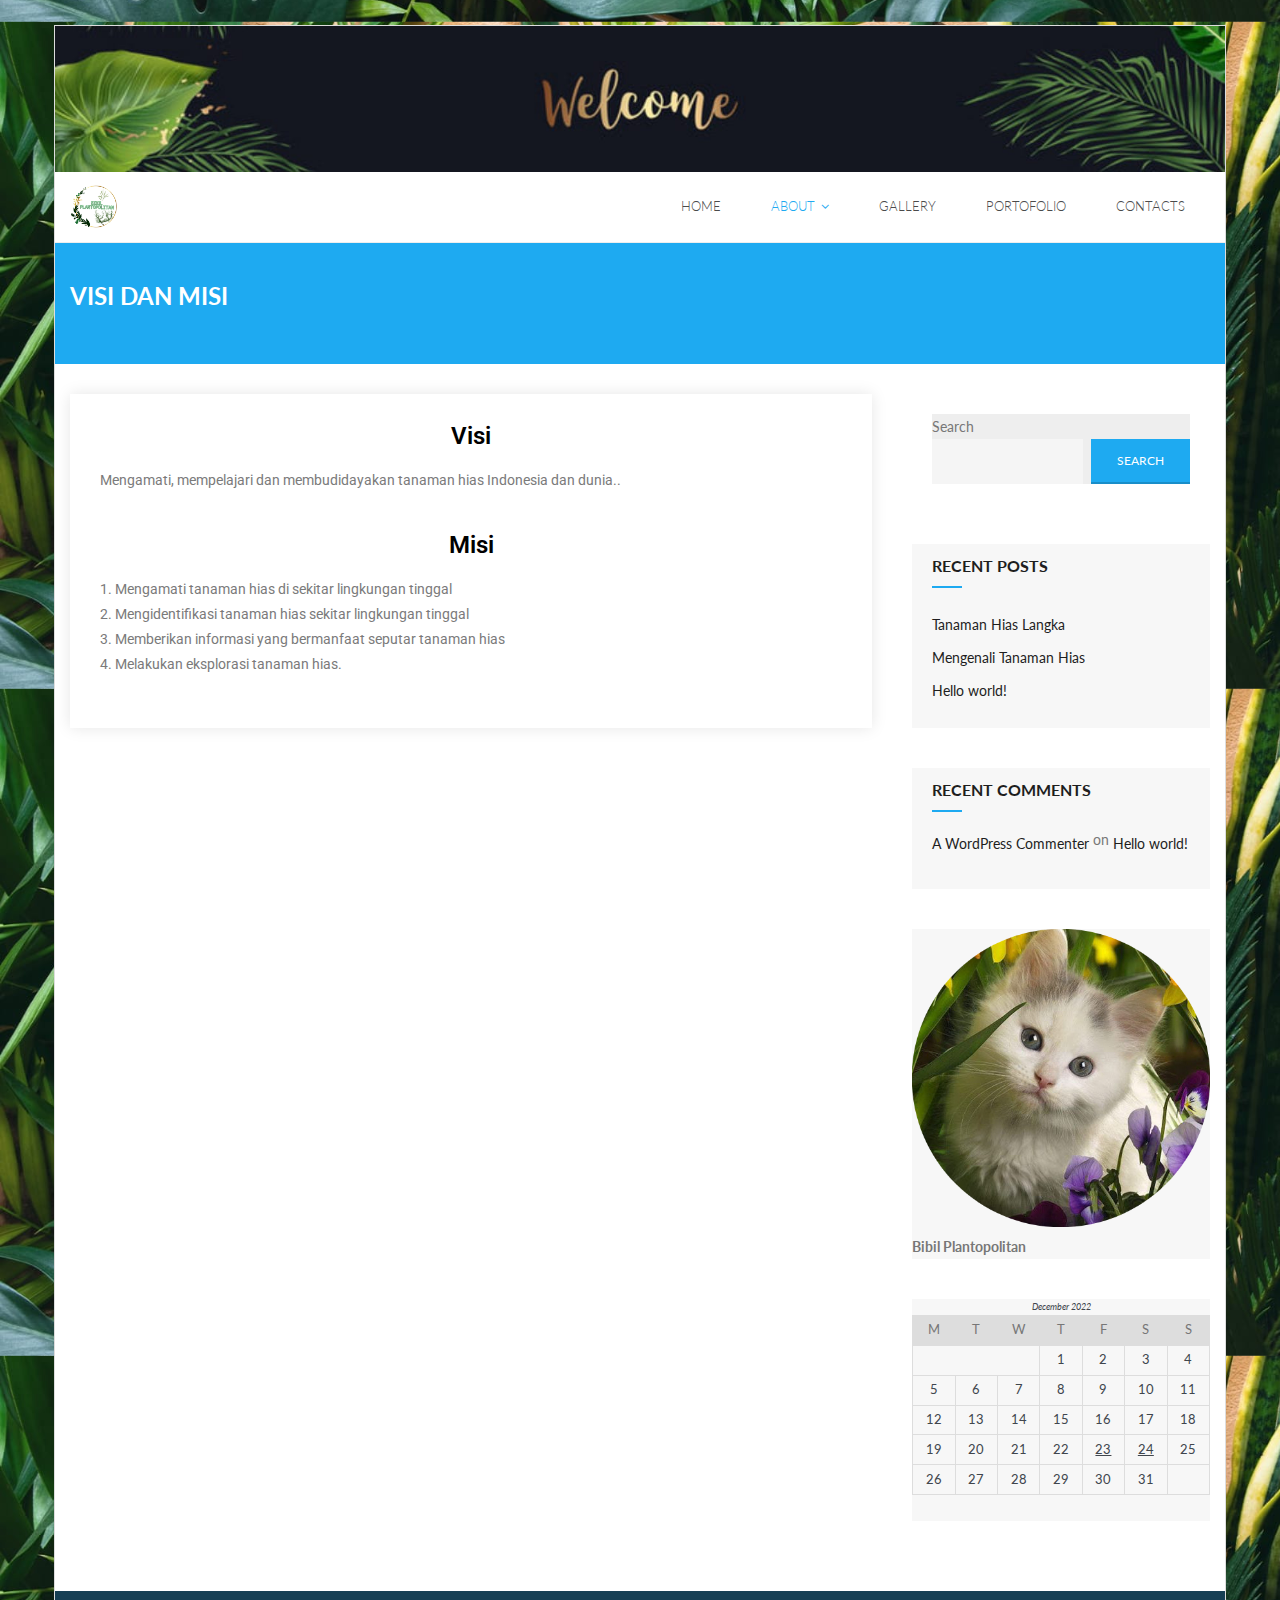
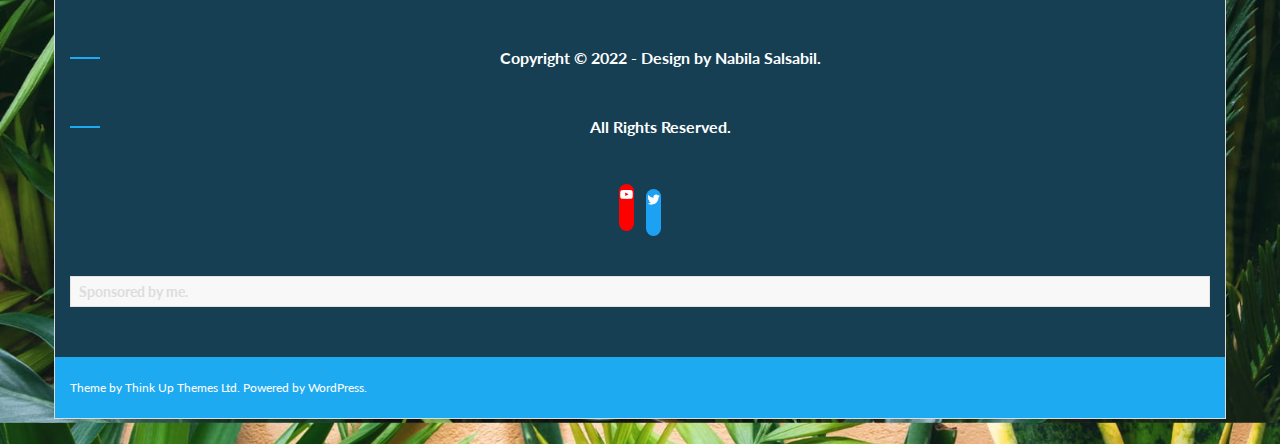
<file: visi-dan-misi/index.html>
<!DOCTYPE html>
<html lang="en-US">
<head>
<meta charset="UTF-8">
<meta name="viewport" content="width=device-width">
<link rel="profile" href="//gmpg.org/xfn/11">
<link rel="pingback" href="https://nabilasalsabiil.github.io/bibilplantopolitan/xmlrpc.php">

<title>Visi dan Misi &#8211; Bibil Plantopolitan</title>
<meta name="robots" content="noindex, nofollow">
<link rel="dns-prefetch" href="//fonts.googleapis.com">
<link rel="alternate" type="application/rss+xml" title="Bibil Plantopolitan &raquo; Feed" href="https://nabilasalsabiil.github.io/bibilplantopolitan/feed/">
<link rel="alternate" type="application/rss+xml" title="Bibil Plantopolitan &raquo; Comments Feed" href="https://nabilasalsabiil.github.io/bibilplantopolitan/comments/feed/">
<script type="text/javascript">
window._wpemojiSettings = {"baseUrl":"https:\/\/s.w.org\/images\/core\/emoji\/14.0.0\/72x72\/","ext":".png","svgUrl":"https:\/\/s.w.org\/images\/core\/emoji\/14.0.0\/svg\/","svgExt":".svg","source":{"concatemoji":"https:\/\/nabilasalsabiil.github.io\/bibilplantopolitan\/wp-includes\/js\/wp-emoji-release.min.js?ver=6.1.1"}};
/*! This file is auto-generated */
!function(e,a,t){var n,r,o,i=a.createElement("canvas"),p=i.getContext&&i.getContext("2d");function s(e,t){var a=String.fromCharCode,e=(p.clearRect(0,0,i.width,i.height),p.fillText(a.apply(this,e),0,0),i.toDataURL());return p.clearRect(0,0,i.width,i.height),p.fillText(a.apply(this,t),0,0),e===i.toDataURL()}function c(e){var t=a.createElement("script");t.src=e,t.defer=t.type="text/javascript",a.getElementsByTagName("head")[0].appendChild(t)}for(o=Array("flag","emoji"),t.supports={everything:!0,everythingExceptFlag:!0},r=0;r<o.length;r++)t.supports[o[r]]=function(e){if(p&&p.fillText)switch(p.textBaseline="top",p.font="600 32px Arial",e){case"flag":return s([127987,65039,8205,9895,65039],[127987,65039,8203,9895,65039])?!1:!s([55356,56826,55356,56819],[55356,56826,8203,55356,56819])&&!s([55356,57332,56128,56423,56128,56418,56128,56421,56128,56430,56128,56423,56128,56447],[55356,57332,8203,56128,56423,8203,56128,56418,8203,56128,56421,8203,56128,56430,8203,56128,56423,8203,56128,56447]);case"emoji":return!s([129777,127995,8205,129778,127999],[129777,127995,8203,129778,127999])}return!1}(o[r]),t.supports.everything=t.supports.everything&&t.supports[o[r]],"flag"!==o[r]&&(t.supports.everythingExceptFlag=t.supports.everythingExceptFlag&&t.supports[o[r]]);t.supports.everythingExceptFlag=t.supports.everythingExceptFlag&&!t.supports.flag,t.DOMReady=!1,t.readyCallback=function(){t.DOMReady=!0},t.supports.everything||(n=function(){t.readyCallback()},a.addEventListener?(a.addEventListener("DOMContentLoaded",n,!1),e.addEventListener("load",n,!1)):(e.attachEvent("onload",n),a.attachEvent("onreadystatechange",function(){"complete"===a.readyState&&t.readyCallback()})),(e=t.source||{}).concatemoji?c(e.concatemoji):e.wpemoji&&e.twemoji&&(c(e.twemoji),c(e.wpemoji)))}(window,document,window._wpemojiSettings);
</script>
<style type="text/css">img.wp-smiley,
img.emoji {
	display: inline !important;
	border: none !important;
	box-shadow: none !important;
	height: 1em !important;
	width: 1em !important;
	margin: 0 0.07em !important;
	vertical-align: -0.1em !important;
	background: none !important;
	padding: 0 !important;
}</style>
	<link rel="stylesheet" id="wp-block-library-css" href="https://nabilasalsabiil.github.io/bibilplantopolitan/wp-includes/css/dist/block-library/style.min.css?ver=6.1.1" type="text/css" media="all">
<link rel="stylesheet" id="classic-theme-styles-css" href="https://nabilasalsabiil.github.io/bibilplantopolitan/wp-includes/css/classic-themes.min.css?ver=1" type="text/css" media="all">
<style id="global-styles-inline-css" type="text/css">body{--wp--preset--color--black: #000000;--wp--preset--color--cyan-bluish-gray: #abb8c3;--wp--preset--color--white: #ffffff;--wp--preset--color--pale-pink: #f78da7;--wp--preset--color--vivid-red: #cf2e2e;--wp--preset--color--luminous-vivid-orange: #ff6900;--wp--preset--color--luminous-vivid-amber: #fcb900;--wp--preset--color--light-green-cyan: #7bdcb5;--wp--preset--color--vivid-green-cyan: #00d084;--wp--preset--color--pale-cyan-blue: #8ed1fc;--wp--preset--color--vivid-cyan-blue: #0693e3;--wp--preset--color--vivid-purple: #9b51e0;--wp--preset--gradient--vivid-cyan-blue-to-vivid-purple: linear-gradient(135deg,rgba(6,147,227,1) 0%,rgb(155,81,224) 100%);--wp--preset--gradient--light-green-cyan-to-vivid-green-cyan: linear-gradient(135deg,rgb(122,220,180) 0%,rgb(0,208,130) 100%);--wp--preset--gradient--luminous-vivid-amber-to-luminous-vivid-orange: linear-gradient(135deg,rgba(252,185,0,1) 0%,rgba(255,105,0,1) 100%);--wp--preset--gradient--luminous-vivid-orange-to-vivid-red: linear-gradient(135deg,rgba(255,105,0,1) 0%,rgb(207,46,46) 100%);--wp--preset--gradient--very-light-gray-to-cyan-bluish-gray: linear-gradient(135deg,rgb(238,238,238) 0%,rgb(169,184,195) 100%);--wp--preset--gradient--cool-to-warm-spectrum: linear-gradient(135deg,rgb(74,234,220) 0%,rgb(151,120,209) 20%,rgb(207,42,186) 40%,rgb(238,44,130) 60%,rgb(251,105,98) 80%,rgb(254,248,76) 100%);--wp--preset--gradient--blush-light-purple: linear-gradient(135deg,rgb(255,206,236) 0%,rgb(152,150,240) 100%);--wp--preset--gradient--blush-bordeaux: linear-gradient(135deg,rgb(254,205,165) 0%,rgb(254,45,45) 50%,rgb(107,0,62) 100%);--wp--preset--gradient--luminous-dusk: linear-gradient(135deg,rgb(255,203,112) 0%,rgb(199,81,192) 50%,rgb(65,88,208) 100%);--wp--preset--gradient--pale-ocean: linear-gradient(135deg,rgb(255,245,203) 0%,rgb(182,227,212) 50%,rgb(51,167,181) 100%);--wp--preset--gradient--electric-grass: linear-gradient(135deg,rgb(202,248,128) 0%,rgb(113,206,126) 100%);--wp--preset--gradient--midnight: linear-gradient(135deg,rgb(2,3,129) 0%,rgb(40,116,252) 100%);--wp--preset--duotone--dark-grayscale: url('#wp-duotone-dark-grayscale');--wp--preset--duotone--grayscale: url('#wp-duotone-grayscale');--wp--preset--duotone--purple-yellow: url('#wp-duotone-purple-yellow');--wp--preset--duotone--blue-red: url('#wp-duotone-blue-red');--wp--preset--duotone--midnight: url('#wp-duotone-midnight');--wp--preset--duotone--magenta-yellow: url('#wp-duotone-magenta-yellow');--wp--preset--duotone--purple-green: url('#wp-duotone-purple-green');--wp--preset--duotone--blue-orange: url('#wp-duotone-blue-orange');--wp--preset--font-size--small: 13px;--wp--preset--font-size--medium: 20px;--wp--preset--font-size--large: 36px;--wp--preset--font-size--x-large: 42px;--wp--preset--spacing--20: 0.44rem;--wp--preset--spacing--30: 0.67rem;--wp--preset--spacing--40: 1rem;--wp--preset--spacing--50: 1.5rem;--wp--preset--spacing--60: 2.25rem;--wp--preset--spacing--70: 3.38rem;--wp--preset--spacing--80: 5.06rem;}:where(.is-layout-flex){gap: 0.5em;}body .is-layout-flow > .alignleft{float: left;margin-inline-start: 0;margin-inline-end: 2em;}body .is-layout-flow > .alignright{float: right;margin-inline-start: 2em;margin-inline-end: 0;}body .is-layout-flow > .aligncenter{margin-left: auto !important;margin-right: auto !important;}body .is-layout-constrained > .alignleft{float: left;margin-inline-start: 0;margin-inline-end: 2em;}body .is-layout-constrained > .alignright{float: right;margin-inline-start: 2em;margin-inline-end: 0;}body .is-layout-constrained > .aligncenter{margin-left: auto !important;margin-right: auto !important;}body .is-layout-constrained > :where(:not(.alignleft):not(.alignright):not(.alignfull)){max-width: var(--wp--style--global--content-size);margin-left: auto !important;margin-right: auto !important;}body .is-layout-constrained > .alignwide{max-width: var(--wp--style--global--wide-size);}body .is-layout-flex{display: flex;}body .is-layout-flex{flex-wrap: wrap;align-items: center;}body .is-layout-flex > *{margin: 0;}:where(.wp-block-columns.is-layout-flex){gap: 2em;}.has-black-color{color: var(--wp--preset--color--black) !important;}.has-cyan-bluish-gray-color{color: var(--wp--preset--color--cyan-bluish-gray) !important;}.has-white-color{color: var(--wp--preset--color--white) !important;}.has-pale-pink-color{color: var(--wp--preset--color--pale-pink) !important;}.has-vivid-red-color{color: var(--wp--preset--color--vivid-red) !important;}.has-luminous-vivid-orange-color{color: var(--wp--preset--color--luminous-vivid-orange) !important;}.has-luminous-vivid-amber-color{color: var(--wp--preset--color--luminous-vivid-amber) !important;}.has-light-green-cyan-color{color: var(--wp--preset--color--light-green-cyan) !important;}.has-vivid-green-cyan-color{color: var(--wp--preset--color--vivid-green-cyan) !important;}.has-pale-cyan-blue-color{color: var(--wp--preset--color--pale-cyan-blue) !important;}.has-vivid-cyan-blue-color{color: var(--wp--preset--color--vivid-cyan-blue) !important;}.has-vivid-purple-color{color: var(--wp--preset--color--vivid-purple) !important;}.has-black-background-color{background-color: var(--wp--preset--color--black) !important;}.has-cyan-bluish-gray-background-color{background-color: var(--wp--preset--color--cyan-bluish-gray) !important;}.has-white-background-color{background-color: var(--wp--preset--color--white) !important;}.has-pale-pink-background-color{background-color: var(--wp--preset--color--pale-pink) !important;}.has-vivid-red-background-color{background-color: var(--wp--preset--color--vivid-red) !important;}.has-luminous-vivid-orange-background-color{background-color: var(--wp--preset--color--luminous-vivid-orange) !important;}.has-luminous-vivid-amber-background-color{background-color: var(--wp--preset--color--luminous-vivid-amber) !important;}.has-light-green-cyan-background-color{background-color: var(--wp--preset--color--light-green-cyan) !important;}.has-vivid-green-cyan-background-color{background-color: var(--wp--preset--color--vivid-green-cyan) !important;}.has-pale-cyan-blue-background-color{background-color: var(--wp--preset--color--pale-cyan-blue) !important;}.has-vivid-cyan-blue-background-color{background-color: var(--wp--preset--color--vivid-cyan-blue) !important;}.has-vivid-purple-background-color{background-color: var(--wp--preset--color--vivid-purple) !important;}.has-black-border-color{border-color: var(--wp--preset--color--black) !important;}.has-cyan-bluish-gray-border-color{border-color: var(--wp--preset--color--cyan-bluish-gray) !important;}.has-white-border-color{border-color: var(--wp--preset--color--white) !important;}.has-pale-pink-border-color{border-color: var(--wp--preset--color--pale-pink) !important;}.has-vivid-red-border-color{border-color: var(--wp--preset--color--vivid-red) !important;}.has-luminous-vivid-orange-border-color{border-color: var(--wp--preset--color--luminous-vivid-orange) !important;}.has-luminous-vivid-amber-border-color{border-color: var(--wp--preset--color--luminous-vivid-amber) !important;}.has-light-green-cyan-border-color{border-color: var(--wp--preset--color--light-green-cyan) !important;}.has-vivid-green-cyan-border-color{border-color: var(--wp--preset--color--vivid-green-cyan) !important;}.has-pale-cyan-blue-border-color{border-color: var(--wp--preset--color--pale-cyan-blue) !important;}.has-vivid-cyan-blue-border-color{border-color: var(--wp--preset--color--vivid-cyan-blue) !important;}.has-vivid-purple-border-color{border-color: var(--wp--preset--color--vivid-purple) !important;}.has-vivid-cyan-blue-to-vivid-purple-gradient-background{background: var(--wp--preset--gradient--vivid-cyan-blue-to-vivid-purple) !important;}.has-light-green-cyan-to-vivid-green-cyan-gradient-background{background: var(--wp--preset--gradient--light-green-cyan-to-vivid-green-cyan) !important;}.has-luminous-vivid-amber-to-luminous-vivid-orange-gradient-background{background: var(--wp--preset--gradient--luminous-vivid-amber-to-luminous-vivid-orange) !important;}.has-luminous-vivid-orange-to-vivid-red-gradient-background{background: var(--wp--preset--gradient--luminous-vivid-orange-to-vivid-red) !important;}.has-very-light-gray-to-cyan-bluish-gray-gradient-background{background: var(--wp--preset--gradient--very-light-gray-to-cyan-bluish-gray) !important;}.has-cool-to-warm-spectrum-gradient-background{background: var(--wp--preset--gradient--cool-to-warm-spectrum) !important;}.has-blush-light-purple-gradient-background{background: var(--wp--preset--gradient--blush-light-purple) !important;}.has-blush-bordeaux-gradient-background{background: var(--wp--preset--gradient--blush-bordeaux) !important;}.has-luminous-dusk-gradient-background{background: var(--wp--preset--gradient--luminous-dusk) !important;}.has-pale-ocean-gradient-background{background: var(--wp--preset--gradient--pale-ocean) !important;}.has-electric-grass-gradient-background{background: var(--wp--preset--gradient--electric-grass) !important;}.has-midnight-gradient-background{background: var(--wp--preset--gradient--midnight) !important;}.has-small-font-size{font-size: var(--wp--preset--font-size--small) !important;}.has-medium-font-size{font-size: var(--wp--preset--font-size--medium) !important;}.has-large-font-size{font-size: var(--wp--preset--font-size--large) !important;}.has-x-large-font-size{font-size: var(--wp--preset--font-size--x-large) !important;}
.wp-block-navigation a:where(:not(.wp-element-button)){color: inherit;}
:where(.wp-block-columns.is-layout-flex){gap: 2em;}
.wp-block-pullquote{font-size: 1.5em;line-height: 1.6;}</style>
<link rel="stylesheet" id="thinkup-bootstrap-css" href="https://nabilasalsabiil.github.io/bibilplantopolitan/wp-content/themes/melos/lib/extentions/bootstrap/css/bootstrap.min.css?ver=2.3.2" type="text/css" media="all">
<link rel="stylesheet" id="thinkup-shortcodes-css" href="https://nabilasalsabiil.github.io/bibilplantopolitan/wp-content/themes/melos/styles/style-shortcodes.css?ver=1.4.2" type="text/css" media="all">
<link rel="stylesheet" id="thinkup-style-css" href="https://nabilasalsabiil.github.io/bibilplantopolitan/wp-content/themes/melos/style.css?ver=6.1.1" type="text/css" media="all">
<link rel="stylesheet" id="melos-thinkup-style-ebusiness-css" href="https://nabilasalsabiil.github.io/bibilplantopolitan/wp-content/themes/melos-ebusiness/style.css?ver=1.0.1" type="text/css" media="all">
<link rel="stylesheet" id="thinkup-google-fonts-css" href="//fonts.googleapis.com/css?family=Lato%3A300%2C400%2C600%2C700&#038;subset=latin%2Clatin-ext" type="text/css" media="all">
<link rel="stylesheet" id="prettyPhoto-css" href="https://nabilasalsabiil.github.io/bibilplantopolitan/wp-content/themes/melos/lib/extentions/prettyPhoto/css/prettyPhoto.css?ver=3.1.6" type="text/css" media="all">
<link rel="stylesheet" id="dashicons-css" href="https://nabilasalsabiil.github.io/bibilplantopolitan/wp-includes/css/dashicons.min.css?ver=6.1.1" type="text/css" media="all">
<link rel="stylesheet" id="font-awesome-css" href="https://nabilasalsabiil.github.io/bibilplantopolitan/wp-content/plugins/elementor/assets/lib/font-awesome/css/font-awesome.min.css?ver=4.7.0" type="text/css" media="all">
<link rel="stylesheet" id="elementor-icons-css" href="https://nabilasalsabiil.github.io/bibilplantopolitan/wp-content/plugins/elementor/assets/lib/eicons/css/elementor-icons.min.css?ver=5.16.0" type="text/css" media="all">
<link rel="stylesheet" id="elementor-frontend-css" href="https://nabilasalsabiil.github.io/bibilplantopolitan/wp-content/plugins/elementor/assets/css/frontend-lite.min.css?ver=3.9.2" type="text/css" media="all">
<link rel="stylesheet" id="elementor-post-82-css" href="https://nabilasalsabiil.github.io/bibilplantopolitan/wp-content/uploads/elementor/css/post-82.css?ver=1671813798" type="text/css" media="all">
<link rel="stylesheet" id="elementor-global-css" href="https://nabilasalsabiil.github.io/bibilplantopolitan/wp-content/uploads/elementor/css/global.css?ver=1671813799" type="text/css" media="all">
<link rel="stylesheet" id="elementor-post-71-css" href="https://nabilasalsabiil.github.io/bibilplantopolitan/wp-content/uploads/elementor/css/post-71.css?ver=1671817285" type="text/css" media="all">
<link rel="stylesheet" id="thinkup-responsive-css" href="https://nabilasalsabiil.github.io/bibilplantopolitan/wp-content/themes/melos/styles/style-responsive.css?ver=1.4.2" type="text/css" media="all">
<link rel="stylesheet" id="google-fonts-1-css" href="https://fonts.googleapis.com/css?family=Roboto%3A100%2C100italic%2C200%2C200italic%2C300%2C300italic%2C400%2C400italic%2C500%2C500italic%2C600%2C600italic%2C700%2C700italic%2C800%2C800italic%2C900%2C900italic%7CRoboto+Slab%3A100%2C100italic%2C200%2C200italic%2C300%2C300italic%2C400%2C400italic%2C500%2C500italic%2C600%2C600italic%2C700%2C700italic%2C800%2C800italic%2C900%2C900italic&#038;display=swap&#038;ver=6.1.1" type="text/css" media="all">
<link rel="preconnect" href="https://fonts.gstatic.com/" crossorigin>
<script type="text/javascript" src="https://nabilasalsabiil.github.io/bibilplantopolitan/wp-includes/js/jquery/jquery.min.js?ver=3.6.1" id="jquery-core-js"></script>
<script type="text/javascript" src="https://nabilasalsabiil.github.io/bibilplantopolitan/wp-includes/js/jquery/jquery-migrate.min.js?ver=3.3.2" id="jquery-migrate-js"></script>
<link rel="https://api.w.org/" href="https://nabilasalsabiil.github.io/bibilplantopolitan/wp-json/">
<link rel="alternate" type="application/json" href="https://nabilasalsabiil.github.io/bibilplantopolitan/wp-json/wp/v2/pages/71">
<link rel="EditURI" type="application/rsd+xml" title="RSD" href="https://nabilasalsabiil.github.io/bibilplantopolitan/xmlrpc.php?rsd">
<link rel="wlwmanifest" type="application/wlwmanifest+xml" href="https://nabilasalsabiil.github.io/bibilplantopolitan/wp-includes/wlwmanifest.xml">
<meta name="generator" content="WordPress 6.1.1">
<link rel="canonical" href="https://nabilasalsabiil.github.io/bibilplantopolitan/visi-dan-misi/">
<link rel="shortlink" href="https://nabilasalsabiil.github.io/bibilplantopolitan/?p=71">
<link rel="alternate" type="application/json+oembed" href="https://nabilasalsabiil.github.io/bibilplantopolitan/wp-json/oembed/1.0/embed?url=https%3A%2F%2Fnabilasalsabiil.github.io%2Fbibilplantopolitan%2Fvisi-dan-misi%2F">
<link rel="alternate" type="text/xml+oembed" href="https://nabilasalsabiil.github.io/bibilplantopolitan/wp-json/oembed/1.0/embed?url=https%3A%2F%2Fnabilasalsabiil.github.io%2Fbibilplantopolitan%2Fvisi-dan-misi%2F&#038;format=xml">
<style type="text/css" id="custom-background-css">body.custom-background { background-color: #a0d686; background-image: url("https://nabilasalsabiil.github.io/bibilplantopolitan/wp-content/uploads/2022/12/WhatsApp-Image-2022-12-23-at-22.02.00.jpeg"); background-position: center center; background-size: contain; background-repeat: repeat; background-attachment: scroll; }</style>
	<link rel="icon" href="https://nabilasalsabiil.github.io/bibilplantopolitan/wp-content/uploads/2022/12/Picsart_22-12-23_21-58-46-411.png" sizes="32x32">
<link rel="icon" href="https://nabilasalsabiil.github.io/bibilplantopolitan/wp-content/uploads/2022/12/Picsart_22-12-23_21-58-46-411.png" sizes="192x192">
<link rel="apple-touch-icon" href="https://nabilasalsabiil.github.io/bibilplantopolitan/wp-content/uploads/2022/12/Picsart_22-12-23_21-58-46-411.png">
<meta name="msapplication-TileImage" content="https://nabilasalsabiil.github.io/bibilplantopolitan/wp-content/uploads/2022/12/Picsart_22-12-23_21-58-46-411.png">
</head>

<body class="page-template-default page page-id-71 custom-background wp-custom-logo layout-sidebar-right layout-responsive pre-header-style1 header-style1 scrollup-on elementor-default elementor-kit-82 elementor-page elementor-page-71">
<svg xmlns="http://www.w3.org/2000/svg" viewbox="0 0 0 0" width="0" height="0" focusable="false" role="none" style="visibility: hidden; position: absolute; left: -9999px; overflow: hidden;"><defs><filter id="wp-duotone-dark-grayscale"><fecolormatrix color-interpolation-filters="sRGB" type="matrix" values=" .299 .587 .114 0 0 .299 .587 .114 0 0 .299 .587 .114 0 0 .299 .587 .114 0 0 "></fecolormatrix><fecomponenttransfer color-interpolation-filters="sRGB"><fefuncr type="table" tablevalues="0 0.49803921568627"></fefuncr><fefuncg type="table" tablevalues="0 0.49803921568627"></fefuncg><fefuncb type="table" tablevalues="0 0.49803921568627"></fefuncb><fefunca type="table" tablevalues="1 1"></fefunca></fecomponenttransfer><fecomposite in2="SourceGraphic" operator="in"></fecomposite></filter></defs></svg><svg xmlns="http://www.w3.org/2000/svg" viewbox="0 0 0 0" width="0" height="0" focusable="false" role="none" style="visibility: hidden; position: absolute; left: -9999px; overflow: hidden;"><defs><filter id="wp-duotone-grayscale"><fecolormatrix color-interpolation-filters="sRGB" type="matrix" values=" .299 .587 .114 0 0 .299 .587 .114 0 0 .299 .587 .114 0 0 .299 .587 .114 0 0 "></fecolormatrix><fecomponenttransfer color-interpolation-filters="sRGB"><fefuncr type="table" tablevalues="0 1"></fefuncr><fefuncg type="table" tablevalues="0 1"></fefuncg><fefuncb type="table" tablevalues="0 1"></fefuncb><fefunca type="table" tablevalues="1 1"></fefunca></fecomponenttransfer><fecomposite in2="SourceGraphic" operator="in"></fecomposite></filter></defs></svg><svg xmlns="http://www.w3.org/2000/svg" viewbox="0 0 0 0" width="0" height="0" focusable="false" role="none" style="visibility: hidden; position: absolute; left: -9999px; overflow: hidden;"><defs><filter id="wp-duotone-purple-yellow"><fecolormatrix color-interpolation-filters="sRGB" type="matrix" values=" .299 .587 .114 0 0 .299 .587 .114 0 0 .299 .587 .114 0 0 .299 .587 .114 0 0 "></fecolormatrix><fecomponenttransfer color-interpolation-filters="sRGB"><fefuncr type="table" tablevalues="0.54901960784314 0.98823529411765"></fefuncr><fefuncg type="table" tablevalues="0 1"></fefuncg><fefuncb type="table" tablevalues="0.71764705882353 0.25490196078431"></fefuncb><fefunca type="table" tablevalues="1 1"></fefunca></fecomponenttransfer><fecomposite in2="SourceGraphic" operator="in"></fecomposite></filter></defs></svg><svg xmlns="http://www.w3.org/2000/svg" viewbox="0 0 0 0" width="0" height="0" focusable="false" role="none" style="visibility: hidden; position: absolute; left: -9999px; overflow: hidden;"><defs><filter id="wp-duotone-blue-red"><fecolormatrix color-interpolation-filters="sRGB" type="matrix" values=" .299 .587 .114 0 0 .299 .587 .114 0 0 .299 .587 .114 0 0 .299 .587 .114 0 0 "></fecolormatrix><fecomponenttransfer color-interpolation-filters="sRGB"><fefuncr type="table" tablevalues="0 1"></fefuncr><fefuncg type="table" tablevalues="0 0.27843137254902"></fefuncg><fefuncb type="table" tablevalues="0.5921568627451 0.27843137254902"></fefuncb><fefunca type="table" tablevalues="1 1"></fefunca></fecomponenttransfer><fecomposite in2="SourceGraphic" operator="in"></fecomposite></filter></defs></svg><svg xmlns="http://www.w3.org/2000/svg" viewbox="0 0 0 0" width="0" height="0" focusable="false" role="none" style="visibility: hidden; position: absolute; left: -9999px; overflow: hidden;"><defs><filter id="wp-duotone-midnight"><fecolormatrix color-interpolation-filters="sRGB" type="matrix" values=" .299 .587 .114 0 0 .299 .587 .114 0 0 .299 .587 .114 0 0 .299 .587 .114 0 0 "></fecolormatrix><fecomponenttransfer color-interpolation-filters="sRGB"><fefuncr type="table" tablevalues="0 0"></fefuncr><fefuncg type="table" tablevalues="0 0.64705882352941"></fefuncg><fefuncb type="table" tablevalues="0 1"></fefuncb><fefunca type="table" tablevalues="1 1"></fefunca></fecomponenttransfer><fecomposite in2="SourceGraphic" operator="in"></fecomposite></filter></defs></svg><svg xmlns="http://www.w3.org/2000/svg" viewbox="0 0 0 0" width="0" height="0" focusable="false" role="none" style="visibility: hidden; position: absolute; left: -9999px; overflow: hidden;"><defs><filter id="wp-duotone-magenta-yellow"><fecolormatrix color-interpolation-filters="sRGB" type="matrix" values=" .299 .587 .114 0 0 .299 .587 .114 0 0 .299 .587 .114 0 0 .299 .587 .114 0 0 "></fecolormatrix><fecomponenttransfer color-interpolation-filters="sRGB"><fefuncr type="table" tablevalues="0.78039215686275 1"></fefuncr><fefuncg type="table" tablevalues="0 0.94901960784314"></fefuncg><fefuncb type="table" tablevalues="0.35294117647059 0.47058823529412"></fefuncb><fefunca type="table" tablevalues="1 1"></fefunca></fecomponenttransfer><fecomposite in2="SourceGraphic" operator="in"></fecomposite></filter></defs></svg><svg xmlns="http://www.w3.org/2000/svg" viewbox="0 0 0 0" width="0" height="0" focusable="false" role="none" style="visibility: hidden; position: absolute; left: -9999px; overflow: hidden;"><defs><filter id="wp-duotone-purple-green"><fecolormatrix color-interpolation-filters="sRGB" type="matrix" values=" .299 .587 .114 0 0 .299 .587 .114 0 0 .299 .587 .114 0 0 .299 .587 .114 0 0 "></fecolormatrix><fecomponenttransfer color-interpolation-filters="sRGB"><fefuncr type="table" tablevalues="0.65098039215686 0.40392156862745"></fefuncr><fefuncg type="table" tablevalues="0 1"></fefuncg><fefuncb type="table" tablevalues="0.44705882352941 0.4"></fefuncb><fefunca type="table" tablevalues="1 1"></fefunca></fecomponenttransfer><fecomposite in2="SourceGraphic" operator="in"></fecomposite></filter></defs></svg><svg xmlns="http://www.w3.org/2000/svg" viewbox="0 0 0 0" width="0" height="0" focusable="false" role="none" style="visibility: hidden; position: absolute; left: -9999px; overflow: hidden;"><defs><filter id="wp-duotone-blue-orange"><fecolormatrix color-interpolation-filters="sRGB" type="matrix" values=" .299 .587 .114 0 0 .299 .587 .114 0 0 .299 .587 .114 0 0 .299 .587 .114 0 0 "></fecolormatrix><fecomponenttransfer color-interpolation-filters="sRGB"><fefuncr type="table" tablevalues="0.098039215686275 1"></fefuncr><fefuncg type="table" tablevalues="0 0.66274509803922"></fefuncg><fefuncb type="table" tablevalues="0.84705882352941 0.41960784313725"></fefuncb><fefunca type="table" tablevalues="1 1"></fefunca></fecomponenttransfer><fecomposite in2="SourceGraphic" operator="in"></fecomposite></filter></defs></svg><div id="body-core" class="hfeed site">

	<a class="skip-link screen-reader-text" href="#content">Skip to content</a>
	<!-- .skip-link -->

	<header>
	<div id="site-header">

					<div class="custom-header"><img src="https://nabilasalsabiil.github.io/bibilplantopolitan/wp-content/uploads/2022/12/WhatsApp-Image-2022-12-24-at-09.55.25.jpeg" width="1600" height="200" alt=""></div>
			
		<div id="pre-header">
		<div class="wrap-safari">
		<div id="pre-header-core" class="main-navigation">
  
			
			
			
		</div>
		</div>
		</div>
		<!-- #pre-header -->

				<div id="header">
		<div id="header-core">

			
			<div id="logo">
			<a href="https://nabilasalsabiil.github.io/bibilplantopolitan/" class="custom-logo-link" rel="home"><img width="3049" height="3049" src="https://nabilasalsabiil.github.io/bibilplantopolitan/wp-content/uploads/2022/12/Picsart_22-11-15_20-45-43-261.png" class="custom-logo" alt="Bibil Plantopolitan" decoding="async"></a>			</div>

			
			<div id="header-links" class="main-navigation">
			<div id="header-links-inner" class="header-links">

				<ul id="menu-menu1" class="menu">
<li id="menu-item-78" class="menu-item menu-item-type-custom menu-item-object-custom menu-item-home"><a href="https://nabilasalsabiil.github.io/bibilplantopolitan/"><span>Home</span></a></li>
<li id="menu-item-77" class="menu-item menu-item-type-post_type menu-item-object-page current-menu-ancestor current-menu-parent current_page_parent current_page_ancestor menu-item-has-children">
<a href="https://nabilasalsabiil.github.io/bibilplantopolitan/about/"><span>About</span></a>
<ul class="sub-menu">
	<li id="menu-item-73" class="menu-item menu-item-type-post_type menu-item-object-page current-menu-item page_item page-item-71 current_page_item"><a href="https://nabilasalsabiil.github.io/bibilplantopolitan/visi-dan-misi/">Visi dan Misi</a></li>
</ul>
</li>
<li id="menu-item-76" class="menu-item menu-item-type-post_type menu-item-object-page"><a href="https://nabilasalsabiil.github.io/bibilplantopolitan/gallery/"><span>Gallery</span></a></li>
<li id="menu-item-75" class="menu-item menu-item-type-post_type menu-item-object-page"><a href="https://nabilasalsabiil.github.io/bibilplantopolitan/portofolio/"><span>Portofolio</span></a></li>
<li id="menu-item-74" class="menu-item menu-item-type-post_type menu-item-object-page"><a href="https://nabilasalsabiil.github.io/bibilplantopolitan/contacts/"><span>Contacts</span></a></li>
</ul>				
				
			</div>
			</div>
			<!-- #header-links .main-navigation -->
 	
			<div id="header-nav"><a class="btn-navbar collapsed" data-toggle="collapse" data-target=".nav-collapse" tabindex="0"><span class="icon-bar"></span><span class="icon-bar"></span><span class="icon-bar"></span></a></div>
		</div>
		</div>
		<!-- #header -->

		<div id="header-responsive"><div id="header-responsive-inner" class="responsive-links nav-collapse collapse"><ul id="menu-menu1-1" class="">
<li id="res-menu-item-78" class="menu-item menu-item-type-custom menu-item-object-custom menu-item-home"><a href="https://nabilasalsabiil.github.io/bibilplantopolitan/"><span>Home</span></a></li>
<li id="res-menu-item-77" class="menu-item menu-item-type-post_type menu-item-object-page current-menu-ancestor current-menu-parent current_page_parent current_page_ancestor menu-item-has-children">
<a href="https://nabilasalsabiil.github.io/bibilplantopolitan/about/"><span>About</span></a>
<ul class="sub-menu">
	<li id="res-menu-item-73" class="menu-item menu-item-type-post_type menu-item-object-page current-menu-item page_item page-item-71 current_page_item"><a href="https://nabilasalsabiil.github.io/bibilplantopolitan/visi-dan-misi/">&#45; Visi dan Misi</a></li>
</ul>
</li>
<li id="res-menu-item-76" class="menu-item menu-item-type-post_type menu-item-object-page"><a href="https://nabilasalsabiil.github.io/bibilplantopolitan/gallery/"><span>Gallery</span></a></li>
<li id="res-menu-item-75" class="menu-item menu-item-type-post_type menu-item-object-page"><a href="https://nabilasalsabiil.github.io/bibilplantopolitan/portofolio/"><span>Portofolio</span></a></li>
<li id="res-menu-item-74" class="menu-item menu-item-type-post_type menu-item-object-page"><a href="https://nabilasalsabiil.github.io/bibilplantopolitan/contacts/"><span>Contacts</span></a></li>
</ul></div></div>
		
		<div id="intro" class="option1"><div class="wrap-safari"><div id="intro-core"><h1 class="page-title"><span>Visi dan Misi</span></h1></div></div></div>
		
		
		
	</div>


	</header>
	<!-- header -->

		
	<div id="content">
	<div id="content-core">

		<div id="main">
		<div id="main-core">
			
				
		<article id="post-71" class="post-71 page type-page status-publish hentry">

				<div data-elementor-type="wp-page" data-elementor-id="71" class="elementor elementor-71">
									<section class="elementor-section elementor-top-section elementor-element elementor-element-8a1bffa elementor-section-boxed elementor-section-height-default elementor-section-height-default" data-id="8a1bffa" data-element_type="section">
						<div class="elementor-container elementor-column-gap-default">
					<div class="elementor-column elementor-col-100 elementor-top-column elementor-element elementor-element-86beaa8" data-id="86beaa8" data-element_type="column">
			<div class="elementor-widget-wrap elementor-element-populated">
								<div class="elementor-element elementor-element-948c8d0 elementor-widget elementor-widget-heading" data-id="948c8d0" data-element_type="widget" data-widget_type="heading.default">
				<div class="elementor-widget-container">
			<style>/*! elementor - v3.9.2 - 21-12-2022 */
.elementor-heading-title{padding:0;margin:0;line-height:1}.elementor-widget-heading .elementor-heading-title[class*=elementor-size-]>a{color:inherit;font-size:inherit;line-height:inherit}.elementor-widget-heading .elementor-heading-title.elementor-size-small{font-size:15px}.elementor-widget-heading .elementor-heading-title.elementor-size-medium{font-size:19px}.elementor-widget-heading .elementor-heading-title.elementor-size-large{font-size:29px}.elementor-widget-heading .elementor-heading-title.elementor-size-xl{font-size:39px}.elementor-widget-heading .elementor-heading-title.elementor-size-xxl{font-size:59px}</style>
<h2 class="elementor-heading-title elementor-size-default">Visi</h2>		</div>
				</div>
				<div class="elementor-element elementor-element-4ca2d1a elementor-widget elementor-widget-text-editor" data-id="4ca2d1a" data-element_type="widget" data-widget_type="text-editor.default">
				<div class="elementor-widget-container">
			<style>/*! elementor - v3.9.2 - 21-12-2022 */
.elementor-widget-text-editor.elementor-drop-cap-view-stacked .elementor-drop-cap{background-color:#818a91;color:#fff}.elementor-widget-text-editor.elementor-drop-cap-view-framed .elementor-drop-cap{color:#818a91;border:3px solid;background-color:transparent}.elementor-widget-text-editor:not(.elementor-drop-cap-view-default) .elementor-drop-cap{margin-top:8px}.elementor-widget-text-editor:not(.elementor-drop-cap-view-default) .elementor-drop-cap-letter{width:1em;height:1em}.elementor-widget-text-editor .elementor-drop-cap{float:left;text-align:center;line-height:1;font-size:50px}.elementor-widget-text-editor .elementor-drop-cap-letter{display:inline-block}</style>				<p>Mengamati, mempelajari dan membudidayakan tanaman hias Indonesia dan dunia..</p>						</div>
				</div>
					</div>
		</div>
							</div>
		</section>
				<section class="elementor-section elementor-top-section elementor-element elementor-element-89a8ffb elementor-section-boxed elementor-section-height-default elementor-section-height-default" data-id="89a8ffb" data-element_type="section">
						<div class="elementor-container elementor-column-gap-default">
					<div class="elementor-column elementor-col-100 elementor-top-column elementor-element elementor-element-d717b28" data-id="d717b28" data-element_type="column">
			<div class="elementor-widget-wrap elementor-element-populated">
								<div class="elementor-element elementor-element-52cabd7 elementor-widget elementor-widget-heading" data-id="52cabd7" data-element_type="widget" data-widget_type="heading.default">
				<div class="elementor-widget-container">
			<h2 class="elementor-heading-title elementor-size-default">Misi</h2>		</div>
				</div>
					</div>
		</div>
							</div>
		</section>
				<section class="elementor-section elementor-top-section elementor-element elementor-element-18ca74b elementor-section-boxed elementor-section-height-default elementor-section-height-default" data-id="18ca74b" data-element_type="section">
						<div class="elementor-container elementor-column-gap-default">
					<div class="elementor-column elementor-col-100 elementor-top-column elementor-element elementor-element-f7a655f" data-id="f7a655f" data-element_type="column">
			<div class="elementor-widget-wrap elementor-element-populated">
								<div class="elementor-element elementor-element-58eec13 elementor-widget elementor-widget-text-editor" data-id="58eec13" data-element_type="widget" data-widget_type="text-editor.default">
				<div class="elementor-widget-container">
							<p>1. Mengamati tanaman hias di sekitar lingkungan tinggal<br>2. Mengidentifikasi tanaman hias sekitar lingkungan tinggal<br>3. Memberikan informasi yang bermanfaat seputar tanaman hias<br>4. Melakukan eksplorasi tanaman hias.</p>						</div>
				</div>
					</div>
		</div>
							</div>
		</section>
							</div>
				
		</article>
				
			

		</div>
<!-- #main-core -->
		</div>
<!-- #main -->
		
		<div id="sidebar">
		<div id="sidebar-core">

						<aside class="widget widget_block widget_search"><form role="search" method="get" action="http://localhost/wordpress/" class="wp-block-search__button-outside wp-block-search__text-button wp-block-search">
<label for="wp-block-search__input-1" class="wp-block-search__label">Search</label><div class="wp-block-search__inside-wrapper ">
<input type="search" id="wp-block-search__input-1" class="wp-block-search__input wp-block-search__input" name="s" value="" placeholder="" required><button type="submit" class="wp-block-search__button wp-element-button">Search</button>
</div>
</form></aside><aside class="widget widget_block"><div class="is-layout-flow wp-block-group"><div class="wp-block-group__inner-container">
<h2>Recent Posts</h2>
<ul class="wp-block-latest-posts__list wp-block-latest-posts">
<li><a class="wp-block-latest-posts__post-title" href="https://nabilasalsabiil.github.io/bibilplantopolitan/2022/12/24/tanaman-hias-langka/">Tanaman Hias Langka</a></li>
<li><a class="wp-block-latest-posts__post-title" href="https://nabilasalsabiil.github.io/bibilplantopolitan/2022/12/23/mengenali-tanaman-hias/">Mengenali Tanaman Hias</a></li>
<li><a class="wp-block-latest-posts__post-title" href="https://nabilasalsabiil.github.io/bibilplantopolitan/2022/12/23/hello-world/">Hello world!</a></li>
</ul>
</div></div></aside><aside class="widget widget_block"><div class="is-layout-flow wp-block-group"><div class="wp-block-group__inner-container">
<h2>Recent Comments</h2>
<ol class="wp-block-latest-comments"><li class="wp-block-latest-comments__comment"><article><footer class="wp-block-latest-comments__comment-meta"><a class="wp-block-latest-comments__comment-author" href="https://wordpress.org/">A WordPress Commenter</a> on <a class="wp-block-latest-comments__comment-link" href="https://nabilasalsabiil.github.io/bibilplantopolitan/2022/12/23/hello-world/#comment-1">Hello world!</a></footer></article></li></ol>
</div></div></aside><aside class="widget widget_block widget_media_image">
<figure class="wp-block-image size-full"><img decoding="async" loading="lazy" width="463" height="463" src="https://nabilasalsabiil.github.io/bibilplantopolitan/wp-content/uploads/2022/12/Picsart_22-12-24_11-46-23-122.png" alt="" class="wp-image-169"><figcaption class="wp-element-caption"><strong>Bibil Plantopolitan</strong></figcaption></figure>
</aside><aside class="widget widget_block widget_calendar"><div class="wp-block-calendar">
<table id="wp-calendar" class="wp-calendar-table">
	<caption>December 2022</caption>
	<thead>
	<tr>
		<th scope="col" title="Monday">M</th>
		<th scope="col" title="Tuesday">T</th>
		<th scope="col" title="Wednesday">W</th>
		<th scope="col" title="Thursday">T</th>
		<th scope="col" title="Friday">F</th>
		<th scope="col" title="Saturday">S</th>
		<th scope="col" title="Sunday">S</th>
	</tr>
	</thead>
	<tbody>
	<tr>
		<td colspan="3" class="pad">&nbsp;</td>
<td>1</td>
<td>2</td>
<td>3</td>
<td>4</td>
	</tr>
	<tr>
		<td>5</td>
<td>6</td>
<td>7</td>
<td>8</td>
<td>9</td>
<td>10</td>
<td>11</td>
	</tr>
	<tr>
		<td>12</td>
<td>13</td>
<td>14</td>
<td>15</td>
<td>16</td>
<td>17</td>
<td>18</td>
	</tr>
	<tr>
		<td>19</td>
<td>20</td>
<td>21</td>
<td>22</td>
<td><a href="https://nabilasalsabiil.github.io/bibilplantopolitan/2022/12/23/" aria-label="Posts published on December 23, 2022">23</a></td>
<td><a href="https://nabilasalsabiil.github.io/bibilplantopolitan/2022/12/24/" aria-label="Posts published on December 24, 2022">24</a></td>
<td id="today">25</td>
	</tr>
	<tr>
		<td>26</td>
<td>27</td>
<td>28</td>
<td>29</td>
<td>30</td>
<td>31</td>
		<td class="pad" colspan="1">&nbsp;</td>
	</tr>
	</tbody>
	</table>
<nav aria-label="Previous and next months" class="wp-calendar-nav">
		<span class="wp-calendar-nav-prev">&nbsp;</span>
		<span class="pad">&nbsp;</span>
		<span class="wp-calendar-nav-next">&nbsp;</span>
	</nav>
</div></aside>
		</div>
		</div>
<!-- #sidebar -->
					</div>
	</div>
<!-- #content -->

	<footer>
		<div id="footer"><div id="footer-core" class="option1"><div id="footer-col1" class="widget-area">
<aside class="widget widget_block">
<h2 class="has-text-align-center">Copyright © 2022 - Design by Nabila Salsabil.</h2>
</aside><aside class="widget widget_block">
<h2 class="has-text-align-center">All Rights Reserved.</h2>
</aside><aside class="widget widget_block">
<ul class="is-layout-flex wp-block-social-links aligncenter">
<li class="wp-social-link wp-social-link-youtube wp-block-social-link"><a href="https://youtube.com/@plantopolitan2173" class="wp-block-social-link-anchor"><svg width="24" height="24" viewbox="0 0 24 24" version="1.1" xmlns="http://www.w3.org/2000/svg" aria-hidden="true" focusable="false"><path d="M21.8,8.001c0,0-0.195-1.378-0.795-1.985c-0.76-0.797-1.613-0.801-2.004-0.847c-2.799-0.202-6.997-0.202-6.997-0.202 h-0.009c0,0-4.198,0-6.997,0.202C4.608,5.216,3.756,5.22,2.995,6.016C2.395,6.623,2.2,8.001,2.2,8.001S2,9.62,2,11.238v1.517 c0,1.618,0.2,3.237,0.2,3.237s0.195,1.378,0.795,1.985c0.761,0.797,1.76,0.771,2.205,0.855c1.6,0.153,6.8,0.201,6.8,0.201 s4.203-0.006,7.001-0.209c0.391-0.047,1.243-0.051,2.004-0.847c0.6-0.607,0.795-1.985,0.795-1.985s0.2-1.618,0.2-3.237v-1.517 C22,9.62,21.8,8.001,21.8,8.001z M9.935,14.594l-0.001-5.62l5.404,2.82L9.935,14.594z"></path></svg><span class="wp-block-social-link-label screen-reader-text">YouTube</span></a></li>

<li class="wp-social-link wp-social-link-twitter wp-block-social-link"><a href="https://twitter.com/gigi_plant?t=NtHDTYe-8hjKdIgL71nKRg&#038;s=09" class="wp-block-social-link-anchor"><svg width="24" height="24" viewbox="0 0 24 24" version="1.1" xmlns="http://www.w3.org/2000/svg" aria-hidden="true" focusable="false"><path d="M22.23,5.924c-0.736,0.326-1.527,0.547-2.357,0.646c0.847-0.508,1.498-1.312,1.804-2.27 c-0.793,0.47-1.671,0.812-2.606,0.996C18.324,4.498,17.257,4,16.077,4c-2.266,0-4.103,1.837-4.103,4.103 c0,0.322,0.036,0.635,0.106,0.935C8.67,8.867,5.647,7.234,3.623,4.751C3.27,5.357,3.067,6.062,3.067,6.814 c0,1.424,0.724,2.679,1.825,3.415c-0.673-0.021-1.305-0.206-1.859-0.513c0,0.017,0,0.034,0,0.052c0,1.988,1.414,3.647,3.292,4.023 c-0.344,0.094-0.707,0.144-1.081,0.144c-0.264,0-0.521-0.026-0.772-0.074c0.522,1.63,2.038,2.816,3.833,2.85 c-1.404,1.1-3.174,1.756-5.096,1.756c-0.331,0-0.658-0.019-0.979-0.057c1.816,1.164,3.973,1.843,6.29,1.843 c7.547,0,11.675-6.252,11.675-11.675c0-0.178-0.004-0.355-0.012-0.531C20.985,7.47,21.68,6.747,22.23,5.924z"></path></svg><span class="wp-block-social-link-label screen-reader-text">Twitter</span></a></li>
</ul>
</aside><aside class="widget widget_block">
<pre class="wp-block-verse"><strong>Sponsored by me.</strong></pre>
</aside>
</div></div></div>
<!-- #footer -->		
		<div id="sub-footer">
		<div id="sub-footer-core">
		
			<div class="copyright">
			Theme by <a href="https://www.thinkupthemes.com/" target="_blank">Think Up Themes Ltd</a>. Powered by <a href="https://www.wordpress.org/" target="_blank">WordPress</a>.			</div>
			<!-- .copyright -->

						<!-- #footer-menu -->

									
		</div>
		</div>
	</footer><!-- footer -->

</div>
<!-- #body-core -->

<script type="text/javascript" src="https://nabilasalsabiil.github.io/bibilplantopolitan/wp-includes/js/imagesloaded.min.js?ver=4.1.4" id="imagesloaded-js"></script>
<script type="text/javascript" src="https://nabilasalsabiil.github.io/bibilplantopolitan/wp-content/themes/melos/lib/extentions/prettyPhoto/js/jquery.prettyPhoto.js?ver=3.1.6" id="prettyPhoto-js"></script>
<script type="text/javascript" src="https://nabilasalsabiil.github.io/bibilplantopolitan/wp-content/themes/melos/lib/scripts/plugins/scrollup/jquery.scrollUp.min.js?ver=2.4.1" id="jquery-scrollup-js"></script>
<script type="text/javascript" src="https://nabilasalsabiil.github.io/bibilplantopolitan/wp-content/themes/melos/lib/extentions/bootstrap/js/bootstrap.js?ver=2.3.2" id="thinkup-bootstrap-js"></script>
<script type="text/javascript" src="https://nabilasalsabiil.github.io/bibilplantopolitan/wp-content/themes/melos/lib/scripts/main-frontend.js?ver=1.4.2" id="thinkup-frontend-js"></script>
<script type="text/javascript" src="https://nabilasalsabiil.github.io/bibilplantopolitan/wp-content/themes/melos/lib/scripts/plugins/ResponsiveSlides/responsiveslides.min.js?ver=1.54" id="responsiveslides-js"></script>
<script type="text/javascript" src="https://nabilasalsabiil.github.io/bibilplantopolitan/wp-content/themes/melos/lib/scripts/plugins/ResponsiveSlides/responsiveslides-call.js?ver=1.4.2" id="thinkup-responsiveslides-js"></script>
<script type="text/javascript" src="https://nabilasalsabiil.github.io/bibilplantopolitan/wp-content/plugins/elementor/assets/js/webpack.runtime.min.js?ver=3.9.2" id="elementor-webpack-runtime-js"></script>
<script type="text/javascript" src="https://nabilasalsabiil.github.io/bibilplantopolitan/wp-content/plugins/elementor/assets/js/frontend-modules.min.js?ver=3.9.2" id="elementor-frontend-modules-js"></script>
<script type="text/javascript" src="https://nabilasalsabiil.github.io/bibilplantopolitan/wp-content/plugins/elementor/assets/lib/waypoints/waypoints.min.js?ver=4.0.2" id="elementor-waypoints-js"></script>
<script type="text/javascript" src="https://nabilasalsabiil.github.io/bibilplantopolitan/wp-includes/js/jquery/ui/core.min.js?ver=1.13.2" id="jquery-ui-core-js"></script>
<script type="text/javascript" id="elementor-frontend-js-before">var elementorFrontendConfig = {"environmentMode":{"edit":false,"wpPreview":false,"isScriptDebug":false},"i18n":{"shareOnFacebook":"Share on Facebook","shareOnTwitter":"Share on Twitter","pinIt":"Pin it","download":"Download","downloadImage":"Download image","fullscreen":"Fullscreen","zoom":"Zoom","share":"Share","playVideo":"Play Video","previous":"Previous","next":"Next","close":"Close"},"is_rtl":false,"breakpoints":{"xs":0,"sm":480,"md":768,"lg":1025,"xl":1440,"xxl":1600},"responsive":{"breakpoints":{"mobile":{"label":"Mobile","value":767,"default_value":767,"direction":"max","is_enabled":true},"mobile_extra":{"label":"Mobile Extra","value":880,"default_value":880,"direction":"max","is_enabled":false},"tablet":{"label":"Tablet","value":1024,"default_value":1024,"direction":"max","is_enabled":true},"tablet_extra":{"label":"Tablet Extra","value":1200,"default_value":1200,"direction":"max","is_enabled":false},"laptop":{"label":"Laptop","value":1366,"default_value":1366,"direction":"max","is_enabled":false},"widescreen":{"label":"Widescreen","value":2400,"default_value":2400,"direction":"min","is_enabled":false}}},"version":"3.9.2","is_static":false,"experimentalFeatures":{"e_dom_optimization":true,"e_optimized_assets_loading":true,"e_optimized_css_loading":true,"a11y_improvements":true,"additional_custom_breakpoints":true,"e_import_export":true,"e_hidden_wordpress_widgets":true,"landing-pages":true,"elements-color-picker":true,"favorite-widgets":true,"admin-top-bar":true,"kit-elements-defaults":true},"urls":{"assets":"https:\/\/nabilasalsabiil.github.io\/bibilplantopolitan\/wp-content\/plugins\/elementor\/assets\/"},"settings":{"page":[],"editorPreferences":[]},"kit":{"active_breakpoints":["viewport_mobile","viewport_tablet"],"global_image_lightbox":"yes","lightbox_enable_counter":"yes","lightbox_enable_fullscreen":"yes","lightbox_enable_zoom":"yes","lightbox_enable_share":"yes","lightbox_title_src":"title","lightbox_description_src":"description"},"post":{"id":71,"title":"Visi%20dan%20Misi%20%E2%80%93%20Bibil%20Plantopolitan","excerpt":"","featuredImage":false}};</script>
<script type="text/javascript" src="https://nabilasalsabiil.github.io/bibilplantopolitan/wp-content/plugins/elementor/assets/js/frontend.min.js?ver=3.9.2" id="elementor-frontend-js"></script>

</body>
</html>
</file>
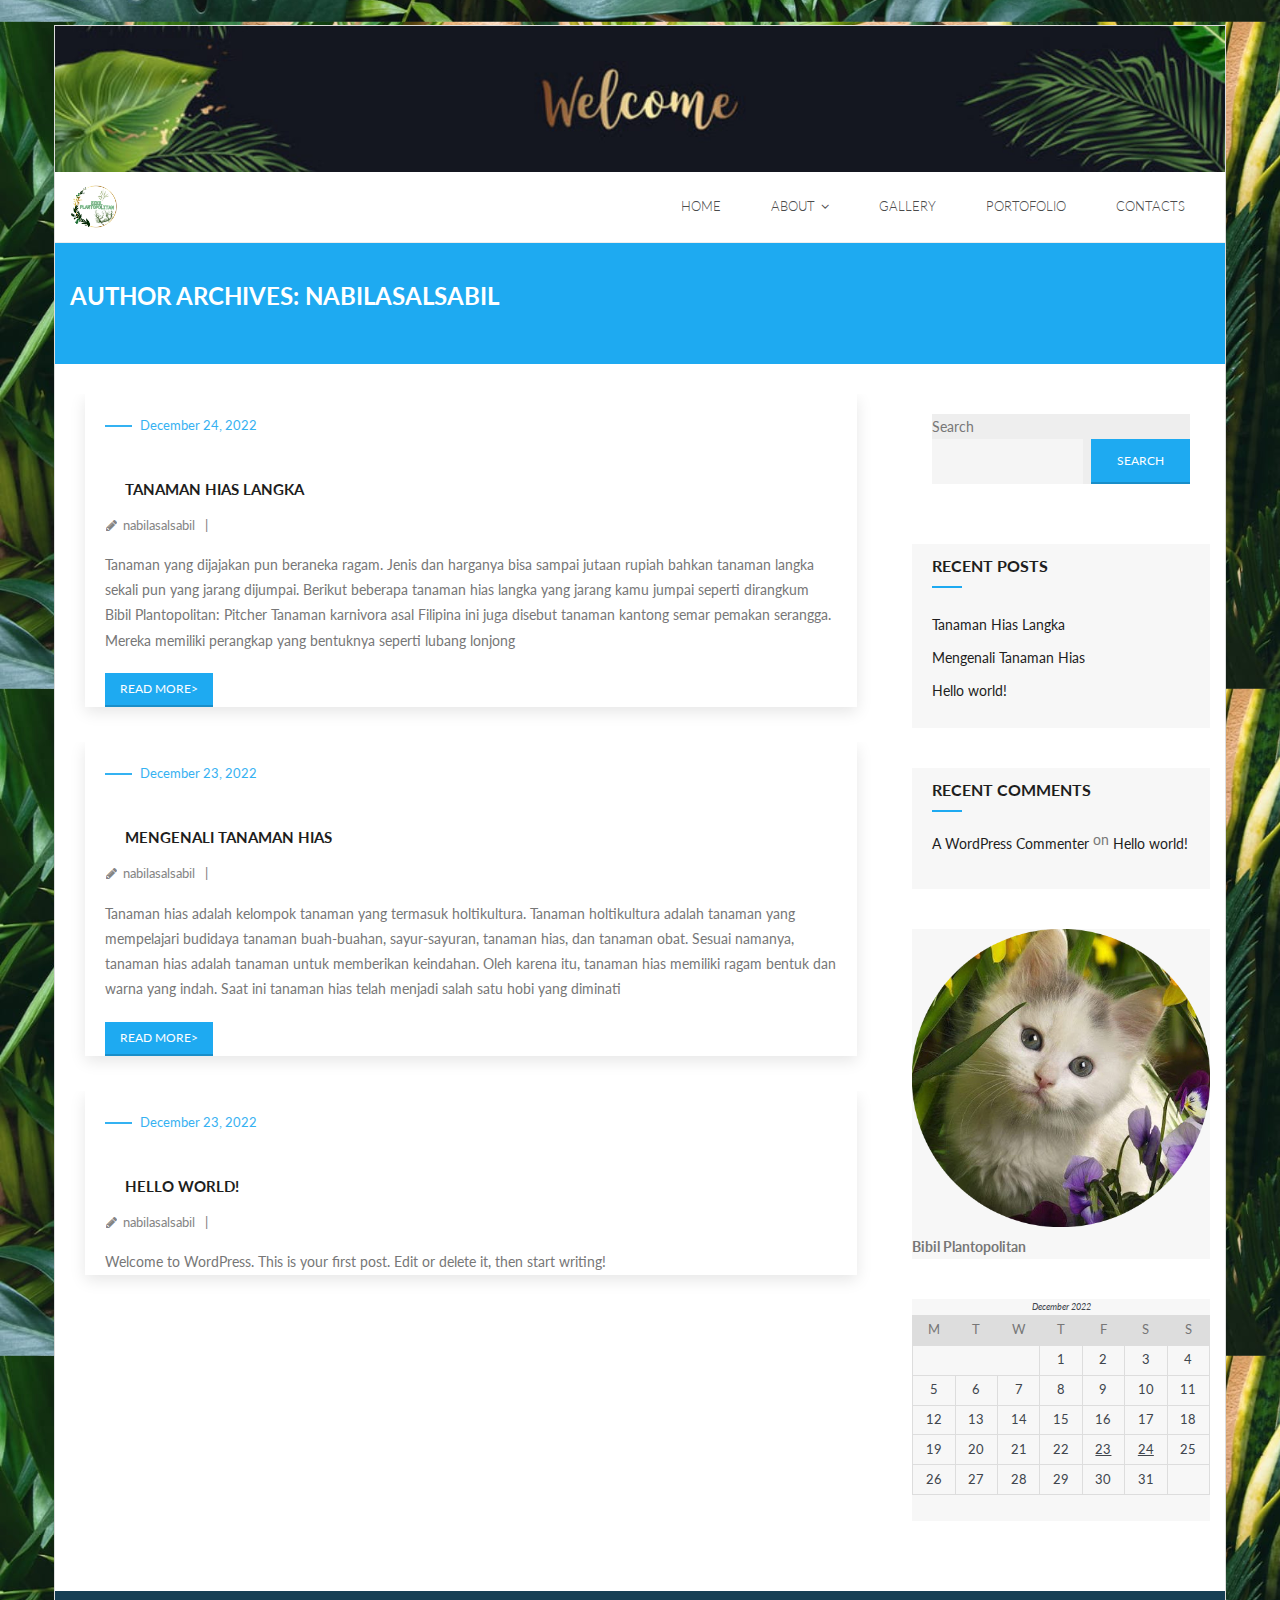
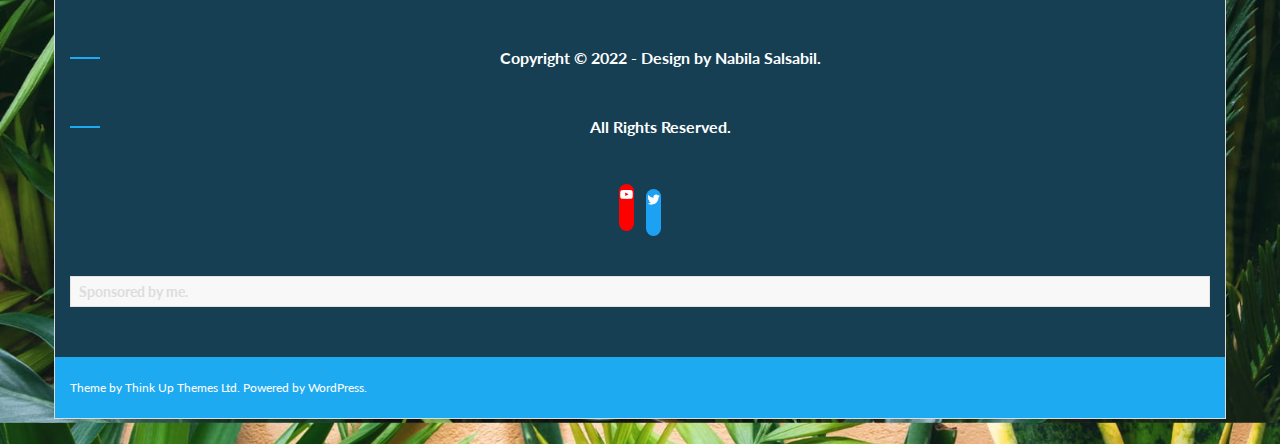
<file: author/nabilasalsabil/index.html>
<!DOCTYPE html>
<html lang="en-US">
<head>
<meta charset="UTF-8">
<meta name="viewport" content="width=device-width">
<link rel="profile" href="//gmpg.org/xfn/11">
<link rel="pingback" href="https://nabilasalsabiil.github.io/bibilplantopolitan/xmlrpc.php">

<title>nabilasalsabil &#8211; Bibil Plantopolitan</title>
<meta name="robots" content="noindex, nofollow">
<link rel="dns-prefetch" href="//fonts.googleapis.com">
<link rel="alternate" type="application/rss+xml" title="Bibil Plantopolitan &raquo; Feed" href="https://nabilasalsabiil.github.io/bibilplantopolitan/feed/">
<link rel="alternate" type="application/rss+xml" title="Bibil Plantopolitan &raquo; Comments Feed" href="https://nabilasalsabiil.github.io/bibilplantopolitan/comments/feed/">
<link rel="alternate" type="application/rss+xml" title="Bibil Plantopolitan &raquo; Posts by nabilasalsabil Feed" href="https://nabilasalsabiil.github.io/bibilplantopolitan/author/nabilasalsabil/feed/">
<script type="text/javascript">
window._wpemojiSettings = {"baseUrl":"https:\/\/s.w.org\/images\/core\/emoji\/14.0.0\/72x72\/","ext":".png","svgUrl":"https:\/\/s.w.org\/images\/core\/emoji\/14.0.0\/svg\/","svgExt":".svg","source":{"concatemoji":"https:\/\/nabilasalsabiil.github.io\/bibilplantopolitan\/wp-includes\/js\/wp-emoji-release.min.js?ver=6.1.1"}};
/*! This file is auto-generated */
!function(e,a,t){var n,r,o,i=a.createElement("canvas"),p=i.getContext&&i.getContext("2d");function s(e,t){var a=String.fromCharCode,e=(p.clearRect(0,0,i.width,i.height),p.fillText(a.apply(this,e),0,0),i.toDataURL());return p.clearRect(0,0,i.width,i.height),p.fillText(a.apply(this,t),0,0),e===i.toDataURL()}function c(e){var t=a.createElement("script");t.src=e,t.defer=t.type="text/javascript",a.getElementsByTagName("head")[0].appendChild(t)}for(o=Array("flag","emoji"),t.supports={everything:!0,everythingExceptFlag:!0},r=0;r<o.length;r++)t.supports[o[r]]=function(e){if(p&&p.fillText)switch(p.textBaseline="top",p.font="600 32px Arial",e){case"flag":return s([127987,65039,8205,9895,65039],[127987,65039,8203,9895,65039])?!1:!s([55356,56826,55356,56819],[55356,56826,8203,55356,56819])&&!s([55356,57332,56128,56423,56128,56418,56128,56421,56128,56430,56128,56423,56128,56447],[55356,57332,8203,56128,56423,8203,56128,56418,8203,56128,56421,8203,56128,56430,8203,56128,56423,8203,56128,56447]);case"emoji":return!s([129777,127995,8205,129778,127999],[129777,127995,8203,129778,127999])}return!1}(o[r]),t.supports.everything=t.supports.everything&&t.supports[o[r]],"flag"!==o[r]&&(t.supports.everythingExceptFlag=t.supports.everythingExceptFlag&&t.supports[o[r]]);t.supports.everythingExceptFlag=t.supports.everythingExceptFlag&&!t.supports.flag,t.DOMReady=!1,t.readyCallback=function(){t.DOMReady=!0},t.supports.everything||(n=function(){t.readyCallback()},a.addEventListener?(a.addEventListener("DOMContentLoaded",n,!1),e.addEventListener("load",n,!1)):(e.attachEvent("onload",n),a.attachEvent("onreadystatechange",function(){"complete"===a.readyState&&t.readyCallback()})),(e=t.source||{}).concatemoji?c(e.concatemoji):e.wpemoji&&e.twemoji&&(c(e.twemoji),c(e.wpemoji)))}(window,document,window._wpemojiSettings);
</script>
<style type="text/css">img.wp-smiley,
img.emoji {
	display: inline !important;
	border: none !important;
	box-shadow: none !important;
	height: 1em !important;
	width: 1em !important;
	margin: 0 0.07em !important;
	vertical-align: -0.1em !important;
	background: none !important;
	padding: 0 !important;
}</style>
	<link rel="stylesheet" id="wp-block-library-css" href="https://nabilasalsabiil.github.io/bibilplantopolitan/wp-includes/css/dist/block-library/style.min.css?ver=6.1.1" type="text/css" media="all">
<link rel="stylesheet" id="classic-theme-styles-css" href="https://nabilasalsabiil.github.io/bibilplantopolitan/wp-includes/css/classic-themes.min.css?ver=1" type="text/css" media="all">
<style id="global-styles-inline-css" type="text/css">body{--wp--preset--color--black: #000000;--wp--preset--color--cyan-bluish-gray: #abb8c3;--wp--preset--color--white: #ffffff;--wp--preset--color--pale-pink: #f78da7;--wp--preset--color--vivid-red: #cf2e2e;--wp--preset--color--luminous-vivid-orange: #ff6900;--wp--preset--color--luminous-vivid-amber: #fcb900;--wp--preset--color--light-green-cyan: #7bdcb5;--wp--preset--color--vivid-green-cyan: #00d084;--wp--preset--color--pale-cyan-blue: #8ed1fc;--wp--preset--color--vivid-cyan-blue: #0693e3;--wp--preset--color--vivid-purple: #9b51e0;--wp--preset--gradient--vivid-cyan-blue-to-vivid-purple: linear-gradient(135deg,rgba(6,147,227,1) 0%,rgb(155,81,224) 100%);--wp--preset--gradient--light-green-cyan-to-vivid-green-cyan: linear-gradient(135deg,rgb(122,220,180) 0%,rgb(0,208,130) 100%);--wp--preset--gradient--luminous-vivid-amber-to-luminous-vivid-orange: linear-gradient(135deg,rgba(252,185,0,1) 0%,rgba(255,105,0,1) 100%);--wp--preset--gradient--luminous-vivid-orange-to-vivid-red: linear-gradient(135deg,rgba(255,105,0,1) 0%,rgb(207,46,46) 100%);--wp--preset--gradient--very-light-gray-to-cyan-bluish-gray: linear-gradient(135deg,rgb(238,238,238) 0%,rgb(169,184,195) 100%);--wp--preset--gradient--cool-to-warm-spectrum: linear-gradient(135deg,rgb(74,234,220) 0%,rgb(151,120,209) 20%,rgb(207,42,186) 40%,rgb(238,44,130) 60%,rgb(251,105,98) 80%,rgb(254,248,76) 100%);--wp--preset--gradient--blush-light-purple: linear-gradient(135deg,rgb(255,206,236) 0%,rgb(152,150,240) 100%);--wp--preset--gradient--blush-bordeaux: linear-gradient(135deg,rgb(254,205,165) 0%,rgb(254,45,45) 50%,rgb(107,0,62) 100%);--wp--preset--gradient--luminous-dusk: linear-gradient(135deg,rgb(255,203,112) 0%,rgb(199,81,192) 50%,rgb(65,88,208) 100%);--wp--preset--gradient--pale-ocean: linear-gradient(135deg,rgb(255,245,203) 0%,rgb(182,227,212) 50%,rgb(51,167,181) 100%);--wp--preset--gradient--electric-grass: linear-gradient(135deg,rgb(202,248,128) 0%,rgb(113,206,126) 100%);--wp--preset--gradient--midnight: linear-gradient(135deg,rgb(2,3,129) 0%,rgb(40,116,252) 100%);--wp--preset--duotone--dark-grayscale: url('#wp-duotone-dark-grayscale');--wp--preset--duotone--grayscale: url('#wp-duotone-grayscale');--wp--preset--duotone--purple-yellow: url('#wp-duotone-purple-yellow');--wp--preset--duotone--blue-red: url('#wp-duotone-blue-red');--wp--preset--duotone--midnight: url('#wp-duotone-midnight');--wp--preset--duotone--magenta-yellow: url('#wp-duotone-magenta-yellow');--wp--preset--duotone--purple-green: url('#wp-duotone-purple-green');--wp--preset--duotone--blue-orange: url('#wp-duotone-blue-orange');--wp--preset--font-size--small: 13px;--wp--preset--font-size--medium: 20px;--wp--preset--font-size--large: 36px;--wp--preset--font-size--x-large: 42px;--wp--preset--spacing--20: 0.44rem;--wp--preset--spacing--30: 0.67rem;--wp--preset--spacing--40: 1rem;--wp--preset--spacing--50: 1.5rem;--wp--preset--spacing--60: 2.25rem;--wp--preset--spacing--70: 3.38rem;--wp--preset--spacing--80: 5.06rem;}:where(.is-layout-flex){gap: 0.5em;}body .is-layout-flow > .alignleft{float: left;margin-inline-start: 0;margin-inline-end: 2em;}body .is-layout-flow > .alignright{float: right;margin-inline-start: 2em;margin-inline-end: 0;}body .is-layout-flow > .aligncenter{margin-left: auto !important;margin-right: auto !important;}body .is-layout-constrained > .alignleft{float: left;margin-inline-start: 0;margin-inline-end: 2em;}body .is-layout-constrained > .alignright{float: right;margin-inline-start: 2em;margin-inline-end: 0;}body .is-layout-constrained > .aligncenter{margin-left: auto !important;margin-right: auto !important;}body .is-layout-constrained > :where(:not(.alignleft):not(.alignright):not(.alignfull)){max-width: var(--wp--style--global--content-size);margin-left: auto !important;margin-right: auto !important;}body .is-layout-constrained > .alignwide{max-width: var(--wp--style--global--wide-size);}body .is-layout-flex{display: flex;}body .is-layout-flex{flex-wrap: wrap;align-items: center;}body .is-layout-flex > *{margin: 0;}:where(.wp-block-columns.is-layout-flex){gap: 2em;}.has-black-color{color: var(--wp--preset--color--black) !important;}.has-cyan-bluish-gray-color{color: var(--wp--preset--color--cyan-bluish-gray) !important;}.has-white-color{color: var(--wp--preset--color--white) !important;}.has-pale-pink-color{color: var(--wp--preset--color--pale-pink) !important;}.has-vivid-red-color{color: var(--wp--preset--color--vivid-red) !important;}.has-luminous-vivid-orange-color{color: var(--wp--preset--color--luminous-vivid-orange) !important;}.has-luminous-vivid-amber-color{color: var(--wp--preset--color--luminous-vivid-amber) !important;}.has-light-green-cyan-color{color: var(--wp--preset--color--light-green-cyan) !important;}.has-vivid-green-cyan-color{color: var(--wp--preset--color--vivid-green-cyan) !important;}.has-pale-cyan-blue-color{color: var(--wp--preset--color--pale-cyan-blue) !important;}.has-vivid-cyan-blue-color{color: var(--wp--preset--color--vivid-cyan-blue) !important;}.has-vivid-purple-color{color: var(--wp--preset--color--vivid-purple) !important;}.has-black-background-color{background-color: var(--wp--preset--color--black) !important;}.has-cyan-bluish-gray-background-color{background-color: var(--wp--preset--color--cyan-bluish-gray) !important;}.has-white-background-color{background-color: var(--wp--preset--color--white) !important;}.has-pale-pink-background-color{background-color: var(--wp--preset--color--pale-pink) !important;}.has-vivid-red-background-color{background-color: var(--wp--preset--color--vivid-red) !important;}.has-luminous-vivid-orange-background-color{background-color: var(--wp--preset--color--luminous-vivid-orange) !important;}.has-luminous-vivid-amber-background-color{background-color: var(--wp--preset--color--luminous-vivid-amber) !important;}.has-light-green-cyan-background-color{background-color: var(--wp--preset--color--light-green-cyan) !important;}.has-vivid-green-cyan-background-color{background-color: var(--wp--preset--color--vivid-green-cyan) !important;}.has-pale-cyan-blue-background-color{background-color: var(--wp--preset--color--pale-cyan-blue) !important;}.has-vivid-cyan-blue-background-color{background-color: var(--wp--preset--color--vivid-cyan-blue) !important;}.has-vivid-purple-background-color{background-color: var(--wp--preset--color--vivid-purple) !important;}.has-black-border-color{border-color: var(--wp--preset--color--black) !important;}.has-cyan-bluish-gray-border-color{border-color: var(--wp--preset--color--cyan-bluish-gray) !important;}.has-white-border-color{border-color: var(--wp--preset--color--white) !important;}.has-pale-pink-border-color{border-color: var(--wp--preset--color--pale-pink) !important;}.has-vivid-red-border-color{border-color: var(--wp--preset--color--vivid-red) !important;}.has-luminous-vivid-orange-border-color{border-color: var(--wp--preset--color--luminous-vivid-orange) !important;}.has-luminous-vivid-amber-border-color{border-color: var(--wp--preset--color--luminous-vivid-amber) !important;}.has-light-green-cyan-border-color{border-color: var(--wp--preset--color--light-green-cyan) !important;}.has-vivid-green-cyan-border-color{border-color: var(--wp--preset--color--vivid-green-cyan) !important;}.has-pale-cyan-blue-border-color{border-color: var(--wp--preset--color--pale-cyan-blue) !important;}.has-vivid-cyan-blue-border-color{border-color: var(--wp--preset--color--vivid-cyan-blue) !important;}.has-vivid-purple-border-color{border-color: var(--wp--preset--color--vivid-purple) !important;}.has-vivid-cyan-blue-to-vivid-purple-gradient-background{background: var(--wp--preset--gradient--vivid-cyan-blue-to-vivid-purple) !important;}.has-light-green-cyan-to-vivid-green-cyan-gradient-background{background: var(--wp--preset--gradient--light-green-cyan-to-vivid-green-cyan) !important;}.has-luminous-vivid-amber-to-luminous-vivid-orange-gradient-background{background: var(--wp--preset--gradient--luminous-vivid-amber-to-luminous-vivid-orange) !important;}.has-luminous-vivid-orange-to-vivid-red-gradient-background{background: var(--wp--preset--gradient--luminous-vivid-orange-to-vivid-red) !important;}.has-very-light-gray-to-cyan-bluish-gray-gradient-background{background: var(--wp--preset--gradient--very-light-gray-to-cyan-bluish-gray) !important;}.has-cool-to-warm-spectrum-gradient-background{background: var(--wp--preset--gradient--cool-to-warm-spectrum) !important;}.has-blush-light-purple-gradient-background{background: var(--wp--preset--gradient--blush-light-purple) !important;}.has-blush-bordeaux-gradient-background{background: var(--wp--preset--gradient--blush-bordeaux) !important;}.has-luminous-dusk-gradient-background{background: var(--wp--preset--gradient--luminous-dusk) !important;}.has-pale-ocean-gradient-background{background: var(--wp--preset--gradient--pale-ocean) !important;}.has-electric-grass-gradient-background{background: var(--wp--preset--gradient--electric-grass) !important;}.has-midnight-gradient-background{background: var(--wp--preset--gradient--midnight) !important;}.has-small-font-size{font-size: var(--wp--preset--font-size--small) !important;}.has-medium-font-size{font-size: var(--wp--preset--font-size--medium) !important;}.has-large-font-size{font-size: var(--wp--preset--font-size--large) !important;}.has-x-large-font-size{font-size: var(--wp--preset--font-size--x-large) !important;}
.wp-block-navigation a:where(:not(.wp-element-button)){color: inherit;}
:where(.wp-block-columns.is-layout-flex){gap: 2em;}
.wp-block-pullquote{font-size: 1.5em;line-height: 1.6;}</style>
<link rel="stylesheet" id="thinkup-bootstrap-css" href="https://nabilasalsabiil.github.io/bibilplantopolitan/wp-content/themes/melos/lib/extentions/bootstrap/css/bootstrap.min.css?ver=2.3.2" type="text/css" media="all">
<link rel="stylesheet" id="thinkup-shortcodes-css" href="https://nabilasalsabiil.github.io/bibilplantopolitan/wp-content/themes/melos/styles/style-shortcodes.css?ver=1.4.2" type="text/css" media="all">
<link rel="stylesheet" id="thinkup-style-css" href="https://nabilasalsabiil.github.io/bibilplantopolitan/wp-content/themes/melos/style.css?ver=6.1.1" type="text/css" media="all">
<link rel="stylesheet" id="melos-thinkup-style-ebusiness-css" href="https://nabilasalsabiil.github.io/bibilplantopolitan/wp-content/themes/melos-ebusiness/style.css?ver=1.0.1" type="text/css" media="all">
<link rel="stylesheet" id="thinkup-google-fonts-css" href="//fonts.googleapis.com/css?family=Lato%3A300%2C400%2C600%2C700&#038;subset=latin%2Clatin-ext" type="text/css" media="all">
<link rel="stylesheet" id="prettyPhoto-css" href="https://nabilasalsabiil.github.io/bibilplantopolitan/wp-content/themes/melos/lib/extentions/prettyPhoto/css/prettyPhoto.css?ver=3.1.6" type="text/css" media="all">
<link rel="stylesheet" id="dashicons-css" href="https://nabilasalsabiil.github.io/bibilplantopolitan/wp-includes/css/dashicons.min.css?ver=6.1.1" type="text/css" media="all">
<link rel="stylesheet" id="font-awesome-css" href="https://nabilasalsabiil.github.io/bibilplantopolitan/wp-content/plugins/elementor/assets/lib/font-awesome/css/font-awesome.min.css?ver=4.7.0" type="text/css" media="all">
<link rel="stylesheet" id="thinkup-responsive-css" href="https://nabilasalsabiil.github.io/bibilplantopolitan/wp-content/themes/melos/styles/style-responsive.css?ver=1.4.2" type="text/css" media="all">
<script type="text/javascript" src="https://nabilasalsabiil.github.io/bibilplantopolitan/wp-includes/js/jquery/jquery.min.js?ver=3.6.1" id="jquery-core-js"></script>
<script type="text/javascript" src="https://nabilasalsabiil.github.io/bibilplantopolitan/wp-includes/js/jquery/jquery-migrate.min.js?ver=3.3.2" id="jquery-migrate-js"></script>
<link rel="https://api.w.org/" href="https://nabilasalsabiil.github.io/bibilplantopolitan/wp-json/">
<link rel="alternate" type="application/json" href="https://nabilasalsabiil.github.io/bibilplantopolitan/wp-json/wp/v2/users/1">
<link rel="EditURI" type="application/rsd+xml" title="RSD" href="https://nabilasalsabiil.github.io/bibilplantopolitan/xmlrpc.php?rsd">
<link rel="wlwmanifest" type="application/wlwmanifest+xml" href="https://nabilasalsabiil.github.io/bibilplantopolitan/wp-includes/wlwmanifest.xml">
<meta name="generator" content="WordPress 6.1.1">
<style type="text/css" id="custom-background-css">body.custom-background { background-color: #a0d686; background-image: url("https://nabilasalsabiil.github.io/bibilplantopolitan/wp-content/uploads/2022/12/WhatsApp-Image-2022-12-23-at-22.02.00.jpeg"); background-position: center center; background-size: contain; background-repeat: repeat; background-attachment: scroll; }</style>
	<link rel="icon" href="https://nabilasalsabiil.github.io/bibilplantopolitan/wp-content/uploads/2022/12/Picsart_22-12-23_21-58-46-411.png" sizes="32x32">
<link rel="icon" href="https://nabilasalsabiil.github.io/bibilplantopolitan/wp-content/uploads/2022/12/Picsart_22-12-23_21-58-46-411.png" sizes="192x192">
<link rel="apple-touch-icon" href="https://nabilasalsabiil.github.io/bibilplantopolitan/wp-content/uploads/2022/12/Picsart_22-12-23_21-58-46-411.png">
<meta name="msapplication-TileImage" content="https://nabilasalsabiil.github.io/bibilplantopolitan/wp-content/uploads/2022/12/Picsart_22-12-23_21-58-46-411.png">
</head>

<body class="archive author author-nabilasalsabil author-1 custom-background wp-custom-logo layout-sidebar-right layout-responsive pre-header-style1 header-style1 scrollup-on blog-style1 blog-style1-layout1 elementor-default elementor-kit-82">
<svg xmlns="http://www.w3.org/2000/svg" viewbox="0 0 0 0" width="0" height="0" focusable="false" role="none" style="visibility: hidden; position: absolute; left: -9999px; overflow: hidden;"><defs><filter id="wp-duotone-dark-grayscale"><fecolormatrix color-interpolation-filters="sRGB" type="matrix" values=" .299 .587 .114 0 0 .299 .587 .114 0 0 .299 .587 .114 0 0 .299 .587 .114 0 0 "></fecolormatrix><fecomponenttransfer color-interpolation-filters="sRGB"><fefuncr type="table" tablevalues="0 0.49803921568627"></fefuncr><fefuncg type="table" tablevalues="0 0.49803921568627"></fefuncg><fefuncb type="table" tablevalues="0 0.49803921568627"></fefuncb><fefunca type="table" tablevalues="1 1"></fefunca></fecomponenttransfer><fecomposite in2="SourceGraphic" operator="in"></fecomposite></filter></defs></svg><svg xmlns="http://www.w3.org/2000/svg" viewbox="0 0 0 0" width="0" height="0" focusable="false" role="none" style="visibility: hidden; position: absolute; left: -9999px; overflow: hidden;"><defs><filter id="wp-duotone-grayscale"><fecolormatrix color-interpolation-filters="sRGB" type="matrix" values=" .299 .587 .114 0 0 .299 .587 .114 0 0 .299 .587 .114 0 0 .299 .587 .114 0 0 "></fecolormatrix><fecomponenttransfer color-interpolation-filters="sRGB"><fefuncr type="table" tablevalues="0 1"></fefuncr><fefuncg type="table" tablevalues="0 1"></fefuncg><fefuncb type="table" tablevalues="0 1"></fefuncb><fefunca type="table" tablevalues="1 1"></fefunca></fecomponenttransfer><fecomposite in2="SourceGraphic" operator="in"></fecomposite></filter></defs></svg><svg xmlns="http://www.w3.org/2000/svg" viewbox="0 0 0 0" width="0" height="0" focusable="false" role="none" style="visibility: hidden; position: absolute; left: -9999px; overflow: hidden;"><defs><filter id="wp-duotone-purple-yellow"><fecolormatrix color-interpolation-filters="sRGB" type="matrix" values=" .299 .587 .114 0 0 .299 .587 .114 0 0 .299 .587 .114 0 0 .299 .587 .114 0 0 "></fecolormatrix><fecomponenttransfer color-interpolation-filters="sRGB"><fefuncr type="table" tablevalues="0.54901960784314 0.98823529411765"></fefuncr><fefuncg type="table" tablevalues="0 1"></fefuncg><fefuncb type="table" tablevalues="0.71764705882353 0.25490196078431"></fefuncb><fefunca type="table" tablevalues="1 1"></fefunca></fecomponenttransfer><fecomposite in2="SourceGraphic" operator="in"></fecomposite></filter></defs></svg><svg xmlns="http://www.w3.org/2000/svg" viewbox="0 0 0 0" width="0" height="0" focusable="false" role="none" style="visibility: hidden; position: absolute; left: -9999px; overflow: hidden;"><defs><filter id="wp-duotone-blue-red"><fecolormatrix color-interpolation-filters="sRGB" type="matrix" values=" .299 .587 .114 0 0 .299 .587 .114 0 0 .299 .587 .114 0 0 .299 .587 .114 0 0 "></fecolormatrix><fecomponenttransfer color-interpolation-filters="sRGB"><fefuncr type="table" tablevalues="0 1"></fefuncr><fefuncg type="table" tablevalues="0 0.27843137254902"></fefuncg><fefuncb type="table" tablevalues="0.5921568627451 0.27843137254902"></fefuncb><fefunca type="table" tablevalues="1 1"></fefunca></fecomponenttransfer><fecomposite in2="SourceGraphic" operator="in"></fecomposite></filter></defs></svg><svg xmlns="http://www.w3.org/2000/svg" viewbox="0 0 0 0" width="0" height="0" focusable="false" role="none" style="visibility: hidden; position: absolute; left: -9999px; overflow: hidden;"><defs><filter id="wp-duotone-midnight"><fecolormatrix color-interpolation-filters="sRGB" type="matrix" values=" .299 .587 .114 0 0 .299 .587 .114 0 0 .299 .587 .114 0 0 .299 .587 .114 0 0 "></fecolormatrix><fecomponenttransfer color-interpolation-filters="sRGB"><fefuncr type="table" tablevalues="0 0"></fefuncr><fefuncg type="table" tablevalues="0 0.64705882352941"></fefuncg><fefuncb type="table" tablevalues="0 1"></fefuncb><fefunca type="table" tablevalues="1 1"></fefunca></fecomponenttransfer><fecomposite in2="SourceGraphic" operator="in"></fecomposite></filter></defs></svg><svg xmlns="http://www.w3.org/2000/svg" viewbox="0 0 0 0" width="0" height="0" focusable="false" role="none" style="visibility: hidden; position: absolute; left: -9999px; overflow: hidden;"><defs><filter id="wp-duotone-magenta-yellow"><fecolormatrix color-interpolation-filters="sRGB" type="matrix" values=" .299 .587 .114 0 0 .299 .587 .114 0 0 .299 .587 .114 0 0 .299 .587 .114 0 0 "></fecolormatrix><fecomponenttransfer color-interpolation-filters="sRGB"><fefuncr type="table" tablevalues="0.78039215686275 1"></fefuncr><fefuncg type="table" tablevalues="0 0.94901960784314"></fefuncg><fefuncb type="table" tablevalues="0.35294117647059 0.47058823529412"></fefuncb><fefunca type="table" tablevalues="1 1"></fefunca></fecomponenttransfer><fecomposite in2="SourceGraphic" operator="in"></fecomposite></filter></defs></svg><svg xmlns="http://www.w3.org/2000/svg" viewbox="0 0 0 0" width="0" height="0" focusable="false" role="none" style="visibility: hidden; position: absolute; left: -9999px; overflow: hidden;"><defs><filter id="wp-duotone-purple-green"><fecolormatrix color-interpolation-filters="sRGB" type="matrix" values=" .299 .587 .114 0 0 .299 .587 .114 0 0 .299 .587 .114 0 0 .299 .587 .114 0 0 "></fecolormatrix><fecomponenttransfer color-interpolation-filters="sRGB"><fefuncr type="table" tablevalues="0.65098039215686 0.40392156862745"></fefuncr><fefuncg type="table" tablevalues="0 1"></fefuncg><fefuncb type="table" tablevalues="0.44705882352941 0.4"></fefuncb><fefunca type="table" tablevalues="1 1"></fefunca></fecomponenttransfer><fecomposite in2="SourceGraphic" operator="in"></fecomposite></filter></defs></svg><svg xmlns="http://www.w3.org/2000/svg" viewbox="0 0 0 0" width="0" height="0" focusable="false" role="none" style="visibility: hidden; position: absolute; left: -9999px; overflow: hidden;"><defs><filter id="wp-duotone-blue-orange"><fecolormatrix color-interpolation-filters="sRGB" type="matrix" values=" .299 .587 .114 0 0 .299 .587 .114 0 0 .299 .587 .114 0 0 .299 .587 .114 0 0 "></fecolormatrix><fecomponenttransfer color-interpolation-filters="sRGB"><fefuncr type="table" tablevalues="0.098039215686275 1"></fefuncr><fefuncg type="table" tablevalues="0 0.66274509803922"></fefuncg><fefuncb type="table" tablevalues="0.84705882352941 0.41960784313725"></fefuncb><fefunca type="table" tablevalues="1 1"></fefunca></fecomponenttransfer><fecomposite in2="SourceGraphic" operator="in"></fecomposite></filter></defs></svg><div id="body-core" class="hfeed site">

	<a class="skip-link screen-reader-text" href="#content">Skip to content</a>
	<!-- .skip-link -->

	<header>
	<div id="site-header">

					<div class="custom-header"><img src="https://nabilasalsabiil.github.io/bibilplantopolitan/wp-content/uploads/2022/12/WhatsApp-Image-2022-12-24-at-09.55.25.jpeg" width="1600" height="200" alt=""></div>
			
		<div id="pre-header">
		<div class="wrap-safari">
		<div id="pre-header-core" class="main-navigation">
  
			
			
			
		</div>
		</div>
		</div>
		<!-- #pre-header -->

				<div id="header">
		<div id="header-core">

			
			<div id="logo">
			<a href="https://nabilasalsabiil.github.io/bibilplantopolitan/" class="custom-logo-link" rel="home"><img width="3049" height="3049" src="https://nabilasalsabiil.github.io/bibilplantopolitan/wp-content/uploads/2022/12/Picsart_22-11-15_20-45-43-261.png" class="custom-logo" alt="Bibil Plantopolitan" decoding="async"></a>			</div>

			
			<div id="header-links" class="main-navigation">
			<div id="header-links-inner" class="header-links">

				<ul id="menu-menu1" class="menu">
<li id="menu-item-78" class="menu-item menu-item-type-custom menu-item-object-custom menu-item-home"><a href="https://nabilasalsabiil.github.io/bibilplantopolitan/"><span>Home</span></a></li>
<li id="menu-item-77" class="menu-item menu-item-type-post_type menu-item-object-page menu-item-has-children">
<a href="https://nabilasalsabiil.github.io/bibilplantopolitan/about/"><span>About</span></a>
<ul class="sub-menu">
	<li id="menu-item-73" class="menu-item menu-item-type-post_type menu-item-object-page"><a href="https://nabilasalsabiil.github.io/bibilplantopolitan/visi-dan-misi/">Visi dan Misi</a></li>
</ul>
</li>
<li id="menu-item-76" class="menu-item menu-item-type-post_type menu-item-object-page"><a href="https://nabilasalsabiil.github.io/bibilplantopolitan/gallery/"><span>Gallery</span></a></li>
<li id="menu-item-75" class="menu-item menu-item-type-post_type menu-item-object-page"><a href="https://nabilasalsabiil.github.io/bibilplantopolitan/portofolio/"><span>Portofolio</span></a></li>
<li id="menu-item-74" class="menu-item menu-item-type-post_type menu-item-object-page"><a href="https://nabilasalsabiil.github.io/bibilplantopolitan/contacts/"><span>Contacts</span></a></li>
</ul>				
				
			</div>
			</div>
			<!-- #header-links .main-navigation -->
 	
			<div id="header-nav"><a class="btn-navbar collapsed" data-toggle="collapse" data-target=".nav-collapse" tabindex="0"><span class="icon-bar"></span><span class="icon-bar"></span><span class="icon-bar"></span></a></div>
		</div>
		</div>
		<!-- #header -->

		<div id="header-responsive"><div id="header-responsive-inner" class="responsive-links nav-collapse collapse"><ul id="menu-menu1-1" class="">
<li id="res-menu-item-78" class="menu-item menu-item-type-custom menu-item-object-custom menu-item-home"><a href="https://nabilasalsabiil.github.io/bibilplantopolitan/"><span>Home</span></a></li>
<li id="res-menu-item-77" class="menu-item menu-item-type-post_type menu-item-object-page menu-item-has-children">
<a href="https://nabilasalsabiil.github.io/bibilplantopolitan/about/"><span>About</span></a>
<ul class="sub-menu">
	<li id="res-menu-item-73" class="menu-item menu-item-type-post_type menu-item-object-page"><a href="https://nabilasalsabiil.github.io/bibilplantopolitan/visi-dan-misi/">&#45; Visi dan Misi</a></li>
</ul>
</li>
<li id="res-menu-item-76" class="menu-item menu-item-type-post_type menu-item-object-page"><a href="https://nabilasalsabiil.github.io/bibilplantopolitan/gallery/"><span>Gallery</span></a></li>
<li id="res-menu-item-75" class="menu-item menu-item-type-post_type menu-item-object-page"><a href="https://nabilasalsabiil.github.io/bibilplantopolitan/portofolio/"><span>Portofolio</span></a></li>
<li id="res-menu-item-74" class="menu-item menu-item-type-post_type menu-item-object-page"><a href="https://nabilasalsabiil.github.io/bibilplantopolitan/contacts/"><span>Contacts</span></a></li>
</ul></div></div>
		
		<div id="intro" class="option1"><div class="wrap-safari"><div id="intro-core"><h1 class="page-title">
<span>Author Archives: </span>nabilasalsabil</h1></div></div></div>
		
		
		
	</div>


	</header>
	<!-- header -->

		
	<div id="content">
	<div id="content-core">

		<div id="main">
		<div id="main-core">
			
				<div id="container">

				
					<div class="blog-grid element column-1">

					<article id="post-160" class="blog-article post-160 post type-post status-publish format-standard hentry category-uncategorized format-nomedia">

						<header class="entry-header">

							
						</header>

						<div class="entry-content">

							<h2 class="blog-title"><a href="https://nabilasalsabiil.github.io/bibilplantopolitan/2022/12/24/tanaman-hias-langka/" title="Permalink to Tanaman Hias Langka">Tanaman Hias Langka</a></h2>							<div class="entry-meta">
<span class="date"><a href="https://nabilasalsabiil.github.io/bibilplantopolitan/2022/12/24/tanaman-hias-langka/" title="Tanaman Hias Langka"><time datetime="2022-12-24T04:21:54+00:00"><span class="date-month">December 24, 2022</span></time></a></span><span class="author"><a href="https://nabilasalsabiil.github.io/bibilplantopolitan/author/nabilasalsabil/" title="View all posts by nabilasalsabil" rel="author">nabilasalsabil</a></span>
</div>							<p>Tanaman yang dijajakan pun beraneka ragam. Jenis dan harganya bisa sampai jutaan rupiah bahkan tanaman langka sekali pun yang jarang dijumpai. Berikut beberapa tanaman hias langka yang jarang kamu jumpai seperti dirangkum Bibil Plantopolitan: Pitcher Tanaman karnivora asal Filipina ini juga disebut tanaman kantong semar pemakan serangga. Mereka memiliki perangkap yang bentuknya seperti lubang lonjong</p>
<p class="more-link"><a href="https://nabilasalsabiil.github.io/bibilplantopolitan/2022/12/24/tanaman-hias-langka/" class="themebutton">Read More</a></p>

						</div>
<div class="clearboth"></div>

					</article><!-- #post- -->

					</div>

				
					<div class="blog-grid element column-1">

					<article id="post-80" class="blog-article post-80 post type-post status-publish format-standard hentry category-uncategorized format-nomedia">

						<header class="entry-header">

							
						</header>

						<div class="entry-content">

							<h2 class="blog-title"><a href="https://nabilasalsabiil.github.io/bibilplantopolitan/2022/12/23/mengenali-tanaman-hias/" title="Permalink to Mengenali Tanaman Hias">Mengenali Tanaman Hias</a></h2>							<div class="entry-meta">
<span class="date"><a href="https://nabilasalsabiil.github.io/bibilplantopolitan/2022/12/23/mengenali-tanaman-hias/" title="Mengenali Tanaman Hias"><time datetime="2022-12-23T15:57:46+00:00"><span class="date-month">December 23, 2022</span></time></a></span><span class="author"><a href="https://nabilasalsabiil.github.io/bibilplantopolitan/author/nabilasalsabil/" title="View all posts by nabilasalsabil" rel="author">nabilasalsabil</a></span>
</div>							<p>Tanaman hias adalah kelompok tanaman yang termasuk holtikultura. Tanaman holtikultura adalah tanaman yang mempelajari budidaya tanaman buah-buahan, sayur-sayuran, tanaman hias, dan tanaman obat. Sesuai namanya, tanaman hias adalah tanaman untuk memberikan keindahan. Oleh karena itu, tanaman hias memiliki ragam bentuk dan warna yang indah. Saat ini tanaman hias telah menjadi salah satu hobi yang diminati</p>
<p class="more-link"><a href="https://nabilasalsabiil.github.io/bibilplantopolitan/2022/12/23/mengenali-tanaman-hias/" class="themebutton">Read More</a></p>

						</div>
<div class="clearboth"></div>

					</article><!-- #post- -->

					</div>

				
					<div class="blog-grid element column-1">

					<article id="post-1" class="blog-article post-1 post type-post status-publish format-standard hentry category-uncategorized format-nomedia">

						<header class="entry-header">

							
						</header>

						<div class="entry-content">

							<h2 class="blog-title"><a href="https://nabilasalsabiil.github.io/bibilplantopolitan/2022/12/23/hello-world/" title="Permalink to Hello world!">Hello world!</a></h2>							<div class="entry-meta">
<span class="date"><a href="https://nabilasalsabiil.github.io/bibilplantopolitan/2022/12/23/hello-world/" title="Hello world!"><time datetime="2022-12-23T01:15:32+00:00"><span class="date-month">December 23, 2022</span></time></a></span><span class="author"><a href="https://nabilasalsabiil.github.io/bibilplantopolitan/author/nabilasalsabil/" title="View all posts by nabilasalsabil" rel="author">nabilasalsabil</a></span><span class="comment"><a href="https://nabilasalsabiil.github.io/bibilplantopolitan/2022/12/23/hello-world/#comments"><span class="comment-count">1</span> <span class="comment-text">Comment</span></a></span>
</div>							<p>Welcome to WordPress. This is your first post. Edit or delete it, then start writing!</p>

						</div>
<div class="clearboth"></div>

					</article><!-- #post- -->

					</div>

				
				</div>
<div class="clearboth"></div>

				
			

		</div>
<!-- #main-core -->
		</div>
<!-- #main -->
		
		<div id="sidebar">
		<div id="sidebar-core">

						<aside class="widget widget_block widget_search"><form role="search" method="get" action="http://localhost/wordpress/" class="wp-block-search__button-outside wp-block-search__text-button wp-block-search">
<label for="wp-block-search__input-1" class="wp-block-search__label">Search</label><div class="wp-block-search__inside-wrapper ">
<input type="search" id="wp-block-search__input-1" class="wp-block-search__input wp-block-search__input" name="s" value="" placeholder="" required><button type="submit" class="wp-block-search__button wp-element-button">Search</button>
</div>
</form></aside><aside class="widget widget_block"><div class="is-layout-flow wp-block-group"><div class="wp-block-group__inner-container">
<h2>Recent Posts</h2>
<ul class="wp-block-latest-posts__list wp-block-latest-posts">
<li><a class="wp-block-latest-posts__post-title" href="https://nabilasalsabiil.github.io/bibilplantopolitan/2022/12/24/tanaman-hias-langka/">Tanaman Hias Langka</a></li>
<li><a class="wp-block-latest-posts__post-title" href="https://nabilasalsabiil.github.io/bibilplantopolitan/2022/12/23/mengenali-tanaman-hias/">Mengenali Tanaman Hias</a></li>
<li><a class="wp-block-latest-posts__post-title" href="https://nabilasalsabiil.github.io/bibilplantopolitan/2022/12/23/hello-world/">Hello world!</a></li>
</ul>
</div></div></aside><aside class="widget widget_block"><div class="is-layout-flow wp-block-group"><div class="wp-block-group__inner-container">
<h2>Recent Comments</h2>
<ol class="wp-block-latest-comments"><li class="wp-block-latest-comments__comment"><article><footer class="wp-block-latest-comments__comment-meta"><a class="wp-block-latest-comments__comment-author" href="https://wordpress.org/">A WordPress Commenter</a> on <a class="wp-block-latest-comments__comment-link" href="https://nabilasalsabiil.github.io/bibilplantopolitan/2022/12/23/hello-world/#comment-1">Hello world!</a></footer></article></li></ol>
</div></div></aside><aside class="widget widget_block widget_media_image">
<figure class="wp-block-image size-full"><img decoding="async" loading="lazy" width="463" height="463" src="https://nabilasalsabiil.github.io/bibilplantopolitan/wp-content/uploads/2022/12/Picsart_22-12-24_11-46-23-122.png" alt="" class="wp-image-169"><figcaption class="wp-element-caption"><strong>Bibil Plantopolitan</strong></figcaption></figure>
</aside><aside class="widget widget_block widget_calendar"><div class="wp-block-calendar">
<table id="wp-calendar" class="wp-calendar-table">
	<caption>December 2022</caption>
	<thead>
	<tr>
		<th scope="col" title="Monday">M</th>
		<th scope="col" title="Tuesday">T</th>
		<th scope="col" title="Wednesday">W</th>
		<th scope="col" title="Thursday">T</th>
		<th scope="col" title="Friday">F</th>
		<th scope="col" title="Saturday">S</th>
		<th scope="col" title="Sunday">S</th>
	</tr>
	</thead>
	<tbody>
	<tr>
		<td colspan="3" class="pad">&nbsp;</td>
<td>1</td>
<td>2</td>
<td>3</td>
<td>4</td>
	</tr>
	<tr>
		<td>5</td>
<td>6</td>
<td>7</td>
<td>8</td>
<td>9</td>
<td>10</td>
<td>11</td>
	</tr>
	<tr>
		<td>12</td>
<td>13</td>
<td>14</td>
<td>15</td>
<td>16</td>
<td>17</td>
<td>18</td>
	</tr>
	<tr>
		<td>19</td>
<td>20</td>
<td>21</td>
<td>22</td>
<td><a href="https://nabilasalsabiil.github.io/bibilplantopolitan/2022/12/23/" aria-label="Posts published on December 23, 2022">23</a></td>
<td><a href="https://nabilasalsabiil.github.io/bibilplantopolitan/2022/12/24/" aria-label="Posts published on December 24, 2022">24</a></td>
<td id="today">25</td>
	</tr>
	<tr>
		<td>26</td>
<td>27</td>
<td>28</td>
<td>29</td>
<td>30</td>
<td>31</td>
		<td class="pad" colspan="1">&nbsp;</td>
	</tr>
	</tbody>
	</table>
<nav aria-label="Previous and next months" class="wp-calendar-nav">
		<span class="wp-calendar-nav-prev">&nbsp;</span>
		<span class="pad">&nbsp;</span>
		<span class="wp-calendar-nav-next">&nbsp;</span>
	</nav>
</div></aside>
		</div>
		</div>
<!-- #sidebar -->
					</div>
	</div>
<!-- #content -->

	<footer>
		<div id="footer"><div id="footer-core" class="option1"><div id="footer-col1" class="widget-area">
<aside class="widget widget_block">
<h2 class="has-text-align-center">Copyright © 2022 - Design by Nabila Salsabil.</h2>
</aside><aside class="widget widget_block">
<h2 class="has-text-align-center">All Rights Reserved.</h2>
</aside><aside class="widget widget_block">
<ul class="is-layout-flex wp-block-social-links aligncenter">
<li class="wp-social-link wp-social-link-youtube wp-block-social-link"><a href="https://youtube.com/@plantopolitan2173" class="wp-block-social-link-anchor"><svg width="24" height="24" viewbox="0 0 24 24" version="1.1" xmlns="http://www.w3.org/2000/svg" aria-hidden="true" focusable="false"><path d="M21.8,8.001c0,0-0.195-1.378-0.795-1.985c-0.76-0.797-1.613-0.801-2.004-0.847c-2.799-0.202-6.997-0.202-6.997-0.202 h-0.009c0,0-4.198,0-6.997,0.202C4.608,5.216,3.756,5.22,2.995,6.016C2.395,6.623,2.2,8.001,2.2,8.001S2,9.62,2,11.238v1.517 c0,1.618,0.2,3.237,0.2,3.237s0.195,1.378,0.795,1.985c0.761,0.797,1.76,0.771,2.205,0.855c1.6,0.153,6.8,0.201,6.8,0.201 s4.203-0.006,7.001-0.209c0.391-0.047,1.243-0.051,2.004-0.847c0.6-0.607,0.795-1.985,0.795-1.985s0.2-1.618,0.2-3.237v-1.517 C22,9.62,21.8,8.001,21.8,8.001z M9.935,14.594l-0.001-5.62l5.404,2.82L9.935,14.594z"></path></svg><span class="wp-block-social-link-label screen-reader-text">YouTube</span></a></li>

<li class="wp-social-link wp-social-link-twitter wp-block-social-link"><a href="https://twitter.com/gigi_plant?t=NtHDTYe-8hjKdIgL71nKRg&#038;s=09" class="wp-block-social-link-anchor"><svg width="24" height="24" viewbox="0 0 24 24" version="1.1" xmlns="http://www.w3.org/2000/svg" aria-hidden="true" focusable="false"><path d="M22.23,5.924c-0.736,0.326-1.527,0.547-2.357,0.646c0.847-0.508,1.498-1.312,1.804-2.27 c-0.793,0.47-1.671,0.812-2.606,0.996C18.324,4.498,17.257,4,16.077,4c-2.266,0-4.103,1.837-4.103,4.103 c0,0.322,0.036,0.635,0.106,0.935C8.67,8.867,5.647,7.234,3.623,4.751C3.27,5.357,3.067,6.062,3.067,6.814 c0,1.424,0.724,2.679,1.825,3.415c-0.673-0.021-1.305-0.206-1.859-0.513c0,0.017,0,0.034,0,0.052c0,1.988,1.414,3.647,3.292,4.023 c-0.344,0.094-0.707,0.144-1.081,0.144c-0.264,0-0.521-0.026-0.772-0.074c0.522,1.63,2.038,2.816,3.833,2.85 c-1.404,1.1-3.174,1.756-5.096,1.756c-0.331,0-0.658-0.019-0.979-0.057c1.816,1.164,3.973,1.843,6.29,1.843 c7.547,0,11.675-6.252,11.675-11.675c0-0.178-0.004-0.355-0.012-0.531C20.985,7.47,21.68,6.747,22.23,5.924z"></path></svg><span class="wp-block-social-link-label screen-reader-text">Twitter</span></a></li>
</ul>
</aside><aside class="widget widget_block">
<pre class="wp-block-verse"><strong>Sponsored by me.</strong></pre>
</aside>
</div></div></div>
<!-- #footer -->		
		<div id="sub-footer">
		<div id="sub-footer-core">
		
			<div class="copyright">
			Theme by <a href="https://www.thinkupthemes.com/" target="_blank">Think Up Themes Ltd</a>. Powered by <a href="https://www.wordpress.org/" target="_blank">WordPress</a>.			</div>
			<!-- .copyright -->

						<!-- #footer-menu -->

									
		</div>
		</div>
	</footer><!-- footer -->

</div>
<!-- #body-core -->

<script type="text/javascript" src="https://nabilasalsabiil.github.io/bibilplantopolitan/wp-includes/js/imagesloaded.min.js?ver=4.1.4" id="imagesloaded-js"></script>
<script type="text/javascript" src="https://nabilasalsabiil.github.io/bibilplantopolitan/wp-content/themes/melos/lib/extentions/prettyPhoto/js/jquery.prettyPhoto.js?ver=3.1.6" id="prettyPhoto-js"></script>
<script type="text/javascript" src="https://nabilasalsabiil.github.io/bibilplantopolitan/wp-content/themes/melos/lib/scripts/plugins/scrollup/jquery.scrollUp.min.js?ver=2.4.1" id="jquery-scrollup-js"></script>
<script type="text/javascript" src="https://nabilasalsabiil.github.io/bibilplantopolitan/wp-content/themes/melos/lib/extentions/bootstrap/js/bootstrap.js?ver=2.3.2" id="thinkup-bootstrap-js"></script>
<script type="text/javascript" src="https://nabilasalsabiil.github.io/bibilplantopolitan/wp-content/themes/melos/lib/scripts/main-frontend.js?ver=1.4.2" id="thinkup-frontend-js"></script>
<script type="text/javascript" src="https://nabilasalsabiil.github.io/bibilplantopolitan/wp-includes/js/masonry.min.js?ver=4.2.2" id="masonry-js"></script>
<script type="text/javascript" src="https://nabilasalsabiil.github.io/bibilplantopolitan/wp-includes/js/jquery/jquery.masonry.min.js?ver=3.1.2b" id="jquery-masonry-js"></script>
<script type="text/javascript" src="https://nabilasalsabiil.github.io/bibilplantopolitan/wp-content/themes/melos/lib/scripts/plugins/ResponsiveSlides/responsiveslides.min.js?ver=1.54" id="responsiveslides-js"></script>
<script type="text/javascript" src="https://nabilasalsabiil.github.io/bibilplantopolitan/wp-content/themes/melos/lib/scripts/plugins/ResponsiveSlides/responsiveslides-call.js?ver=1.4.2" id="thinkup-responsiveslides-js"></script>

</body>
</html>
</file>
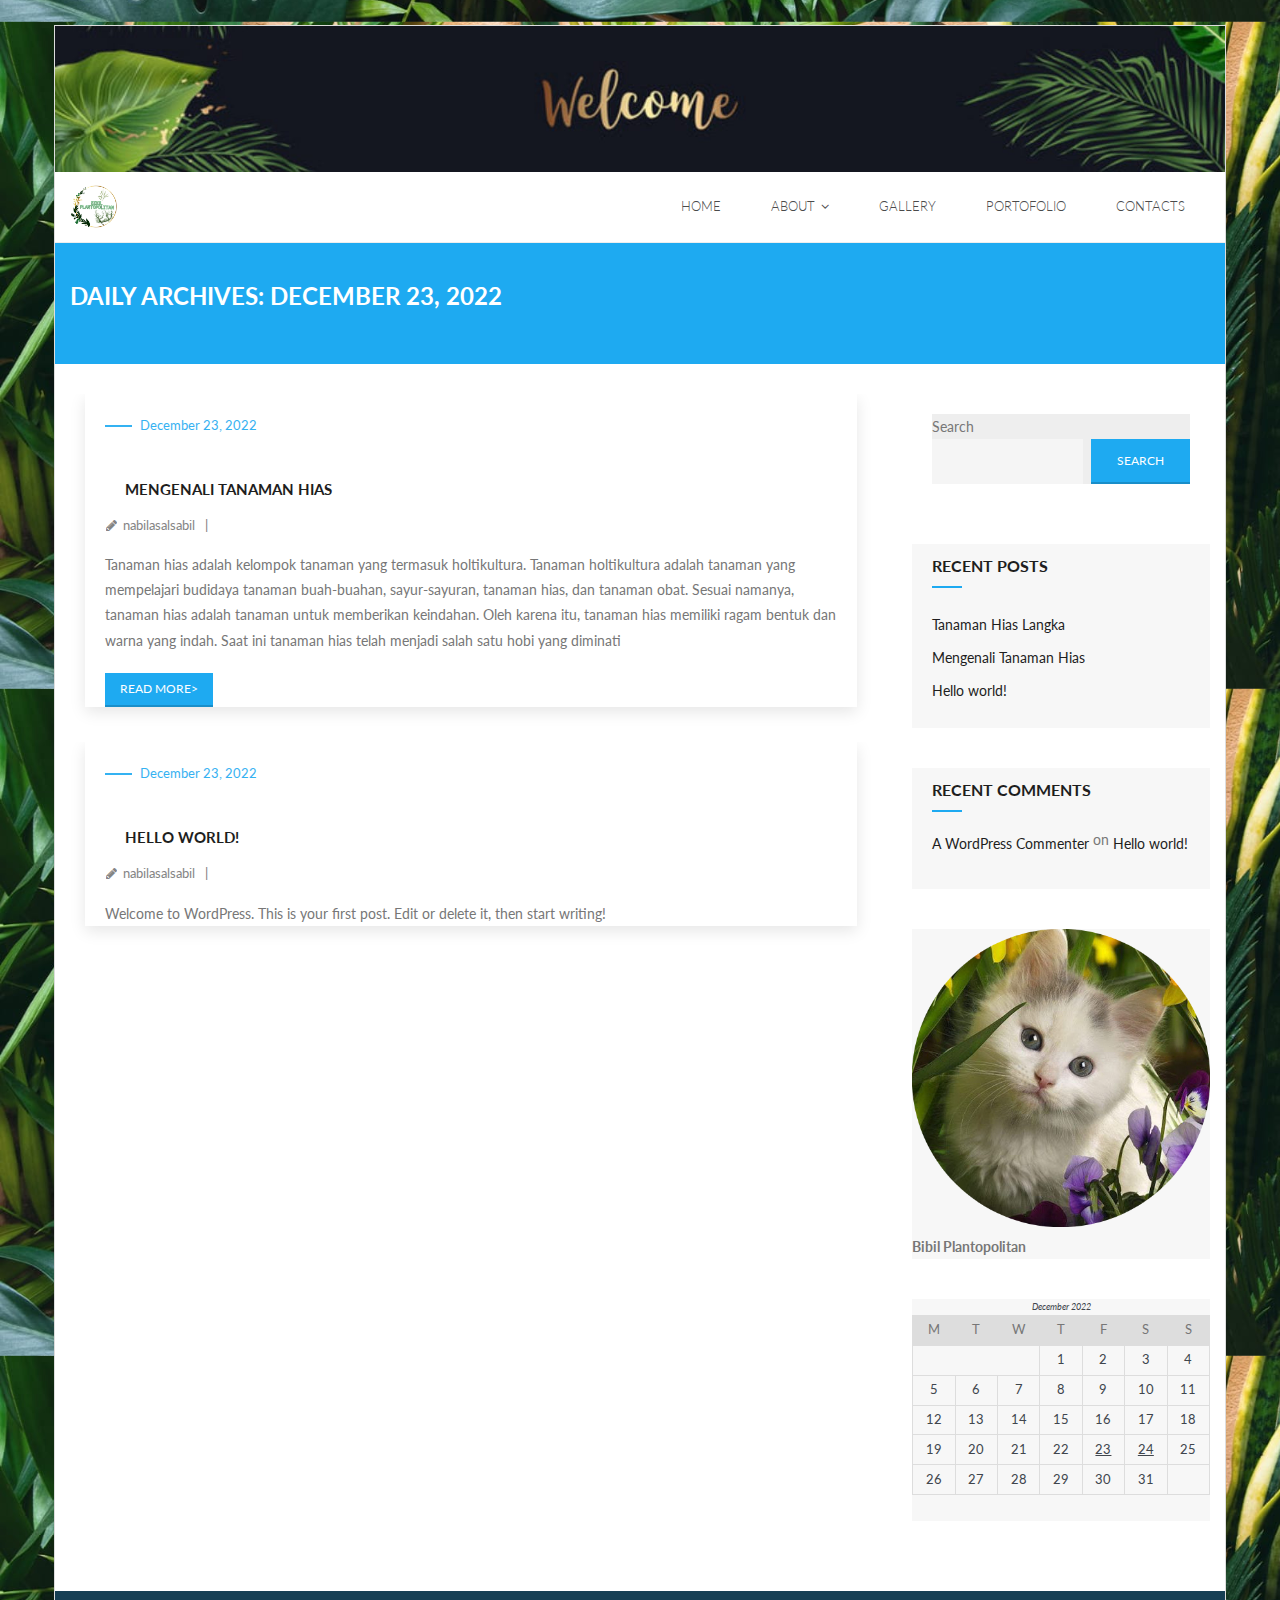
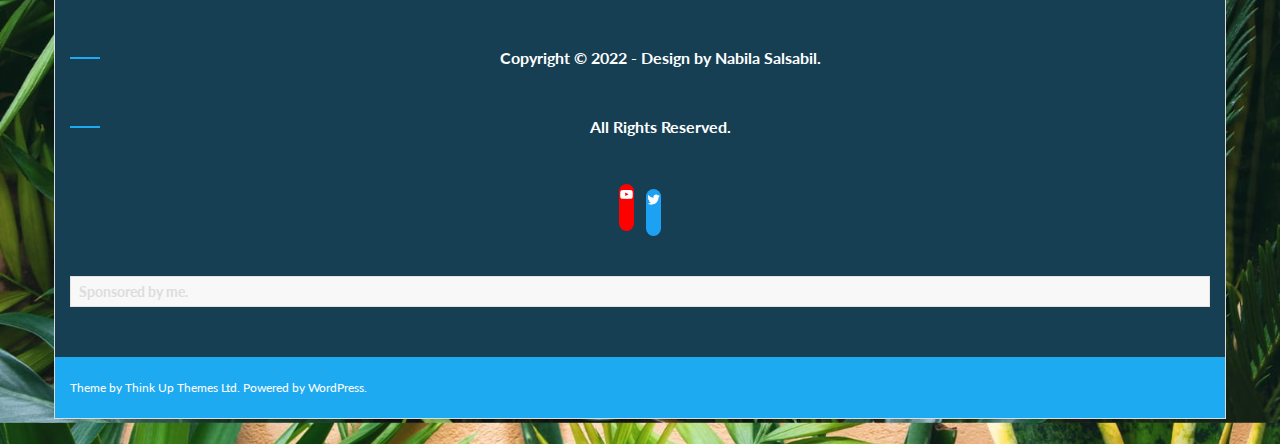
<file: 2022/12/23/index.html>
<!DOCTYPE html>
<html lang="en-US">
<head>
<meta charset="UTF-8">
<meta name="viewport" content="width=device-width">
<link rel="profile" href="//gmpg.org/xfn/11">
<link rel="pingback" href="https://nabilasalsabiil.github.io/bibilplantopolitan/xmlrpc.php">

<title>December 23, 2022 &#8211; Bibil Plantopolitan</title>
<meta name="robots" content="noindex, nofollow">
<link rel="dns-prefetch" href="//fonts.googleapis.com">
<link rel="alternate" type="application/rss+xml" title="Bibil Plantopolitan &raquo; Feed" href="https://nabilasalsabiil.github.io/bibilplantopolitan/feed/">
<link rel="alternate" type="application/rss+xml" title="Bibil Plantopolitan &raquo; Comments Feed" href="https://nabilasalsabiil.github.io/bibilplantopolitan/comments/feed/">
<script type="text/javascript">
window._wpemojiSettings = {"baseUrl":"https:\/\/s.w.org\/images\/core\/emoji\/14.0.0\/72x72\/","ext":".png","svgUrl":"https:\/\/s.w.org\/images\/core\/emoji\/14.0.0\/svg\/","svgExt":".svg","source":{"concatemoji":"https:\/\/nabilasalsabiil.github.io\/bibilplantopolitan\/wp-includes\/js\/wp-emoji-release.min.js?ver=6.1.1"}};
/*! This file is auto-generated */
!function(e,a,t){var n,r,o,i=a.createElement("canvas"),p=i.getContext&&i.getContext("2d");function s(e,t){var a=String.fromCharCode,e=(p.clearRect(0,0,i.width,i.height),p.fillText(a.apply(this,e),0,0),i.toDataURL());return p.clearRect(0,0,i.width,i.height),p.fillText(a.apply(this,t),0,0),e===i.toDataURL()}function c(e){var t=a.createElement("script");t.src=e,t.defer=t.type="text/javascript",a.getElementsByTagName("head")[0].appendChild(t)}for(o=Array("flag","emoji"),t.supports={everything:!0,everythingExceptFlag:!0},r=0;r<o.length;r++)t.supports[o[r]]=function(e){if(p&&p.fillText)switch(p.textBaseline="top",p.font="600 32px Arial",e){case"flag":return s([127987,65039,8205,9895,65039],[127987,65039,8203,9895,65039])?!1:!s([55356,56826,55356,56819],[55356,56826,8203,55356,56819])&&!s([55356,57332,56128,56423,56128,56418,56128,56421,56128,56430,56128,56423,56128,56447],[55356,57332,8203,56128,56423,8203,56128,56418,8203,56128,56421,8203,56128,56430,8203,56128,56423,8203,56128,56447]);case"emoji":return!s([129777,127995,8205,129778,127999],[129777,127995,8203,129778,127999])}return!1}(o[r]),t.supports.everything=t.supports.everything&&t.supports[o[r]],"flag"!==o[r]&&(t.supports.everythingExceptFlag=t.supports.everythingExceptFlag&&t.supports[o[r]]);t.supports.everythingExceptFlag=t.supports.everythingExceptFlag&&!t.supports.flag,t.DOMReady=!1,t.readyCallback=function(){t.DOMReady=!0},t.supports.everything||(n=function(){t.readyCallback()},a.addEventListener?(a.addEventListener("DOMContentLoaded",n,!1),e.addEventListener("load",n,!1)):(e.attachEvent("onload",n),a.attachEvent("onreadystatechange",function(){"complete"===a.readyState&&t.readyCallback()})),(e=t.source||{}).concatemoji?c(e.concatemoji):e.wpemoji&&e.twemoji&&(c(e.twemoji),c(e.wpemoji)))}(window,document,window._wpemojiSettings);
</script>
<style type="text/css">img.wp-smiley,
img.emoji {
	display: inline !important;
	border: none !important;
	box-shadow: none !important;
	height: 1em !important;
	width: 1em !important;
	margin: 0 0.07em !important;
	vertical-align: -0.1em !important;
	background: none !important;
	padding: 0 !important;
}</style>
	<link rel="stylesheet" id="wp-block-library-css" href="https://nabilasalsabiil.github.io/bibilplantopolitan/wp-includes/css/dist/block-library/style.min.css?ver=6.1.1" type="text/css" media="all">
<link rel="stylesheet" id="classic-theme-styles-css" href="https://nabilasalsabiil.github.io/bibilplantopolitan/wp-includes/css/classic-themes.min.css?ver=1" type="text/css" media="all">
<style id="global-styles-inline-css" type="text/css">body{--wp--preset--color--black: #000000;--wp--preset--color--cyan-bluish-gray: #abb8c3;--wp--preset--color--white: #ffffff;--wp--preset--color--pale-pink: #f78da7;--wp--preset--color--vivid-red: #cf2e2e;--wp--preset--color--luminous-vivid-orange: #ff6900;--wp--preset--color--luminous-vivid-amber: #fcb900;--wp--preset--color--light-green-cyan: #7bdcb5;--wp--preset--color--vivid-green-cyan: #00d084;--wp--preset--color--pale-cyan-blue: #8ed1fc;--wp--preset--color--vivid-cyan-blue: #0693e3;--wp--preset--color--vivid-purple: #9b51e0;--wp--preset--gradient--vivid-cyan-blue-to-vivid-purple: linear-gradient(135deg,rgba(6,147,227,1) 0%,rgb(155,81,224) 100%);--wp--preset--gradient--light-green-cyan-to-vivid-green-cyan: linear-gradient(135deg,rgb(122,220,180) 0%,rgb(0,208,130) 100%);--wp--preset--gradient--luminous-vivid-amber-to-luminous-vivid-orange: linear-gradient(135deg,rgba(252,185,0,1) 0%,rgba(255,105,0,1) 100%);--wp--preset--gradient--luminous-vivid-orange-to-vivid-red: linear-gradient(135deg,rgba(255,105,0,1) 0%,rgb(207,46,46) 100%);--wp--preset--gradient--very-light-gray-to-cyan-bluish-gray: linear-gradient(135deg,rgb(238,238,238) 0%,rgb(169,184,195) 100%);--wp--preset--gradient--cool-to-warm-spectrum: linear-gradient(135deg,rgb(74,234,220) 0%,rgb(151,120,209) 20%,rgb(207,42,186) 40%,rgb(238,44,130) 60%,rgb(251,105,98) 80%,rgb(254,248,76) 100%);--wp--preset--gradient--blush-light-purple: linear-gradient(135deg,rgb(255,206,236) 0%,rgb(152,150,240) 100%);--wp--preset--gradient--blush-bordeaux: linear-gradient(135deg,rgb(254,205,165) 0%,rgb(254,45,45) 50%,rgb(107,0,62) 100%);--wp--preset--gradient--luminous-dusk: linear-gradient(135deg,rgb(255,203,112) 0%,rgb(199,81,192) 50%,rgb(65,88,208) 100%);--wp--preset--gradient--pale-ocean: linear-gradient(135deg,rgb(255,245,203) 0%,rgb(182,227,212) 50%,rgb(51,167,181) 100%);--wp--preset--gradient--electric-grass: linear-gradient(135deg,rgb(202,248,128) 0%,rgb(113,206,126) 100%);--wp--preset--gradient--midnight: linear-gradient(135deg,rgb(2,3,129) 0%,rgb(40,116,252) 100%);--wp--preset--duotone--dark-grayscale: url('#wp-duotone-dark-grayscale');--wp--preset--duotone--grayscale: url('#wp-duotone-grayscale');--wp--preset--duotone--purple-yellow: url('#wp-duotone-purple-yellow');--wp--preset--duotone--blue-red: url('#wp-duotone-blue-red');--wp--preset--duotone--midnight: url('#wp-duotone-midnight');--wp--preset--duotone--magenta-yellow: url('#wp-duotone-magenta-yellow');--wp--preset--duotone--purple-green: url('#wp-duotone-purple-green');--wp--preset--duotone--blue-orange: url('#wp-duotone-blue-orange');--wp--preset--font-size--small: 13px;--wp--preset--font-size--medium: 20px;--wp--preset--font-size--large: 36px;--wp--preset--font-size--x-large: 42px;--wp--preset--spacing--20: 0.44rem;--wp--preset--spacing--30: 0.67rem;--wp--preset--spacing--40: 1rem;--wp--preset--spacing--50: 1.5rem;--wp--preset--spacing--60: 2.25rem;--wp--preset--spacing--70: 3.38rem;--wp--preset--spacing--80: 5.06rem;}:where(.is-layout-flex){gap: 0.5em;}body .is-layout-flow > .alignleft{float: left;margin-inline-start: 0;margin-inline-end: 2em;}body .is-layout-flow > .alignright{float: right;margin-inline-start: 2em;margin-inline-end: 0;}body .is-layout-flow > .aligncenter{margin-left: auto !important;margin-right: auto !important;}body .is-layout-constrained > .alignleft{float: left;margin-inline-start: 0;margin-inline-end: 2em;}body .is-layout-constrained > .alignright{float: right;margin-inline-start: 2em;margin-inline-end: 0;}body .is-layout-constrained > .aligncenter{margin-left: auto !important;margin-right: auto !important;}body .is-layout-constrained > :where(:not(.alignleft):not(.alignright):not(.alignfull)){max-width: var(--wp--style--global--content-size);margin-left: auto !important;margin-right: auto !important;}body .is-layout-constrained > .alignwide{max-width: var(--wp--style--global--wide-size);}body .is-layout-flex{display: flex;}body .is-layout-flex{flex-wrap: wrap;align-items: center;}body .is-layout-flex > *{margin: 0;}:where(.wp-block-columns.is-layout-flex){gap: 2em;}.has-black-color{color: var(--wp--preset--color--black) !important;}.has-cyan-bluish-gray-color{color: var(--wp--preset--color--cyan-bluish-gray) !important;}.has-white-color{color: var(--wp--preset--color--white) !important;}.has-pale-pink-color{color: var(--wp--preset--color--pale-pink) !important;}.has-vivid-red-color{color: var(--wp--preset--color--vivid-red) !important;}.has-luminous-vivid-orange-color{color: var(--wp--preset--color--luminous-vivid-orange) !important;}.has-luminous-vivid-amber-color{color: var(--wp--preset--color--luminous-vivid-amber) !important;}.has-light-green-cyan-color{color: var(--wp--preset--color--light-green-cyan) !important;}.has-vivid-green-cyan-color{color: var(--wp--preset--color--vivid-green-cyan) !important;}.has-pale-cyan-blue-color{color: var(--wp--preset--color--pale-cyan-blue) !important;}.has-vivid-cyan-blue-color{color: var(--wp--preset--color--vivid-cyan-blue) !important;}.has-vivid-purple-color{color: var(--wp--preset--color--vivid-purple) !important;}.has-black-background-color{background-color: var(--wp--preset--color--black) !important;}.has-cyan-bluish-gray-background-color{background-color: var(--wp--preset--color--cyan-bluish-gray) !important;}.has-white-background-color{background-color: var(--wp--preset--color--white) !important;}.has-pale-pink-background-color{background-color: var(--wp--preset--color--pale-pink) !important;}.has-vivid-red-background-color{background-color: var(--wp--preset--color--vivid-red) !important;}.has-luminous-vivid-orange-background-color{background-color: var(--wp--preset--color--luminous-vivid-orange) !important;}.has-luminous-vivid-amber-background-color{background-color: var(--wp--preset--color--luminous-vivid-amber) !important;}.has-light-green-cyan-background-color{background-color: var(--wp--preset--color--light-green-cyan) !important;}.has-vivid-green-cyan-background-color{background-color: var(--wp--preset--color--vivid-green-cyan) !important;}.has-pale-cyan-blue-background-color{background-color: var(--wp--preset--color--pale-cyan-blue) !important;}.has-vivid-cyan-blue-background-color{background-color: var(--wp--preset--color--vivid-cyan-blue) !important;}.has-vivid-purple-background-color{background-color: var(--wp--preset--color--vivid-purple) !important;}.has-black-border-color{border-color: var(--wp--preset--color--black) !important;}.has-cyan-bluish-gray-border-color{border-color: var(--wp--preset--color--cyan-bluish-gray) !important;}.has-white-border-color{border-color: var(--wp--preset--color--white) !important;}.has-pale-pink-border-color{border-color: var(--wp--preset--color--pale-pink) !important;}.has-vivid-red-border-color{border-color: var(--wp--preset--color--vivid-red) !important;}.has-luminous-vivid-orange-border-color{border-color: var(--wp--preset--color--luminous-vivid-orange) !important;}.has-luminous-vivid-amber-border-color{border-color: var(--wp--preset--color--luminous-vivid-amber) !important;}.has-light-green-cyan-border-color{border-color: var(--wp--preset--color--light-green-cyan) !important;}.has-vivid-green-cyan-border-color{border-color: var(--wp--preset--color--vivid-green-cyan) !important;}.has-pale-cyan-blue-border-color{border-color: var(--wp--preset--color--pale-cyan-blue) !important;}.has-vivid-cyan-blue-border-color{border-color: var(--wp--preset--color--vivid-cyan-blue) !important;}.has-vivid-purple-border-color{border-color: var(--wp--preset--color--vivid-purple) !important;}.has-vivid-cyan-blue-to-vivid-purple-gradient-background{background: var(--wp--preset--gradient--vivid-cyan-blue-to-vivid-purple) !important;}.has-light-green-cyan-to-vivid-green-cyan-gradient-background{background: var(--wp--preset--gradient--light-green-cyan-to-vivid-green-cyan) !important;}.has-luminous-vivid-amber-to-luminous-vivid-orange-gradient-background{background: var(--wp--preset--gradient--luminous-vivid-amber-to-luminous-vivid-orange) !important;}.has-luminous-vivid-orange-to-vivid-red-gradient-background{background: var(--wp--preset--gradient--luminous-vivid-orange-to-vivid-red) !important;}.has-very-light-gray-to-cyan-bluish-gray-gradient-background{background: var(--wp--preset--gradient--very-light-gray-to-cyan-bluish-gray) !important;}.has-cool-to-warm-spectrum-gradient-background{background: var(--wp--preset--gradient--cool-to-warm-spectrum) !important;}.has-blush-light-purple-gradient-background{background: var(--wp--preset--gradient--blush-light-purple) !important;}.has-blush-bordeaux-gradient-background{background: var(--wp--preset--gradient--blush-bordeaux) !important;}.has-luminous-dusk-gradient-background{background: var(--wp--preset--gradient--luminous-dusk) !important;}.has-pale-ocean-gradient-background{background: var(--wp--preset--gradient--pale-ocean) !important;}.has-electric-grass-gradient-background{background: var(--wp--preset--gradient--electric-grass) !important;}.has-midnight-gradient-background{background: var(--wp--preset--gradient--midnight) !important;}.has-small-font-size{font-size: var(--wp--preset--font-size--small) !important;}.has-medium-font-size{font-size: var(--wp--preset--font-size--medium) !important;}.has-large-font-size{font-size: var(--wp--preset--font-size--large) !important;}.has-x-large-font-size{font-size: var(--wp--preset--font-size--x-large) !important;}
.wp-block-navigation a:where(:not(.wp-element-button)){color: inherit;}
:where(.wp-block-columns.is-layout-flex){gap: 2em;}
.wp-block-pullquote{font-size: 1.5em;line-height: 1.6;}</style>
<link rel="stylesheet" id="thinkup-bootstrap-css" href="https://nabilasalsabiil.github.io/bibilplantopolitan/wp-content/themes/melos/lib/extentions/bootstrap/css/bootstrap.min.css?ver=2.3.2" type="text/css" media="all">
<link rel="stylesheet" id="thinkup-shortcodes-css" href="https://nabilasalsabiil.github.io/bibilplantopolitan/wp-content/themes/melos/styles/style-shortcodes.css?ver=1.4.2" type="text/css" media="all">
<link rel="stylesheet" id="thinkup-style-css" href="https://nabilasalsabiil.github.io/bibilplantopolitan/wp-content/themes/melos/style.css?ver=6.1.1" type="text/css" media="all">
<link rel="stylesheet" id="melos-thinkup-style-ebusiness-css" href="https://nabilasalsabiil.github.io/bibilplantopolitan/wp-content/themes/melos-ebusiness/style.css?ver=1.0.1" type="text/css" media="all">
<link rel="stylesheet" id="thinkup-google-fonts-css" href="//fonts.googleapis.com/css?family=Lato%3A300%2C400%2C600%2C700&#038;subset=latin%2Clatin-ext" type="text/css" media="all">
<link rel="stylesheet" id="prettyPhoto-css" href="https://nabilasalsabiil.github.io/bibilplantopolitan/wp-content/themes/melos/lib/extentions/prettyPhoto/css/prettyPhoto.css?ver=3.1.6" type="text/css" media="all">
<link rel="stylesheet" id="dashicons-css" href="https://nabilasalsabiil.github.io/bibilplantopolitan/wp-includes/css/dashicons.min.css?ver=6.1.1" type="text/css" media="all">
<link rel="stylesheet" id="font-awesome-css" href="https://nabilasalsabiil.github.io/bibilplantopolitan/wp-content/plugins/elementor/assets/lib/font-awesome/css/font-awesome.min.css?ver=4.7.0" type="text/css" media="all">
<link rel="stylesheet" id="thinkup-responsive-css" href="https://nabilasalsabiil.github.io/bibilplantopolitan/wp-content/themes/melos/styles/style-responsive.css?ver=1.4.2" type="text/css" media="all">
<script type="text/javascript" src="https://nabilasalsabiil.github.io/bibilplantopolitan/wp-includes/js/jquery/jquery.min.js?ver=3.6.1" id="jquery-core-js"></script>
<script type="text/javascript" src="https://nabilasalsabiil.github.io/bibilplantopolitan/wp-includes/js/jquery/jquery-migrate.min.js?ver=3.3.2" id="jquery-migrate-js"></script>
<link rel="https://api.w.org/" href="https://nabilasalsabiil.github.io/bibilplantopolitan/wp-json/">
<link rel="EditURI" type="application/rsd+xml" title="RSD" href="https://nabilasalsabiil.github.io/bibilplantopolitan/xmlrpc.php?rsd">
<link rel="wlwmanifest" type="application/wlwmanifest+xml" href="https://nabilasalsabiil.github.io/bibilplantopolitan/wp-includes/wlwmanifest.xml">
<meta name="generator" content="WordPress 6.1.1">
<style type="text/css" id="custom-background-css">body.custom-background { background-color: #a0d686; background-image: url("https://nabilasalsabiil.github.io/bibilplantopolitan/wp-content/uploads/2022/12/WhatsApp-Image-2022-12-23-at-22.02.00.jpeg"); background-position: center center; background-size: contain; background-repeat: repeat; background-attachment: scroll; }</style>
	<link rel="icon" href="https://nabilasalsabiil.github.io/bibilplantopolitan/wp-content/uploads/2022/12/Picsart_22-12-23_21-58-46-411.png" sizes="32x32">
<link rel="icon" href="https://nabilasalsabiil.github.io/bibilplantopolitan/wp-content/uploads/2022/12/Picsart_22-12-23_21-58-46-411.png" sizes="192x192">
<link rel="apple-touch-icon" href="https://nabilasalsabiil.github.io/bibilplantopolitan/wp-content/uploads/2022/12/Picsart_22-12-23_21-58-46-411.png">
<meta name="msapplication-TileImage" content="https://nabilasalsabiil.github.io/bibilplantopolitan/wp-content/uploads/2022/12/Picsart_22-12-23_21-58-46-411.png">
</head>

<body class="archive date custom-background wp-custom-logo layout-sidebar-right layout-responsive pre-header-style1 header-style1 scrollup-on blog-style1 blog-style1-layout1 elementor-default elementor-kit-82">
<svg xmlns="http://www.w3.org/2000/svg" viewbox="0 0 0 0" width="0" height="0" focusable="false" role="none" style="visibility: hidden; position: absolute; left: -9999px; overflow: hidden;"><defs><filter id="wp-duotone-dark-grayscale"><fecolormatrix color-interpolation-filters="sRGB" type="matrix" values=" .299 .587 .114 0 0 .299 .587 .114 0 0 .299 .587 .114 0 0 .299 .587 .114 0 0 "></fecolormatrix><fecomponenttransfer color-interpolation-filters="sRGB"><fefuncr type="table" tablevalues="0 0.49803921568627"></fefuncr><fefuncg type="table" tablevalues="0 0.49803921568627"></fefuncg><fefuncb type="table" tablevalues="0 0.49803921568627"></fefuncb><fefunca type="table" tablevalues="1 1"></fefunca></fecomponenttransfer><fecomposite in2="SourceGraphic" operator="in"></fecomposite></filter></defs></svg><svg xmlns="http://www.w3.org/2000/svg" viewbox="0 0 0 0" width="0" height="0" focusable="false" role="none" style="visibility: hidden; position: absolute; left: -9999px; overflow: hidden;"><defs><filter id="wp-duotone-grayscale"><fecolormatrix color-interpolation-filters="sRGB" type="matrix" values=" .299 .587 .114 0 0 .299 .587 .114 0 0 .299 .587 .114 0 0 .299 .587 .114 0 0 "></fecolormatrix><fecomponenttransfer color-interpolation-filters="sRGB"><fefuncr type="table" tablevalues="0 1"></fefuncr><fefuncg type="table" tablevalues="0 1"></fefuncg><fefuncb type="table" tablevalues="0 1"></fefuncb><fefunca type="table" tablevalues="1 1"></fefunca></fecomponenttransfer><fecomposite in2="SourceGraphic" operator="in"></fecomposite></filter></defs></svg><svg xmlns="http://www.w3.org/2000/svg" viewbox="0 0 0 0" width="0" height="0" focusable="false" role="none" style="visibility: hidden; position: absolute; left: -9999px; overflow: hidden;"><defs><filter id="wp-duotone-purple-yellow"><fecolormatrix color-interpolation-filters="sRGB" type="matrix" values=" .299 .587 .114 0 0 .299 .587 .114 0 0 .299 .587 .114 0 0 .299 .587 .114 0 0 "></fecolormatrix><fecomponenttransfer color-interpolation-filters="sRGB"><fefuncr type="table" tablevalues="0.54901960784314 0.98823529411765"></fefuncr><fefuncg type="table" tablevalues="0 1"></fefuncg><fefuncb type="table" tablevalues="0.71764705882353 0.25490196078431"></fefuncb><fefunca type="table" tablevalues="1 1"></fefunca></fecomponenttransfer><fecomposite in2="SourceGraphic" operator="in"></fecomposite></filter></defs></svg><svg xmlns="http://www.w3.org/2000/svg" viewbox="0 0 0 0" width="0" height="0" focusable="false" role="none" style="visibility: hidden; position: absolute; left: -9999px; overflow: hidden;"><defs><filter id="wp-duotone-blue-red"><fecolormatrix color-interpolation-filters="sRGB" type="matrix" values=" .299 .587 .114 0 0 .299 .587 .114 0 0 .299 .587 .114 0 0 .299 .587 .114 0 0 "></fecolormatrix><fecomponenttransfer color-interpolation-filters="sRGB"><fefuncr type="table" tablevalues="0 1"></fefuncr><fefuncg type="table" tablevalues="0 0.27843137254902"></fefuncg><fefuncb type="table" tablevalues="0.5921568627451 0.27843137254902"></fefuncb><fefunca type="table" tablevalues="1 1"></fefunca></fecomponenttransfer><fecomposite in2="SourceGraphic" operator="in"></fecomposite></filter></defs></svg><svg xmlns="http://www.w3.org/2000/svg" viewbox="0 0 0 0" width="0" height="0" focusable="false" role="none" style="visibility: hidden; position: absolute; left: -9999px; overflow: hidden;"><defs><filter id="wp-duotone-midnight"><fecolormatrix color-interpolation-filters="sRGB" type="matrix" values=" .299 .587 .114 0 0 .299 .587 .114 0 0 .299 .587 .114 0 0 .299 .587 .114 0 0 "></fecolormatrix><fecomponenttransfer color-interpolation-filters="sRGB"><fefuncr type="table" tablevalues="0 0"></fefuncr><fefuncg type="table" tablevalues="0 0.64705882352941"></fefuncg><fefuncb type="table" tablevalues="0 1"></fefuncb><fefunca type="table" tablevalues="1 1"></fefunca></fecomponenttransfer><fecomposite in2="SourceGraphic" operator="in"></fecomposite></filter></defs></svg><svg xmlns="http://www.w3.org/2000/svg" viewbox="0 0 0 0" width="0" height="0" focusable="false" role="none" style="visibility: hidden; position: absolute; left: -9999px; overflow: hidden;"><defs><filter id="wp-duotone-magenta-yellow"><fecolormatrix color-interpolation-filters="sRGB" type="matrix" values=" .299 .587 .114 0 0 .299 .587 .114 0 0 .299 .587 .114 0 0 .299 .587 .114 0 0 "></fecolormatrix><fecomponenttransfer color-interpolation-filters="sRGB"><fefuncr type="table" tablevalues="0.78039215686275 1"></fefuncr><fefuncg type="table" tablevalues="0 0.94901960784314"></fefuncg><fefuncb type="table" tablevalues="0.35294117647059 0.47058823529412"></fefuncb><fefunca type="table" tablevalues="1 1"></fefunca></fecomponenttransfer><fecomposite in2="SourceGraphic" operator="in"></fecomposite></filter></defs></svg><svg xmlns="http://www.w3.org/2000/svg" viewbox="0 0 0 0" width="0" height="0" focusable="false" role="none" style="visibility: hidden; position: absolute; left: -9999px; overflow: hidden;"><defs><filter id="wp-duotone-purple-green"><fecolormatrix color-interpolation-filters="sRGB" type="matrix" values=" .299 .587 .114 0 0 .299 .587 .114 0 0 .299 .587 .114 0 0 .299 .587 .114 0 0 "></fecolormatrix><fecomponenttransfer color-interpolation-filters="sRGB"><fefuncr type="table" tablevalues="0.65098039215686 0.40392156862745"></fefuncr><fefuncg type="table" tablevalues="0 1"></fefuncg><fefuncb type="table" tablevalues="0.44705882352941 0.4"></fefuncb><fefunca type="table" tablevalues="1 1"></fefunca></fecomponenttransfer><fecomposite in2="SourceGraphic" operator="in"></fecomposite></filter></defs></svg><svg xmlns="http://www.w3.org/2000/svg" viewbox="0 0 0 0" width="0" height="0" focusable="false" role="none" style="visibility: hidden; position: absolute; left: -9999px; overflow: hidden;"><defs><filter id="wp-duotone-blue-orange"><fecolormatrix color-interpolation-filters="sRGB" type="matrix" values=" .299 .587 .114 0 0 .299 .587 .114 0 0 .299 .587 .114 0 0 .299 .587 .114 0 0 "></fecolormatrix><fecomponenttransfer color-interpolation-filters="sRGB"><fefuncr type="table" tablevalues="0.098039215686275 1"></fefuncr><fefuncg type="table" tablevalues="0 0.66274509803922"></fefuncg><fefuncb type="table" tablevalues="0.84705882352941 0.41960784313725"></fefuncb><fefunca type="table" tablevalues="1 1"></fefunca></fecomponenttransfer><fecomposite in2="SourceGraphic" operator="in"></fecomposite></filter></defs></svg><div id="body-core" class="hfeed site">

	<a class="skip-link screen-reader-text" href="#content">Skip to content</a>
	<!-- .skip-link -->

	<header>
	<div id="site-header">

					<div class="custom-header"><img src="https://nabilasalsabiil.github.io/bibilplantopolitan/wp-content/uploads/2022/12/WhatsApp-Image-2022-12-24-at-09.55.25.jpeg" width="1600" height="200" alt=""></div>
			
		<div id="pre-header">
		<div class="wrap-safari">
		<div id="pre-header-core" class="main-navigation">
  
			
			
			
		</div>
		</div>
		</div>
		<!-- #pre-header -->

				<div id="header">
		<div id="header-core">

			
			<div id="logo">
			<a href="https://nabilasalsabiil.github.io/bibilplantopolitan/" class="custom-logo-link" rel="home"><img width="3049" height="3049" src="https://nabilasalsabiil.github.io/bibilplantopolitan/wp-content/uploads/2022/12/Picsart_22-11-15_20-45-43-261.png" class="custom-logo" alt="Bibil Plantopolitan" decoding="async"></a>			</div>

			
			<div id="header-links" class="main-navigation">
			<div id="header-links-inner" class="header-links">

				<ul id="menu-menu1" class="menu">
<li id="menu-item-78" class="menu-item menu-item-type-custom menu-item-object-custom menu-item-home"><a href="https://nabilasalsabiil.github.io/bibilplantopolitan/"><span>Home</span></a></li>
<li id="menu-item-77" class="menu-item menu-item-type-post_type menu-item-object-page menu-item-has-children">
<a href="https://nabilasalsabiil.github.io/bibilplantopolitan/about/"><span>About</span></a>
<ul class="sub-menu">
	<li id="menu-item-73" class="menu-item menu-item-type-post_type menu-item-object-page"><a href="https://nabilasalsabiil.github.io/bibilplantopolitan/visi-dan-misi/">Visi dan Misi</a></li>
</ul>
</li>
<li id="menu-item-76" class="menu-item menu-item-type-post_type menu-item-object-page"><a href="https://nabilasalsabiil.github.io/bibilplantopolitan/gallery/"><span>Gallery</span></a></li>
<li id="menu-item-75" class="menu-item menu-item-type-post_type menu-item-object-page"><a href="https://nabilasalsabiil.github.io/bibilplantopolitan/portofolio/"><span>Portofolio</span></a></li>
<li id="menu-item-74" class="menu-item menu-item-type-post_type menu-item-object-page"><a href="https://nabilasalsabiil.github.io/bibilplantopolitan/contacts/"><span>Contacts</span></a></li>
</ul>				
				
			</div>
			</div>
			<!-- #header-links .main-navigation -->
 	
			<div id="header-nav"><a class="btn-navbar collapsed" data-toggle="collapse" data-target=".nav-collapse" tabindex="0"><span class="icon-bar"></span><span class="icon-bar"></span><span class="icon-bar"></span></a></div>
		</div>
		</div>
		<!-- #header -->

		<div id="header-responsive"><div id="header-responsive-inner" class="responsive-links nav-collapse collapse"><ul id="menu-menu1-1" class="">
<li id="res-menu-item-78" class="menu-item menu-item-type-custom menu-item-object-custom menu-item-home"><a href="https://nabilasalsabiil.github.io/bibilplantopolitan/"><span>Home</span></a></li>
<li id="res-menu-item-77" class="menu-item menu-item-type-post_type menu-item-object-page menu-item-has-children">
<a href="https://nabilasalsabiil.github.io/bibilplantopolitan/about/"><span>About</span></a>
<ul class="sub-menu">
	<li id="res-menu-item-73" class="menu-item menu-item-type-post_type menu-item-object-page"><a href="https://nabilasalsabiil.github.io/bibilplantopolitan/visi-dan-misi/">&#45; Visi dan Misi</a></li>
</ul>
</li>
<li id="res-menu-item-76" class="menu-item menu-item-type-post_type menu-item-object-page"><a href="https://nabilasalsabiil.github.io/bibilplantopolitan/gallery/"><span>Gallery</span></a></li>
<li id="res-menu-item-75" class="menu-item menu-item-type-post_type menu-item-object-page"><a href="https://nabilasalsabiil.github.io/bibilplantopolitan/portofolio/"><span>Portofolio</span></a></li>
<li id="res-menu-item-74" class="menu-item menu-item-type-post_type menu-item-object-page"><a href="https://nabilasalsabiil.github.io/bibilplantopolitan/contacts/"><span>Contacts</span></a></li>
</ul></div></div>
		
		<div id="intro" class="option1"><div class="wrap-safari"><div id="intro-core"><h1 class="page-title">
<span>Daily Archives: </span>December 23, 2022</h1></div></div></div>
		
		
		
	</div>


	</header>
	<!-- header -->

		
	<div id="content">
	<div id="content-core">

		<div id="main">
		<div id="main-core">
			
				<div id="container">

				
					<div class="blog-grid element column-1">

					<article id="post-80" class="blog-article post-80 post type-post status-publish format-standard hentry category-uncategorized format-nomedia">

						<header class="entry-header">

							
						</header>

						<div class="entry-content">

							<h2 class="blog-title"><a href="https://nabilasalsabiil.github.io/bibilplantopolitan/2022/12/23/mengenali-tanaman-hias/" title="Permalink to Mengenali Tanaman Hias">Mengenali Tanaman Hias</a></h2>							<div class="entry-meta">
<span class="date"><a href="https://nabilasalsabiil.github.io/bibilplantopolitan/2022/12/23/mengenali-tanaman-hias/" title="Mengenali Tanaman Hias"><time datetime="2022-12-23T15:57:46+00:00"><span class="date-month">December 23, 2022</span></time></a></span><span class="author"><a href="https://nabilasalsabiil.github.io/bibilplantopolitan/author/nabilasalsabil/" title="View all posts by nabilasalsabil" rel="author">nabilasalsabil</a></span>
</div>							<p>Tanaman hias adalah kelompok tanaman yang termasuk holtikultura. Tanaman holtikultura adalah tanaman yang mempelajari budidaya tanaman buah-buahan, sayur-sayuran, tanaman hias, dan tanaman obat. Sesuai namanya, tanaman hias adalah tanaman untuk memberikan keindahan. Oleh karena itu, tanaman hias memiliki ragam bentuk dan warna yang indah. Saat ini tanaman hias telah menjadi salah satu hobi yang diminati</p>
<p class="more-link"><a href="https://nabilasalsabiil.github.io/bibilplantopolitan/2022/12/23/mengenali-tanaman-hias/" class="themebutton">Read More</a></p>

						</div>
<div class="clearboth"></div>

					</article><!-- #post- -->

					</div>

				
					<div class="blog-grid element column-1">

					<article id="post-1" class="blog-article post-1 post type-post status-publish format-standard hentry category-uncategorized format-nomedia">

						<header class="entry-header">

							
						</header>

						<div class="entry-content">

							<h2 class="blog-title"><a href="https://nabilasalsabiil.github.io/bibilplantopolitan/2022/12/23/hello-world/" title="Permalink to Hello world!">Hello world!</a></h2>							<div class="entry-meta">
<span class="date"><a href="https://nabilasalsabiil.github.io/bibilplantopolitan/2022/12/23/hello-world/" title="Hello world!"><time datetime="2022-12-23T01:15:32+00:00"><span class="date-month">December 23, 2022</span></time></a></span><span class="author"><a href="https://nabilasalsabiil.github.io/bibilplantopolitan/author/nabilasalsabil/" title="View all posts by nabilasalsabil" rel="author">nabilasalsabil</a></span><span class="comment"><a href="https://nabilasalsabiil.github.io/bibilplantopolitan/2022/12/23/hello-world/#comments"><span class="comment-count">1</span> <span class="comment-text">Comment</span></a></span>
</div>							<p>Welcome to WordPress. This is your first post. Edit or delete it, then start writing!</p>

						</div>
<div class="clearboth"></div>

					</article><!-- #post- -->

					</div>

				
				</div>
<div class="clearboth"></div>

				
			

		</div>
<!-- #main-core -->
		</div>
<!-- #main -->
		
		<div id="sidebar">
		<div id="sidebar-core">

						<aside class="widget widget_block widget_search"><form role="search" method="get" action="http://localhost/wordpress/" class="wp-block-search__button-outside wp-block-search__text-button wp-block-search">
<label for="wp-block-search__input-1" class="wp-block-search__label">Search</label><div class="wp-block-search__inside-wrapper ">
<input type="search" id="wp-block-search__input-1" class="wp-block-search__input wp-block-search__input" name="s" value="" placeholder="" required><button type="submit" class="wp-block-search__button wp-element-button">Search</button>
</div>
</form></aside><aside class="widget widget_block"><div class="is-layout-flow wp-block-group"><div class="wp-block-group__inner-container">
<h2>Recent Posts</h2>
<ul class="wp-block-latest-posts__list wp-block-latest-posts">
<li><a class="wp-block-latest-posts__post-title" href="https://nabilasalsabiil.github.io/bibilplantopolitan/2022/12/24/tanaman-hias-langka/">Tanaman Hias Langka</a></li>
<li><a class="wp-block-latest-posts__post-title" href="https://nabilasalsabiil.github.io/bibilplantopolitan/2022/12/23/mengenali-tanaman-hias/">Mengenali Tanaman Hias</a></li>
<li><a class="wp-block-latest-posts__post-title" href="https://nabilasalsabiil.github.io/bibilplantopolitan/2022/12/23/hello-world/">Hello world!</a></li>
</ul>
</div></div></aside><aside class="widget widget_block"><div class="is-layout-flow wp-block-group"><div class="wp-block-group__inner-container">
<h2>Recent Comments</h2>
<ol class="wp-block-latest-comments"><li class="wp-block-latest-comments__comment"><article><footer class="wp-block-latest-comments__comment-meta"><a class="wp-block-latest-comments__comment-author" href="https://wordpress.org/">A WordPress Commenter</a> on <a class="wp-block-latest-comments__comment-link" href="https://nabilasalsabiil.github.io/bibilplantopolitan/2022/12/23/hello-world/#comment-1">Hello world!</a></footer></article></li></ol>
</div></div></aside><aside class="widget widget_block widget_media_image">
<figure class="wp-block-image size-full"><img decoding="async" loading="lazy" width="463" height="463" src="https://nabilasalsabiil.github.io/bibilplantopolitan/wp-content/uploads/2022/12/Picsart_22-12-24_11-46-23-122.png" alt="" class="wp-image-169"><figcaption class="wp-element-caption"><strong>Bibil Plantopolitan</strong></figcaption></figure>
</aside><aside class="widget widget_block widget_calendar"><div class="wp-block-calendar">
<table id="wp-calendar" class="wp-calendar-table">
	<caption>December 2022</caption>
	<thead>
	<tr>
		<th scope="col" title="Monday">M</th>
		<th scope="col" title="Tuesday">T</th>
		<th scope="col" title="Wednesday">W</th>
		<th scope="col" title="Thursday">T</th>
		<th scope="col" title="Friday">F</th>
		<th scope="col" title="Saturday">S</th>
		<th scope="col" title="Sunday">S</th>
	</tr>
	</thead>
	<tbody>
	<tr>
		<td colspan="3" class="pad">&nbsp;</td>
<td>1</td>
<td>2</td>
<td>3</td>
<td>4</td>
	</tr>
	<tr>
		<td>5</td>
<td>6</td>
<td>7</td>
<td>8</td>
<td>9</td>
<td>10</td>
<td>11</td>
	</tr>
	<tr>
		<td>12</td>
<td>13</td>
<td>14</td>
<td>15</td>
<td>16</td>
<td>17</td>
<td>18</td>
	</tr>
	<tr>
		<td>19</td>
<td>20</td>
<td>21</td>
<td>22</td>
<td><a href="https://nabilasalsabiil.github.io/bibilplantopolitan/2022/12/23/" aria-label="Posts published on December 23, 2022">23</a></td>
<td><a href="https://nabilasalsabiil.github.io/bibilplantopolitan/2022/12/24/" aria-label="Posts published on December 24, 2022">24</a></td>
<td id="today">25</td>
	</tr>
	<tr>
		<td>26</td>
<td>27</td>
<td>28</td>
<td>29</td>
<td>30</td>
<td>31</td>
		<td class="pad" colspan="1">&nbsp;</td>
	</tr>
	</tbody>
	</table>
<nav aria-label="Previous and next months" class="wp-calendar-nav">
		<span class="wp-calendar-nav-prev">&nbsp;</span>
		<span class="pad">&nbsp;</span>
		<span class="wp-calendar-nav-next">&nbsp;</span>
	</nav>
</div></aside>
		</div>
		</div>
<!-- #sidebar -->
					</div>
	</div>
<!-- #content -->

	<footer>
		<div id="footer"><div id="footer-core" class="option1"><div id="footer-col1" class="widget-area">
<aside class="widget widget_block">
<h2 class="has-text-align-center">Copyright © 2022 - Design by Nabila Salsabil.</h2>
</aside><aside class="widget widget_block">
<h2 class="has-text-align-center">All Rights Reserved.</h2>
</aside><aside class="widget widget_block">
<ul class="is-layout-flex wp-block-social-links aligncenter">
<li class="wp-social-link wp-social-link-youtube wp-block-social-link"><a href="https://youtube.com/@plantopolitan2173" class="wp-block-social-link-anchor"><svg width="24" height="24" viewbox="0 0 24 24" version="1.1" xmlns="http://www.w3.org/2000/svg" aria-hidden="true" focusable="false"><path d="M21.8,8.001c0,0-0.195-1.378-0.795-1.985c-0.76-0.797-1.613-0.801-2.004-0.847c-2.799-0.202-6.997-0.202-6.997-0.202 h-0.009c0,0-4.198,0-6.997,0.202C4.608,5.216,3.756,5.22,2.995,6.016C2.395,6.623,2.2,8.001,2.2,8.001S2,9.62,2,11.238v1.517 c0,1.618,0.2,3.237,0.2,3.237s0.195,1.378,0.795,1.985c0.761,0.797,1.76,0.771,2.205,0.855c1.6,0.153,6.8,0.201,6.8,0.201 s4.203-0.006,7.001-0.209c0.391-0.047,1.243-0.051,2.004-0.847c0.6-0.607,0.795-1.985,0.795-1.985s0.2-1.618,0.2-3.237v-1.517 C22,9.62,21.8,8.001,21.8,8.001z M9.935,14.594l-0.001-5.62l5.404,2.82L9.935,14.594z"></path></svg><span class="wp-block-social-link-label screen-reader-text">YouTube</span></a></li>

<li class="wp-social-link wp-social-link-twitter wp-block-social-link"><a href="https://twitter.com/gigi_plant?t=NtHDTYe-8hjKdIgL71nKRg&#038;s=09" class="wp-block-social-link-anchor"><svg width="24" height="24" viewbox="0 0 24 24" version="1.1" xmlns="http://www.w3.org/2000/svg" aria-hidden="true" focusable="false"><path d="M22.23,5.924c-0.736,0.326-1.527,0.547-2.357,0.646c0.847-0.508,1.498-1.312,1.804-2.27 c-0.793,0.47-1.671,0.812-2.606,0.996C18.324,4.498,17.257,4,16.077,4c-2.266,0-4.103,1.837-4.103,4.103 c0,0.322,0.036,0.635,0.106,0.935C8.67,8.867,5.647,7.234,3.623,4.751C3.27,5.357,3.067,6.062,3.067,6.814 c0,1.424,0.724,2.679,1.825,3.415c-0.673-0.021-1.305-0.206-1.859-0.513c0,0.017,0,0.034,0,0.052c0,1.988,1.414,3.647,3.292,4.023 c-0.344,0.094-0.707,0.144-1.081,0.144c-0.264,0-0.521-0.026-0.772-0.074c0.522,1.63,2.038,2.816,3.833,2.85 c-1.404,1.1-3.174,1.756-5.096,1.756c-0.331,0-0.658-0.019-0.979-0.057c1.816,1.164,3.973,1.843,6.29,1.843 c7.547,0,11.675-6.252,11.675-11.675c0-0.178-0.004-0.355-0.012-0.531C20.985,7.47,21.68,6.747,22.23,5.924z"></path></svg><span class="wp-block-social-link-label screen-reader-text">Twitter</span></a></li>
</ul>
</aside><aside class="widget widget_block">
<pre class="wp-block-verse"><strong>Sponsored by me.</strong></pre>
</aside>
</div></div></div>
<!-- #footer -->		
		<div id="sub-footer">
		<div id="sub-footer-core">
		
			<div class="copyright">
			Theme by <a href="https://www.thinkupthemes.com/" target="_blank">Think Up Themes Ltd</a>. Powered by <a href="https://www.wordpress.org/" target="_blank">WordPress</a>.			</div>
			<!-- .copyright -->

						<!-- #footer-menu -->

									
		</div>
		</div>
	</footer><!-- footer -->

</div>
<!-- #body-core -->

<script type="text/javascript" src="https://nabilasalsabiil.github.io/bibilplantopolitan/wp-includes/js/imagesloaded.min.js?ver=4.1.4" id="imagesloaded-js"></script>
<script type="text/javascript" src="https://nabilasalsabiil.github.io/bibilplantopolitan/wp-content/themes/melos/lib/extentions/prettyPhoto/js/jquery.prettyPhoto.js?ver=3.1.6" id="prettyPhoto-js"></script>
<script type="text/javascript" src="https://nabilasalsabiil.github.io/bibilplantopolitan/wp-content/themes/melos/lib/scripts/plugins/scrollup/jquery.scrollUp.min.js?ver=2.4.1" id="jquery-scrollup-js"></script>
<script type="text/javascript" src="https://nabilasalsabiil.github.io/bibilplantopolitan/wp-content/themes/melos/lib/extentions/bootstrap/js/bootstrap.js?ver=2.3.2" id="thinkup-bootstrap-js"></script>
<script type="text/javascript" src="https://nabilasalsabiil.github.io/bibilplantopolitan/wp-content/themes/melos/lib/scripts/main-frontend.js?ver=1.4.2" id="thinkup-frontend-js"></script>
<script type="text/javascript" src="https://nabilasalsabiil.github.io/bibilplantopolitan/wp-includes/js/masonry.min.js?ver=4.2.2" id="masonry-js"></script>
<script type="text/javascript" src="https://nabilasalsabiil.github.io/bibilplantopolitan/wp-includes/js/jquery/jquery.masonry.min.js?ver=3.1.2b" id="jquery-masonry-js"></script>
<script type="text/javascript" src="https://nabilasalsabiil.github.io/bibilplantopolitan/wp-content/themes/melos/lib/scripts/plugins/ResponsiveSlides/responsiveslides.min.js?ver=1.54" id="responsiveslides-js"></script>
<script type="text/javascript" src="https://nabilasalsabiil.github.io/bibilplantopolitan/wp-content/themes/melos/lib/scripts/plugins/ResponsiveSlides/responsiveslides-call.js?ver=1.4.2" id="thinkup-responsiveslides-js"></script>

</body>
</html>
</file>
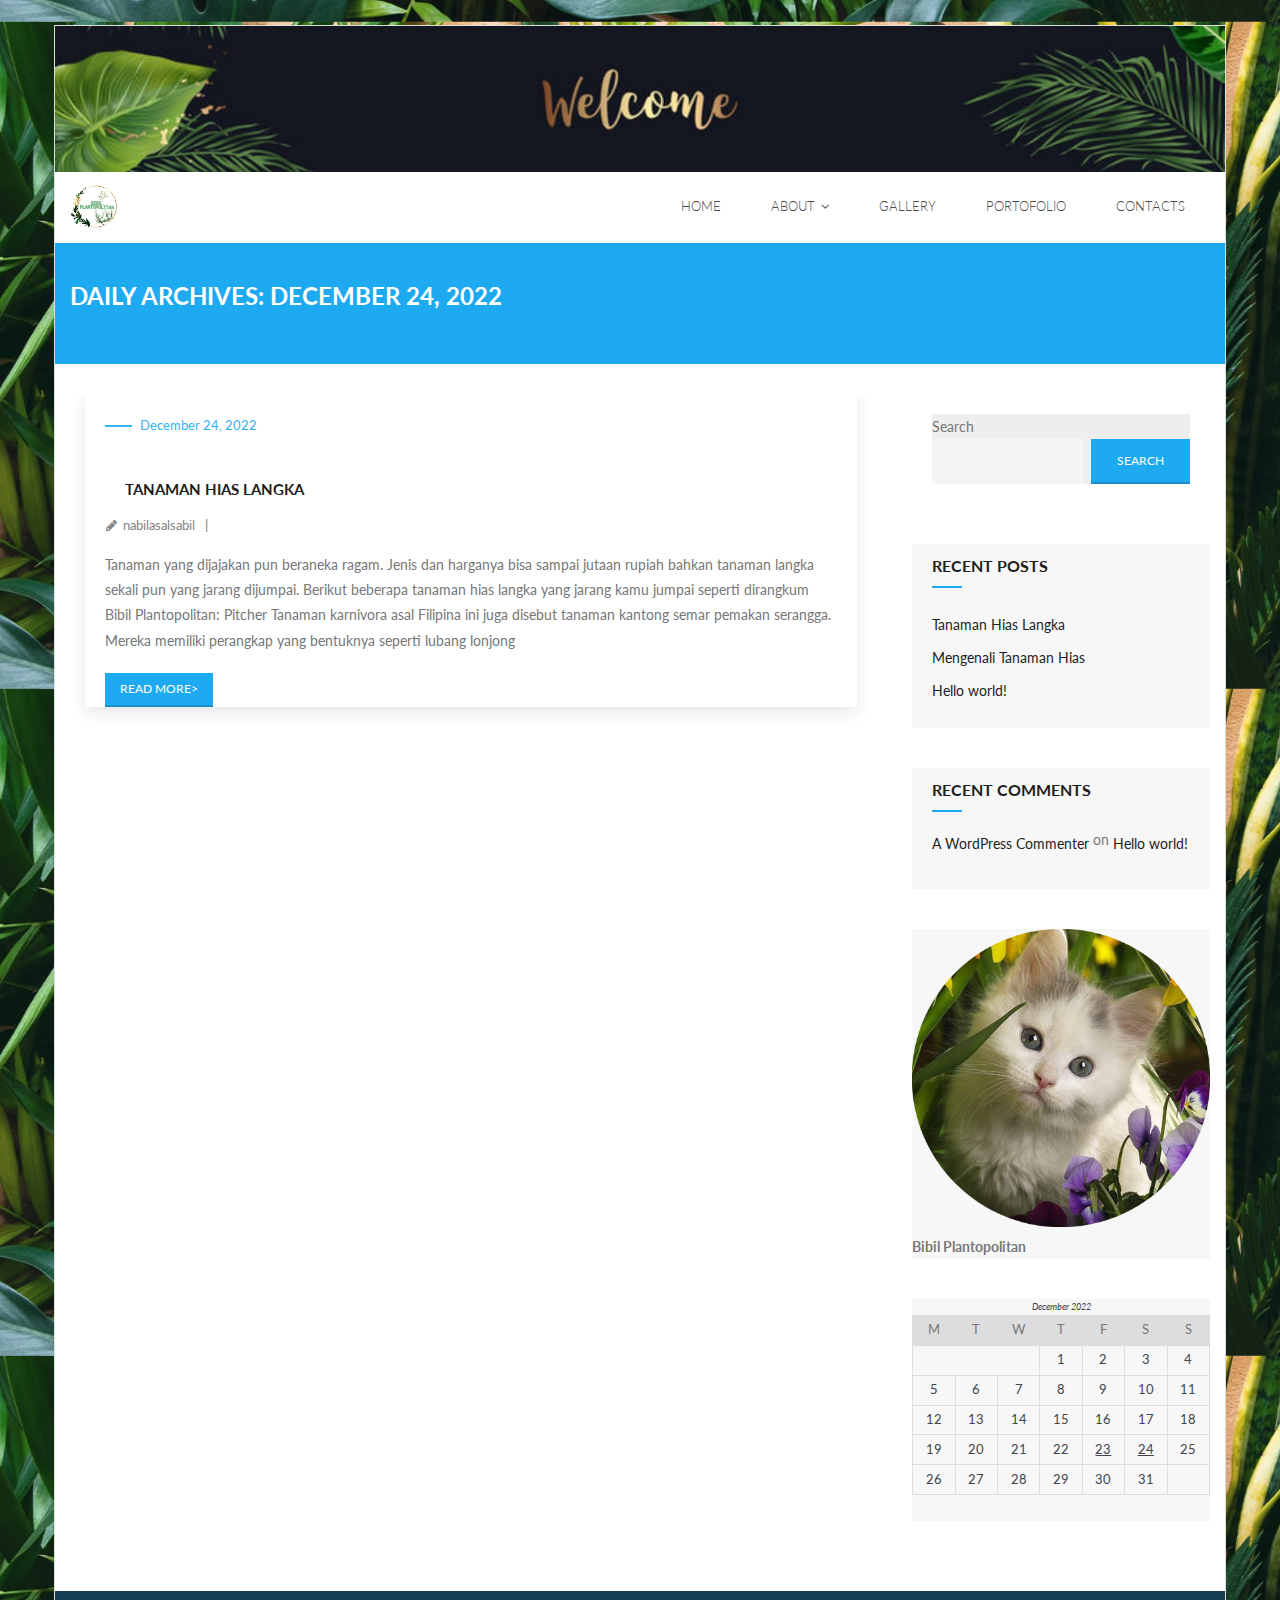
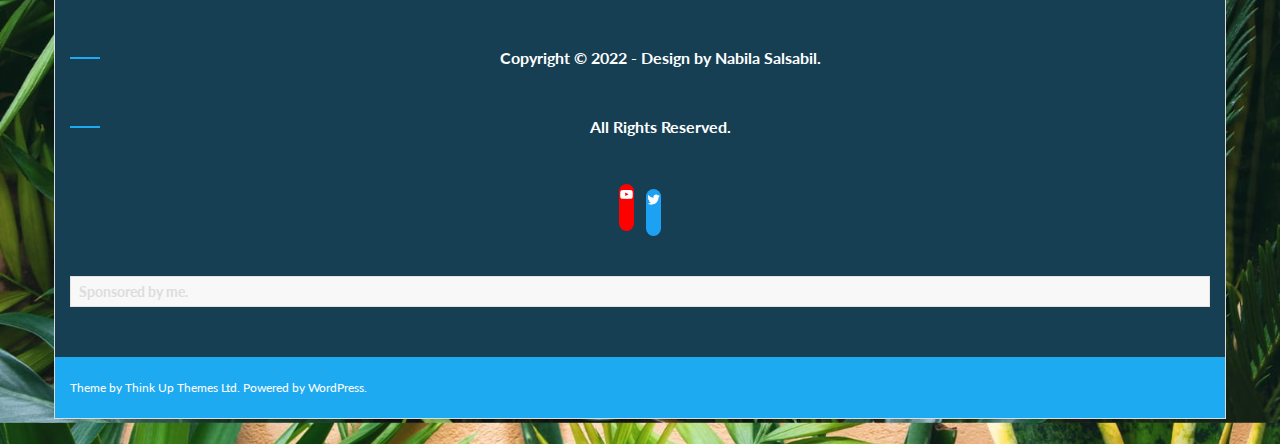
<file: 2022/12/24/index.html>
<!DOCTYPE html>
<html lang="en-US">
<head>
<meta charset="UTF-8">
<meta name="viewport" content="width=device-width">
<link rel="profile" href="//gmpg.org/xfn/11">
<link rel="pingback" href="https://nabilasalsabiil.github.io/bibilplantopolitan/xmlrpc.php">

<title>December 24, 2022 &#8211; Bibil Plantopolitan</title>
<meta name="robots" content="noindex, nofollow">
<link rel="dns-prefetch" href="//fonts.googleapis.com">
<link rel="alternate" type="application/rss+xml" title="Bibil Plantopolitan &raquo; Feed" href="https://nabilasalsabiil.github.io/bibilplantopolitan/feed/">
<link rel="alternate" type="application/rss+xml" title="Bibil Plantopolitan &raquo; Comments Feed" href="https://nabilasalsabiil.github.io/bibilplantopolitan/comments/feed/">
<script type="text/javascript">
window._wpemojiSettings = {"baseUrl":"https:\/\/s.w.org\/images\/core\/emoji\/14.0.0\/72x72\/","ext":".png","svgUrl":"https:\/\/s.w.org\/images\/core\/emoji\/14.0.0\/svg\/","svgExt":".svg","source":{"concatemoji":"https:\/\/nabilasalsabiil.github.io\/bibilplantopolitan\/wp-includes\/js\/wp-emoji-release.min.js?ver=6.1.1"}};
/*! This file is auto-generated */
!function(e,a,t){var n,r,o,i=a.createElement("canvas"),p=i.getContext&&i.getContext("2d");function s(e,t){var a=String.fromCharCode,e=(p.clearRect(0,0,i.width,i.height),p.fillText(a.apply(this,e),0,0),i.toDataURL());return p.clearRect(0,0,i.width,i.height),p.fillText(a.apply(this,t),0,0),e===i.toDataURL()}function c(e){var t=a.createElement("script");t.src=e,t.defer=t.type="text/javascript",a.getElementsByTagName("head")[0].appendChild(t)}for(o=Array("flag","emoji"),t.supports={everything:!0,everythingExceptFlag:!0},r=0;r<o.length;r++)t.supports[o[r]]=function(e){if(p&&p.fillText)switch(p.textBaseline="top",p.font="600 32px Arial",e){case"flag":return s([127987,65039,8205,9895,65039],[127987,65039,8203,9895,65039])?!1:!s([55356,56826,55356,56819],[55356,56826,8203,55356,56819])&&!s([55356,57332,56128,56423,56128,56418,56128,56421,56128,56430,56128,56423,56128,56447],[55356,57332,8203,56128,56423,8203,56128,56418,8203,56128,56421,8203,56128,56430,8203,56128,56423,8203,56128,56447]);case"emoji":return!s([129777,127995,8205,129778,127999],[129777,127995,8203,129778,127999])}return!1}(o[r]),t.supports.everything=t.supports.everything&&t.supports[o[r]],"flag"!==o[r]&&(t.supports.everythingExceptFlag=t.supports.everythingExceptFlag&&t.supports[o[r]]);t.supports.everythingExceptFlag=t.supports.everythingExceptFlag&&!t.supports.flag,t.DOMReady=!1,t.readyCallback=function(){t.DOMReady=!0},t.supports.everything||(n=function(){t.readyCallback()},a.addEventListener?(a.addEventListener("DOMContentLoaded",n,!1),e.addEventListener("load",n,!1)):(e.attachEvent("onload",n),a.attachEvent("onreadystatechange",function(){"complete"===a.readyState&&t.readyCallback()})),(e=t.source||{}).concatemoji?c(e.concatemoji):e.wpemoji&&e.twemoji&&(c(e.twemoji),c(e.wpemoji)))}(window,document,window._wpemojiSettings);
</script>
<style type="text/css">img.wp-smiley,
img.emoji {
	display: inline !important;
	border: none !important;
	box-shadow: none !important;
	height: 1em !important;
	width: 1em !important;
	margin: 0 0.07em !important;
	vertical-align: -0.1em !important;
	background: none !important;
	padding: 0 !important;
}</style>
	<link rel="stylesheet" id="wp-block-library-css" href="https://nabilasalsabiil.github.io/bibilplantopolitan/wp-includes/css/dist/block-library/style.min.css?ver=6.1.1" type="text/css" media="all">
<link rel="stylesheet" id="classic-theme-styles-css" href="https://nabilasalsabiil.github.io/bibilplantopolitan/wp-includes/css/classic-themes.min.css?ver=1" type="text/css" media="all">
<style id="global-styles-inline-css" type="text/css">body{--wp--preset--color--black: #000000;--wp--preset--color--cyan-bluish-gray: #abb8c3;--wp--preset--color--white: #ffffff;--wp--preset--color--pale-pink: #f78da7;--wp--preset--color--vivid-red: #cf2e2e;--wp--preset--color--luminous-vivid-orange: #ff6900;--wp--preset--color--luminous-vivid-amber: #fcb900;--wp--preset--color--light-green-cyan: #7bdcb5;--wp--preset--color--vivid-green-cyan: #00d084;--wp--preset--color--pale-cyan-blue: #8ed1fc;--wp--preset--color--vivid-cyan-blue: #0693e3;--wp--preset--color--vivid-purple: #9b51e0;--wp--preset--gradient--vivid-cyan-blue-to-vivid-purple: linear-gradient(135deg,rgba(6,147,227,1) 0%,rgb(155,81,224) 100%);--wp--preset--gradient--light-green-cyan-to-vivid-green-cyan: linear-gradient(135deg,rgb(122,220,180) 0%,rgb(0,208,130) 100%);--wp--preset--gradient--luminous-vivid-amber-to-luminous-vivid-orange: linear-gradient(135deg,rgba(252,185,0,1) 0%,rgba(255,105,0,1) 100%);--wp--preset--gradient--luminous-vivid-orange-to-vivid-red: linear-gradient(135deg,rgba(255,105,0,1) 0%,rgb(207,46,46) 100%);--wp--preset--gradient--very-light-gray-to-cyan-bluish-gray: linear-gradient(135deg,rgb(238,238,238) 0%,rgb(169,184,195) 100%);--wp--preset--gradient--cool-to-warm-spectrum: linear-gradient(135deg,rgb(74,234,220) 0%,rgb(151,120,209) 20%,rgb(207,42,186) 40%,rgb(238,44,130) 60%,rgb(251,105,98) 80%,rgb(254,248,76) 100%);--wp--preset--gradient--blush-light-purple: linear-gradient(135deg,rgb(255,206,236) 0%,rgb(152,150,240) 100%);--wp--preset--gradient--blush-bordeaux: linear-gradient(135deg,rgb(254,205,165) 0%,rgb(254,45,45) 50%,rgb(107,0,62) 100%);--wp--preset--gradient--luminous-dusk: linear-gradient(135deg,rgb(255,203,112) 0%,rgb(199,81,192) 50%,rgb(65,88,208) 100%);--wp--preset--gradient--pale-ocean: linear-gradient(135deg,rgb(255,245,203) 0%,rgb(182,227,212) 50%,rgb(51,167,181) 100%);--wp--preset--gradient--electric-grass: linear-gradient(135deg,rgb(202,248,128) 0%,rgb(113,206,126) 100%);--wp--preset--gradient--midnight: linear-gradient(135deg,rgb(2,3,129) 0%,rgb(40,116,252) 100%);--wp--preset--duotone--dark-grayscale: url('#wp-duotone-dark-grayscale');--wp--preset--duotone--grayscale: url('#wp-duotone-grayscale');--wp--preset--duotone--purple-yellow: url('#wp-duotone-purple-yellow');--wp--preset--duotone--blue-red: url('#wp-duotone-blue-red');--wp--preset--duotone--midnight: url('#wp-duotone-midnight');--wp--preset--duotone--magenta-yellow: url('#wp-duotone-magenta-yellow');--wp--preset--duotone--purple-green: url('#wp-duotone-purple-green');--wp--preset--duotone--blue-orange: url('#wp-duotone-blue-orange');--wp--preset--font-size--small: 13px;--wp--preset--font-size--medium: 20px;--wp--preset--font-size--large: 36px;--wp--preset--font-size--x-large: 42px;--wp--preset--spacing--20: 0.44rem;--wp--preset--spacing--30: 0.67rem;--wp--preset--spacing--40: 1rem;--wp--preset--spacing--50: 1.5rem;--wp--preset--spacing--60: 2.25rem;--wp--preset--spacing--70: 3.38rem;--wp--preset--spacing--80: 5.06rem;}:where(.is-layout-flex){gap: 0.5em;}body .is-layout-flow > .alignleft{float: left;margin-inline-start: 0;margin-inline-end: 2em;}body .is-layout-flow > .alignright{float: right;margin-inline-start: 2em;margin-inline-end: 0;}body .is-layout-flow > .aligncenter{margin-left: auto !important;margin-right: auto !important;}body .is-layout-constrained > .alignleft{float: left;margin-inline-start: 0;margin-inline-end: 2em;}body .is-layout-constrained > .alignright{float: right;margin-inline-start: 2em;margin-inline-end: 0;}body .is-layout-constrained > .aligncenter{margin-left: auto !important;margin-right: auto !important;}body .is-layout-constrained > :where(:not(.alignleft):not(.alignright):not(.alignfull)){max-width: var(--wp--style--global--content-size);margin-left: auto !important;margin-right: auto !important;}body .is-layout-constrained > .alignwide{max-width: var(--wp--style--global--wide-size);}body .is-layout-flex{display: flex;}body .is-layout-flex{flex-wrap: wrap;align-items: center;}body .is-layout-flex > *{margin: 0;}:where(.wp-block-columns.is-layout-flex){gap: 2em;}.has-black-color{color: var(--wp--preset--color--black) !important;}.has-cyan-bluish-gray-color{color: var(--wp--preset--color--cyan-bluish-gray) !important;}.has-white-color{color: var(--wp--preset--color--white) !important;}.has-pale-pink-color{color: var(--wp--preset--color--pale-pink) !important;}.has-vivid-red-color{color: var(--wp--preset--color--vivid-red) !important;}.has-luminous-vivid-orange-color{color: var(--wp--preset--color--luminous-vivid-orange) !important;}.has-luminous-vivid-amber-color{color: var(--wp--preset--color--luminous-vivid-amber) !important;}.has-light-green-cyan-color{color: var(--wp--preset--color--light-green-cyan) !important;}.has-vivid-green-cyan-color{color: var(--wp--preset--color--vivid-green-cyan) !important;}.has-pale-cyan-blue-color{color: var(--wp--preset--color--pale-cyan-blue) !important;}.has-vivid-cyan-blue-color{color: var(--wp--preset--color--vivid-cyan-blue) !important;}.has-vivid-purple-color{color: var(--wp--preset--color--vivid-purple) !important;}.has-black-background-color{background-color: var(--wp--preset--color--black) !important;}.has-cyan-bluish-gray-background-color{background-color: var(--wp--preset--color--cyan-bluish-gray) !important;}.has-white-background-color{background-color: var(--wp--preset--color--white) !important;}.has-pale-pink-background-color{background-color: var(--wp--preset--color--pale-pink) !important;}.has-vivid-red-background-color{background-color: var(--wp--preset--color--vivid-red) !important;}.has-luminous-vivid-orange-background-color{background-color: var(--wp--preset--color--luminous-vivid-orange) !important;}.has-luminous-vivid-amber-background-color{background-color: var(--wp--preset--color--luminous-vivid-amber) !important;}.has-light-green-cyan-background-color{background-color: var(--wp--preset--color--light-green-cyan) !important;}.has-vivid-green-cyan-background-color{background-color: var(--wp--preset--color--vivid-green-cyan) !important;}.has-pale-cyan-blue-background-color{background-color: var(--wp--preset--color--pale-cyan-blue) !important;}.has-vivid-cyan-blue-background-color{background-color: var(--wp--preset--color--vivid-cyan-blue) !important;}.has-vivid-purple-background-color{background-color: var(--wp--preset--color--vivid-purple) !important;}.has-black-border-color{border-color: var(--wp--preset--color--black) !important;}.has-cyan-bluish-gray-border-color{border-color: var(--wp--preset--color--cyan-bluish-gray) !important;}.has-white-border-color{border-color: var(--wp--preset--color--white) !important;}.has-pale-pink-border-color{border-color: var(--wp--preset--color--pale-pink) !important;}.has-vivid-red-border-color{border-color: var(--wp--preset--color--vivid-red) !important;}.has-luminous-vivid-orange-border-color{border-color: var(--wp--preset--color--luminous-vivid-orange) !important;}.has-luminous-vivid-amber-border-color{border-color: var(--wp--preset--color--luminous-vivid-amber) !important;}.has-light-green-cyan-border-color{border-color: var(--wp--preset--color--light-green-cyan) !important;}.has-vivid-green-cyan-border-color{border-color: var(--wp--preset--color--vivid-green-cyan) !important;}.has-pale-cyan-blue-border-color{border-color: var(--wp--preset--color--pale-cyan-blue) !important;}.has-vivid-cyan-blue-border-color{border-color: var(--wp--preset--color--vivid-cyan-blue) !important;}.has-vivid-purple-border-color{border-color: var(--wp--preset--color--vivid-purple) !important;}.has-vivid-cyan-blue-to-vivid-purple-gradient-background{background: var(--wp--preset--gradient--vivid-cyan-blue-to-vivid-purple) !important;}.has-light-green-cyan-to-vivid-green-cyan-gradient-background{background: var(--wp--preset--gradient--light-green-cyan-to-vivid-green-cyan) !important;}.has-luminous-vivid-amber-to-luminous-vivid-orange-gradient-background{background: var(--wp--preset--gradient--luminous-vivid-amber-to-luminous-vivid-orange) !important;}.has-luminous-vivid-orange-to-vivid-red-gradient-background{background: var(--wp--preset--gradient--luminous-vivid-orange-to-vivid-red) !important;}.has-very-light-gray-to-cyan-bluish-gray-gradient-background{background: var(--wp--preset--gradient--very-light-gray-to-cyan-bluish-gray) !important;}.has-cool-to-warm-spectrum-gradient-background{background: var(--wp--preset--gradient--cool-to-warm-spectrum) !important;}.has-blush-light-purple-gradient-background{background: var(--wp--preset--gradient--blush-light-purple) !important;}.has-blush-bordeaux-gradient-background{background: var(--wp--preset--gradient--blush-bordeaux) !important;}.has-luminous-dusk-gradient-background{background: var(--wp--preset--gradient--luminous-dusk) !important;}.has-pale-ocean-gradient-background{background: var(--wp--preset--gradient--pale-ocean) !important;}.has-electric-grass-gradient-background{background: var(--wp--preset--gradient--electric-grass) !important;}.has-midnight-gradient-background{background: var(--wp--preset--gradient--midnight) !important;}.has-small-font-size{font-size: var(--wp--preset--font-size--small) !important;}.has-medium-font-size{font-size: var(--wp--preset--font-size--medium) !important;}.has-large-font-size{font-size: var(--wp--preset--font-size--large) !important;}.has-x-large-font-size{font-size: var(--wp--preset--font-size--x-large) !important;}
.wp-block-navigation a:where(:not(.wp-element-button)){color: inherit;}
:where(.wp-block-columns.is-layout-flex){gap: 2em;}
.wp-block-pullquote{font-size: 1.5em;line-height: 1.6;}</style>
<link rel="stylesheet" id="thinkup-bootstrap-css" href="https://nabilasalsabiil.github.io/bibilplantopolitan/wp-content/themes/melos/lib/extentions/bootstrap/css/bootstrap.min.css?ver=2.3.2" type="text/css" media="all">
<link rel="stylesheet" id="thinkup-shortcodes-css" href="https://nabilasalsabiil.github.io/bibilplantopolitan/wp-content/themes/melos/styles/style-shortcodes.css?ver=1.4.2" type="text/css" media="all">
<link rel="stylesheet" id="thinkup-style-css" href="https://nabilasalsabiil.github.io/bibilplantopolitan/wp-content/themes/melos/style.css?ver=6.1.1" type="text/css" media="all">
<link rel="stylesheet" id="melos-thinkup-style-ebusiness-css" href="https://nabilasalsabiil.github.io/bibilplantopolitan/wp-content/themes/melos-ebusiness/style.css?ver=1.0.1" type="text/css" media="all">
<link rel="stylesheet" id="thinkup-google-fonts-css" href="//fonts.googleapis.com/css?family=Lato%3A300%2C400%2C600%2C700&#038;subset=latin%2Clatin-ext" type="text/css" media="all">
<link rel="stylesheet" id="prettyPhoto-css" href="https://nabilasalsabiil.github.io/bibilplantopolitan/wp-content/themes/melos/lib/extentions/prettyPhoto/css/prettyPhoto.css?ver=3.1.6" type="text/css" media="all">
<link rel="stylesheet" id="dashicons-css" href="https://nabilasalsabiil.github.io/bibilplantopolitan/wp-includes/css/dashicons.min.css?ver=6.1.1" type="text/css" media="all">
<link rel="stylesheet" id="font-awesome-css" href="https://nabilasalsabiil.github.io/bibilplantopolitan/wp-content/plugins/elementor/assets/lib/font-awesome/css/font-awesome.min.css?ver=4.7.0" type="text/css" media="all">
<link rel="stylesheet" id="thinkup-responsive-css" href="https://nabilasalsabiil.github.io/bibilplantopolitan/wp-content/themes/melos/styles/style-responsive.css?ver=1.4.2" type="text/css" media="all">
<script type="text/javascript" src="https://nabilasalsabiil.github.io/bibilplantopolitan/wp-includes/js/jquery/jquery.min.js?ver=3.6.1" id="jquery-core-js"></script>
<script type="text/javascript" src="https://nabilasalsabiil.github.io/bibilplantopolitan/wp-includes/js/jquery/jquery-migrate.min.js?ver=3.3.2" id="jquery-migrate-js"></script>
<link rel="https://api.w.org/" href="https://nabilasalsabiil.github.io/bibilplantopolitan/wp-json/">
<link rel="EditURI" type="application/rsd+xml" title="RSD" href="https://nabilasalsabiil.github.io/bibilplantopolitan/xmlrpc.php?rsd">
<link rel="wlwmanifest" type="application/wlwmanifest+xml" href="https://nabilasalsabiil.github.io/bibilplantopolitan/wp-includes/wlwmanifest.xml">
<meta name="generator" content="WordPress 6.1.1">
<style type="text/css" id="custom-background-css">body.custom-background { background-color: #a0d686; background-image: url("https://nabilasalsabiil.github.io/bibilplantopolitan/wp-content/uploads/2022/12/WhatsApp-Image-2022-12-23-at-22.02.00.jpeg"); background-position: center center; background-size: contain; background-repeat: repeat; background-attachment: scroll; }</style>
	<link rel="icon" href="https://nabilasalsabiil.github.io/bibilplantopolitan/wp-content/uploads/2022/12/Picsart_22-12-23_21-58-46-411.png" sizes="32x32">
<link rel="icon" href="https://nabilasalsabiil.github.io/bibilplantopolitan/wp-content/uploads/2022/12/Picsart_22-12-23_21-58-46-411.png" sizes="192x192">
<link rel="apple-touch-icon" href="https://nabilasalsabiil.github.io/bibilplantopolitan/wp-content/uploads/2022/12/Picsart_22-12-23_21-58-46-411.png">
<meta name="msapplication-TileImage" content="https://nabilasalsabiil.github.io/bibilplantopolitan/wp-content/uploads/2022/12/Picsart_22-12-23_21-58-46-411.png">
</head>

<body class="archive date custom-background wp-custom-logo layout-sidebar-right layout-responsive pre-header-style1 header-style1 scrollup-on blog-style1 blog-style1-layout1 elementor-default elementor-kit-82">
<svg xmlns="http://www.w3.org/2000/svg" viewbox="0 0 0 0" width="0" height="0" focusable="false" role="none" style="visibility: hidden; position: absolute; left: -9999px; overflow: hidden;"><defs><filter id="wp-duotone-dark-grayscale"><fecolormatrix color-interpolation-filters="sRGB" type="matrix" values=" .299 .587 .114 0 0 .299 .587 .114 0 0 .299 .587 .114 0 0 .299 .587 .114 0 0 "></fecolormatrix><fecomponenttransfer color-interpolation-filters="sRGB"><fefuncr type="table" tablevalues="0 0.49803921568627"></fefuncr><fefuncg type="table" tablevalues="0 0.49803921568627"></fefuncg><fefuncb type="table" tablevalues="0 0.49803921568627"></fefuncb><fefunca type="table" tablevalues="1 1"></fefunca></fecomponenttransfer><fecomposite in2="SourceGraphic" operator="in"></fecomposite></filter></defs></svg><svg xmlns="http://www.w3.org/2000/svg" viewbox="0 0 0 0" width="0" height="0" focusable="false" role="none" style="visibility: hidden; position: absolute; left: -9999px; overflow: hidden;"><defs><filter id="wp-duotone-grayscale"><fecolormatrix color-interpolation-filters="sRGB" type="matrix" values=" .299 .587 .114 0 0 .299 .587 .114 0 0 .299 .587 .114 0 0 .299 .587 .114 0 0 "></fecolormatrix><fecomponenttransfer color-interpolation-filters="sRGB"><fefuncr type="table" tablevalues="0 1"></fefuncr><fefuncg type="table" tablevalues="0 1"></fefuncg><fefuncb type="table" tablevalues="0 1"></fefuncb><fefunca type="table" tablevalues="1 1"></fefunca></fecomponenttransfer><fecomposite in2="SourceGraphic" operator="in"></fecomposite></filter></defs></svg><svg xmlns="http://www.w3.org/2000/svg" viewbox="0 0 0 0" width="0" height="0" focusable="false" role="none" style="visibility: hidden; position: absolute; left: -9999px; overflow: hidden;"><defs><filter id="wp-duotone-purple-yellow"><fecolormatrix color-interpolation-filters="sRGB" type="matrix" values=" .299 .587 .114 0 0 .299 .587 .114 0 0 .299 .587 .114 0 0 .299 .587 .114 0 0 "></fecolormatrix><fecomponenttransfer color-interpolation-filters="sRGB"><fefuncr type="table" tablevalues="0.54901960784314 0.98823529411765"></fefuncr><fefuncg type="table" tablevalues="0 1"></fefuncg><fefuncb type="table" tablevalues="0.71764705882353 0.25490196078431"></fefuncb><fefunca type="table" tablevalues="1 1"></fefunca></fecomponenttransfer><fecomposite in2="SourceGraphic" operator="in"></fecomposite></filter></defs></svg><svg xmlns="http://www.w3.org/2000/svg" viewbox="0 0 0 0" width="0" height="0" focusable="false" role="none" style="visibility: hidden; position: absolute; left: -9999px; overflow: hidden;"><defs><filter id="wp-duotone-blue-red"><fecolormatrix color-interpolation-filters="sRGB" type="matrix" values=" .299 .587 .114 0 0 .299 .587 .114 0 0 .299 .587 .114 0 0 .299 .587 .114 0 0 "></fecolormatrix><fecomponenttransfer color-interpolation-filters="sRGB"><fefuncr type="table" tablevalues="0 1"></fefuncr><fefuncg type="table" tablevalues="0 0.27843137254902"></fefuncg><fefuncb type="table" tablevalues="0.5921568627451 0.27843137254902"></fefuncb><fefunca type="table" tablevalues="1 1"></fefunca></fecomponenttransfer><fecomposite in2="SourceGraphic" operator="in"></fecomposite></filter></defs></svg><svg xmlns="http://www.w3.org/2000/svg" viewbox="0 0 0 0" width="0" height="0" focusable="false" role="none" style="visibility: hidden; position: absolute; left: -9999px; overflow: hidden;"><defs><filter id="wp-duotone-midnight"><fecolormatrix color-interpolation-filters="sRGB" type="matrix" values=" .299 .587 .114 0 0 .299 .587 .114 0 0 .299 .587 .114 0 0 .299 .587 .114 0 0 "></fecolormatrix><fecomponenttransfer color-interpolation-filters="sRGB"><fefuncr type="table" tablevalues="0 0"></fefuncr><fefuncg type="table" tablevalues="0 0.64705882352941"></fefuncg><fefuncb type="table" tablevalues="0 1"></fefuncb><fefunca type="table" tablevalues="1 1"></fefunca></fecomponenttransfer><fecomposite in2="SourceGraphic" operator="in"></fecomposite></filter></defs></svg><svg xmlns="http://www.w3.org/2000/svg" viewbox="0 0 0 0" width="0" height="0" focusable="false" role="none" style="visibility: hidden; position: absolute; left: -9999px; overflow: hidden;"><defs><filter id="wp-duotone-magenta-yellow"><fecolormatrix color-interpolation-filters="sRGB" type="matrix" values=" .299 .587 .114 0 0 .299 .587 .114 0 0 .299 .587 .114 0 0 .299 .587 .114 0 0 "></fecolormatrix><fecomponenttransfer color-interpolation-filters="sRGB"><fefuncr type="table" tablevalues="0.78039215686275 1"></fefuncr><fefuncg type="table" tablevalues="0 0.94901960784314"></fefuncg><fefuncb type="table" tablevalues="0.35294117647059 0.47058823529412"></fefuncb><fefunca type="table" tablevalues="1 1"></fefunca></fecomponenttransfer><fecomposite in2="SourceGraphic" operator="in"></fecomposite></filter></defs></svg><svg xmlns="http://www.w3.org/2000/svg" viewbox="0 0 0 0" width="0" height="0" focusable="false" role="none" style="visibility: hidden; position: absolute; left: -9999px; overflow: hidden;"><defs><filter id="wp-duotone-purple-green"><fecolormatrix color-interpolation-filters="sRGB" type="matrix" values=" .299 .587 .114 0 0 .299 .587 .114 0 0 .299 .587 .114 0 0 .299 .587 .114 0 0 "></fecolormatrix><fecomponenttransfer color-interpolation-filters="sRGB"><fefuncr type="table" tablevalues="0.65098039215686 0.40392156862745"></fefuncr><fefuncg type="table" tablevalues="0 1"></fefuncg><fefuncb type="table" tablevalues="0.44705882352941 0.4"></fefuncb><fefunca type="table" tablevalues="1 1"></fefunca></fecomponenttransfer><fecomposite in2="SourceGraphic" operator="in"></fecomposite></filter></defs></svg><svg xmlns="http://www.w3.org/2000/svg" viewbox="0 0 0 0" width="0" height="0" focusable="false" role="none" style="visibility: hidden; position: absolute; left: -9999px; overflow: hidden;"><defs><filter id="wp-duotone-blue-orange"><fecolormatrix color-interpolation-filters="sRGB" type="matrix" values=" .299 .587 .114 0 0 .299 .587 .114 0 0 .299 .587 .114 0 0 .299 .587 .114 0 0 "></fecolormatrix><fecomponenttransfer color-interpolation-filters="sRGB"><fefuncr type="table" tablevalues="0.098039215686275 1"></fefuncr><fefuncg type="table" tablevalues="0 0.66274509803922"></fefuncg><fefuncb type="table" tablevalues="0.84705882352941 0.41960784313725"></fefuncb><fefunca type="table" tablevalues="1 1"></fefunca></fecomponenttransfer><fecomposite in2="SourceGraphic" operator="in"></fecomposite></filter></defs></svg><div id="body-core" class="hfeed site">

	<a class="skip-link screen-reader-text" href="#content">Skip to content</a>
	<!-- .skip-link -->

	<header>
	<div id="site-header">

					<div class="custom-header"><img src="https://nabilasalsabiil.github.io/bibilplantopolitan/wp-content/uploads/2022/12/WhatsApp-Image-2022-12-24-at-09.55.25.jpeg" width="1600" height="200" alt=""></div>
			
		<div id="pre-header">
		<div class="wrap-safari">
		<div id="pre-header-core" class="main-navigation">
  
			
			
			
		</div>
		</div>
		</div>
		<!-- #pre-header -->

				<div id="header">
		<div id="header-core">

			
			<div id="logo">
			<a href="https://nabilasalsabiil.github.io/bibilplantopolitan/" class="custom-logo-link" rel="home"><img width="3049" height="3049" src="https://nabilasalsabiil.github.io/bibilplantopolitan/wp-content/uploads/2022/12/Picsart_22-11-15_20-45-43-261.png" class="custom-logo" alt="Bibil Plantopolitan" decoding="async"></a>			</div>

			
			<div id="header-links" class="main-navigation">
			<div id="header-links-inner" class="header-links">

				<ul id="menu-menu1" class="menu">
<li id="menu-item-78" class="menu-item menu-item-type-custom menu-item-object-custom menu-item-home"><a href="https://nabilasalsabiil.github.io/bibilplantopolitan/"><span>Home</span></a></li>
<li id="menu-item-77" class="menu-item menu-item-type-post_type menu-item-object-page menu-item-has-children">
<a href="https://nabilasalsabiil.github.io/bibilplantopolitan/about/"><span>About</span></a>
<ul class="sub-menu">
	<li id="menu-item-73" class="menu-item menu-item-type-post_type menu-item-object-page"><a href="https://nabilasalsabiil.github.io/bibilplantopolitan/visi-dan-misi/">Visi dan Misi</a></li>
</ul>
</li>
<li id="menu-item-76" class="menu-item menu-item-type-post_type menu-item-object-page"><a href="https://nabilasalsabiil.github.io/bibilplantopolitan/gallery/"><span>Gallery</span></a></li>
<li id="menu-item-75" class="menu-item menu-item-type-post_type menu-item-object-page"><a href="https://nabilasalsabiil.github.io/bibilplantopolitan/portofolio/"><span>Portofolio</span></a></li>
<li id="menu-item-74" class="menu-item menu-item-type-post_type menu-item-object-page"><a href="https://nabilasalsabiil.github.io/bibilplantopolitan/contacts/"><span>Contacts</span></a></li>
</ul>				
				
			</div>
			</div>
			<!-- #header-links .main-navigation -->
 	
			<div id="header-nav"><a class="btn-navbar collapsed" data-toggle="collapse" data-target=".nav-collapse" tabindex="0"><span class="icon-bar"></span><span class="icon-bar"></span><span class="icon-bar"></span></a></div>
		</div>
		</div>
		<!-- #header -->

		<div id="header-responsive"><div id="header-responsive-inner" class="responsive-links nav-collapse collapse"><ul id="menu-menu1-1" class="">
<li id="res-menu-item-78" class="menu-item menu-item-type-custom menu-item-object-custom menu-item-home"><a href="https://nabilasalsabiil.github.io/bibilplantopolitan/"><span>Home</span></a></li>
<li id="res-menu-item-77" class="menu-item menu-item-type-post_type menu-item-object-page menu-item-has-children">
<a href="https://nabilasalsabiil.github.io/bibilplantopolitan/about/"><span>About</span></a>
<ul class="sub-menu">
	<li id="res-menu-item-73" class="menu-item menu-item-type-post_type menu-item-object-page"><a href="https://nabilasalsabiil.github.io/bibilplantopolitan/visi-dan-misi/">&#45; Visi dan Misi</a></li>
</ul>
</li>
<li id="res-menu-item-76" class="menu-item menu-item-type-post_type menu-item-object-page"><a href="https://nabilasalsabiil.github.io/bibilplantopolitan/gallery/"><span>Gallery</span></a></li>
<li id="res-menu-item-75" class="menu-item menu-item-type-post_type menu-item-object-page"><a href="https://nabilasalsabiil.github.io/bibilplantopolitan/portofolio/"><span>Portofolio</span></a></li>
<li id="res-menu-item-74" class="menu-item menu-item-type-post_type menu-item-object-page"><a href="https://nabilasalsabiil.github.io/bibilplantopolitan/contacts/"><span>Contacts</span></a></li>
</ul></div></div>
		
		<div id="intro" class="option1"><div class="wrap-safari"><div id="intro-core"><h1 class="page-title">
<span>Daily Archives: </span>December 24, 2022</h1></div></div></div>
		
		
		
	</div>


	</header>
	<!-- header -->

		
	<div id="content">
	<div id="content-core">

		<div id="main">
		<div id="main-core">
			
				<div id="container">

				
					<div class="blog-grid element column-1">

					<article id="post-160" class="blog-article post-160 post type-post status-publish format-standard hentry category-uncategorized format-nomedia">

						<header class="entry-header">

							
						</header>

						<div class="entry-content">

							<h2 class="blog-title"><a href="https://nabilasalsabiil.github.io/bibilplantopolitan/2022/12/24/tanaman-hias-langka/" title="Permalink to Tanaman Hias Langka">Tanaman Hias Langka</a></h2>							<div class="entry-meta">
<span class="date"><a href="https://nabilasalsabiil.github.io/bibilplantopolitan/2022/12/24/tanaman-hias-langka/" title="Tanaman Hias Langka"><time datetime="2022-12-24T04:21:54+00:00"><span class="date-month">December 24, 2022</span></time></a></span><span class="author"><a href="https://nabilasalsabiil.github.io/bibilplantopolitan/author/nabilasalsabil/" title="View all posts by nabilasalsabil" rel="author">nabilasalsabil</a></span>
</div>							<p>Tanaman yang dijajakan pun beraneka ragam. Jenis dan harganya bisa sampai jutaan rupiah bahkan tanaman langka sekali pun yang jarang dijumpai. Berikut beberapa tanaman hias langka yang jarang kamu jumpai seperti dirangkum Bibil Plantopolitan: Pitcher Tanaman karnivora asal Filipina ini juga disebut tanaman kantong semar pemakan serangga. Mereka memiliki perangkap yang bentuknya seperti lubang lonjong</p>
<p class="more-link"><a href="https://nabilasalsabiil.github.io/bibilplantopolitan/2022/12/24/tanaman-hias-langka/" class="themebutton">Read More</a></p>

						</div>
<div class="clearboth"></div>

					</article><!-- #post- -->

					</div>

				
				</div>
<div class="clearboth"></div>

				
			

		</div>
<!-- #main-core -->
		</div>
<!-- #main -->
		
		<div id="sidebar">
		<div id="sidebar-core">

						<aside class="widget widget_block widget_search"><form role="search" method="get" action="http://localhost/wordpress/" class="wp-block-search__button-outside wp-block-search__text-button wp-block-search">
<label for="wp-block-search__input-1" class="wp-block-search__label">Search</label><div class="wp-block-search__inside-wrapper ">
<input type="search" id="wp-block-search__input-1" class="wp-block-search__input wp-block-search__input" name="s" value="" placeholder="" required><button type="submit" class="wp-block-search__button wp-element-button">Search</button>
</div>
</form></aside><aside class="widget widget_block"><div class="is-layout-flow wp-block-group"><div class="wp-block-group__inner-container">
<h2>Recent Posts</h2>
<ul class="wp-block-latest-posts__list wp-block-latest-posts">
<li><a class="wp-block-latest-posts__post-title" href="https://nabilasalsabiil.github.io/bibilplantopolitan/2022/12/24/tanaman-hias-langka/">Tanaman Hias Langka</a></li>
<li><a class="wp-block-latest-posts__post-title" href="https://nabilasalsabiil.github.io/bibilplantopolitan/2022/12/23/mengenali-tanaman-hias/">Mengenali Tanaman Hias</a></li>
<li><a class="wp-block-latest-posts__post-title" href="https://nabilasalsabiil.github.io/bibilplantopolitan/2022/12/23/hello-world/">Hello world!</a></li>
</ul>
</div></div></aside><aside class="widget widget_block"><div class="is-layout-flow wp-block-group"><div class="wp-block-group__inner-container">
<h2>Recent Comments</h2>
<ol class="wp-block-latest-comments"><li class="wp-block-latest-comments__comment"><article><footer class="wp-block-latest-comments__comment-meta"><a class="wp-block-latest-comments__comment-author" href="https://wordpress.org/">A WordPress Commenter</a> on <a class="wp-block-latest-comments__comment-link" href="https://nabilasalsabiil.github.io/bibilplantopolitan/2022/12/23/hello-world/#comment-1">Hello world!</a></footer></article></li></ol>
</div></div></aside><aside class="widget widget_block widget_media_image">
<figure class="wp-block-image size-full"><img decoding="async" loading="lazy" width="463" height="463" src="https://nabilasalsabiil.github.io/bibilplantopolitan/wp-content/uploads/2022/12/Picsart_22-12-24_11-46-23-122.png" alt="" class="wp-image-169"><figcaption class="wp-element-caption"><strong>Bibil Plantopolitan</strong></figcaption></figure>
</aside><aside class="widget widget_block widget_calendar"><div class="wp-block-calendar">
<table id="wp-calendar" class="wp-calendar-table">
	<caption>December 2022</caption>
	<thead>
	<tr>
		<th scope="col" title="Monday">M</th>
		<th scope="col" title="Tuesday">T</th>
		<th scope="col" title="Wednesday">W</th>
		<th scope="col" title="Thursday">T</th>
		<th scope="col" title="Friday">F</th>
		<th scope="col" title="Saturday">S</th>
		<th scope="col" title="Sunday">S</th>
	</tr>
	</thead>
	<tbody>
	<tr>
		<td colspan="3" class="pad">&nbsp;</td>
<td>1</td>
<td>2</td>
<td>3</td>
<td>4</td>
	</tr>
	<tr>
		<td>5</td>
<td>6</td>
<td>7</td>
<td>8</td>
<td>9</td>
<td>10</td>
<td>11</td>
	</tr>
	<tr>
		<td>12</td>
<td>13</td>
<td>14</td>
<td>15</td>
<td>16</td>
<td>17</td>
<td>18</td>
	</tr>
	<tr>
		<td>19</td>
<td>20</td>
<td>21</td>
<td>22</td>
<td><a href="https://nabilasalsabiil.github.io/bibilplantopolitan/2022/12/23/" aria-label="Posts published on December 23, 2022">23</a></td>
<td><a href="https://nabilasalsabiil.github.io/bibilplantopolitan/2022/12/24/" aria-label="Posts published on December 24, 2022">24</a></td>
<td id="today">25</td>
	</tr>
	<tr>
		<td>26</td>
<td>27</td>
<td>28</td>
<td>29</td>
<td>30</td>
<td>31</td>
		<td class="pad" colspan="1">&nbsp;</td>
	</tr>
	</tbody>
	</table>
<nav aria-label="Previous and next months" class="wp-calendar-nav">
		<span class="wp-calendar-nav-prev">&nbsp;</span>
		<span class="pad">&nbsp;</span>
		<span class="wp-calendar-nav-next">&nbsp;</span>
	</nav>
</div></aside>
		</div>
		</div>
<!-- #sidebar -->
					</div>
	</div>
<!-- #content -->

	<footer>
		<div id="footer"><div id="footer-core" class="option1"><div id="footer-col1" class="widget-area">
<aside class="widget widget_block">
<h2 class="has-text-align-center">Copyright © 2022 - Design by Nabila Salsabil.</h2>
</aside><aside class="widget widget_block">
<h2 class="has-text-align-center">All Rights Reserved.</h2>
</aside><aside class="widget widget_block">
<ul class="is-layout-flex wp-block-social-links aligncenter">
<li class="wp-social-link wp-social-link-youtube wp-block-social-link"><a href="https://youtube.com/@plantopolitan2173" class="wp-block-social-link-anchor"><svg width="24" height="24" viewbox="0 0 24 24" version="1.1" xmlns="http://www.w3.org/2000/svg" aria-hidden="true" focusable="false"><path d="M21.8,8.001c0,0-0.195-1.378-0.795-1.985c-0.76-0.797-1.613-0.801-2.004-0.847c-2.799-0.202-6.997-0.202-6.997-0.202 h-0.009c0,0-4.198,0-6.997,0.202C4.608,5.216,3.756,5.22,2.995,6.016C2.395,6.623,2.2,8.001,2.2,8.001S2,9.62,2,11.238v1.517 c0,1.618,0.2,3.237,0.2,3.237s0.195,1.378,0.795,1.985c0.761,0.797,1.76,0.771,2.205,0.855c1.6,0.153,6.8,0.201,6.8,0.201 s4.203-0.006,7.001-0.209c0.391-0.047,1.243-0.051,2.004-0.847c0.6-0.607,0.795-1.985,0.795-1.985s0.2-1.618,0.2-3.237v-1.517 C22,9.62,21.8,8.001,21.8,8.001z M9.935,14.594l-0.001-5.62l5.404,2.82L9.935,14.594z"></path></svg><span class="wp-block-social-link-label screen-reader-text">YouTube</span></a></li>

<li class="wp-social-link wp-social-link-twitter wp-block-social-link"><a href="https://twitter.com/gigi_plant?t=NtHDTYe-8hjKdIgL71nKRg&#038;s=09" class="wp-block-social-link-anchor"><svg width="24" height="24" viewbox="0 0 24 24" version="1.1" xmlns="http://www.w3.org/2000/svg" aria-hidden="true" focusable="false"><path d="M22.23,5.924c-0.736,0.326-1.527,0.547-2.357,0.646c0.847-0.508,1.498-1.312,1.804-2.27 c-0.793,0.47-1.671,0.812-2.606,0.996C18.324,4.498,17.257,4,16.077,4c-2.266,0-4.103,1.837-4.103,4.103 c0,0.322,0.036,0.635,0.106,0.935C8.67,8.867,5.647,7.234,3.623,4.751C3.27,5.357,3.067,6.062,3.067,6.814 c0,1.424,0.724,2.679,1.825,3.415c-0.673-0.021-1.305-0.206-1.859-0.513c0,0.017,0,0.034,0,0.052c0,1.988,1.414,3.647,3.292,4.023 c-0.344,0.094-0.707,0.144-1.081,0.144c-0.264,0-0.521-0.026-0.772-0.074c0.522,1.63,2.038,2.816,3.833,2.85 c-1.404,1.1-3.174,1.756-5.096,1.756c-0.331,0-0.658-0.019-0.979-0.057c1.816,1.164,3.973,1.843,6.29,1.843 c7.547,0,11.675-6.252,11.675-11.675c0-0.178-0.004-0.355-0.012-0.531C20.985,7.47,21.68,6.747,22.23,5.924z"></path></svg><span class="wp-block-social-link-label screen-reader-text">Twitter</span></a></li>
</ul>
</aside><aside class="widget widget_block">
<pre class="wp-block-verse"><strong>Sponsored by me.</strong></pre>
</aside>
</div></div></div>
<!-- #footer -->		
		<div id="sub-footer">
		<div id="sub-footer-core">
		
			<div class="copyright">
			Theme by <a href="https://www.thinkupthemes.com/" target="_blank">Think Up Themes Ltd</a>. Powered by <a href="https://www.wordpress.org/" target="_blank">WordPress</a>.			</div>
			<!-- .copyright -->

						<!-- #footer-menu -->

									
		</div>
		</div>
	</footer><!-- footer -->

</div>
<!-- #body-core -->

<script type="text/javascript" src="https://nabilasalsabiil.github.io/bibilplantopolitan/wp-includes/js/imagesloaded.min.js?ver=4.1.4" id="imagesloaded-js"></script>
<script type="text/javascript" src="https://nabilasalsabiil.github.io/bibilplantopolitan/wp-content/themes/melos/lib/extentions/prettyPhoto/js/jquery.prettyPhoto.js?ver=3.1.6" id="prettyPhoto-js"></script>
<script type="text/javascript" src="https://nabilasalsabiil.github.io/bibilplantopolitan/wp-content/themes/melos/lib/scripts/plugins/scrollup/jquery.scrollUp.min.js?ver=2.4.1" id="jquery-scrollup-js"></script>
<script type="text/javascript" src="https://nabilasalsabiil.github.io/bibilplantopolitan/wp-content/themes/melos/lib/extentions/bootstrap/js/bootstrap.js?ver=2.3.2" id="thinkup-bootstrap-js"></script>
<script type="text/javascript" src="https://nabilasalsabiil.github.io/bibilplantopolitan/wp-content/themes/melos/lib/scripts/main-frontend.js?ver=1.4.2" id="thinkup-frontend-js"></script>
<script type="text/javascript" src="https://nabilasalsabiil.github.io/bibilplantopolitan/wp-includes/js/masonry.min.js?ver=4.2.2" id="masonry-js"></script>
<script type="text/javascript" src="https://nabilasalsabiil.github.io/bibilplantopolitan/wp-includes/js/jquery/jquery.masonry.min.js?ver=3.1.2b" id="jquery-masonry-js"></script>
<script type="text/javascript" src="https://nabilasalsabiil.github.io/bibilplantopolitan/wp-content/themes/melos/lib/scripts/plugins/ResponsiveSlides/responsiveslides.min.js?ver=1.54" id="responsiveslides-js"></script>
<script type="text/javascript" src="https://nabilasalsabiil.github.io/bibilplantopolitan/wp-content/themes/melos/lib/scripts/plugins/ResponsiveSlides/responsiveslides-call.js?ver=1.4.2" id="thinkup-responsiveslides-js"></script>

</body>
</html>
</file>
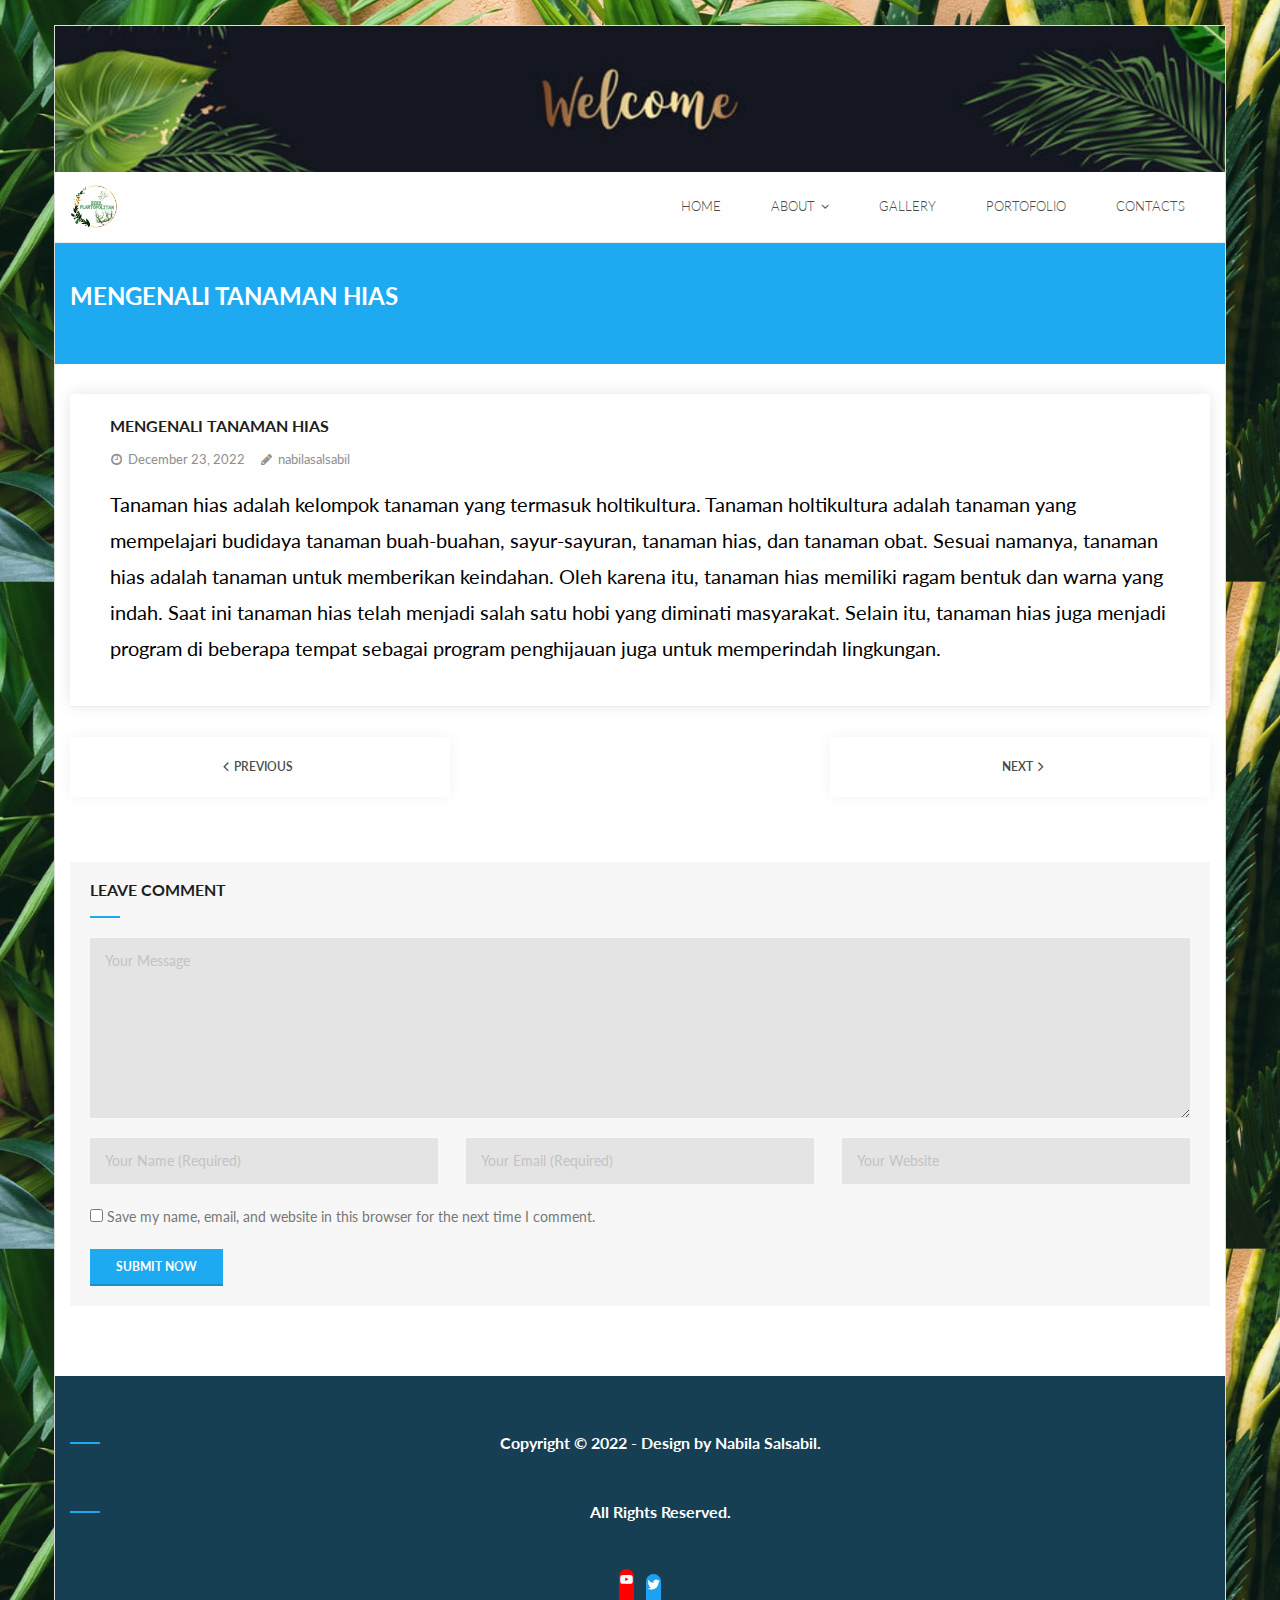
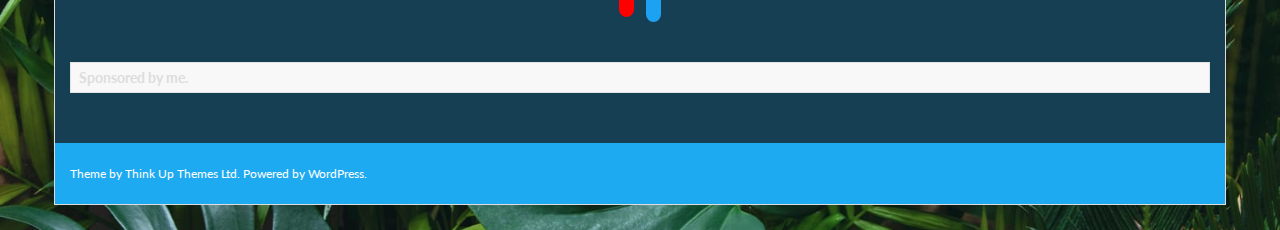
<file: 2022/12/23/mengenali-tanaman-hias/index.html>
<!DOCTYPE html>
<html lang="en-US">
<head>
<meta charset="UTF-8">
<meta name="viewport" content="width=device-width">
<link rel="profile" href="//gmpg.org/xfn/11">
<link rel="pingback" href="https://nabilasalsabiil.github.io/bibilplantopolitan/xmlrpc.php">

<title>Mengenali Tanaman Hias &#8211; Bibil Plantopolitan</title>
<meta name="robots" content="noindex, nofollow">
<link rel="dns-prefetch" href="//fonts.googleapis.com">
<link rel="alternate" type="application/rss+xml" title="Bibil Plantopolitan &raquo; Feed" href="https://nabilasalsabiil.github.io/bibilplantopolitan/feed/">
<link rel="alternate" type="application/rss+xml" title="Bibil Plantopolitan &raquo; Comments Feed" href="https://nabilasalsabiil.github.io/bibilplantopolitan/comments/feed/">
<link rel="alternate" type="application/rss+xml" title="Bibil Plantopolitan &raquo; Mengenali Tanaman Hias Comments Feed" href="https://nabilasalsabiil.github.io/bibilplantopolitan/2022/12/23/mengenali-tanaman-hias/feed/">
<script type="text/javascript">
window._wpemojiSettings = {"baseUrl":"https:\/\/s.w.org\/images\/core\/emoji\/14.0.0\/72x72\/","ext":".png","svgUrl":"https:\/\/s.w.org\/images\/core\/emoji\/14.0.0\/svg\/","svgExt":".svg","source":{"concatemoji":"https:\/\/nabilasalsabiil.github.io\/bibilplantopolitan\/wp-includes\/js\/wp-emoji-release.min.js?ver=6.1.1"}};
/*! This file is auto-generated */
!function(e,a,t){var n,r,o,i=a.createElement("canvas"),p=i.getContext&&i.getContext("2d");function s(e,t){var a=String.fromCharCode,e=(p.clearRect(0,0,i.width,i.height),p.fillText(a.apply(this,e),0,0),i.toDataURL());return p.clearRect(0,0,i.width,i.height),p.fillText(a.apply(this,t),0,0),e===i.toDataURL()}function c(e){var t=a.createElement("script");t.src=e,t.defer=t.type="text/javascript",a.getElementsByTagName("head")[0].appendChild(t)}for(o=Array("flag","emoji"),t.supports={everything:!0,everythingExceptFlag:!0},r=0;r<o.length;r++)t.supports[o[r]]=function(e){if(p&&p.fillText)switch(p.textBaseline="top",p.font="600 32px Arial",e){case"flag":return s([127987,65039,8205,9895,65039],[127987,65039,8203,9895,65039])?!1:!s([55356,56826,55356,56819],[55356,56826,8203,55356,56819])&&!s([55356,57332,56128,56423,56128,56418,56128,56421,56128,56430,56128,56423,56128,56447],[55356,57332,8203,56128,56423,8203,56128,56418,8203,56128,56421,8203,56128,56430,8203,56128,56423,8203,56128,56447]);case"emoji":return!s([129777,127995,8205,129778,127999],[129777,127995,8203,129778,127999])}return!1}(o[r]),t.supports.everything=t.supports.everything&&t.supports[o[r]],"flag"!==o[r]&&(t.supports.everythingExceptFlag=t.supports.everythingExceptFlag&&t.supports[o[r]]);t.supports.everythingExceptFlag=t.supports.everythingExceptFlag&&!t.supports.flag,t.DOMReady=!1,t.readyCallback=function(){t.DOMReady=!0},t.supports.everything||(n=function(){t.readyCallback()},a.addEventListener?(a.addEventListener("DOMContentLoaded",n,!1),e.addEventListener("load",n,!1)):(e.attachEvent("onload",n),a.attachEvent("onreadystatechange",function(){"complete"===a.readyState&&t.readyCallback()})),(e=t.source||{}).concatemoji?c(e.concatemoji):e.wpemoji&&e.twemoji&&(c(e.twemoji),c(e.wpemoji)))}(window,document,window._wpemojiSettings);
</script>
<style type="text/css">img.wp-smiley,
img.emoji {
	display: inline !important;
	border: none !important;
	box-shadow: none !important;
	height: 1em !important;
	width: 1em !important;
	margin: 0 0.07em !important;
	vertical-align: -0.1em !important;
	background: none !important;
	padding: 0 !important;
}</style>
	<link rel="stylesheet" id="wp-block-library-css" href="https://nabilasalsabiil.github.io/bibilplantopolitan/wp-includes/css/dist/block-library/style.min.css?ver=6.1.1" type="text/css" media="all">
<link rel="stylesheet" id="classic-theme-styles-css" href="https://nabilasalsabiil.github.io/bibilplantopolitan/wp-includes/css/classic-themes.min.css?ver=1" type="text/css" media="all">
<style id="global-styles-inline-css" type="text/css">body{--wp--preset--color--black: #000000;--wp--preset--color--cyan-bluish-gray: #abb8c3;--wp--preset--color--white: #ffffff;--wp--preset--color--pale-pink: #f78da7;--wp--preset--color--vivid-red: #cf2e2e;--wp--preset--color--luminous-vivid-orange: #ff6900;--wp--preset--color--luminous-vivid-amber: #fcb900;--wp--preset--color--light-green-cyan: #7bdcb5;--wp--preset--color--vivid-green-cyan: #00d084;--wp--preset--color--pale-cyan-blue: #8ed1fc;--wp--preset--color--vivid-cyan-blue: #0693e3;--wp--preset--color--vivid-purple: #9b51e0;--wp--preset--gradient--vivid-cyan-blue-to-vivid-purple: linear-gradient(135deg,rgba(6,147,227,1) 0%,rgb(155,81,224) 100%);--wp--preset--gradient--light-green-cyan-to-vivid-green-cyan: linear-gradient(135deg,rgb(122,220,180) 0%,rgb(0,208,130) 100%);--wp--preset--gradient--luminous-vivid-amber-to-luminous-vivid-orange: linear-gradient(135deg,rgba(252,185,0,1) 0%,rgba(255,105,0,1) 100%);--wp--preset--gradient--luminous-vivid-orange-to-vivid-red: linear-gradient(135deg,rgba(255,105,0,1) 0%,rgb(207,46,46) 100%);--wp--preset--gradient--very-light-gray-to-cyan-bluish-gray: linear-gradient(135deg,rgb(238,238,238) 0%,rgb(169,184,195) 100%);--wp--preset--gradient--cool-to-warm-spectrum: linear-gradient(135deg,rgb(74,234,220) 0%,rgb(151,120,209) 20%,rgb(207,42,186) 40%,rgb(238,44,130) 60%,rgb(251,105,98) 80%,rgb(254,248,76) 100%);--wp--preset--gradient--blush-light-purple: linear-gradient(135deg,rgb(255,206,236) 0%,rgb(152,150,240) 100%);--wp--preset--gradient--blush-bordeaux: linear-gradient(135deg,rgb(254,205,165) 0%,rgb(254,45,45) 50%,rgb(107,0,62) 100%);--wp--preset--gradient--luminous-dusk: linear-gradient(135deg,rgb(255,203,112) 0%,rgb(199,81,192) 50%,rgb(65,88,208) 100%);--wp--preset--gradient--pale-ocean: linear-gradient(135deg,rgb(255,245,203) 0%,rgb(182,227,212) 50%,rgb(51,167,181) 100%);--wp--preset--gradient--electric-grass: linear-gradient(135deg,rgb(202,248,128) 0%,rgb(113,206,126) 100%);--wp--preset--gradient--midnight: linear-gradient(135deg,rgb(2,3,129) 0%,rgb(40,116,252) 100%);--wp--preset--duotone--dark-grayscale: url('#wp-duotone-dark-grayscale');--wp--preset--duotone--grayscale: url('#wp-duotone-grayscale');--wp--preset--duotone--purple-yellow: url('#wp-duotone-purple-yellow');--wp--preset--duotone--blue-red: url('#wp-duotone-blue-red');--wp--preset--duotone--midnight: url('#wp-duotone-midnight');--wp--preset--duotone--magenta-yellow: url('#wp-duotone-magenta-yellow');--wp--preset--duotone--purple-green: url('#wp-duotone-purple-green');--wp--preset--duotone--blue-orange: url('#wp-duotone-blue-orange');--wp--preset--font-size--small: 13px;--wp--preset--font-size--medium: 20px;--wp--preset--font-size--large: 36px;--wp--preset--font-size--x-large: 42px;--wp--preset--spacing--20: 0.44rem;--wp--preset--spacing--30: 0.67rem;--wp--preset--spacing--40: 1rem;--wp--preset--spacing--50: 1.5rem;--wp--preset--spacing--60: 2.25rem;--wp--preset--spacing--70: 3.38rem;--wp--preset--spacing--80: 5.06rem;}:where(.is-layout-flex){gap: 0.5em;}body .is-layout-flow > .alignleft{float: left;margin-inline-start: 0;margin-inline-end: 2em;}body .is-layout-flow > .alignright{float: right;margin-inline-start: 2em;margin-inline-end: 0;}body .is-layout-flow > .aligncenter{margin-left: auto !important;margin-right: auto !important;}body .is-layout-constrained > .alignleft{float: left;margin-inline-start: 0;margin-inline-end: 2em;}body .is-layout-constrained > .alignright{float: right;margin-inline-start: 2em;margin-inline-end: 0;}body .is-layout-constrained > .aligncenter{margin-left: auto !important;margin-right: auto !important;}body .is-layout-constrained > :where(:not(.alignleft):not(.alignright):not(.alignfull)){max-width: var(--wp--style--global--content-size);margin-left: auto !important;margin-right: auto !important;}body .is-layout-constrained > .alignwide{max-width: var(--wp--style--global--wide-size);}body .is-layout-flex{display: flex;}body .is-layout-flex{flex-wrap: wrap;align-items: center;}body .is-layout-flex > *{margin: 0;}:where(.wp-block-columns.is-layout-flex){gap: 2em;}.has-black-color{color: var(--wp--preset--color--black) !important;}.has-cyan-bluish-gray-color{color: var(--wp--preset--color--cyan-bluish-gray) !important;}.has-white-color{color: var(--wp--preset--color--white) !important;}.has-pale-pink-color{color: var(--wp--preset--color--pale-pink) !important;}.has-vivid-red-color{color: var(--wp--preset--color--vivid-red) !important;}.has-luminous-vivid-orange-color{color: var(--wp--preset--color--luminous-vivid-orange) !important;}.has-luminous-vivid-amber-color{color: var(--wp--preset--color--luminous-vivid-amber) !important;}.has-light-green-cyan-color{color: var(--wp--preset--color--light-green-cyan) !important;}.has-vivid-green-cyan-color{color: var(--wp--preset--color--vivid-green-cyan) !important;}.has-pale-cyan-blue-color{color: var(--wp--preset--color--pale-cyan-blue) !important;}.has-vivid-cyan-blue-color{color: var(--wp--preset--color--vivid-cyan-blue) !important;}.has-vivid-purple-color{color: var(--wp--preset--color--vivid-purple) !important;}.has-black-background-color{background-color: var(--wp--preset--color--black) !important;}.has-cyan-bluish-gray-background-color{background-color: var(--wp--preset--color--cyan-bluish-gray) !important;}.has-white-background-color{background-color: var(--wp--preset--color--white) !important;}.has-pale-pink-background-color{background-color: var(--wp--preset--color--pale-pink) !important;}.has-vivid-red-background-color{background-color: var(--wp--preset--color--vivid-red) !important;}.has-luminous-vivid-orange-background-color{background-color: var(--wp--preset--color--luminous-vivid-orange) !important;}.has-luminous-vivid-amber-background-color{background-color: var(--wp--preset--color--luminous-vivid-amber) !important;}.has-light-green-cyan-background-color{background-color: var(--wp--preset--color--light-green-cyan) !important;}.has-vivid-green-cyan-background-color{background-color: var(--wp--preset--color--vivid-green-cyan) !important;}.has-pale-cyan-blue-background-color{background-color: var(--wp--preset--color--pale-cyan-blue) !important;}.has-vivid-cyan-blue-background-color{background-color: var(--wp--preset--color--vivid-cyan-blue) !important;}.has-vivid-purple-background-color{background-color: var(--wp--preset--color--vivid-purple) !important;}.has-black-border-color{border-color: var(--wp--preset--color--black) !important;}.has-cyan-bluish-gray-border-color{border-color: var(--wp--preset--color--cyan-bluish-gray) !important;}.has-white-border-color{border-color: var(--wp--preset--color--white) !important;}.has-pale-pink-border-color{border-color: var(--wp--preset--color--pale-pink) !important;}.has-vivid-red-border-color{border-color: var(--wp--preset--color--vivid-red) !important;}.has-luminous-vivid-orange-border-color{border-color: var(--wp--preset--color--luminous-vivid-orange) !important;}.has-luminous-vivid-amber-border-color{border-color: var(--wp--preset--color--luminous-vivid-amber) !important;}.has-light-green-cyan-border-color{border-color: var(--wp--preset--color--light-green-cyan) !important;}.has-vivid-green-cyan-border-color{border-color: var(--wp--preset--color--vivid-green-cyan) !important;}.has-pale-cyan-blue-border-color{border-color: var(--wp--preset--color--pale-cyan-blue) !important;}.has-vivid-cyan-blue-border-color{border-color: var(--wp--preset--color--vivid-cyan-blue) !important;}.has-vivid-purple-border-color{border-color: var(--wp--preset--color--vivid-purple) !important;}.has-vivid-cyan-blue-to-vivid-purple-gradient-background{background: var(--wp--preset--gradient--vivid-cyan-blue-to-vivid-purple) !important;}.has-light-green-cyan-to-vivid-green-cyan-gradient-background{background: var(--wp--preset--gradient--light-green-cyan-to-vivid-green-cyan) !important;}.has-luminous-vivid-amber-to-luminous-vivid-orange-gradient-background{background: var(--wp--preset--gradient--luminous-vivid-amber-to-luminous-vivid-orange) !important;}.has-luminous-vivid-orange-to-vivid-red-gradient-background{background: var(--wp--preset--gradient--luminous-vivid-orange-to-vivid-red) !important;}.has-very-light-gray-to-cyan-bluish-gray-gradient-background{background: var(--wp--preset--gradient--very-light-gray-to-cyan-bluish-gray) !important;}.has-cool-to-warm-spectrum-gradient-background{background: var(--wp--preset--gradient--cool-to-warm-spectrum) !important;}.has-blush-light-purple-gradient-background{background: var(--wp--preset--gradient--blush-light-purple) !important;}.has-blush-bordeaux-gradient-background{background: var(--wp--preset--gradient--blush-bordeaux) !important;}.has-luminous-dusk-gradient-background{background: var(--wp--preset--gradient--luminous-dusk) !important;}.has-pale-ocean-gradient-background{background: var(--wp--preset--gradient--pale-ocean) !important;}.has-electric-grass-gradient-background{background: var(--wp--preset--gradient--electric-grass) !important;}.has-midnight-gradient-background{background: var(--wp--preset--gradient--midnight) !important;}.has-small-font-size{font-size: var(--wp--preset--font-size--small) !important;}.has-medium-font-size{font-size: var(--wp--preset--font-size--medium) !important;}.has-large-font-size{font-size: var(--wp--preset--font-size--large) !important;}.has-x-large-font-size{font-size: var(--wp--preset--font-size--x-large) !important;}
.wp-block-navigation a:where(:not(.wp-element-button)){color: inherit;}
:where(.wp-block-columns.is-layout-flex){gap: 2em;}
.wp-block-pullquote{font-size: 1.5em;line-height: 1.6;}</style>
<link rel="stylesheet" id="thinkup-bootstrap-css" href="https://nabilasalsabiil.github.io/bibilplantopolitan/wp-content/themes/melos/lib/extentions/bootstrap/css/bootstrap.min.css?ver=2.3.2" type="text/css" media="all">
<link rel="stylesheet" id="thinkup-shortcodes-css" href="https://nabilasalsabiil.github.io/bibilplantopolitan/wp-content/themes/melos/styles/style-shortcodes.css?ver=1.4.2" type="text/css" media="all">
<link rel="stylesheet" id="thinkup-style-css" href="https://nabilasalsabiil.github.io/bibilplantopolitan/wp-content/themes/melos/style.css?ver=6.1.1" type="text/css" media="all">
<link rel="stylesheet" id="melos-thinkup-style-ebusiness-css" href="https://nabilasalsabiil.github.io/bibilplantopolitan/wp-content/themes/melos-ebusiness/style.css?ver=1.0.1" type="text/css" media="all">
<link rel="stylesheet" id="thinkup-google-fonts-css" href="//fonts.googleapis.com/css?family=Lato%3A300%2C400%2C600%2C700&#038;subset=latin%2Clatin-ext" type="text/css" media="all">
<link rel="stylesheet" id="prettyPhoto-css" href="https://nabilasalsabiil.github.io/bibilplantopolitan/wp-content/themes/melos/lib/extentions/prettyPhoto/css/prettyPhoto.css?ver=3.1.6" type="text/css" media="all">
<link rel="stylesheet" id="dashicons-css" href="https://nabilasalsabiil.github.io/bibilplantopolitan/wp-includes/css/dashicons.min.css?ver=6.1.1" type="text/css" media="all">
<link rel="stylesheet" id="font-awesome-css" href="https://nabilasalsabiil.github.io/bibilplantopolitan/wp-content/plugins/elementor/assets/lib/font-awesome/css/font-awesome.min.css?ver=4.7.0" type="text/css" media="all">
<link rel="stylesheet" id="thinkup-responsive-css" href="https://nabilasalsabiil.github.io/bibilplantopolitan/wp-content/themes/melos/styles/style-responsive.css?ver=1.4.2" type="text/css" media="all">
<script type="text/javascript" src="https://nabilasalsabiil.github.io/bibilplantopolitan/wp-includes/js/jquery/jquery.min.js?ver=3.6.1" id="jquery-core-js"></script>
<script type="text/javascript" src="https://nabilasalsabiil.github.io/bibilplantopolitan/wp-includes/js/jquery/jquery-migrate.min.js?ver=3.3.2" id="jquery-migrate-js"></script>
<link rel="https://api.w.org/" href="https://nabilasalsabiil.github.io/bibilplantopolitan/wp-json/">
<link rel="alternate" type="application/json" href="https://nabilasalsabiil.github.io/bibilplantopolitan/wp-json/wp/v2/posts/80">
<link rel="EditURI" type="application/rsd+xml" title="RSD" href="https://nabilasalsabiil.github.io/bibilplantopolitan/xmlrpc.php?rsd">
<link rel="wlwmanifest" type="application/wlwmanifest+xml" href="https://nabilasalsabiil.github.io/bibilplantopolitan/wp-includes/wlwmanifest.xml">
<meta name="generator" content="WordPress 6.1.1">
<link rel="canonical" href="https://nabilasalsabiil.github.io/bibilplantopolitan/2022/12/23/mengenali-tanaman-hias/">
<link rel="shortlink" href="https://nabilasalsabiil.github.io/bibilplantopolitan/?p=80">
<link rel="alternate" type="application/json+oembed" href="https://nabilasalsabiil.github.io/bibilplantopolitan/wp-json/oembed/1.0/embed?url=https%3A%2F%2Fnabilasalsabiil.github.io%2Fbibilplantopolitan%2F2022%2F12%2F23%2Fmengenali-tanaman-hias%2F">
<link rel="alternate" type="text/xml+oembed" href="https://nabilasalsabiil.github.io/bibilplantopolitan/wp-json/oembed/1.0/embed?url=https%3A%2F%2Fnabilasalsabiil.github.io%2Fbibilplantopolitan%2F2022%2F12%2F23%2Fmengenali-tanaman-hias%2F&#038;format=xml">
		<script type="text/javascript">var _statcounter = _statcounter || [];
			_statcounter.push({"tags": {"author": "nabilasalsabil"}});</script>
		<style type="text/css" id="custom-background-css">body.custom-background { background-color: #a0d686; background-image: url("https://nabilasalsabiil.github.io/bibilplantopolitan/wp-content/uploads/2022/12/WhatsApp-Image-2022-12-23-at-22.02.00.jpeg"); background-position: center center; background-size: contain; background-repeat: repeat; background-attachment: scroll; }</style>
	<link rel="icon" href="https://nabilasalsabiil.github.io/bibilplantopolitan/wp-content/uploads/2022/12/Picsart_22-12-23_21-58-46-411.png" sizes="32x32">
<link rel="icon" href="https://nabilasalsabiil.github.io/bibilplantopolitan/wp-content/uploads/2022/12/Picsart_22-12-23_21-58-46-411.png" sizes="192x192">
<link rel="apple-touch-icon" href="https://nabilasalsabiil.github.io/bibilplantopolitan/wp-content/uploads/2022/12/Picsart_22-12-23_21-58-46-411.png">
<meta name="msapplication-TileImage" content="https://nabilasalsabiil.github.io/bibilplantopolitan/wp-content/uploads/2022/12/Picsart_22-12-23_21-58-46-411.png">
</head>

<body class="post-template-default single single-post postid-80 single-format-standard custom-background wp-custom-logo layout-sidebar-none layout-responsive pre-header-style1 header-style1 scrollup-on elementor-default elementor-kit-82">
<svg xmlns="http://www.w3.org/2000/svg" viewbox="0 0 0 0" width="0" height="0" focusable="false" role="none" style="visibility: hidden; position: absolute; left: -9999px; overflow: hidden;"><defs><filter id="wp-duotone-dark-grayscale"><fecolormatrix color-interpolation-filters="sRGB" type="matrix" values=" .299 .587 .114 0 0 .299 .587 .114 0 0 .299 .587 .114 0 0 .299 .587 .114 0 0 "></fecolormatrix><fecomponenttransfer color-interpolation-filters="sRGB"><fefuncr type="table" tablevalues="0 0.49803921568627"></fefuncr><fefuncg type="table" tablevalues="0 0.49803921568627"></fefuncg><fefuncb type="table" tablevalues="0 0.49803921568627"></fefuncb><fefunca type="table" tablevalues="1 1"></fefunca></fecomponenttransfer><fecomposite in2="SourceGraphic" operator="in"></fecomposite></filter></defs></svg><svg xmlns="http://www.w3.org/2000/svg" viewbox="0 0 0 0" width="0" height="0" focusable="false" role="none" style="visibility: hidden; position: absolute; left: -9999px; overflow: hidden;"><defs><filter id="wp-duotone-grayscale"><fecolormatrix color-interpolation-filters="sRGB" type="matrix" values=" .299 .587 .114 0 0 .299 .587 .114 0 0 .299 .587 .114 0 0 .299 .587 .114 0 0 "></fecolormatrix><fecomponenttransfer color-interpolation-filters="sRGB"><fefuncr type="table" tablevalues="0 1"></fefuncr><fefuncg type="table" tablevalues="0 1"></fefuncg><fefuncb type="table" tablevalues="0 1"></fefuncb><fefunca type="table" tablevalues="1 1"></fefunca></fecomponenttransfer><fecomposite in2="SourceGraphic" operator="in"></fecomposite></filter></defs></svg><svg xmlns="http://www.w3.org/2000/svg" viewbox="0 0 0 0" width="0" height="0" focusable="false" role="none" style="visibility: hidden; position: absolute; left: -9999px; overflow: hidden;"><defs><filter id="wp-duotone-purple-yellow"><fecolormatrix color-interpolation-filters="sRGB" type="matrix" values=" .299 .587 .114 0 0 .299 .587 .114 0 0 .299 .587 .114 0 0 .299 .587 .114 0 0 "></fecolormatrix><fecomponenttransfer color-interpolation-filters="sRGB"><fefuncr type="table" tablevalues="0.54901960784314 0.98823529411765"></fefuncr><fefuncg type="table" tablevalues="0 1"></fefuncg><fefuncb type="table" tablevalues="0.71764705882353 0.25490196078431"></fefuncb><fefunca type="table" tablevalues="1 1"></fefunca></fecomponenttransfer><fecomposite in2="SourceGraphic" operator="in"></fecomposite></filter></defs></svg><svg xmlns="http://www.w3.org/2000/svg" viewbox="0 0 0 0" width="0" height="0" focusable="false" role="none" style="visibility: hidden; position: absolute; left: -9999px; overflow: hidden;"><defs><filter id="wp-duotone-blue-red"><fecolormatrix color-interpolation-filters="sRGB" type="matrix" values=" .299 .587 .114 0 0 .299 .587 .114 0 0 .299 .587 .114 0 0 .299 .587 .114 0 0 "></fecolormatrix><fecomponenttransfer color-interpolation-filters="sRGB"><fefuncr type="table" tablevalues="0 1"></fefuncr><fefuncg type="table" tablevalues="0 0.27843137254902"></fefuncg><fefuncb type="table" tablevalues="0.5921568627451 0.27843137254902"></fefuncb><fefunca type="table" tablevalues="1 1"></fefunca></fecomponenttransfer><fecomposite in2="SourceGraphic" operator="in"></fecomposite></filter></defs></svg><svg xmlns="http://www.w3.org/2000/svg" viewbox="0 0 0 0" width="0" height="0" focusable="false" role="none" style="visibility: hidden; position: absolute; left: -9999px; overflow: hidden;"><defs><filter id="wp-duotone-midnight"><fecolormatrix color-interpolation-filters="sRGB" type="matrix" values=" .299 .587 .114 0 0 .299 .587 .114 0 0 .299 .587 .114 0 0 .299 .587 .114 0 0 "></fecolormatrix><fecomponenttransfer color-interpolation-filters="sRGB"><fefuncr type="table" tablevalues="0 0"></fefuncr><fefuncg type="table" tablevalues="0 0.64705882352941"></fefuncg><fefuncb type="table" tablevalues="0 1"></fefuncb><fefunca type="table" tablevalues="1 1"></fefunca></fecomponenttransfer><fecomposite in2="SourceGraphic" operator="in"></fecomposite></filter></defs></svg><svg xmlns="http://www.w3.org/2000/svg" viewbox="0 0 0 0" width="0" height="0" focusable="false" role="none" style="visibility: hidden; position: absolute; left: -9999px; overflow: hidden;"><defs><filter id="wp-duotone-magenta-yellow"><fecolormatrix color-interpolation-filters="sRGB" type="matrix" values=" .299 .587 .114 0 0 .299 .587 .114 0 0 .299 .587 .114 0 0 .299 .587 .114 0 0 "></fecolormatrix><fecomponenttransfer color-interpolation-filters="sRGB"><fefuncr type="table" tablevalues="0.78039215686275 1"></fefuncr><fefuncg type="table" tablevalues="0 0.94901960784314"></fefuncg><fefuncb type="table" tablevalues="0.35294117647059 0.47058823529412"></fefuncb><fefunca type="table" tablevalues="1 1"></fefunca></fecomponenttransfer><fecomposite in2="SourceGraphic" operator="in"></fecomposite></filter></defs></svg><svg xmlns="http://www.w3.org/2000/svg" viewbox="0 0 0 0" width="0" height="0" focusable="false" role="none" style="visibility: hidden; position: absolute; left: -9999px; overflow: hidden;"><defs><filter id="wp-duotone-purple-green"><fecolormatrix color-interpolation-filters="sRGB" type="matrix" values=" .299 .587 .114 0 0 .299 .587 .114 0 0 .299 .587 .114 0 0 .299 .587 .114 0 0 "></fecolormatrix><fecomponenttransfer color-interpolation-filters="sRGB"><fefuncr type="table" tablevalues="0.65098039215686 0.40392156862745"></fefuncr><fefuncg type="table" tablevalues="0 1"></fefuncg><fefuncb type="table" tablevalues="0.44705882352941 0.4"></fefuncb><fefunca type="table" tablevalues="1 1"></fefunca></fecomponenttransfer><fecomposite in2="SourceGraphic" operator="in"></fecomposite></filter></defs></svg><svg xmlns="http://www.w3.org/2000/svg" viewbox="0 0 0 0" width="0" height="0" focusable="false" role="none" style="visibility: hidden; position: absolute; left: -9999px; overflow: hidden;"><defs><filter id="wp-duotone-blue-orange"><fecolormatrix color-interpolation-filters="sRGB" type="matrix" values=" .299 .587 .114 0 0 .299 .587 .114 0 0 .299 .587 .114 0 0 .299 .587 .114 0 0 "></fecolormatrix><fecomponenttransfer color-interpolation-filters="sRGB"><fefuncr type="table" tablevalues="0.098039215686275 1"></fefuncr><fefuncg type="table" tablevalues="0 0.66274509803922"></fefuncg><fefuncb type="table" tablevalues="0.84705882352941 0.41960784313725"></fefuncb><fefunca type="table" tablevalues="1 1"></fefunca></fecomponenttransfer><fecomposite in2="SourceGraphic" operator="in"></fecomposite></filter></defs></svg><div id="body-core" class="hfeed site">

	<a class="skip-link screen-reader-text" href="#content">Skip to content</a>
	<!-- .skip-link -->

	<header>
	<div id="site-header">

					<div class="custom-header"><img src="https://nabilasalsabiil.github.io/bibilplantopolitan/wp-content/uploads/2022/12/WhatsApp-Image-2022-12-24-at-09.55.25.jpeg" width="1600" height="200" alt=""></div>
			
		<div id="pre-header">
		<div class="wrap-safari">
		<div id="pre-header-core" class="main-navigation">
  
			
			
			
		</div>
		</div>
		</div>
		<!-- #pre-header -->

				<div id="header">
		<div id="header-core">

			
			<div id="logo">
			<a href="https://nabilasalsabiil.github.io/bibilplantopolitan/" class="custom-logo-link" rel="home"><img width="3049" height="3049" src="https://nabilasalsabiil.github.io/bibilplantopolitan/wp-content/uploads/2022/12/Picsart_22-11-15_20-45-43-261.png" class="custom-logo" alt="Bibil Plantopolitan" decoding="async"></a>			</div>

			
			<div id="header-links" class="main-navigation">
			<div id="header-links-inner" class="header-links">

				<ul id="menu-menu1" class="menu">
<li id="menu-item-78" class="menu-item menu-item-type-custom menu-item-object-custom menu-item-home"><a href="https://nabilasalsabiil.github.io/bibilplantopolitan/"><span>Home</span></a></li>
<li id="menu-item-77" class="menu-item menu-item-type-post_type menu-item-object-page menu-item-has-children">
<a href="https://nabilasalsabiil.github.io/bibilplantopolitan/about/"><span>About</span></a>
<ul class="sub-menu">
	<li id="menu-item-73" class="menu-item menu-item-type-post_type menu-item-object-page"><a href="https://nabilasalsabiil.github.io/bibilplantopolitan/visi-dan-misi/">Visi dan Misi</a></li>
</ul>
</li>
<li id="menu-item-76" class="menu-item menu-item-type-post_type menu-item-object-page"><a href="https://nabilasalsabiil.github.io/bibilplantopolitan/gallery/"><span>Gallery</span></a></li>
<li id="menu-item-75" class="menu-item menu-item-type-post_type menu-item-object-page"><a href="https://nabilasalsabiil.github.io/bibilplantopolitan/portofolio/"><span>Portofolio</span></a></li>
<li id="menu-item-74" class="menu-item menu-item-type-post_type menu-item-object-page"><a href="https://nabilasalsabiil.github.io/bibilplantopolitan/contacts/"><span>Contacts</span></a></li>
</ul>				
				
			</div>
			</div>
			<!-- #header-links .main-navigation -->
 	
			<div id="header-nav"><a class="btn-navbar collapsed" data-toggle="collapse" data-target=".nav-collapse" tabindex="0"><span class="icon-bar"></span><span class="icon-bar"></span><span class="icon-bar"></span></a></div>
		</div>
		</div>
		<!-- #header -->

		<div id="header-responsive"><div id="header-responsive-inner" class="responsive-links nav-collapse collapse"><ul id="menu-menu1-1" class="">
<li id="res-menu-item-78" class="menu-item menu-item-type-custom menu-item-object-custom menu-item-home"><a href="https://nabilasalsabiil.github.io/bibilplantopolitan/"><span>Home</span></a></li>
<li id="res-menu-item-77" class="menu-item menu-item-type-post_type menu-item-object-page menu-item-has-children">
<a href="https://nabilasalsabiil.github.io/bibilplantopolitan/about/"><span>About</span></a>
<ul class="sub-menu">
	<li id="res-menu-item-73" class="menu-item menu-item-type-post_type menu-item-object-page"><a href="https://nabilasalsabiil.github.io/bibilplantopolitan/visi-dan-misi/">&#45; Visi dan Misi</a></li>
</ul>
</li>
<li id="res-menu-item-76" class="menu-item menu-item-type-post_type menu-item-object-page"><a href="https://nabilasalsabiil.github.io/bibilplantopolitan/gallery/"><span>Gallery</span></a></li>
<li id="res-menu-item-75" class="menu-item menu-item-type-post_type menu-item-object-page"><a href="https://nabilasalsabiil.github.io/bibilplantopolitan/portofolio/"><span>Portofolio</span></a></li>
<li id="res-menu-item-74" class="menu-item menu-item-type-post_type menu-item-object-page"><a href="https://nabilasalsabiil.github.io/bibilplantopolitan/contacts/"><span>Contacts</span></a></li>
</ul></div></div>
		
		<div id="intro" class="option1"><div class="wrap-safari"><div id="intro-core"><h1 class="page-title"><span>Mengenali Tanaman Hias</span></h1></div></div></div>
		
		
		
	</div>


	</header>
	<!-- header -->

		
	<div id="content">
	<div id="content-core">

		<div id="main">
		<div id="main-core">
			
				
		<article id="post-80" class="post-80 post type-post status-publish format-standard hentry category-uncategorized format-nomedia">

				<header class="entry-header"><h3 class="post-title">Mengenali Tanaman Hias</h3>
<div class="entry-meta">
<span class="date"><a href="https://nabilasalsabiil.github.io/bibilplantopolitan/2022/12/23/mengenali-tanaman-hias/" title="Mengenali Tanaman Hias"><time datetime="2022-12-23T15:57:46+00:00"><span class="date-month">December 23, 2022</span></time></a></span><span class="author"><a href="https://nabilasalsabiil.github.io/bibilplantopolitan/author/nabilasalsabil/" title="View all posts by nabilasalsabil" rel="author">nabilasalsabil</a></span>
</div>
<div class="clearboth"></div></header><!-- .entry-header -->
		<div class="entry-content">
			
<p class="has-black-color has-text-color has-medium-font-size">Tanaman hias adalah kelompok tanaman yang termasuk holtikultura. Tanaman holtikultura adalah tanaman yang mempelajari budidaya tanaman buah-buahan, sayur-sayuran, tanaman hias, dan tanaman obat. Sesuai namanya, tanaman hias adalah tanaman untuk memberikan keindahan. Oleh karena itu, tanaman hias memiliki ragam bentuk dan warna yang indah. Saat ini tanaman hias telah menjadi salah satu hobi yang diminati masyarakat. Selain itu, tanaman hias juga menjadi program di beberapa tempat sebagai program penghijauan juga untuk memperindah lingkungan.</p>
					</div>
<!-- .entry-content -->

		</article>

		<div class="clearboth"></div>
				
					<nav role="navigation" id="nav-below">
	
		<div class="nav-previous"><a href="https://nabilasalsabiil.github.io/bibilplantopolitan/2022/12/23/hello-world/" rel="prev"><span class="meta-icon"><i class="fa fa-angle-left fa-lg"></i></span><span class="meta-nav">Previous</span></a></div>		<div class="nav-next"><a href="https://nabilasalsabiil.github.io/bibilplantopolitan/2022/12/24/tanaman-hias-langka/" rel="next"><span class="meta-nav">Next</span><span class="meta-icon"><i class="fa fa-angle-right fa-lg"></i></span></a></div>
	
	</nav><!-- #nav-below -->
	
				

	<div id="comments">
	<div id="comments-core" class="comments-area">

	
	
		<div id="respond" class="comment-respond">
		<h3 id="reply-title" class="comment-reply-title">Leave Comment <small><a rel="nofollow" id="cancel-comment-reply-link" class="themebutton" href="https://nabilasalsabiil.github.io/bibilplantopolitan/2022/12/23/mengenali-tanaman-hias/#respond" style="display:none;">Cancel reply</a></small>
</h3>
<form action="http://localhost/wordpress/wp-comments-post.php" method="post" id="commentform" class="comment-form">
<p class="comment-notes"><span id="email-notes">Your email address will not be published.</span> <span class="required-field-message">Required fields are marked <span class="required">*</span></span></p>
<p class="comment-form-comment"><textarea id="comment" name="comment" placeholder="Your Message" cols="45" rows="8" aria-required="true"></textarea></p>
<p class="comment-form-author one_third"><input id="author" name="author" placeholder="Your Name (Required)" type="text" value="" size="30" aria-required="true"></p>
<p class="comment-form-email one_third"><input id="email" name="email" placeholder="Your Email (Required)" type="text" value="" size="30" aria-required="true"></p>
<p class="comment-form-url one_third last"><input id="url" name="url" placeholder="Your Website" type="text" value="" size="30"></p>
<p class="comment-form-cookies-consent"><input id="wp-comment-cookies-consent" name="wp-comment-cookies-consent" type="checkbox" value="yes"> <label for="wp-comment-cookies-consent">Save my name, email, and website in this browser for the next time I comment.</label></p>
<p class="form-submit"><input name="submit" type="submit" id="submit" class="submit" value="Submit Now"> <input type="hidden" name="comment_post_ID" value="80" id="comment_post_ID">
<input type="hidden" name="comment_parent" id="comment_parent" value="0">
</p>
</form>	</div>
<!-- #respond -->
	</div>
</div>
<div class="clearboth"></div>
<!-- #comments .comments-area -->
			

		</div>
<!-- #main-core -->
		</div>
<!-- #main -->
			</div>
	</div>
<!-- #content -->

	<footer>
		<div id="footer"><div id="footer-core" class="option1"><div id="footer-col1" class="widget-area">
<aside class="widget widget_block">
<h2 class="has-text-align-center">Copyright © 2022 - Design by Nabila Salsabil.</h2>
</aside><aside class="widget widget_block">
<h2 class="has-text-align-center">All Rights Reserved.</h2>
</aside><aside class="widget widget_block">
<ul class="is-layout-flex wp-block-social-links aligncenter">
<li class="wp-social-link wp-social-link-youtube wp-block-social-link"><a href="https://youtube.com/@plantopolitan2173" class="wp-block-social-link-anchor"><svg width="24" height="24" viewbox="0 0 24 24" version="1.1" xmlns="http://www.w3.org/2000/svg" aria-hidden="true" focusable="false"><path d="M21.8,8.001c0,0-0.195-1.378-0.795-1.985c-0.76-0.797-1.613-0.801-2.004-0.847c-2.799-0.202-6.997-0.202-6.997-0.202 h-0.009c0,0-4.198,0-6.997,0.202C4.608,5.216,3.756,5.22,2.995,6.016C2.395,6.623,2.2,8.001,2.2,8.001S2,9.62,2,11.238v1.517 c0,1.618,0.2,3.237,0.2,3.237s0.195,1.378,0.795,1.985c0.761,0.797,1.76,0.771,2.205,0.855c1.6,0.153,6.8,0.201,6.8,0.201 s4.203-0.006,7.001-0.209c0.391-0.047,1.243-0.051,2.004-0.847c0.6-0.607,0.795-1.985,0.795-1.985s0.2-1.618,0.2-3.237v-1.517 C22,9.62,21.8,8.001,21.8,8.001z M9.935,14.594l-0.001-5.62l5.404,2.82L9.935,14.594z"></path></svg><span class="wp-block-social-link-label screen-reader-text">YouTube</span></a></li>

<li class="wp-social-link wp-social-link-twitter wp-block-social-link"><a href="https://twitter.com/gigi_plant?t=NtHDTYe-8hjKdIgL71nKRg&#038;s=09" class="wp-block-social-link-anchor"><svg width="24" height="24" viewbox="0 0 24 24" version="1.1" xmlns="http://www.w3.org/2000/svg" aria-hidden="true" focusable="false"><path d="M22.23,5.924c-0.736,0.326-1.527,0.547-2.357,0.646c0.847-0.508,1.498-1.312,1.804-2.27 c-0.793,0.47-1.671,0.812-2.606,0.996C18.324,4.498,17.257,4,16.077,4c-2.266,0-4.103,1.837-4.103,4.103 c0,0.322,0.036,0.635,0.106,0.935C8.67,8.867,5.647,7.234,3.623,4.751C3.27,5.357,3.067,6.062,3.067,6.814 c0,1.424,0.724,2.679,1.825,3.415c-0.673-0.021-1.305-0.206-1.859-0.513c0,0.017,0,0.034,0,0.052c0,1.988,1.414,3.647,3.292,4.023 c-0.344,0.094-0.707,0.144-1.081,0.144c-0.264,0-0.521-0.026-0.772-0.074c0.522,1.63,2.038,2.816,3.833,2.85 c-1.404,1.1-3.174,1.756-5.096,1.756c-0.331,0-0.658-0.019-0.979-0.057c1.816,1.164,3.973,1.843,6.29,1.843 c7.547,0,11.675-6.252,11.675-11.675c0-0.178-0.004-0.355-0.012-0.531C20.985,7.47,21.68,6.747,22.23,5.924z"></path></svg><span class="wp-block-social-link-label screen-reader-text">Twitter</span></a></li>
</ul>
</aside><aside class="widget widget_block">
<pre class="wp-block-verse"><strong>Sponsored by me.</strong></pre>
</aside>
</div></div></div>
<!-- #footer -->		
		<div id="sub-footer">
		<div id="sub-footer-core">
		
			<div class="copyright">
			Theme by <a href="https://www.thinkupthemes.com/" target="_blank">Think Up Themes Ltd</a>. Powered by <a href="https://www.wordpress.org/" target="_blank">WordPress</a>.			</div>
			<!-- .copyright -->

						<!-- #footer-menu -->

									
		</div>
		</div>
	</footer><!-- footer -->

</div>
<!-- #body-core -->

<script type="text/javascript" src="https://nabilasalsabiil.github.io/bibilplantopolitan/wp-includes/js/imagesloaded.min.js?ver=4.1.4" id="imagesloaded-js"></script>
<script type="text/javascript" src="https://nabilasalsabiil.github.io/bibilplantopolitan/wp-content/themes/melos/lib/extentions/prettyPhoto/js/jquery.prettyPhoto.js?ver=3.1.6" id="prettyPhoto-js"></script>
<script type="text/javascript" src="https://nabilasalsabiil.github.io/bibilplantopolitan/wp-content/themes/melos/lib/scripts/plugins/scrollup/jquery.scrollUp.min.js?ver=2.4.1" id="jquery-scrollup-js"></script>
<script type="text/javascript" src="https://nabilasalsabiil.github.io/bibilplantopolitan/wp-content/themes/melos/lib/extentions/bootstrap/js/bootstrap.js?ver=2.3.2" id="thinkup-bootstrap-js"></script>
<script type="text/javascript" src="https://nabilasalsabiil.github.io/bibilplantopolitan/wp-content/themes/melos/lib/scripts/main-frontend.js?ver=1.4.2" id="thinkup-frontend-js"></script>
<script type="text/javascript" src="https://nabilasalsabiil.github.io/bibilplantopolitan/wp-content/themes/melos/lib/scripts/plugins/ResponsiveSlides/responsiveslides.min.js?ver=1.54" id="responsiveslides-js"></script>
<script type="text/javascript" src="https://nabilasalsabiil.github.io/bibilplantopolitan/wp-content/themes/melos/lib/scripts/plugins/ResponsiveSlides/responsiveslides-call.js?ver=1.4.2" id="thinkup-responsiveslides-js"></script>
<script type="text/javascript" src="https://nabilasalsabiil.github.io/bibilplantopolitan/wp-includes/js/comment-reply.min.js?ver=6.1.1" id="comment-reply-js"></script>

</body>
</html>
</file>
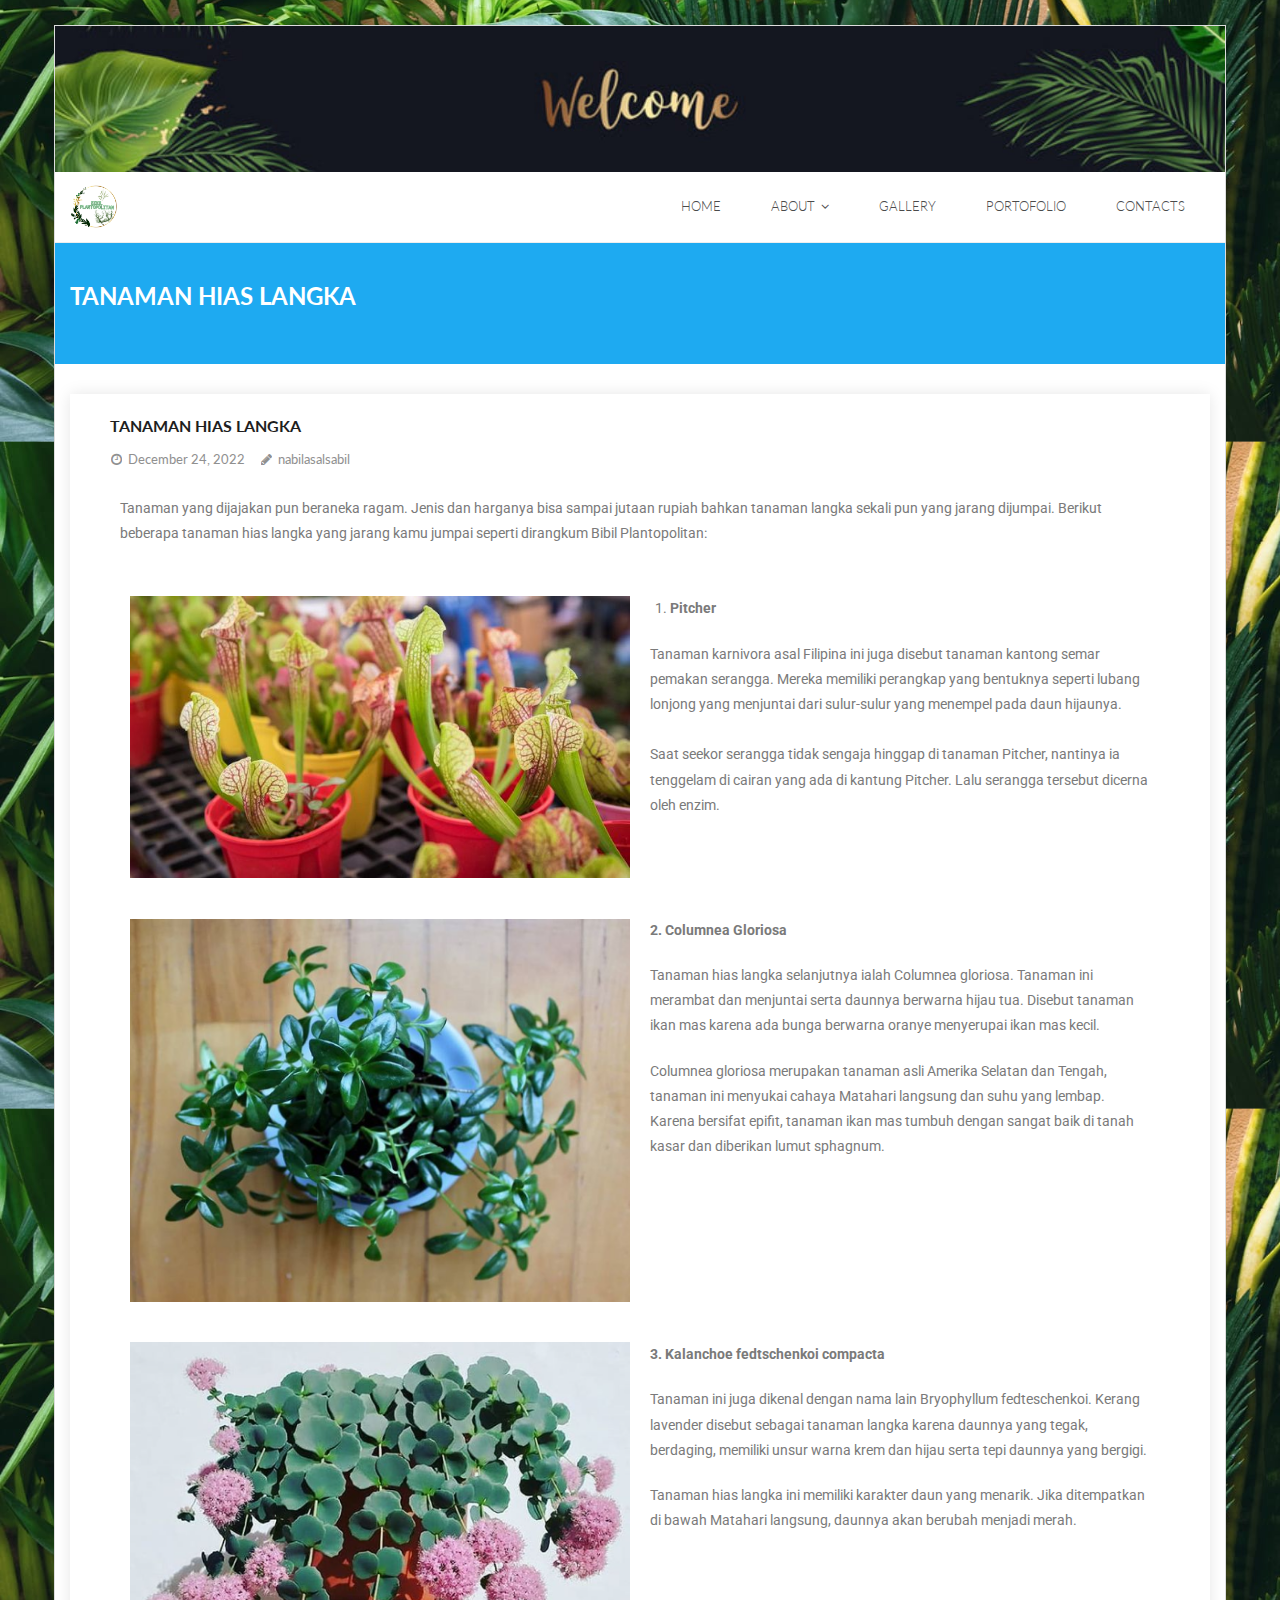
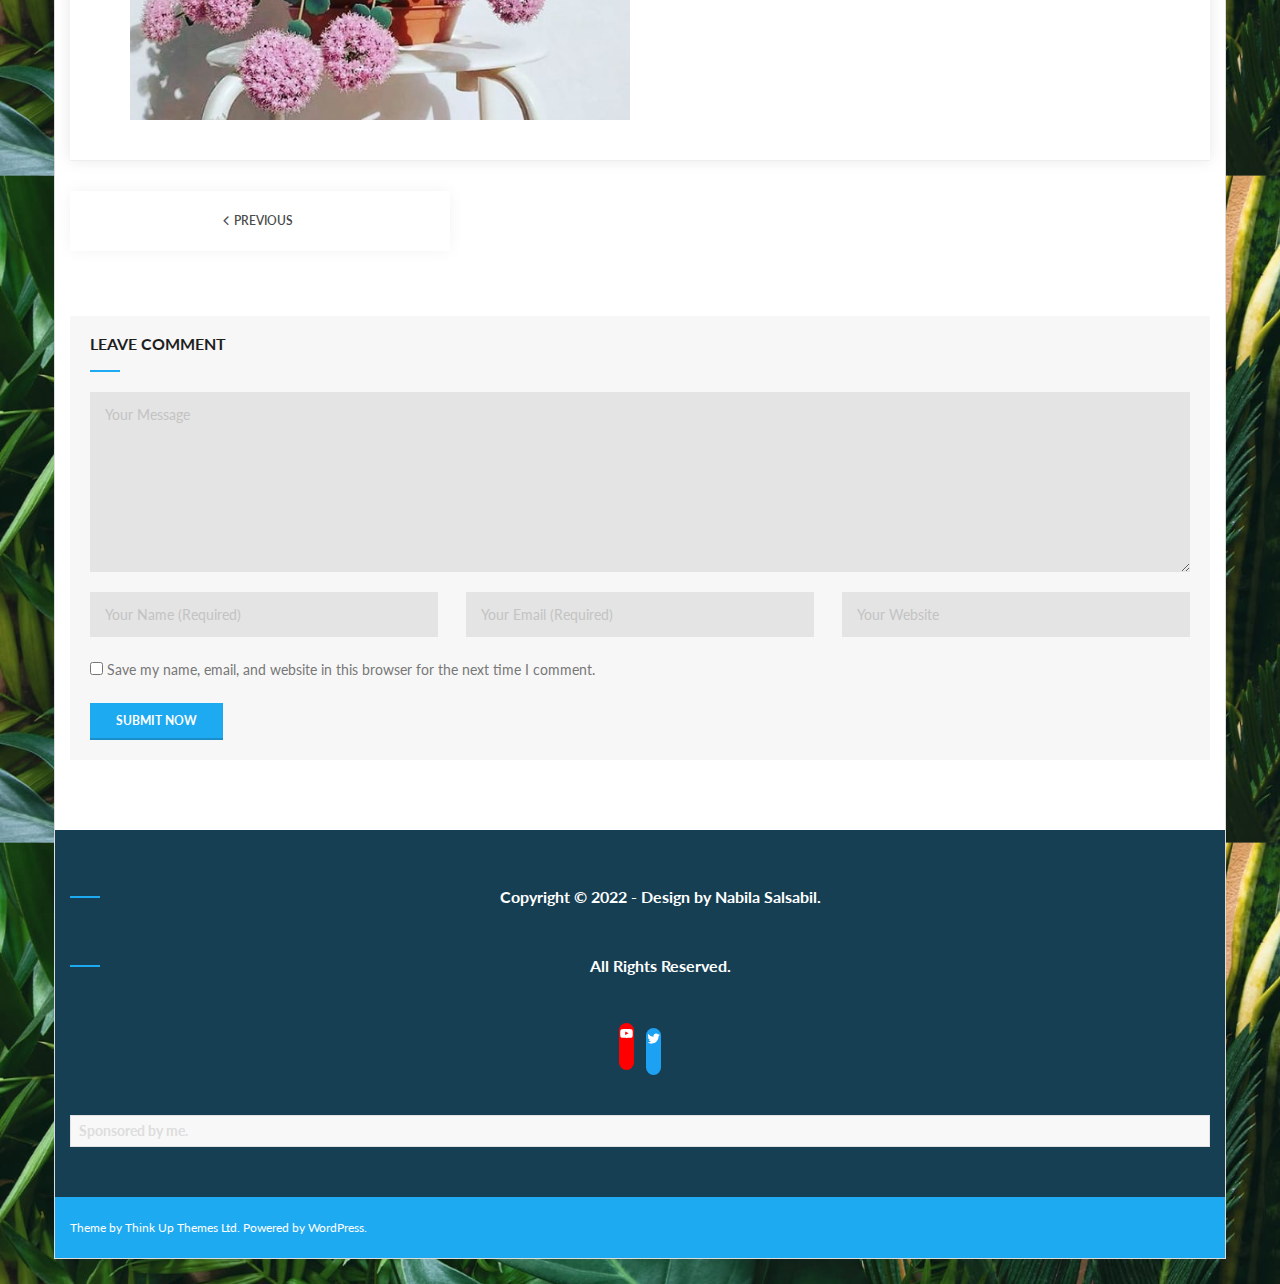
<file: 2022/12/24/tanaman-hias-langka/index.html>
<!DOCTYPE html>
<html lang="en-US">
<head>
<meta charset="UTF-8">
<meta name="viewport" content="width=device-width">
<link rel="profile" href="//gmpg.org/xfn/11">
<link rel="pingback" href="https://nabilasalsabiil.github.io/bibilplantopolitan/xmlrpc.php">

<title>Tanaman Hias Langka &#8211; Bibil Plantopolitan</title>
<meta name="robots" content="noindex, nofollow">
<link rel="dns-prefetch" href="//fonts.googleapis.com">
<link rel="alternate" type="application/rss+xml" title="Bibil Plantopolitan &raquo; Feed" href="https://nabilasalsabiil.github.io/bibilplantopolitan/feed/">
<link rel="alternate" type="application/rss+xml" title="Bibil Plantopolitan &raquo; Comments Feed" href="https://nabilasalsabiil.github.io/bibilplantopolitan/comments/feed/">
<link rel="alternate" type="application/rss+xml" title="Bibil Plantopolitan &raquo; Tanaman Hias Langka Comments Feed" href="https://nabilasalsabiil.github.io/bibilplantopolitan/2022/12/24/tanaman-hias-langka/feed/">
<script type="text/javascript">
window._wpemojiSettings = {"baseUrl":"https:\/\/s.w.org\/images\/core\/emoji\/14.0.0\/72x72\/","ext":".png","svgUrl":"https:\/\/s.w.org\/images\/core\/emoji\/14.0.0\/svg\/","svgExt":".svg","source":{"concatemoji":"https:\/\/nabilasalsabiil.github.io\/bibilplantopolitan\/wp-includes\/js\/wp-emoji-release.min.js?ver=6.1.1"}};
/*! This file is auto-generated */
!function(e,a,t){var n,r,o,i=a.createElement("canvas"),p=i.getContext&&i.getContext("2d");function s(e,t){var a=String.fromCharCode,e=(p.clearRect(0,0,i.width,i.height),p.fillText(a.apply(this,e),0,0),i.toDataURL());return p.clearRect(0,0,i.width,i.height),p.fillText(a.apply(this,t),0,0),e===i.toDataURL()}function c(e){var t=a.createElement("script");t.src=e,t.defer=t.type="text/javascript",a.getElementsByTagName("head")[0].appendChild(t)}for(o=Array("flag","emoji"),t.supports={everything:!0,everythingExceptFlag:!0},r=0;r<o.length;r++)t.supports[o[r]]=function(e){if(p&&p.fillText)switch(p.textBaseline="top",p.font="600 32px Arial",e){case"flag":return s([127987,65039,8205,9895,65039],[127987,65039,8203,9895,65039])?!1:!s([55356,56826,55356,56819],[55356,56826,8203,55356,56819])&&!s([55356,57332,56128,56423,56128,56418,56128,56421,56128,56430,56128,56423,56128,56447],[55356,57332,8203,56128,56423,8203,56128,56418,8203,56128,56421,8203,56128,56430,8203,56128,56423,8203,56128,56447]);case"emoji":return!s([129777,127995,8205,129778,127999],[129777,127995,8203,129778,127999])}return!1}(o[r]),t.supports.everything=t.supports.everything&&t.supports[o[r]],"flag"!==o[r]&&(t.supports.everythingExceptFlag=t.supports.everythingExceptFlag&&t.supports[o[r]]);t.supports.everythingExceptFlag=t.supports.everythingExceptFlag&&!t.supports.flag,t.DOMReady=!1,t.readyCallback=function(){t.DOMReady=!0},t.supports.everything||(n=function(){t.readyCallback()},a.addEventListener?(a.addEventListener("DOMContentLoaded",n,!1),e.addEventListener("load",n,!1)):(e.attachEvent("onload",n),a.attachEvent("onreadystatechange",function(){"complete"===a.readyState&&t.readyCallback()})),(e=t.source||{}).concatemoji?c(e.concatemoji):e.wpemoji&&e.twemoji&&(c(e.twemoji),c(e.wpemoji)))}(window,document,window._wpemojiSettings);
</script>
<style type="text/css">img.wp-smiley,
img.emoji {
	display: inline !important;
	border: none !important;
	box-shadow: none !important;
	height: 1em !important;
	width: 1em !important;
	margin: 0 0.07em !important;
	vertical-align: -0.1em !important;
	background: none !important;
	padding: 0 !important;
}</style>
	<link rel="stylesheet" id="wp-block-library-css" href="https://nabilasalsabiil.github.io/bibilplantopolitan/wp-includes/css/dist/block-library/style.min.css?ver=6.1.1" type="text/css" media="all">
<link rel="stylesheet" id="classic-theme-styles-css" href="https://nabilasalsabiil.github.io/bibilplantopolitan/wp-includes/css/classic-themes.min.css?ver=1" type="text/css" media="all">
<style id="global-styles-inline-css" type="text/css">body{--wp--preset--color--black: #000000;--wp--preset--color--cyan-bluish-gray: #abb8c3;--wp--preset--color--white: #ffffff;--wp--preset--color--pale-pink: #f78da7;--wp--preset--color--vivid-red: #cf2e2e;--wp--preset--color--luminous-vivid-orange: #ff6900;--wp--preset--color--luminous-vivid-amber: #fcb900;--wp--preset--color--light-green-cyan: #7bdcb5;--wp--preset--color--vivid-green-cyan: #00d084;--wp--preset--color--pale-cyan-blue: #8ed1fc;--wp--preset--color--vivid-cyan-blue: #0693e3;--wp--preset--color--vivid-purple: #9b51e0;--wp--preset--gradient--vivid-cyan-blue-to-vivid-purple: linear-gradient(135deg,rgba(6,147,227,1) 0%,rgb(155,81,224) 100%);--wp--preset--gradient--light-green-cyan-to-vivid-green-cyan: linear-gradient(135deg,rgb(122,220,180) 0%,rgb(0,208,130) 100%);--wp--preset--gradient--luminous-vivid-amber-to-luminous-vivid-orange: linear-gradient(135deg,rgba(252,185,0,1) 0%,rgba(255,105,0,1) 100%);--wp--preset--gradient--luminous-vivid-orange-to-vivid-red: linear-gradient(135deg,rgba(255,105,0,1) 0%,rgb(207,46,46) 100%);--wp--preset--gradient--very-light-gray-to-cyan-bluish-gray: linear-gradient(135deg,rgb(238,238,238) 0%,rgb(169,184,195) 100%);--wp--preset--gradient--cool-to-warm-spectrum: linear-gradient(135deg,rgb(74,234,220) 0%,rgb(151,120,209) 20%,rgb(207,42,186) 40%,rgb(238,44,130) 60%,rgb(251,105,98) 80%,rgb(254,248,76) 100%);--wp--preset--gradient--blush-light-purple: linear-gradient(135deg,rgb(255,206,236) 0%,rgb(152,150,240) 100%);--wp--preset--gradient--blush-bordeaux: linear-gradient(135deg,rgb(254,205,165) 0%,rgb(254,45,45) 50%,rgb(107,0,62) 100%);--wp--preset--gradient--luminous-dusk: linear-gradient(135deg,rgb(255,203,112) 0%,rgb(199,81,192) 50%,rgb(65,88,208) 100%);--wp--preset--gradient--pale-ocean: linear-gradient(135deg,rgb(255,245,203) 0%,rgb(182,227,212) 50%,rgb(51,167,181) 100%);--wp--preset--gradient--electric-grass: linear-gradient(135deg,rgb(202,248,128) 0%,rgb(113,206,126) 100%);--wp--preset--gradient--midnight: linear-gradient(135deg,rgb(2,3,129) 0%,rgb(40,116,252) 100%);--wp--preset--duotone--dark-grayscale: url('#wp-duotone-dark-grayscale');--wp--preset--duotone--grayscale: url('#wp-duotone-grayscale');--wp--preset--duotone--purple-yellow: url('#wp-duotone-purple-yellow');--wp--preset--duotone--blue-red: url('#wp-duotone-blue-red');--wp--preset--duotone--midnight: url('#wp-duotone-midnight');--wp--preset--duotone--magenta-yellow: url('#wp-duotone-magenta-yellow');--wp--preset--duotone--purple-green: url('#wp-duotone-purple-green');--wp--preset--duotone--blue-orange: url('#wp-duotone-blue-orange');--wp--preset--font-size--small: 13px;--wp--preset--font-size--medium: 20px;--wp--preset--font-size--large: 36px;--wp--preset--font-size--x-large: 42px;--wp--preset--spacing--20: 0.44rem;--wp--preset--spacing--30: 0.67rem;--wp--preset--spacing--40: 1rem;--wp--preset--spacing--50: 1.5rem;--wp--preset--spacing--60: 2.25rem;--wp--preset--spacing--70: 3.38rem;--wp--preset--spacing--80: 5.06rem;}:where(.is-layout-flex){gap: 0.5em;}body .is-layout-flow > .alignleft{float: left;margin-inline-start: 0;margin-inline-end: 2em;}body .is-layout-flow > .alignright{float: right;margin-inline-start: 2em;margin-inline-end: 0;}body .is-layout-flow > .aligncenter{margin-left: auto !important;margin-right: auto !important;}body .is-layout-constrained > .alignleft{float: left;margin-inline-start: 0;margin-inline-end: 2em;}body .is-layout-constrained > .alignright{float: right;margin-inline-start: 2em;margin-inline-end: 0;}body .is-layout-constrained > .aligncenter{margin-left: auto !important;margin-right: auto !important;}body .is-layout-constrained > :where(:not(.alignleft):not(.alignright):not(.alignfull)){max-width: var(--wp--style--global--content-size);margin-left: auto !important;margin-right: auto !important;}body .is-layout-constrained > .alignwide{max-width: var(--wp--style--global--wide-size);}body .is-layout-flex{display: flex;}body .is-layout-flex{flex-wrap: wrap;align-items: center;}body .is-layout-flex > *{margin: 0;}:where(.wp-block-columns.is-layout-flex){gap: 2em;}.has-black-color{color: var(--wp--preset--color--black) !important;}.has-cyan-bluish-gray-color{color: var(--wp--preset--color--cyan-bluish-gray) !important;}.has-white-color{color: var(--wp--preset--color--white) !important;}.has-pale-pink-color{color: var(--wp--preset--color--pale-pink) !important;}.has-vivid-red-color{color: var(--wp--preset--color--vivid-red) !important;}.has-luminous-vivid-orange-color{color: var(--wp--preset--color--luminous-vivid-orange) !important;}.has-luminous-vivid-amber-color{color: var(--wp--preset--color--luminous-vivid-amber) !important;}.has-light-green-cyan-color{color: var(--wp--preset--color--light-green-cyan) !important;}.has-vivid-green-cyan-color{color: var(--wp--preset--color--vivid-green-cyan) !important;}.has-pale-cyan-blue-color{color: var(--wp--preset--color--pale-cyan-blue) !important;}.has-vivid-cyan-blue-color{color: var(--wp--preset--color--vivid-cyan-blue) !important;}.has-vivid-purple-color{color: var(--wp--preset--color--vivid-purple) !important;}.has-black-background-color{background-color: var(--wp--preset--color--black) !important;}.has-cyan-bluish-gray-background-color{background-color: var(--wp--preset--color--cyan-bluish-gray) !important;}.has-white-background-color{background-color: var(--wp--preset--color--white) !important;}.has-pale-pink-background-color{background-color: var(--wp--preset--color--pale-pink) !important;}.has-vivid-red-background-color{background-color: var(--wp--preset--color--vivid-red) !important;}.has-luminous-vivid-orange-background-color{background-color: var(--wp--preset--color--luminous-vivid-orange) !important;}.has-luminous-vivid-amber-background-color{background-color: var(--wp--preset--color--luminous-vivid-amber) !important;}.has-light-green-cyan-background-color{background-color: var(--wp--preset--color--light-green-cyan) !important;}.has-vivid-green-cyan-background-color{background-color: var(--wp--preset--color--vivid-green-cyan) !important;}.has-pale-cyan-blue-background-color{background-color: var(--wp--preset--color--pale-cyan-blue) !important;}.has-vivid-cyan-blue-background-color{background-color: var(--wp--preset--color--vivid-cyan-blue) !important;}.has-vivid-purple-background-color{background-color: var(--wp--preset--color--vivid-purple) !important;}.has-black-border-color{border-color: var(--wp--preset--color--black) !important;}.has-cyan-bluish-gray-border-color{border-color: var(--wp--preset--color--cyan-bluish-gray) !important;}.has-white-border-color{border-color: var(--wp--preset--color--white) !important;}.has-pale-pink-border-color{border-color: var(--wp--preset--color--pale-pink) !important;}.has-vivid-red-border-color{border-color: var(--wp--preset--color--vivid-red) !important;}.has-luminous-vivid-orange-border-color{border-color: var(--wp--preset--color--luminous-vivid-orange) !important;}.has-luminous-vivid-amber-border-color{border-color: var(--wp--preset--color--luminous-vivid-amber) !important;}.has-light-green-cyan-border-color{border-color: var(--wp--preset--color--light-green-cyan) !important;}.has-vivid-green-cyan-border-color{border-color: var(--wp--preset--color--vivid-green-cyan) !important;}.has-pale-cyan-blue-border-color{border-color: var(--wp--preset--color--pale-cyan-blue) !important;}.has-vivid-cyan-blue-border-color{border-color: var(--wp--preset--color--vivid-cyan-blue) !important;}.has-vivid-purple-border-color{border-color: var(--wp--preset--color--vivid-purple) !important;}.has-vivid-cyan-blue-to-vivid-purple-gradient-background{background: var(--wp--preset--gradient--vivid-cyan-blue-to-vivid-purple) !important;}.has-light-green-cyan-to-vivid-green-cyan-gradient-background{background: var(--wp--preset--gradient--light-green-cyan-to-vivid-green-cyan) !important;}.has-luminous-vivid-amber-to-luminous-vivid-orange-gradient-background{background: var(--wp--preset--gradient--luminous-vivid-amber-to-luminous-vivid-orange) !important;}.has-luminous-vivid-orange-to-vivid-red-gradient-background{background: var(--wp--preset--gradient--luminous-vivid-orange-to-vivid-red) !important;}.has-very-light-gray-to-cyan-bluish-gray-gradient-background{background: var(--wp--preset--gradient--very-light-gray-to-cyan-bluish-gray) !important;}.has-cool-to-warm-spectrum-gradient-background{background: var(--wp--preset--gradient--cool-to-warm-spectrum) !important;}.has-blush-light-purple-gradient-background{background: var(--wp--preset--gradient--blush-light-purple) !important;}.has-blush-bordeaux-gradient-background{background: var(--wp--preset--gradient--blush-bordeaux) !important;}.has-luminous-dusk-gradient-background{background: var(--wp--preset--gradient--luminous-dusk) !important;}.has-pale-ocean-gradient-background{background: var(--wp--preset--gradient--pale-ocean) !important;}.has-electric-grass-gradient-background{background: var(--wp--preset--gradient--electric-grass) !important;}.has-midnight-gradient-background{background: var(--wp--preset--gradient--midnight) !important;}.has-small-font-size{font-size: var(--wp--preset--font-size--small) !important;}.has-medium-font-size{font-size: var(--wp--preset--font-size--medium) !important;}.has-large-font-size{font-size: var(--wp--preset--font-size--large) !important;}.has-x-large-font-size{font-size: var(--wp--preset--font-size--x-large) !important;}
.wp-block-navigation a:where(:not(.wp-element-button)){color: inherit;}
:where(.wp-block-columns.is-layout-flex){gap: 2em;}
.wp-block-pullquote{font-size: 1.5em;line-height: 1.6;}</style>
<link rel="stylesheet" id="thinkup-bootstrap-css" href="https://nabilasalsabiil.github.io/bibilplantopolitan/wp-content/themes/melos/lib/extentions/bootstrap/css/bootstrap.min.css?ver=2.3.2" type="text/css" media="all">
<link rel="stylesheet" id="thinkup-shortcodes-css" href="https://nabilasalsabiil.github.io/bibilplantopolitan/wp-content/themes/melos/styles/style-shortcodes.css?ver=1.4.2" type="text/css" media="all">
<link rel="stylesheet" id="thinkup-style-css" href="https://nabilasalsabiil.github.io/bibilplantopolitan/wp-content/themes/melos/style.css?ver=6.1.1" type="text/css" media="all">
<link rel="stylesheet" id="melos-thinkup-style-ebusiness-css" href="https://nabilasalsabiil.github.io/bibilplantopolitan/wp-content/themes/melos-ebusiness/style.css?ver=1.0.1" type="text/css" media="all">
<link rel="stylesheet" id="thinkup-google-fonts-css" href="//fonts.googleapis.com/css?family=Lato%3A300%2C400%2C600%2C700&#038;subset=latin%2Clatin-ext" type="text/css" media="all">
<link rel="stylesheet" id="prettyPhoto-css" href="https://nabilasalsabiil.github.io/bibilplantopolitan/wp-content/themes/melos/lib/extentions/prettyPhoto/css/prettyPhoto.css?ver=3.1.6" type="text/css" media="all">
<link rel="stylesheet" id="dashicons-css" href="https://nabilasalsabiil.github.io/bibilplantopolitan/wp-includes/css/dashicons.min.css?ver=6.1.1" type="text/css" media="all">
<link rel="stylesheet" id="font-awesome-css" href="https://nabilasalsabiil.github.io/bibilplantopolitan/wp-content/plugins/elementor/assets/lib/font-awesome/css/font-awesome.min.css?ver=4.7.0" type="text/css" media="all">
<link rel="stylesheet" id="elementor-icons-css" href="https://nabilasalsabiil.github.io/bibilplantopolitan/wp-content/plugins/elementor/assets/lib/eicons/css/elementor-icons.min.css?ver=5.16.0" type="text/css" media="all">
<link rel="stylesheet" id="elementor-frontend-css" href="https://nabilasalsabiil.github.io/bibilplantopolitan/wp-content/plugins/elementor/assets/css/frontend-lite.min.css?ver=3.9.2" type="text/css" media="all">
<link rel="stylesheet" id="elementor-post-82-css" href="https://nabilasalsabiil.github.io/bibilplantopolitan/wp-content/uploads/elementor/css/post-82.css?ver=1671813798" type="text/css" media="all">
<link rel="stylesheet" id="elementor-global-css" href="https://nabilasalsabiil.github.io/bibilplantopolitan/wp-content/uploads/elementor/css/global.css?ver=1671813799" type="text/css" media="all">
<link rel="stylesheet" id="thinkup-responsive-css" href="https://nabilasalsabiil.github.io/bibilplantopolitan/wp-content/themes/melos/styles/style-responsive.css?ver=1.4.2" type="text/css" media="all">
<link rel="stylesheet" id="google-fonts-1-css" href="https://fonts.googleapis.com/css?family=Roboto%3A100%2C100italic%2C200%2C200italic%2C300%2C300italic%2C400%2C400italic%2C500%2C500italic%2C600%2C600italic%2C700%2C700italic%2C800%2C800italic%2C900%2C900italic%7CRoboto+Slab%3A100%2C100italic%2C200%2C200italic%2C300%2C300italic%2C400%2C400italic%2C500%2C500italic%2C600%2C600italic%2C700%2C700italic%2C800%2C800italic%2C900%2C900italic&#038;display=swap&#038;ver=6.1.1" type="text/css" media="all">
<link rel="preconnect" href="https://fonts.gstatic.com/" crossorigin>
<script type="text/javascript" src="https://nabilasalsabiil.github.io/bibilplantopolitan/wp-includes/js/jquery/jquery.min.js?ver=3.6.1" id="jquery-core-js"></script>
<script type="text/javascript" src="https://nabilasalsabiil.github.io/bibilplantopolitan/wp-includes/js/jquery/jquery-migrate.min.js?ver=3.3.2" id="jquery-migrate-js"></script>
<link rel="https://api.w.org/" href="https://nabilasalsabiil.github.io/bibilplantopolitan/wp-json/">
<link rel="alternate" type="application/json" href="https://nabilasalsabiil.github.io/bibilplantopolitan/wp-json/wp/v2/posts/160">
<link rel="EditURI" type="application/rsd+xml" title="RSD" href="https://nabilasalsabiil.github.io/bibilplantopolitan/xmlrpc.php?rsd">
<link rel="wlwmanifest" type="application/wlwmanifest+xml" href="https://nabilasalsabiil.github.io/bibilplantopolitan/wp-includes/wlwmanifest.xml">
<meta name="generator" content="WordPress 6.1.1">
<link rel="canonical" href="https://nabilasalsabiil.github.io/bibilplantopolitan/2022/12/24/tanaman-hias-langka/">
<link rel="shortlink" href="https://nabilasalsabiil.github.io/bibilplantopolitan/?p=160">
<link rel="alternate" type="application/json+oembed" href="https://nabilasalsabiil.github.io/bibilplantopolitan/wp-json/oembed/1.0/embed?url=https%3A%2F%2Fnabilasalsabiil.github.io%2Fbibilplantopolitan%2F2022%2F12%2F24%2Ftanaman-hias-langka%2F">
<link rel="alternate" type="text/xml+oembed" href="https://nabilasalsabiil.github.io/bibilplantopolitan/wp-json/oembed/1.0/embed?url=https%3A%2F%2Fnabilasalsabiil.github.io%2Fbibilplantopolitan%2F2022%2F12%2F24%2Ftanaman-hias-langka%2F&#038;format=xml">
		<script type="text/javascript">var _statcounter = _statcounter || [];
			_statcounter.push({"tags": {"author": "nabilasalsabil"}});</script>
		<style type="text/css" id="custom-background-css">body.custom-background { background-color: #a0d686; background-image: url("https://nabilasalsabiil.github.io/bibilplantopolitan/wp-content/uploads/2022/12/WhatsApp-Image-2022-12-23-at-22.02.00.jpeg"); background-position: center center; background-size: contain; background-repeat: repeat; background-attachment: scroll; }</style>
	<link rel="icon" href="https://nabilasalsabiil.github.io/bibilplantopolitan/wp-content/uploads/2022/12/Picsart_22-12-23_21-58-46-411.png" sizes="32x32">
<link rel="icon" href="https://nabilasalsabiil.github.io/bibilplantopolitan/wp-content/uploads/2022/12/Picsart_22-12-23_21-58-46-411.png" sizes="192x192">
<link rel="apple-touch-icon" href="https://nabilasalsabiil.github.io/bibilplantopolitan/wp-content/uploads/2022/12/Picsart_22-12-23_21-58-46-411.png">
<meta name="msapplication-TileImage" content="https://nabilasalsabiil.github.io/bibilplantopolitan/wp-content/uploads/2022/12/Picsart_22-12-23_21-58-46-411.png">
</head>

<body class="post-template-default single single-post postid-160 single-format-standard custom-background wp-custom-logo layout-sidebar-none layout-responsive pre-header-style1 header-style1 scrollup-on elementor-default elementor-kit-82 elementor-page elementor-page-160">
<svg xmlns="http://www.w3.org/2000/svg" viewbox="0 0 0 0" width="0" height="0" focusable="false" role="none" style="visibility: hidden; position: absolute; left: -9999px; overflow: hidden;"><defs><filter id="wp-duotone-dark-grayscale"><fecolormatrix color-interpolation-filters="sRGB" type="matrix" values=" .299 .587 .114 0 0 .299 .587 .114 0 0 .299 .587 .114 0 0 .299 .587 .114 0 0 "></fecolormatrix><fecomponenttransfer color-interpolation-filters="sRGB"><fefuncr type="table" tablevalues="0 0.49803921568627"></fefuncr><fefuncg type="table" tablevalues="0 0.49803921568627"></fefuncg><fefuncb type="table" tablevalues="0 0.49803921568627"></fefuncb><fefunca type="table" tablevalues="1 1"></fefunca></fecomponenttransfer><fecomposite in2="SourceGraphic" operator="in"></fecomposite></filter></defs></svg><svg xmlns="http://www.w3.org/2000/svg" viewbox="0 0 0 0" width="0" height="0" focusable="false" role="none" style="visibility: hidden; position: absolute; left: -9999px; overflow: hidden;"><defs><filter id="wp-duotone-grayscale"><fecolormatrix color-interpolation-filters="sRGB" type="matrix" values=" .299 .587 .114 0 0 .299 .587 .114 0 0 .299 .587 .114 0 0 .299 .587 .114 0 0 "></fecolormatrix><fecomponenttransfer color-interpolation-filters="sRGB"><fefuncr type="table" tablevalues="0 1"></fefuncr><fefuncg type="table" tablevalues="0 1"></fefuncg><fefuncb type="table" tablevalues="0 1"></fefuncb><fefunca type="table" tablevalues="1 1"></fefunca></fecomponenttransfer><fecomposite in2="SourceGraphic" operator="in"></fecomposite></filter></defs></svg><svg xmlns="http://www.w3.org/2000/svg" viewbox="0 0 0 0" width="0" height="0" focusable="false" role="none" style="visibility: hidden; position: absolute; left: -9999px; overflow: hidden;"><defs><filter id="wp-duotone-purple-yellow"><fecolormatrix color-interpolation-filters="sRGB" type="matrix" values=" .299 .587 .114 0 0 .299 .587 .114 0 0 .299 .587 .114 0 0 .299 .587 .114 0 0 "></fecolormatrix><fecomponenttransfer color-interpolation-filters="sRGB"><fefuncr type="table" tablevalues="0.54901960784314 0.98823529411765"></fefuncr><fefuncg type="table" tablevalues="0 1"></fefuncg><fefuncb type="table" tablevalues="0.71764705882353 0.25490196078431"></fefuncb><fefunca type="table" tablevalues="1 1"></fefunca></fecomponenttransfer><fecomposite in2="SourceGraphic" operator="in"></fecomposite></filter></defs></svg><svg xmlns="http://www.w3.org/2000/svg" viewbox="0 0 0 0" width="0" height="0" focusable="false" role="none" style="visibility: hidden; position: absolute; left: -9999px; overflow: hidden;"><defs><filter id="wp-duotone-blue-red"><fecolormatrix color-interpolation-filters="sRGB" type="matrix" values=" .299 .587 .114 0 0 .299 .587 .114 0 0 .299 .587 .114 0 0 .299 .587 .114 0 0 "></fecolormatrix><fecomponenttransfer color-interpolation-filters="sRGB"><fefuncr type="table" tablevalues="0 1"></fefuncr><fefuncg type="table" tablevalues="0 0.27843137254902"></fefuncg><fefuncb type="table" tablevalues="0.5921568627451 0.27843137254902"></fefuncb><fefunca type="table" tablevalues="1 1"></fefunca></fecomponenttransfer><fecomposite in2="SourceGraphic" operator="in"></fecomposite></filter></defs></svg><svg xmlns="http://www.w3.org/2000/svg" viewbox="0 0 0 0" width="0" height="0" focusable="false" role="none" style="visibility: hidden; position: absolute; left: -9999px; overflow: hidden;"><defs><filter id="wp-duotone-midnight"><fecolormatrix color-interpolation-filters="sRGB" type="matrix" values=" .299 .587 .114 0 0 .299 .587 .114 0 0 .299 .587 .114 0 0 .299 .587 .114 0 0 "></fecolormatrix><fecomponenttransfer color-interpolation-filters="sRGB"><fefuncr type="table" tablevalues="0 0"></fefuncr><fefuncg type="table" tablevalues="0 0.64705882352941"></fefuncg><fefuncb type="table" tablevalues="0 1"></fefuncb><fefunca type="table" tablevalues="1 1"></fefunca></fecomponenttransfer><fecomposite in2="SourceGraphic" operator="in"></fecomposite></filter></defs></svg><svg xmlns="http://www.w3.org/2000/svg" viewbox="0 0 0 0" width="0" height="0" focusable="false" role="none" style="visibility: hidden; position: absolute; left: -9999px; overflow: hidden;"><defs><filter id="wp-duotone-magenta-yellow"><fecolormatrix color-interpolation-filters="sRGB" type="matrix" values=" .299 .587 .114 0 0 .299 .587 .114 0 0 .299 .587 .114 0 0 .299 .587 .114 0 0 "></fecolormatrix><fecomponenttransfer color-interpolation-filters="sRGB"><fefuncr type="table" tablevalues="0.78039215686275 1"></fefuncr><fefuncg type="table" tablevalues="0 0.94901960784314"></fefuncg><fefuncb type="table" tablevalues="0.35294117647059 0.47058823529412"></fefuncb><fefunca type="table" tablevalues="1 1"></fefunca></fecomponenttransfer><fecomposite in2="SourceGraphic" operator="in"></fecomposite></filter></defs></svg><svg xmlns="http://www.w3.org/2000/svg" viewbox="0 0 0 0" width="0" height="0" focusable="false" role="none" style="visibility: hidden; position: absolute; left: -9999px; overflow: hidden;"><defs><filter id="wp-duotone-purple-green"><fecolormatrix color-interpolation-filters="sRGB" type="matrix" values=" .299 .587 .114 0 0 .299 .587 .114 0 0 .299 .587 .114 0 0 .299 .587 .114 0 0 "></fecolormatrix><fecomponenttransfer color-interpolation-filters="sRGB"><fefuncr type="table" tablevalues="0.65098039215686 0.40392156862745"></fefuncr><fefuncg type="table" tablevalues="0 1"></fefuncg><fefuncb type="table" tablevalues="0.44705882352941 0.4"></fefuncb><fefunca type="table" tablevalues="1 1"></fefunca></fecomponenttransfer><fecomposite in2="SourceGraphic" operator="in"></fecomposite></filter></defs></svg><svg xmlns="http://www.w3.org/2000/svg" viewbox="0 0 0 0" width="0" height="0" focusable="false" role="none" style="visibility: hidden; position: absolute; left: -9999px; overflow: hidden;"><defs><filter id="wp-duotone-blue-orange"><fecolormatrix color-interpolation-filters="sRGB" type="matrix" values=" .299 .587 .114 0 0 .299 .587 .114 0 0 .299 .587 .114 0 0 .299 .587 .114 0 0 "></fecolormatrix><fecomponenttransfer color-interpolation-filters="sRGB"><fefuncr type="table" tablevalues="0.098039215686275 1"></fefuncr><fefuncg type="table" tablevalues="0 0.66274509803922"></fefuncg><fefuncb type="table" tablevalues="0.84705882352941 0.41960784313725"></fefuncb><fefunca type="table" tablevalues="1 1"></fefunca></fecomponenttransfer><fecomposite in2="SourceGraphic" operator="in"></fecomposite></filter></defs></svg><div id="body-core" class="hfeed site">

	<a class="skip-link screen-reader-text" href="#content">Skip to content</a>
	<!-- .skip-link -->

	<header>
	<div id="site-header">

					<div class="custom-header"><img src="https://nabilasalsabiil.github.io/bibilplantopolitan/wp-content/uploads/2022/12/WhatsApp-Image-2022-12-24-at-09.55.25.jpeg" width="1600" height="200" alt=""></div>
			
		<div id="pre-header">
		<div class="wrap-safari">
		<div id="pre-header-core" class="main-navigation">
  
			
			
			
		</div>
		</div>
		</div>
		<!-- #pre-header -->

				<div id="header">
		<div id="header-core">

			
			<div id="logo">
			<a href="https://nabilasalsabiil.github.io/bibilplantopolitan/" class="custom-logo-link" rel="home"><img width="3049" height="3049" src="https://nabilasalsabiil.github.io/bibilplantopolitan/wp-content/uploads/2022/12/Picsart_22-11-15_20-45-43-261.png" class="custom-logo" alt="Bibil Plantopolitan" decoding="async"></a>			</div>

			
			<div id="header-links" class="main-navigation">
			<div id="header-links-inner" class="header-links">

				<ul id="menu-menu1" class="menu">
<li id="menu-item-78" class="menu-item menu-item-type-custom menu-item-object-custom menu-item-home"><a href="https://nabilasalsabiil.github.io/bibilplantopolitan/"><span>Home</span></a></li>
<li id="menu-item-77" class="menu-item menu-item-type-post_type menu-item-object-page menu-item-has-children">
<a href="https://nabilasalsabiil.github.io/bibilplantopolitan/about/"><span>About</span></a>
<ul class="sub-menu">
	<li id="menu-item-73" class="menu-item menu-item-type-post_type menu-item-object-page"><a href="https://nabilasalsabiil.github.io/bibilplantopolitan/visi-dan-misi/">Visi dan Misi</a></li>
</ul>
</li>
<li id="menu-item-76" class="menu-item menu-item-type-post_type menu-item-object-page"><a href="https://nabilasalsabiil.github.io/bibilplantopolitan/gallery/"><span>Gallery</span></a></li>
<li id="menu-item-75" class="menu-item menu-item-type-post_type menu-item-object-page"><a href="https://nabilasalsabiil.github.io/bibilplantopolitan/portofolio/"><span>Portofolio</span></a></li>
<li id="menu-item-74" class="menu-item menu-item-type-post_type menu-item-object-page"><a href="https://nabilasalsabiil.github.io/bibilplantopolitan/contacts/"><span>Contacts</span></a></li>
</ul>				
				
			</div>
			</div>
			<!-- #header-links .main-navigation -->
 	
			<div id="header-nav"><a class="btn-navbar collapsed" data-toggle="collapse" data-target=".nav-collapse" tabindex="0"><span class="icon-bar"></span><span class="icon-bar"></span><span class="icon-bar"></span></a></div>
		</div>
		</div>
		<!-- #header -->

		<div id="header-responsive"><div id="header-responsive-inner" class="responsive-links nav-collapse collapse"><ul id="menu-menu1-1" class="">
<li id="res-menu-item-78" class="menu-item menu-item-type-custom menu-item-object-custom menu-item-home"><a href="https://nabilasalsabiil.github.io/bibilplantopolitan/"><span>Home</span></a></li>
<li id="res-menu-item-77" class="menu-item menu-item-type-post_type menu-item-object-page menu-item-has-children">
<a href="https://nabilasalsabiil.github.io/bibilplantopolitan/about/"><span>About</span></a>
<ul class="sub-menu">
	<li id="res-menu-item-73" class="menu-item menu-item-type-post_type menu-item-object-page"><a href="https://nabilasalsabiil.github.io/bibilplantopolitan/visi-dan-misi/">&#45; Visi dan Misi</a></li>
</ul>
</li>
<li id="res-menu-item-76" class="menu-item menu-item-type-post_type menu-item-object-page"><a href="https://nabilasalsabiil.github.io/bibilplantopolitan/gallery/"><span>Gallery</span></a></li>
<li id="res-menu-item-75" class="menu-item menu-item-type-post_type menu-item-object-page"><a href="https://nabilasalsabiil.github.io/bibilplantopolitan/portofolio/"><span>Portofolio</span></a></li>
<li id="res-menu-item-74" class="menu-item menu-item-type-post_type menu-item-object-page"><a href="https://nabilasalsabiil.github.io/bibilplantopolitan/contacts/"><span>Contacts</span></a></li>
</ul></div></div>
		
		<div id="intro" class="option1"><div class="wrap-safari"><div id="intro-core"><h1 class="page-title"><span>Tanaman Hias Langka</span></h1></div></div></div>
		
		
		
	</div>


	</header>
	<!-- header -->

		
	<div id="content">
	<div id="content-core">

		<div id="main">
		<div id="main-core">
			
				
		<article id="post-160" class="post-160 post type-post status-publish format-standard hentry category-uncategorized format-nomedia">

				<header class="entry-header"><h3 class="post-title">Tanaman Hias Langka</h3>
<div class="entry-meta">
<span class="date"><a href="https://nabilasalsabiil.github.io/bibilplantopolitan/2022/12/24/tanaman-hias-langka/" title="Tanaman Hias Langka"><time datetime="2022-12-24T04:21:54+00:00"><span class="date-month">December 24, 2022</span></time></a></span><span class="author"><a href="https://nabilasalsabiil.github.io/bibilplantopolitan/author/nabilasalsabil/" title="View all posts by nabilasalsabil" rel="author">nabilasalsabil</a></span>
</div>
<div class="clearboth"></div></header><!-- .entry-header -->
		<div class="entry-content">
					<div data-elementor-type="wp-post" data-elementor-id="160" class="elementor elementor-160">
									<section class="elementor-section elementor-top-section elementor-element elementor-element-2532bdd elementor-section-boxed elementor-section-height-default elementor-section-height-default" data-id="2532bdd" data-element_type="section">
						<div class="elementor-container elementor-column-gap-default">
					<div class="elementor-column elementor-col-100 elementor-top-column elementor-element elementor-element-184c293" data-id="184c293" data-element_type="column">
			<div class="elementor-widget-wrap elementor-element-populated">
								<div class="elementor-element elementor-element-8e2410c elementor-widget elementor-widget-text-editor" data-id="8e2410c" data-element_type="widget" data-widget_type="text-editor.default">
				<div class="elementor-widget-container">
			<style>/*! elementor - v3.9.2 - 21-12-2022 */
.elementor-widget-text-editor.elementor-drop-cap-view-stacked .elementor-drop-cap{background-color:#818a91;color:#fff}.elementor-widget-text-editor.elementor-drop-cap-view-framed .elementor-drop-cap{color:#818a91;border:3px solid;background-color:transparent}.elementor-widget-text-editor:not(.elementor-drop-cap-view-default) .elementor-drop-cap{margin-top:8px}.elementor-widget-text-editor:not(.elementor-drop-cap-view-default) .elementor-drop-cap-letter{width:1em;height:1em}.elementor-widget-text-editor .elementor-drop-cap{float:left;text-align:center;line-height:1;font-size:50px}.elementor-widget-text-editor .elementor-drop-cap-letter{display:inline-block}</style>				<p>Tanaman yang dijajakan pun beraneka ragam. Jenis dan harganya bisa sampai jutaan rupiah bahkan tanaman langka sekali pun yang jarang dijumpai. Berikut beberapa tanaman hias langka yang jarang kamu jumpai seperti dirangkum Bibil Plantopolitan:</p>						</div>
				</div>
				<section class="elementor-section elementor-inner-section elementor-element elementor-element-ca6c984 elementor-section-boxed elementor-section-height-default elementor-section-height-default" data-id="ca6c984" data-element_type="section">
						<div class="elementor-container elementor-column-gap-default">
					<div class="elementor-column elementor-col-50 elementor-inner-column elementor-element elementor-element-54803ad" data-id="54803ad" data-element_type="column">
			<div class="elementor-widget-wrap elementor-element-populated">
								<div class="elementor-element elementor-element-df37f60 elementor-widget elementor-widget-image" data-id="df37f60" data-element_type="widget" data-widget_type="image.default">
				<div class="elementor-widget-container">
			<style>/*! elementor - v3.9.2 - 21-12-2022 */
.elementor-widget-image{text-align:center}.elementor-widget-image a{display:inline-block}.elementor-widget-image a img[src$=".svg"]{width:48px}.elementor-widget-image img{vertical-align:middle;display:inline-block}</style>												<img decoding="async" width="620" height="349" src="https://nabilasalsabiil.github.io/bibilplantopolitan/wp-content/uploads/2022/12/pich.jpeg" class="attachment-large size-large wp-image-162" alt="" loading="lazy">															</div>
				</div>
					</div>
		</div>
				<div class="elementor-column elementor-col-50 elementor-inner-column elementor-element elementor-element-be5e880" data-id="be5e880" data-element_type="column">
			<div class="elementor-widget-wrap elementor-element-populated">
								<div class="elementor-element elementor-element-b592c07 elementor-widget elementor-widget-text-editor" data-id="b592c07" data-element_type="widget" data-widget_type="text-editor.default">
				<div class="elementor-widget-container">
							<ol><li><strong>Pitcher</strong></li></ol>
<p>Tanaman karnivora asal Filipina ini juga disebut tanaman kantong semar pemakan serangga. Mereka memiliki perangkap yang bentuknya seperti lubang lonjong yang menjuntai dari sulur-sulur yang menempel pada daun hijaunya.<br><br>Saat seekor serangga tidak sengaja hinggap di tanaman Pitcher, nantinya ia tenggelam di cairan yang ada di kantung Pitcher. Lalu serangga tersebut dicerna oleh enzim.</p>						</div>
				</div>
					</div>
		</div>
							</div>
		</section>
					</div>
		</div>
							</div>
		</section>
				<section class="elementor-section elementor-top-section elementor-element elementor-element-1d15cfa elementor-section-boxed elementor-section-height-default elementor-section-height-default" data-id="1d15cfa" data-element_type="section">
						<div class="elementor-container elementor-column-gap-default">
					<div class="elementor-column elementor-col-100 elementor-top-column elementor-element elementor-element-88141cf" data-id="88141cf" data-element_type="column">
			<div class="elementor-widget-wrap elementor-element-populated">
								<section class="elementor-section elementor-inner-section elementor-element elementor-element-d163d1a elementor-section-boxed elementor-section-height-default elementor-section-height-default" data-id="d163d1a" data-element_type="section">
						<div class="elementor-container elementor-column-gap-default">
					<div class="elementor-column elementor-col-50 elementor-inner-column elementor-element elementor-element-f172855" data-id="f172855" data-element_type="column">
			<div class="elementor-widget-wrap elementor-element-populated">
								<div class="elementor-element elementor-element-c0baabb elementor-widget elementor-widget-image" data-id="c0baabb" data-element_type="widget" data-widget_type="image.default">
				<div class="elementor-widget-container">
															<img decoding="async" width="519" height="399" src="https://nabilasalsabiil.github.io/bibilplantopolitan/wp-content/uploads/2022/12/col.png" class="attachment-large size-large wp-image-163" alt="" loading="lazy">															</div>
				</div>
					</div>
		</div>
				<div class="elementor-column elementor-col-50 elementor-inner-column elementor-element elementor-element-b0c5b42" data-id="b0c5b42" data-element_type="column">
			<div class="elementor-widget-wrap elementor-element-populated">
								<div class="elementor-element elementor-element-f43b9a2 elementor-widget elementor-widget-text-editor" data-id="f43b9a2" data-element_type="widget" data-widget_type="text-editor.default">
				<div class="elementor-widget-container">
							<p><strong>2. Columnea Gloriosa</strong></p>
<p>Tanaman hias langka selanjutnya ialah Columnea gloriosa. Tanaman ini merambat dan menjuntai serta daunnya berwarna hijau tua. Disebut tanaman ikan mas karena ada bunga berwarna oranye menyerupai ikan mas kecil.</p>
<p>Columnea gloriosa merupakan tanaman asli Amerika Selatan dan Tengah, tanaman ini menyukai cahaya Matahari langsung dan suhu yang lembap. Karena bersifat epifit, tanaman ikan mas tumbuh dengan sangat baik di tanah kasar dan diberikan lumut sphagnum.</p>						</div>
				</div>
					</div>
		</div>
							</div>
		</section>
					</div>
		</div>
							</div>
		</section>
				<section class="elementor-section elementor-top-section elementor-element elementor-element-7f0d889 elementor-section-boxed elementor-section-height-default elementor-section-height-default" data-id="7f0d889" data-element_type="section">
						<div class="elementor-container elementor-column-gap-default">
					<div class="elementor-column elementor-col-100 elementor-top-column elementor-element elementor-element-65787fb" data-id="65787fb" data-element_type="column">
			<div class="elementor-widget-wrap elementor-element-populated">
								<section class="elementor-section elementor-inner-section elementor-element elementor-element-2b090b7 elementor-section-boxed elementor-section-height-default elementor-section-height-default" data-id="2b090b7" data-element_type="section">
						<div class="elementor-container elementor-column-gap-default">
					<div class="elementor-column elementor-col-50 elementor-inner-column elementor-element elementor-element-cf8fd62" data-id="cf8fd62" data-element_type="column">
			<div class="elementor-widget-wrap elementor-element-populated">
								<div class="elementor-element elementor-element-4f84681 elementor-widget elementor-widget-image" data-id="4f84681" data-element_type="widget" data-widget_type="image.default">
				<div class="elementor-widget-container">
															<img decoding="async" width="548" height="414" src="https://nabilasalsabiil.github.io/bibilplantopolitan/wp-content/uploads/2022/12/Screenshot-2022-12-24-112111.png" class="attachment-large size-large wp-image-164" alt="" loading="lazy">															</div>
				</div>
					</div>
		</div>
				<div class="elementor-column elementor-col-50 elementor-inner-column elementor-element elementor-element-07d2567" data-id="07d2567" data-element_type="column">
			<div class="elementor-widget-wrap elementor-element-populated">
								<div class="elementor-element elementor-element-1c43bf2 elementor-widget elementor-widget-text-editor" data-id="1c43bf2" data-element_type="widget" data-widget_type="text-editor.default">
				<div class="elementor-widget-container">
							<p><strong>3. Kalanchoe fedtschenkoi compacta</strong></p>
<p>Tanaman ini juga dikenal dengan nama lain Bryophyllum fedteschenkoi. Kerang lavender disebut sebagai tanaman langka karena daunnya yang tegak, berdaging, memiliki unsur warna krem dan hijau serta tepi daunnya yang bergigi.</p>
<p>Tanaman hias langka ini memiliki karakter daun yang menarik. Jika ditempatkan di bawah Matahari langsung, daunnya akan berubah menjadi merah.</p>						</div>
				</div>
					</div>
		</div>
							</div>
		</section>
					</div>
		</div>
							</div>
		</section>
							</div>
							</div>
<!-- .entry-content -->

		</article>

		<div class="clearboth"></div>
				
					<nav role="navigation" id="nav-below">
	
		<div class="nav-previous"><a href="https://nabilasalsabiil.github.io/bibilplantopolitan/2022/12/23/mengenali-tanaman-hias/" rel="prev"><span class="meta-icon"><i class="fa fa-angle-left fa-lg"></i></span><span class="meta-nav">Previous</span></a></div>		
	
	</nav><!-- #nav-below -->
	
				

	<div id="comments">
	<div id="comments-core" class="comments-area">

	
	
		<div id="respond" class="comment-respond">
		<h3 id="reply-title" class="comment-reply-title">Leave Comment <small><a rel="nofollow" id="cancel-comment-reply-link" class="themebutton" href="https://nabilasalsabiil.github.io/bibilplantopolitan/2022/12/24/tanaman-hias-langka/#respond" style="display:none;">Cancel reply</a></small>
</h3>
<form action="http://localhost/wordpress/wp-comments-post.php" method="post" id="commentform" class="comment-form">
<p class="comment-notes"><span id="email-notes">Your email address will not be published.</span> <span class="required-field-message">Required fields are marked <span class="required">*</span></span></p>
<p class="comment-form-comment"><textarea id="comment" name="comment" placeholder="Your Message" cols="45" rows="8" aria-required="true"></textarea></p>
<p class="comment-form-author one_third"><input id="author" name="author" placeholder="Your Name (Required)" type="text" value="" size="30" aria-required="true"></p>
<p class="comment-form-email one_third"><input id="email" name="email" placeholder="Your Email (Required)" type="text" value="" size="30" aria-required="true"></p>
<p class="comment-form-url one_third last"><input id="url" name="url" placeholder="Your Website" type="text" value="" size="30"></p>
<p class="comment-form-cookies-consent"><input id="wp-comment-cookies-consent" name="wp-comment-cookies-consent" type="checkbox" value="yes"> <label for="wp-comment-cookies-consent">Save my name, email, and website in this browser for the next time I comment.</label></p>
<p class="form-submit"><input name="submit" type="submit" id="submit" class="submit" value="Submit Now"> <input type="hidden" name="comment_post_ID" value="160" id="comment_post_ID">
<input type="hidden" name="comment_parent" id="comment_parent" value="0">
</p>
</form>	</div>
<!-- #respond -->
	</div>
</div>
<div class="clearboth"></div>
<!-- #comments .comments-area -->
			

		</div>
<!-- #main-core -->
		</div>
<!-- #main -->
			</div>
	</div>
<!-- #content -->

	<footer>
		<div id="footer"><div id="footer-core" class="option1"><div id="footer-col1" class="widget-area">
<aside class="widget widget_block">
<h2 class="has-text-align-center">Copyright © 2022 - Design by Nabila Salsabil.</h2>
</aside><aside class="widget widget_block">
<h2 class="has-text-align-center">All Rights Reserved.</h2>
</aside><aside class="widget widget_block">
<ul class="is-layout-flex wp-block-social-links aligncenter">
<li class="wp-social-link wp-social-link-youtube wp-block-social-link"><a href="https://youtube.com/@plantopolitan2173" class="wp-block-social-link-anchor"><svg width="24" height="24" viewbox="0 0 24 24" version="1.1" xmlns="http://www.w3.org/2000/svg" aria-hidden="true" focusable="false"><path d="M21.8,8.001c0,0-0.195-1.378-0.795-1.985c-0.76-0.797-1.613-0.801-2.004-0.847c-2.799-0.202-6.997-0.202-6.997-0.202 h-0.009c0,0-4.198,0-6.997,0.202C4.608,5.216,3.756,5.22,2.995,6.016C2.395,6.623,2.2,8.001,2.2,8.001S2,9.62,2,11.238v1.517 c0,1.618,0.2,3.237,0.2,3.237s0.195,1.378,0.795,1.985c0.761,0.797,1.76,0.771,2.205,0.855c1.6,0.153,6.8,0.201,6.8,0.201 s4.203-0.006,7.001-0.209c0.391-0.047,1.243-0.051,2.004-0.847c0.6-0.607,0.795-1.985,0.795-1.985s0.2-1.618,0.2-3.237v-1.517 C22,9.62,21.8,8.001,21.8,8.001z M9.935,14.594l-0.001-5.62l5.404,2.82L9.935,14.594z"></path></svg><span class="wp-block-social-link-label screen-reader-text">YouTube</span></a></li>

<li class="wp-social-link wp-social-link-twitter wp-block-social-link"><a href="https://twitter.com/gigi_plant?t=NtHDTYe-8hjKdIgL71nKRg&#038;s=09" class="wp-block-social-link-anchor"><svg width="24" height="24" viewbox="0 0 24 24" version="1.1" xmlns="http://www.w3.org/2000/svg" aria-hidden="true" focusable="false"><path d="M22.23,5.924c-0.736,0.326-1.527,0.547-2.357,0.646c0.847-0.508,1.498-1.312,1.804-2.27 c-0.793,0.47-1.671,0.812-2.606,0.996C18.324,4.498,17.257,4,16.077,4c-2.266,0-4.103,1.837-4.103,4.103 c0,0.322,0.036,0.635,0.106,0.935C8.67,8.867,5.647,7.234,3.623,4.751C3.27,5.357,3.067,6.062,3.067,6.814 c0,1.424,0.724,2.679,1.825,3.415c-0.673-0.021-1.305-0.206-1.859-0.513c0,0.017,0,0.034,0,0.052c0,1.988,1.414,3.647,3.292,4.023 c-0.344,0.094-0.707,0.144-1.081,0.144c-0.264,0-0.521-0.026-0.772-0.074c0.522,1.63,2.038,2.816,3.833,2.85 c-1.404,1.1-3.174,1.756-5.096,1.756c-0.331,0-0.658-0.019-0.979-0.057c1.816,1.164,3.973,1.843,6.29,1.843 c7.547,0,11.675-6.252,11.675-11.675c0-0.178-0.004-0.355-0.012-0.531C20.985,7.47,21.68,6.747,22.23,5.924z"></path></svg><span class="wp-block-social-link-label screen-reader-text">Twitter</span></a></li>
</ul>
</aside><aside class="widget widget_block">
<pre class="wp-block-verse"><strong>Sponsored by me.</strong></pre>
</aside>
</div></div></div>
<!-- #footer -->		
		<div id="sub-footer">
		<div id="sub-footer-core">
		
			<div class="copyright">
			Theme by <a href="https://www.thinkupthemes.com/" target="_blank">Think Up Themes Ltd</a>. Powered by <a href="https://www.wordpress.org/" target="_blank">WordPress</a>.			</div>
			<!-- .copyright -->

						<!-- #footer-menu -->

									
		</div>
		</div>
	</footer><!-- footer -->

</div>
<!-- #body-core -->

<script type="text/javascript" src="https://nabilasalsabiil.github.io/bibilplantopolitan/wp-includes/js/imagesloaded.min.js?ver=4.1.4" id="imagesloaded-js"></script>
<script type="text/javascript" src="https://nabilasalsabiil.github.io/bibilplantopolitan/wp-content/themes/melos/lib/extentions/prettyPhoto/js/jquery.prettyPhoto.js?ver=3.1.6" id="prettyPhoto-js"></script>
<script type="text/javascript" src="https://nabilasalsabiil.github.io/bibilplantopolitan/wp-content/themes/melos/lib/scripts/plugins/scrollup/jquery.scrollUp.min.js?ver=2.4.1" id="jquery-scrollup-js"></script>
<script type="text/javascript" src="https://nabilasalsabiil.github.io/bibilplantopolitan/wp-content/themes/melos/lib/extentions/bootstrap/js/bootstrap.js?ver=2.3.2" id="thinkup-bootstrap-js"></script>
<script type="text/javascript" src="https://nabilasalsabiil.github.io/bibilplantopolitan/wp-content/themes/melos/lib/scripts/main-frontend.js?ver=1.4.2" id="thinkup-frontend-js"></script>
<script type="text/javascript" src="https://nabilasalsabiil.github.io/bibilplantopolitan/wp-content/themes/melos/lib/scripts/plugins/ResponsiveSlides/responsiveslides.min.js?ver=1.54" id="responsiveslides-js"></script>
<script type="text/javascript" src="https://nabilasalsabiil.github.io/bibilplantopolitan/wp-content/themes/melos/lib/scripts/plugins/ResponsiveSlides/responsiveslides-call.js?ver=1.4.2" id="thinkup-responsiveslides-js"></script>
<script type="text/javascript" src="https://nabilasalsabiil.github.io/bibilplantopolitan/wp-includes/js/comment-reply.min.js?ver=6.1.1" id="comment-reply-js"></script>
<script type="text/javascript" src="https://nabilasalsabiil.github.io/bibilplantopolitan/wp-content/plugins/elementor/assets/js/webpack.runtime.min.js?ver=3.9.2" id="elementor-webpack-runtime-js"></script>
<script type="text/javascript" src="https://nabilasalsabiil.github.io/bibilplantopolitan/wp-content/plugins/elementor/assets/js/frontend-modules.min.js?ver=3.9.2" id="elementor-frontend-modules-js"></script>
<script type="text/javascript" src="https://nabilasalsabiil.github.io/bibilplantopolitan/wp-content/plugins/elementor/assets/lib/waypoints/waypoints.min.js?ver=4.0.2" id="elementor-waypoints-js"></script>
<script type="text/javascript" src="https://nabilasalsabiil.github.io/bibilplantopolitan/wp-includes/js/jquery/ui/core.min.js?ver=1.13.2" id="jquery-ui-core-js"></script>
<script type="text/javascript" id="elementor-frontend-js-before">var elementorFrontendConfig = {"environmentMode":{"edit":false,"wpPreview":false,"isScriptDebug":false},"i18n":{"shareOnFacebook":"Share on Facebook","shareOnTwitter":"Share on Twitter","pinIt":"Pin it","download":"Download","downloadImage":"Download image","fullscreen":"Fullscreen","zoom":"Zoom","share":"Share","playVideo":"Play Video","previous":"Previous","next":"Next","close":"Close"},"is_rtl":false,"breakpoints":{"xs":0,"sm":480,"md":768,"lg":1025,"xl":1440,"xxl":1600},"responsive":{"breakpoints":{"mobile":{"label":"Mobile","value":767,"default_value":767,"direction":"max","is_enabled":true},"mobile_extra":{"label":"Mobile Extra","value":880,"default_value":880,"direction":"max","is_enabled":false},"tablet":{"label":"Tablet","value":1024,"default_value":1024,"direction":"max","is_enabled":true},"tablet_extra":{"label":"Tablet Extra","value":1200,"default_value":1200,"direction":"max","is_enabled":false},"laptop":{"label":"Laptop","value":1366,"default_value":1366,"direction":"max","is_enabled":false},"widescreen":{"label":"Widescreen","value":2400,"default_value":2400,"direction":"min","is_enabled":false}}},"version":"3.9.2","is_static":false,"experimentalFeatures":{"e_dom_optimization":true,"e_optimized_assets_loading":true,"e_optimized_css_loading":true,"a11y_improvements":true,"additional_custom_breakpoints":true,"e_import_export":true,"e_hidden_wordpress_widgets":true,"landing-pages":true,"elements-color-picker":true,"favorite-widgets":true,"admin-top-bar":true,"kit-elements-defaults":true},"urls":{"assets":"https:\/\/nabilasalsabiil.github.io\/bibilplantopolitan\/wp-content\/plugins\/elementor\/assets\/"},"settings":{"page":[],"editorPreferences":[]},"kit":{"active_breakpoints":["viewport_mobile","viewport_tablet"],"global_image_lightbox":"yes","lightbox_enable_counter":"yes","lightbox_enable_fullscreen":"yes","lightbox_enable_zoom":"yes","lightbox_enable_share":"yes","lightbox_title_src":"title","lightbox_description_src":"description"},"post":{"id":160,"title":"Tanaman%20Hias%20Langka%20%E2%80%93%20Bibil%20Plantopolitan","excerpt":"","featuredImage":false}};</script>
<script type="text/javascript" src="https://nabilasalsabiil.github.io/bibilplantopolitan/wp-content/plugins/elementor/assets/js/frontend.min.js?ver=3.9.2" id="elementor-frontend-js"></script>

</body>
</html>
</file>
